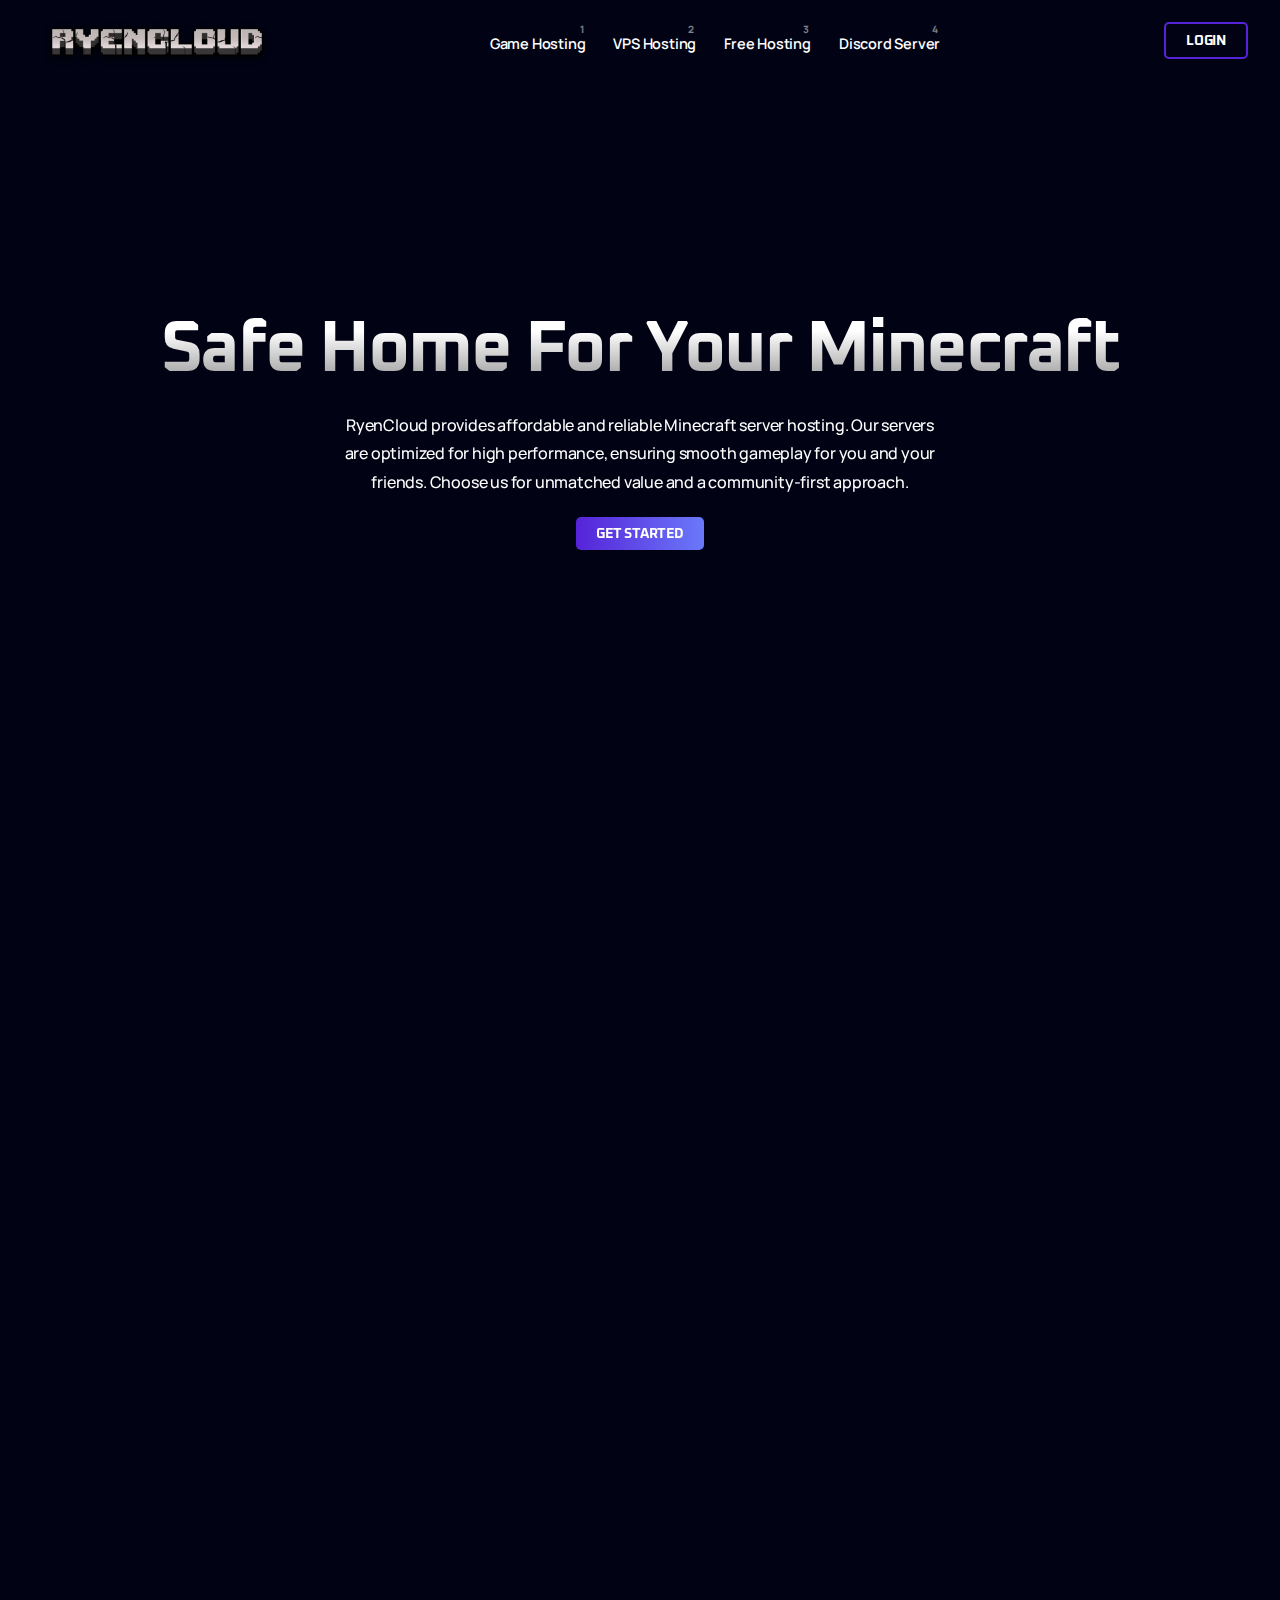
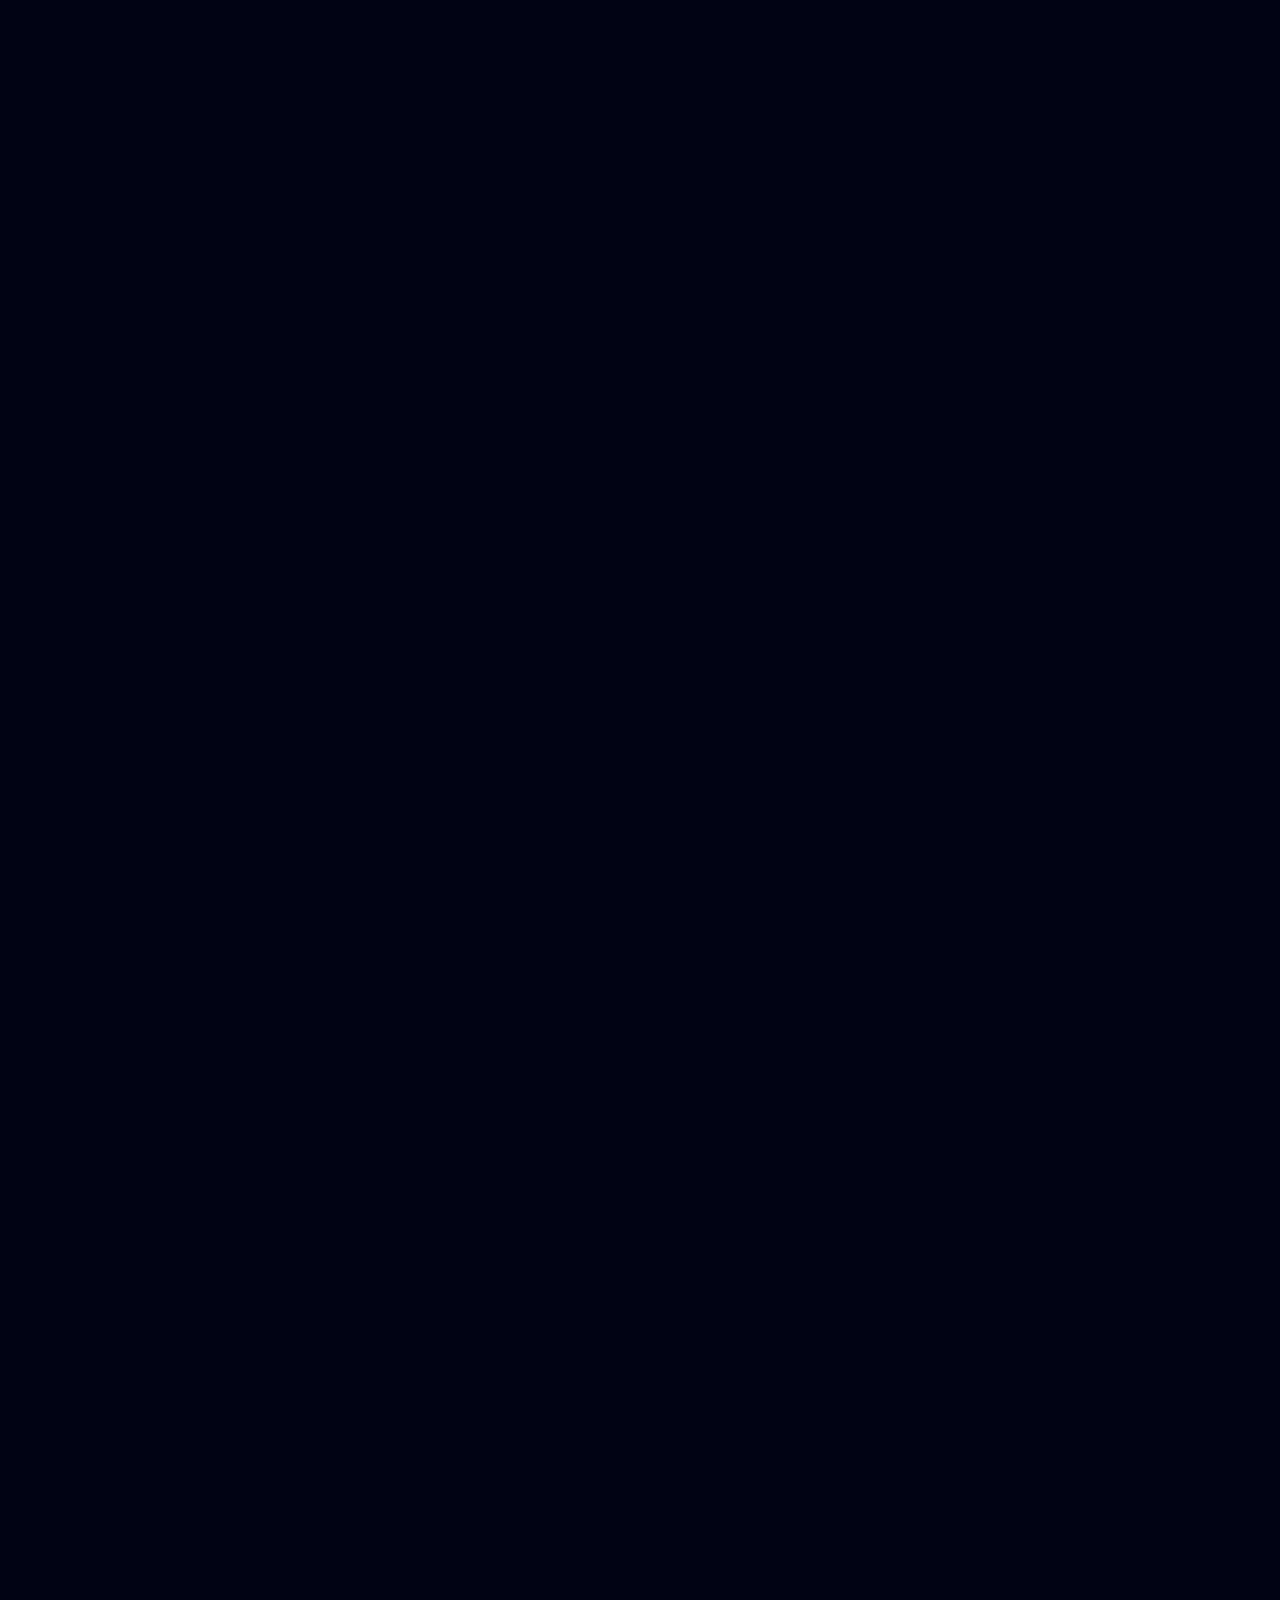
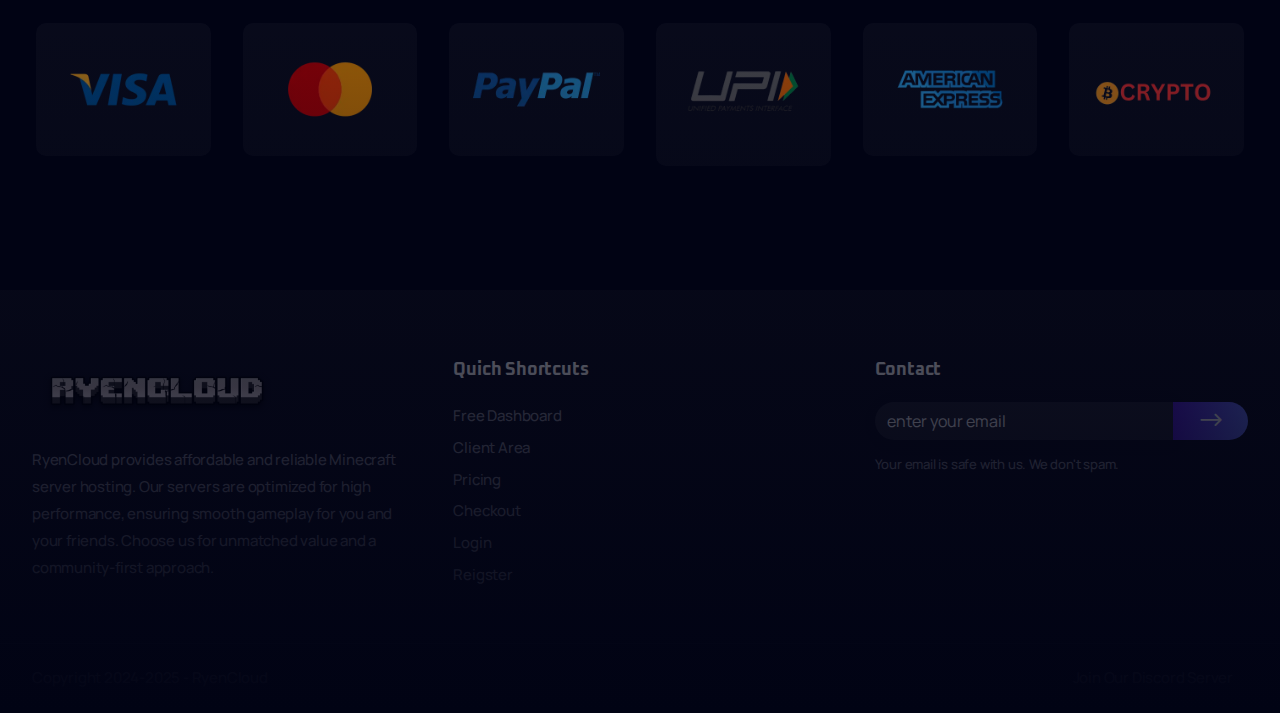
<file: index.html>
<!DOCTYPE html><html lang="en"><head>
    <title>RyenCloud</title>
    <link rel="icon" href="images/icon.png" type="image/gif" sizes="16x16">
    
    <meta content="width=device-width, initial-scale=1.0" name="viewport">
    <meta content="RyenCloud Best Minecraft Hosting" name="description">
    <meta content="" name="keywords">
    <meta content="" name="author">
    <!-- CSS Files
    ================================================== -->
    <link href="css/bootstrap.min.css" rel="stylesheet" type="text/css" id="bootstrap">
    <link href="css/plugins.css" rel="stylesheet" type="text/css">
    <link href="css/swiper.css" rel="stylesheet" type="text/css">
    <link href="css/style.css" rel="stylesheet" type="text/css">
    <link href="css/coloring.css" rel="stylesheet" type="text/css">
    <!-- color scheme -->
    <link id="colors" href="css/scheme-01.css" rel="stylesheet" type="text/css">

</head>

<body class="dark-scheme">
    <div id="wrapper">
        <div class="float-text show-on-scroll">
            <span><a href="#">Scroll to top</a></span>
        </div>
        <div class="scrollbar-v show-on-scroll"></div>
        <!-- page preloader begin -->
        <div id="de-loader"></div>
        <!-- page preloader close -->

        <!-- header begin -->
        <header class="transparent">
            <div class="container">
                <div class="row">
                    <div class="col-md-12">
                        <div class="de-flex sm-pt10">
                            <div class="de-flex-col">
                                <div class="de-flex-col">
                                    <!-- logo begin -->
                                    <div id="logo">
                                        <a href="index.html">
                                            <img class="logo-main" src="images/Ryencloud-5-23-2025 (1).png" alt="">
                                            <img class="logo-mobile" src="images/Ryencloud-5-23-2025 (1).png" alt="">
                                        </a>
                                    </div>
                                    <!-- logo close -->
                                </div>
                            </div>
                            <div class="de-flex-col header-col-mid">
                                <ul id="mainmenu">
                                    <li><a class="menu-item" href="https://store.ryencloud.in/index.php?rp=/store/minecraft-hosting">Game Hosting</a>
                                        
                                    <li><a class="menu-item" href="https://store.ryencloud.in/index.php?rp=/store/vps">VPS Hosting</a></li>
                                        <li><a class="menu-item" href="https://client.ryencloud.in/">Free Hosting</a></li>

                                    </li>
                                    <li><a class="menu-item" href="https://discord.gg/ryencloud">Discord Server</a></li>
                            </div>
                            <div class="de-flex-col">
                                <div class="menu_side_area">
                                    <a href="https://store.ryencloud.in/register.php" class="btn-main btn-line"><span>Login</span></a>
                                    <span id="menu-btn"></span>
                                </div>
                            </div>
                        </div>
                    </div>
                </div>
            </div>
        </header>
        <!-- header close -->
        <script type="text/javascript">window.$crisp=[];window.CRISP_WEBSITE_ID="909d7423-b1f9-4b90-bca6-7d4f68786059";(function(){d=document;s=d.createElement("script");s.src="https://client.crisp.chat/l.js";s.async=1;d.getElementsByTagName("head")[0].appendChild(s);})();</script>

        <!-- content begin -->
        <div class="no-bottom no-top" id="content">

            <div id="top"></div>

            <section class="full-height no-top no-bottom jarallax" data-video-src="https://youtu.be/QB2DfxkaBeU">    
                <div class="de-gradient-edge-top"></div>
                <div class="de-gradient-edge-bottom"></div>
                <div class="overlay-bg t50 no-top no-bottom">
                    <div class="v-center">
                        <div class="container z-1000">
                            <div class="row align-items-center">                        
                                <div class="col-lg-10 offset-lg-1 text-center">
                                    <h1 class="mb-0 wow fadeInUp">Safe Home For Your Minecraft</h1> 
                                    <p></p>               
                                    <p></p>                           
                                </div>
                                <div class="col-lg-6 offset-lg-3 text-center text-white">
                                    <p class="wow fadeInUp">RyenCloud provides affordable and reliable Minecraft server hosting. Our servers are optimized for high performance, ensuring smooth gameplay for you and your friends. Choose us for unmatched value and a community-first approach.</p>
                                    <a class="btn-main wow fadeInUp" href="https://store.ryencloud.in/"><span>Get Started</span></a>

                                    <div class="spacer-single"></div>

                                    <div class="de-rating-ext wow fadeInUp" data-wow-delay=".4s">
                                        <span class="d-stars">
                                        </span>
                                    </div>
                                </div>
                            </div>
                        </div>
                    </div>
                </div>
            </section>

            <section class="pt90 no-bottom">
                <div class="container">
                    <div class="row gx-5">
                        <div class="col-lg-6 offset-lg-3 text-center">
                            <div class="subtitle wow fadeInUp mb-3">Incredibly features</div>
                            <h2 class="wow fadeInUp mb20" data-wow-delay=".2s">Premium Game Server</h2>
                        </div>

                        <div class="clearfix"></div>

                        <div class="col-lg-3 col-md-6 mb-sm-30 wow fadeInRight" data-wow-delay="0s">
                            <div>
                                <img src="images/1.png" class="mb20" alt="">
                                <h4>Super Quick Setup</h4>
                                <p>Get your server up and running in no time! With our streamlined deployment process, your gaming server will be ready within minutes, so you can jump right into the action. </p>
                            </div>
                        </div>

                        <div class="col-lg-3 col-md-6 mb-sm-30 wow fadeInRight" data-wow-delay=".2s">
                            <div>
                                <img src="images/2.png" class="mb20" alt="">
                                <h4>Premium Hardware</h4>
                                <p>Experience unmatched performance and reliability with cutting-edge hardware designed to handle the most demanding gaming needs, ensuring a lag-free and seamless experience. </p>
                            </div>
                        </div>

                        <div class="col-lg-3 col-md-6 mb-sm-30 wow fadeInRight" data-wow-delay=".4s">
                            <div>
                                <img src="images/3.png" class="mb20" alt="">
                                <h4>DDos Protection</h4>
                                <p>Stay safe from online threats with our advanced DDoS protection. Your server is shielded against malicious attacks, ensuring uninterrupted gaming for you and your players. </p>
                            </div>
                        </div>

                        <div class="col-lg-3 col-md-6 mb-sm-30 wow fadeInRight" data-wow-delay=".6s">
                            <div>
                                <img src="images/4.png" class="mb20" alt="">
                                <h4>Fast Support</h4>
                                <p>Our dedicated support team is always here for you. Whether it’s a technical issue or a general question, we provide prompt assistance to keep your gaming experience smooth and hassle-free. </p>
                            </div>
                        </div>
                    </div>
                </div>
            </section>

            
            <p></p>
            <p></p>

            <section class="no-top no-bottom jarallax">
                <div class="container">
                    <div class="row">
                        <div class="col-lg-6 offset-lg-3 text-center">
                            <div class="subtitle wow fadeInUp mb-3">Server locations</div>
                            <h2 class="wow fadeInUp mb20" data-wow-delay=".2s">15 Servers Worldwide</h2>
                        </div>

                        <div class="spacer-10"></div>

                        <div class="col-lg-12 wow fadeInUp">
                            <div class="p-sm-30 pb-sm-0 mb-sm-0">
                                <div class="de-map-hotspot">
                                    <div class="de-spot wow fadeIn" style="top:55%; left:69%">
                                        <span>India</span>
                                        <div class="de-circle-1"></div>
                                        <div class="de-circle-2"></div>
                                    </div>
                                    <div class="de-spot wow fadeIn" style="top:63%; left:78%">
                                        <span>Singapore</span>
                                        <div class="de-circle-1"></div>
                                        <div class="de-circle-2"></div>
                                    </div>
                                    <div class="de-spot wow fadeIn" style="top:42%; left:18%">
                                        <span>USA</span>
                                        <div class="de-circle-1"></div>
                                        <div class="de-circle-2"></div>
                                    </div>
                                    <div class="de-spot wow fadeIn" style="top:41%; left:50%">
                                        <span>Italy</span>
                                        <div class="de-circle-1"></div>
                                        <div class="de-circle-2"></div>
                                    </div>
                                    <div class="de-spot wow fadeIn" style="top:36%; left:48%">
                                        <span>France</span>
                                        <div class="de-circle-1"></div>
                                        <div class="de-circle-2"></div>
                                    </div>
                                    <img src="images/world-map.webp" class="img-fluid" alt="">
                                </div>
                            </div>
                        </div>                        
                    </div>
                </div>

                <div class="no-bottom wow fadeInRight d-flex z-1000">
                  <div class="de-marquee-list wow">
                    <div class="d-item">
                      <span class="d-item-txt">India</span>
                      <span class="d-item-display">
                        <i class="d-item-block"></i>
                      </span>
                      <span class="d-item-txt">Singapore</span>
                      <span class="d-item-display">
                        <i class="d-item-block"></i>
                      </span>
                      <span class="d-item-txt">Italy</span>
                      <span class="d-item-display">
                        <i class="d-item-block"></i>
                      </span>
                      <span class="d-item-txt">Germany</span>
                      <span class="d-item-display">
                        <i class="d-item-block"></i>
                      </span>
                      <span class="d-item-txt">France</span>
                      <span class="d-item-display">
                        <i class="d-item-block"></i>
                      </span>
                      <span class="d-item-txt">USA</span>
                      <span class="d-item-display">
                        <i class="d-item-block"></i>
                      </span>
                     </div>
                  </div>
                </div>
            </section>            

            <section class="no-bottom">
                <div class="container">
                    <div class="row">
                        <div class="col-lg-6 offset-lg-3 text-center">                            
                            <div class="subtitle wow fadeInUp mb-3">Do you have</div>
                            <h2 class="wow fadeInUp mb20" data-wow-delay=".2s">Any questions?</h2>
                        </div>

                        <div class="clearfix"></div>

                        <div class="col-lg-6">
                            <div class="accordion s2 wow fadeInUp">
                                <div class="accordion-section">
                                    <div class="accordion-section-title" data-tab="#accordion-a1">
                                        What is game hosting?
                                    </div>
                                    <div class="accordion-section-content" id="accordion-a1">
                                        <p>Game hosting refers to the process of renting or setting up servers to run multiplayer online games. These servers allow players to connect and play together in the same game world.</p>
                                    </div>
                                    <div class="accordion-section-title" data-tab="#accordion-a2">
                                        Why do I need game hosting?
                                    </div>
                                    <div class="accordion-section-content" id="accordion-a2">
                                        <p>Game hosting is essential for multiplayer gaming. It provides a dedicated server where players can join, ensuring a smooth and lag-free gaming experience. It also allows you to customize game settings and mods.</p>
                                    </div>                                        
                                    <div class="accordion-section-title" data-tab="#accordion-a3">
                                        How do I choose a game hosting provider?
                                    </div>
                                    <div class="accordion-section-content" id="accordion-a3">
                                        <p>Consider factors like server location, performance, scalability, customer support, and price when choosing a game hosting provider. Read reviews and ask for recommendations from fellow gamers.</p>
                                    </div>
                                    <div class="accordion-section-title" data-tab="#accordion-a4">
                                        What types of games can I host?
                                    </div>
                                    <div class="accordion-section-content" id="accordion-a4">
                                        <p>You can host various types of games, including first-person shooters, role-playing games, survival games, strategy games, and more. The type of game hosting you need depends on the game's requirements.</p>
                                    </div>
                                    <div class="accordion-section-title" data-tab="#accordion-a5">
                                        What is server latency or ping?
                                    </div>
                                    <div class="accordion-section-content" id="accordion-a5">
                                        <p>Server latency or ping measures the time it takes for data to travel between your computer and the game server. Lower ping values indicate better responsiveness and less lag.</p>
                                    </div>
                                </div>
                            </div>
                        </div>

                        <div class="col-lg-6">
                            <div class="accordion s2 wow fadeInUp">
                                <div class="accordion-section">
                                    <div class="accordion-section-title" data-tab="#accordion-b1">
                                        How do I manage a game server?
                                    </div>
                                    <div class="accordion-section-content" id="accordion-b1">
                                        <p>Game server management varies depending on the hosting provider and game type. Typically, you'll have access to a control panel or command-line interface to configure settings, mods, and player access.</p>
                                    </div>
                                    <div class="accordion-section-title" data-tab="#accordion-b2">
                                        Can I run mods on my game server?
                                    </div>
                                    <div class="accordion-section-content" id="accordion-b2">
                                        <p>Yes, many game hosting providers support mods. You can install and manage mods to enhance gameplay or customize the game to your liking.</p>
                                    </div>
                                    <div class="accordion-section-title" data-tab="#accordion-b3">
                                        What is DDoS protection, and do I need it?
                                    </div>
                                    <div class="accordion-section-content" id="accordion-b3">
                                        <p>DDoS (Distributed Denial of Service) protection helps defend your game server from malicious attacks that could disrupt gameplay. It's essential for maintaining server stability, especially for popular games.</p>
                                    </div>
                                    <div class="accordion-section-title" data-tab="#accordion-b4">
                                        How much does game hosting cost?
                                    </div>
                                    <div class="accordion-section-content" id="accordion-b4">
                                        <p>Game hosting costs vary depending on the provider, server type, and game. Prices can range from a few dollars per month for small servers to hundreds for high-performance dedicated servers.</p>
                                    </div>
                                    <div class="accordion-section-title" data-tab="#accordion-b5">
                                        Is there 24/7 customer support?
                                    </div>
                                    <div class="accordion-section-content" id="accordion-b5">
                                        <p>Many reputable game hosting providers offer 24/7 customer support to assist with technical issues and server management.</p>
                                    </div>
                                </div>
                            </div>
                        </div>

                    </div>
                </div>
            </section>
            <section>
                <div class="container">
                    <div class="row align-items-center">
                        <div class="col-lg-6 offset-lg-3 text-center">
                            <div class="subtitle wow fadeInUp mb-3">Payment Methods</div>
                            <h2 class="wow fadeInUp" data-wow-delay=".2s">We accept</h2>
                            <div class="spacer-20"></div>
                        </div>
                        <div class="col-lg-12 text-center">
                            <div class="row g-4">
                                <div class="col-sm-2 col-4">
                                    <div class="m-1 p-4 rounded-10" data-bgcolor="rgba(255, 255, 255, .05)">
                                        <img src="images/visa.webp" class="img-fluid" alt="">
                                    </div>
                                </div>
                                <div class="col-sm-2 col-4">
                                    <div class="m-1 p-4 rounded-10" data-bgcolor="rgba(255, 255, 255, .05)">
                                        <img src="images/mastercard.webp" class="img-fluid" alt="">
                                    </div>
                                </div>
                                <div class="col-sm-2 col-4">
                                    <div class="m-1 p-4 rounded-10" data-bgcolor="rgba(255, 255, 255, .05)">
                                        <img src="images/paypal.webp" class="img-fluid" alt="">
                                    </div>
                                </div>
                                <div class="col-sm-2 col-4">
                                    <div class="m-1 p-4 rounded-10" data-bgcolor="rgba(255, 255, 255, .05)">
                                        <img src="images/upi-twitter-Photoroom.png" class="img-fluid" alt="">
                                    </div>
                                </div>
                                <div class="col-sm-2 col-4">
                                    <div class="m-1 p-4 rounded-10" data-bgcolor="rgba(255, 255, 255, .05)">
                                        <img src="images/2sadawadawdwad.webp" class="img-fluid" alt="">
                                    </div>
                                </div>
                                <div class="col-sm-2 col-4">
                                    <div class="m-1 p-4 rounded-10" data-bgcolor="rgba(255, 255, 255, .05)">
                                        <img src="images/american-express.webp" class="img-fluid" alt="">
                                    </div>
                                </div>
                            </div>
                        </div>
                    </div>
                </div>
            </section>


        </div>
        <!-- content close -->
        
        <!-- ` begin -->
        <footer>
            <div class="container">
                <div class="row gx-5">
                    <div class="col-lg-4">
                        <img src="images/Ryencloud-5-23-2025 (1).png" alt="">
                        <div class="spacer-20"></div>
                        <p>RyenCloud provides affordable and reliable Minecraft server hosting. Our servers are optimized for high performance, ensuring smooth gameplay for you and your friends. Choose us for unmatched value and a community-first approach.</p>
                    </div>
                    <div class="col-lg-4">
                        <div class="row">
                            
                            <div class="col-lg-6 col-sm-6">
                                <div class="widget">
                                    <h5>Quich Shortcuts</h5>
                                    <ul>
                                        <li><a href="https://client.ryencloud.in/">Free Dashboard</a></li>
                                        <li><a href="https://store.ryencloud.in/clientarea.php">Client Area</a></li>
                                        <li><a href="https://store.ryencloud.in/index.php?rp=/store/minecraft-hosting">Pricing</a></li>
                                        <li><a href="https://store.ryencloud.in/cart.php?a=checkout">Checkout</a></li>
                                        <li><a href="https://store.ryencloud.in/index.php/login">Login</a></li>
                                        <li><a href="https://store.ryencloud.in/register.php">Reigster</a></li>
                                    </ul>
                                </div>
                            </div>
                        </div>
                    </div>
                    <div class="col-lg-4">
                        <div class="widget">
                            <h5>Contact</h5>
                            <form action="blank.php" class="row form-dark" id="form_subscribe" method="post" name="form_subscribe">
                                <div class="col text-center">
                                    <input class="form-control" id="txt_subscribe" name="txt_subscribe" placeholder="enter your email" type="text"> <a href="https://store.ryencloud.in/contact.php" id="btn-subscribe"><i class="arrow_right bg-color-secondary"></i></a>
                                    <div class="clearfix"></div>
                                </div>
                            </form>
                            <div class="spacer-10"></div>
                            <small>Your email is safe with us. We don't spam.</small>
                            <div class="spacer-30"></div>
                            <div class="widget">
                            </div>
                        </div>
                    </div>
                </div>
            </div>
            <div class="subfooter">
                <div class="container">
                    <div class="row">
                        <div class="col-md-12">
                            <div class="de-flex">
                                <div class="de-flex-col">
                                    <a href="index.html">
                                        Copyright 2024-2025 - RyenCloud
                                    </a>
                                </div>
                                <ul class="menu-simple">
                                    <li><a href="https://discord.gg/ryencloud">Join Our Discord Server</a></li>
                                </ul>
                            </div>
                        </div>
                    </div>
                </div>
            </div>
        </footer>
        <!-- footer close -->
    </div>

    <div id="buy-now" class="show-on-scroll">
            </div>
    
    <!-- Javascript Files
    ================================================== -->
    <script src="js/plugins.js"></script>
    <script src="js/designesia.js"></script>
    <script src="js/swiper.js"></script>
    <script src="js/custom-marquee.js"></script>
    <script src="js/custom-swiper-2.js"></script>



</body></html>
</file>
<file: css/style.css>
/* ================================================== */


/* Playhost
/* created by designesia

@charset "utf-8";

Table of content:

* body
* header
  * subheader
* navigation
* content
* section
* footer
* sidebar
* blog
* products
* contact
* elements
  * address
  * border
  * box icon
  * breadcrumb
  * button and link
  * columns
  * counter
  * divider
  * dropcap
  * heading
  * icon font
  * list
  * map
  * package
  * page heading
  * pagination
  * pricing
  * preloader
  * progress bar
  * social icons
  * spacer
  * tabs
  * team
  * testimonial
* plugins
* media query
*/

/* ================================================== */

@import url('https://fonts.googleapis.com/css2?family=Oxanium:ital,wght@0,200;0,300;0,400;0,500;0,600;0,700;0,800;1,200;1,300;1,400;1,500;1,600;1,700;1,800&display=swap');
@import url('https://fonts.googleapis.com/css2?family=Manrope:ital,wght@0,200;0,300;0,400;0,500;0,600;0,700;0,800;1,200;1,300;1,400;1,500;1,600;1,700;1,800&display=swap');

/* ================================================== */


/* import fonts icon */


/* ================================================== */

@import url("font-awesome.css");
@import url("fontawesome.css");
@import url("brands.css");
@import url("solid.css");
@import url("style_1.css");
@import url("style_2.css");

* {
  --title-font: "Oxanium", Helvetica, Arial, sans-serif;
  --body-font: "Manrope", Helvetica, Arial, sans-serif;
  --body-font-weight: 500;
  --border-default: solid 1px rgba(30, 30, 30, 1);
  --bg-color-even: #E8E8E8;
  --bg-color-odd: #F4F4F4;
  --bg-dark-1: #010314;
  --bg-dark-1-rgb: 1, 3, 20;
  --bg-dark-2: #0F101E;
  --bg-dark-3: #303030;
  --body-font-color: #4C5671;
  --dark-body-font-color: #92939e;
  --gradient-text: 0deg,#888888 0%, #ffffff 75%;
  --swiper-theme-color: var(--secondary-color);
}


.bg-dark-1{background: var(--bg-dark-1) !important;}
.bg-dark-2{background: var(--bg-dark-2) !important;}
.bg-dark-3{background: var(--bg-dark-3) !important;}

.g-custom {
  --bs-gutter-x: 30px;
  --bs-gutter-y: 30px;
}

.g-custom-x {
  --bs-gutter-x: 30px;
}

/* ================================================== */


/* body */


/* ================================================== */

html {
  overflow-x: hidden;
  padding: 0;
  margin: 0;
  background: var(--bg-dark-1);
}

body {
  font-family: var(--body-font);
  font-size: 16px;
  font-weight: var(--body-font-weight);
  color: var(--body-font-color);
  padding: 0;
  line-height: 1.8em;
  word-spacing: 0px;
  letter-spacing: -0.2px;
}

.dark-scheme {
  color: var(--dark-body-font-color);
}

body.dark-scheme {
  background: var(--bg-dark-1);
}

body.boxed {
  margin: 30px;
  overflow: hidden;
  border: solid 1px #eee;
}

body .owl-stage .owl-item {
  margin-bottom: 15px;

}

#wrapper {
  position: relative;
  overflow: hidden;
}

.de-navbar-left #wrapper {
  overflow: visible;
}

a,
a:hover {
  text-decoration: none;
}

a.a-underline {
  display: inline-block;
  position: relative;
  overflow: hidden;
}

a.a-underline span {
  display: block;
  position: relative;
  left: 0;
  bottom: 0;
  border-bottom: solid 1px #333;
  width: 0;
}

a.a-underline:hover span {
  width: 100%;
}

/* ================================================== */


/*  header  */


/* ================================================== */

header {
  width: 100%;
  position: absolute;
  left: 0;
  z-index: 1001;
  background: #2b313f;
  margin: 0;
  border-bottom: solid 1px rgba(255, 255, 255, 0);
}

header.header-s1 {
  top: 0;
}

header .info {
  display: none;
  color: #fff;
  padding: 10px 0 10px 0;
  width: 100%;
  z-index: 100;
  background: #242424;
}

header .info .col {
  display: inline-block;
  font-size: 12px;
}

header .info .col {
  padding-right: 30px;
}

header .info .col:last-child {
  padding-right: 0px;
}

header .info i {
  font-size: 14px;
  margin-right: 15px;
}

header .info .social.col {
  border: none;
}

header .info .social i {
  color: #fff;
  font-size: 14px;
  display: inline-block;
  float: none;
  padding: 0 10px 0 10px;
  margin: 0;
}

header .info strong {
  font-size: 12px;
}

header.header-bg {
  background: rgba(0, 0, 0, 0.5);
}

header.transparent {
  background: none;
}

body:not(.side-layout) header:not(.smaller):not(.header-mobile).header-light.transparent {
  background: rgba(255, 255, 255, 0.0);
}

header.autoshow {
  top: -120px;
  height: 70px !important;
}

header.autoshow.scrollOn,
header.autoshow.scrollOff {
  -o-transition: .5s;
  -ms-transition: .5s;
  -moz-transition: .5s;
  -webkit-transition: .5s;
  transition: .5s;
  outline: none;
}

header.autoshow.scrollOn {
  top: 0;
}

header.autoshow.scrollOff {
  top: -120px;
}

header div#logo {
  color: white;
  -webkit-transition: all 0.3s;
  -moz-transition: all 0.3s;
  -ms-transition: all 0.3s;
  -o-transition: all 0.3s;
  transition: all 0.3s;
}

header .logo-2 {
  display: none;
}

header .logo-scroll {
  display: none;
}

header .logo,
header .logo-2 {
  font-family: var(--body-font);
  color: #fff;
  font-size: 40px;
  font-weight: 300;
}

header .logo-2 {
  color: #333;
}

header.header-full nav {
  float: left;
}

header nav a {
  -webkit-transition: all 0.3s;
  -moz-transition: all 0.3s;
  -ms-transition: all 0.3s;
  -o-transition: all 0.3s;
  transition: all 0.3s;
}

header nav a:hover {
  color: #555;
}

header.smaller #mainmenu ul ul {
  top: 0px;
}

header.smaller {
  position: fixed;
  top: 0px;
  background: rgba(var(--bg-dark-1-rgb), .9);
}

.scroll-down {
    margin-top: -90px;
}

.scroll-up {
    margin-top: 0;
}

header.header-center.scroll-down{
  margin-top: -175px;
}

header.header-center #logo-center{
  display: inline-block;
  padding-top: 40px;
}

header.header-center #mainmenu{
  display: inline-block;
}

header.header-center{
  text-align: center;
}

header.header-center #logo{
  display: none;
}

header.smaller .btn-main{
  margin-top: 8px;
}

header.smaller .btn-rsvp {
  height: 100px;
  padding-top: 55px;
}

.boxed header.smaller {
  margin-top: 0px;
}

header.smaller div#logo,
header.s2 div#logo {}

header.smaller .logo-init {
  display: none;
}

header.smaller #topbar.topbar-dark {
  background: rgba(34, 34, 34, .05);
}

header.smaller #topbar.topbar-dark a {
  color: #333333;
}

header .logo-mobile {
  display: none;
}

header.smaller.scroll-dark {
  background: var(--bg-color-even);
}

header.header-light .h-phone,
header.smaller.scroll-light .h-phone {
  color: #202020;
}

header:not(.header-light).smaller.scroll-light div#logo .logo {
  display: none;
}

header.smaller.scroll-light div#logo .logo-2 {
  display: inline-block;
}

header.smaller.scroll-light div#logo .logo-scroll {
  display: inline-block;
}

header.smaller.header-light div#logo .logo {
  display: none;
}

header.smaller.scroll-light .social-icons i {
  color: #333;
}

header.smaller.scroll-light #mainmenu li a,
header.smaller.scroll-light #mainmenu li.has-child:after {
  color: #333333;
}

header.smaller.scroll-light #mainmenu li li a:hover {
  color: #ffffff;
}

.logo-smaller div#logo {
  width: 150px;
  height: 30px;
  line-height: 65px;
  font-size: 30px;
}

.logo-smaller div#logo img {
  font-size: 30px;
}

header.smaller div#logo .logo-1 {
  display: none;
}

header.smaller div#logo .logo-2 {
  display: inline-block;
}

.logo-small {
  margin-bottom: 20px;
}

header.de_header_2 {
  height: 125px;
}

header.de_header_2.smaller {
  height: 70px;
}

header.de_header_2.smaller .info {
  position: absolute;
  opacity: 0;
  z-index: -1;
}

header.header-full {
  padding-left: 40px;
  padding-right: 40px;
}

header .header-row {
  text-align: center;
}

header .header-col {
  position: relative;
  height: 100%;
}

/* left col header */
header .header-col.left {
  float: left;
  padding: 0 30px 0 0;
  /* border-right:solid 1px rgba(255,255,255,.2); */
}

/* middle col header */
header .header-col.mid {
  float: right;
}

header .header-col.mid .social-icons {
  float: right;
  /* border-left:solid 1px rgba(255,255,255,.2); */
  padding: 0 30px 0 30px;
}


.header-col-right {
  text-align: right;
}


.de-navbar-left {
  background: #151618;
}

.de-navbar-left #logo {
  padding: 40px;
  text-align: center;
  width: 100%;
}

.de-navbar-left header {
  position: relative;
  display: block;
  width: 100%;
  height: 100%;
  left: 0;
  background: none;
  padding: 30px;
  padding-right: 20px;
}

.de-navbar-left header #mainmenu {
  float: none;
  margin: 0;
  padding: 0;
}

.de-navbar-left header #mainmenu>li {
  display: block;
  margin: 0;
  float: none;
  text-align: center;
  font-family: var(--body-font);
  letter-spacing: 5px;
  font-size: 14px;
  padding: 0;
  padding-top: 10px;
  padding-bottom: 10px;
  border-bottom: solid 1px rgba(255, 255, 255, .1);
}

.de_light.de-navbar-left header #mainmenu>li {
  border-bottom: solid 1px rgba(0, 0, 0, .05);
}

.de-navbar-left header #mainmenu>li>a {
  padding: 0;
  opacity: .5;
}

.de_light.de-navbar-left header #mainmenu>li>a {
  color: #222;
}

.de-navbar-left header #mainmenu>li a:hover {
  opacity: 1;
}

.de-navbar-left header #mainmenu>li>a:after {
  content: none;
}

.de-navbar-left header nav {
  float: none;
}

/* subheader */

#subheader {
  overflow: hidden;
  position: relative;
}

#subheader h2 {
  margin-bottom: 0;
}

#subheader.dark {
  background-color: #1A1C26;
}

#subheader.dark h1 {
  color: #fff;
}

.de-navbar-left #subheader {
  padding-bottom: 120px;
}

#subheader .crumb {
  font-size: 14px;
  letter-spacing: 3px;
}

#subheader.text-light .crumb {
  color: #fff;
}

#subheader .small-border-deco {
  display: block;
  margin: 0 auto;
  margin-top: 20px;
  width: 100%;
  height: 1px;
  background: rgba(255, 255, 255, .1);
}

#subheader .small-border-deco span {
  display: block;
  margin: 0 auto;
  height: 2px;
  width: 100px;
}

#subheader.dark h2,
#subheader.dark h4 {
  color: #fff;
}

#subheader.dark h2 {
  font-size: 48px;
}

#subheader.s2 {
  text-align: left;
  padding: 120px 0 20px;
  border: solid 1px #ddd;
  border-left: none;
  border-right: none;
}

.rtl #subheader.s2 {
  text-align: right;
}


#subheader.s2 h1,
#subheader.s2 .crumb {
  margin: 0;
  padding: 0;
}

#subheader.s2 .crumb {
  float: right;
  margin-top: 10px;
}

.rtl #subheader.s2 .crumb {
  float: left;
}

#subheader.sh-plain {
  padding: 100px 0 60px 0;
}

.de-navbar-left.de_light #subheader h1 {
  color: #222;
}

#profile_banner {
  min-height: 360px;
}

/* ================================================== */


/* navigation */


/* ================================================== */

#mainmenu {
  font-size: 14.5px;
  margin: 0 auto;
  float: none;
  counter-reset: my-awesome-counter;
}

#mainmenu.s2{
  font-family: var(--body-font);
}

#mainmenu ul {
  margin: 0px 0px;
  padding: 0px;
  height: 30px;
  background: #ffffff;
  color: var(--body-font-color);
}

#mainmenu ul:not(.mega) {
  border: solid 1px #dddddd;
}

.dark-scheme #mainmenu ul {
  background: var(--bg-dark-1);
  border: solid 1px rgba(255, 255, 255, .1);
}

.dark-scheme #mainmenu ul.mega {
  border:none;
}

#mainmenu li {
  margin: 0px 0px;
  padding: 0px 0px;
  float: left;
  display: inline;
  list-style: none;
  position: relative;
}

#mainmenu>li {
  margin-right: 22px;
}

#mainmenu>li {
  counter-increment: my-awesome-counter;
}
#mainmenu>li::before {
  content: counter(my-awesome-counter) "";
  position: absolute;
  right: 8px;
  top: 15px;
  font-weight: bold;
  font-size: 10px;
  color:rgba(255, 255, 255, .5);
}

header.smaller #mainmenu>li::before{
  transform: scale(0);
}

#mainmenu>li.has-child:after {
  font-family: FontAwesome;
  content: "\f078";
  padding-left: 5px;
  font-size: 8px;
  position: relative;
  top: -2px;
}

.rtl #mainmenu li.has-child:after {
  padding-left: 15px;
}

.header-light #mainmenu li.has-child:after {
  color: rgba(0, 0, 0, .5);
}

#mainmenu li>a {
  padding-right: 6px;
  font-weight:600;
}

#mainmenu.s2 li>a{
  letter-spacing: 0;
}

#mainmenu li.has-child>a {
  padding-right: 0px;
}

#mainmenu a {
  position: relative;
  display: inline-block;
  padding: 30px 0;
  text-decoration: none;
  color: #ffffff;
  text-align: center;
  outline: none;
}

header.smaller #mainmenu > li > a{
  padding: 15px 0;
}

#mainmenu p {
  line-height: 1.8em;
  margin-bottom: 0;
}

header.header-light #mainmenu a {
  color: #35404e;
}

#mainmenu a span:not(.badge) {
  position: relative;
  width: 0%;
  color: #ffffff;
  display: block;
  font-size: 10px;
  text-transform: uppercase;
  line-height: 14px;
  border-bottom: solid 2px #ffffff;
}

#mainmenu li:hover a span:not(.badge) {
  width: 100%;
}

#mainmenu li li a span:not(.badge) {
  float: right;
  margin-top: 5px;
}

#mainmenu a.active span:not(.badge) {
  width: 100%;
  margin-left: 0%;
}

.header-light {
  border-bottom: solid 1px rgba(255, 255, 255, 0);
}

.header-light #mainmenu>li>a {
  color: #222;
}

#mainmenu li li {
  font-family: var(--body-font);
  font-size: 14px;
}

#mainmenu li li:last-child {
  border-bottom: none;
}

#mainmenu li li a {
  padding: 5px 15px;
  border-top: none;
  color: #606060;
  width: 100%;
  border-left: none;
  text-align: left;
  font-weight: normal;
  border-bottom: solid 1px rgba(255, 255, 255, .1);
  letter-spacing: 0;
}

#mainmenu li:last-child>a {
  border-bottom: none;
}

.dark-scheme #mainmenu li li a {
  color: #ffffff;
}

.rtl #mainmenu li li a {
  text-align: right;
}

#mainmenu li li a:hover {
  color: #111;
}

#mainmenu li li a:after {
  content: none;
}

#mainmenu li li a:hover,
#mainmenu ul li:hover>a {
  color: #fff;
}

#mainmenu li a.active{
  color:var(--secondary-color) !important;
}

#mainmenu li ul {
  width: 190px;
  height: auto;
  position: absolute;
  left: 0px;
  z-index: 10;
  visibility: hidden;
  opacity: 0;
  border-radius: 3px;
}

#mainmenu li a.new:before{
  content: "New";
  text-transform: uppercase;  
  padding: 2px 5px;
  background: var(--primary-color);
  font-size: 12px;
  border-radius:3px;
  -moz-border-radius:3px;
  -webkit-border-radius:3px;
  margin-right: 5px;
}

#mainmenu ul li b {
  background: #333;
  color: #ffffff;
  padding: 0 3px;
  padding-bottom: 3px;
  font-size: 10px;
  margin-right: 3px;
  border-radius: 2px;
  -moz-border-radius: 2px;
  -webkit-border-radius: 2px;
}

#mainmenu li li {
  font-size: 14px;
  display: block;
  float: none;
  text-transform: none;
}

#mainmenu li:hover>ul {
  visibility: visible;
  opacity: 1;
  margin-top: 0px;
}

/* before edited 
#mainmenu li ul ul {
    left: 100%;
    top: 0px;
}
*/

#mainmenu li ul ul {
  top: 0px;
  margin-left: 188px;
}

#mainmenu select {
  padding: 10px;
  height: 36px;
  font-size: 14px;
  border: none;
  background: #ff4200;
  color: #eceff3;
}

#mainmenu select option {
  padding: 10px;
}

#mainmenu .btn-type {
  padding: 0;
  margin: 0;
}

#mainmenu .btn-type a {
  background: #eee;
  padding: 0;
  margin: 0;
}

#mainmenu>li ul.mega {
  position: fixed;
  left: 0;
  height: 0%;
  width: 100%;
  visibility: hidden;
  opacity: 0;
  overflow: hidden;
  padding: 0;
  -webkit-box-shadow: none;
  -moz-box-shadow: none;
  box-shadow: none;
  background: none;
}

#mainmenu>li ul.mega .sb-menu {
  background: #fff;
  border-radius: 6px;
  -moz-border-radius: 6px;
  -webkit-border-radius: 6px;
  border: solid 1px #dddddd;
}

.dark-scheme #mainmenu>li ul.mega .sb-menu {
  background: var(--bg-dark-1);
  border-color: rgba(255, 255, 255, .1);
  border-radius:10px;
  -moz-border-radius:10px;
  -webkit-border-radius:10px;
}

#mainmenu li:hover ul.mega {
  visibility: visible;
  opacity: 1;
}

#mainmenu li ul.mega>li,
#mainmenu li ul.mega>li a {
  width: 100%;
}

#mainmenu li ul.mega li.title {
  padding: 0px 10px 15px 10px;
  text-align: left;
  color: #fff;
  font-weight: bold;
}

#mainmenu li ul.mega>li ul {
  position: static;
  visibility: visible;
  opacity: 1;
  left: 0;
  float: none;
  width: 100%;
}

#mainmenu ul.mega>li ul li {
  margin: 0;
  padding: 0;
}

#mainmenu ul.mega>li ul li:last-child {
  border-bottom: none;
}

#mainmenu li ul.mega .menu-content {
  background: #171A21;
  padding: 30px;
}

#mainmenu li ul.mega li.title {
  font-family: var(--main-font);
  padding: 0px;
  text-align: left;
  font-weight: bold;
  color: #586383;
}

#mainmenu ul.mega>li ul {
  border: none;
}

#mainmenu li ul.mega ul li a {
  background: none;
  padding: 2px 0;
}

#mainmenu li ul.mega ul li a:hover {
  color: #35404e;
}

#mainmenu .box-icon {
  margin-bottom: 10px;
  line-height: 1.6em;
  background: rgba(var(--primary-color-rgb), .1);
  padding: 15px;
  margin: 0;
  height: 100%;
}

#mainmenu .box-icon:hover {
  background: rgba(var(--secondary-color-rgb), .2);
}


.menu-col {
  list-style: none;
  margin: 0;
  padding: 0;
  font-weight: 500;
  font-size: 16px;
}

.menu-col i {
  margin-right: 10px;
  text-align: center;
  min-width: 20px;
}

.menu-col li {
  margin-bottom: 10px;
}

.menu-col li a {
  padding: 10px 16px;
  display: block;
  color: #333333;
  border-radius: 6px;
  -moz-border-radius: 6px;
  -webkit-border-radius: 6px;
}

.menu-col li a.active,
.menu-col li a.active i {
  color: #ffffff;
}



header.header-mobile #mainmenu>li ul.mega {
  visibility: visible;
  opacity: 1;
}

header:not(.header-mobile) #mainmenu>li:hover ul.mega {
  height: auto;
}

/* menu toggle for mobile */

#menu-btn {
  display: none;
  float: right;
  width: 32px;
  height: 32px;
  padding: 4px;
  text-align: center;
  cursor: poInter;
  color: #fff;
  margin-top: 0px;
  margin-left: 20px;
}

#menu-btn:before {
  font-family: FontAwesome;
  content: "\f0c9";
  font-size: 20px;
}


#menu-btn.menu-open:before{
  content: "\f068";
}


.rtl #menu-btn {
  float: left;
}

header.header-mobile.header-light,
header.header-mobile.header-light #menu-btn,
header.header-mobile.header-light #menu-btn:hover {
  background: none;
}

header.header-mobile.header-light #menu-btn {
  color: #222;
}


header.header-mobile.header-center #logo{
  display: block;
}

header.header-mobile.header-center #logo-center{
  display: none;
}

/* user account menu */

.de-login-menu {
  position: relative;
}

.de-menu-profile {
  cursor: pointer;
}

.de-menu-profile img {
  width: 38px;
  border-radius: 30px;
  -moz-border-radius: 30px;
  -webkit-border-radius: 30px;
  margin-left: 5px;
  margin-bottom: 2px;
}

#de-click-menu-notification {
  position: relative;
}

#de-click-menu-notification .d-count {
  display: inline-block;
  position: absolute;
  z-index: 100;
  background: #333;
  line-height: 1em;
  padding: 6px;
  width: 22px;
  border-radius: 30px;
  -moz-border-radius: 30px;
  -webkit-border-radius: 30px;
  top: -10px;
  right: -10px;
  color: #ffffff;
  font-weight: bold;
  font-size: 10px;
}

.de-menu-notification {
  cursor: pointer;
  display: inline-block;
  width: 38px;
  height: 38px;
  background: #eeeeee;
  text-align: center;
  line-height: 32px;
  border-radius: 30px;
  padding-top: 3px;
  margin-left: 5px;
}

.dark-scheme .de-menu-notification {
  background: rgba(255, 255, 255, .2);
  color: #ffffff;
}

.rtl .de-menu-notification {
  margin-right: 5px;
}

.de-submenu {
  text-align: left;
  opacity: 0;
  position: absolute;
  right: 0;
  background: #ffffff;
  padding: 15px 20px;
  margin: 0;
  margin-top: 10px;
  width: 250px;
  border-radius: 6px;
  -moz-border-radius: 6px;
  -webkit-border-radius: 6px;
  z-index: 1000;
  border: solid 1px #eeeeee;
  box-shadow: 0 0 6px rgba(0, 0, 0, 0.05);
}

.dark-scheme .de-submenu {
  background: var(--dark-scheme-color);
  border: solid 1px rgba(255, 255, 255, .1);
}

.rtl .de-submenu {
  right: auto;
  left: 0;
}

.de-submenu.open {
  opacity: 1;
}

.de-submenu .d-balance {
  font-size: 14px;
}

.de-submenu h4 {
  font-weight: bold;
  display: block;
  margin: 0;
  padding: 0;
  font-size: 16px;
  margin-top: 5px;
}

.d-name h4 {
  line-height: 1.2em;
  margin-bottom: 0;
}

.d-name span {
  font-size: 15px;
}

.rtl .de-submenu h4,
.rtl .d-name,
.rtl .d-balance {
  text-align: right;
}

.de-submenu-profile {
  list-style: none;
  margin: 0;
  padding: 0;
}

.rtl .de-submenu-profile {
  text-align: right;
}

.de-submenu-profile a {
  color: #0d0c22;
  font-weight: bold;
  font-size: 14px;
  display: block;
  background: #fff;
}

.dark-scheme .de-submenu-profile a {
  color: #fff;
}

.de-submenu-profile li {
  padding: 5px 0;
}

.de-submenu-profile li.de-line {
  border-top: solid 1px #bbbbbb;
  margin: 10px 0 8px 0;
  padding: 0;
}

.de-submenu-profile i {
  text-align: center;
  padding: 7px;
  background: #eee;
  color: #ffffff;
  border-radius: 30px;
  width: 28px;
  margin-right: 5px;
}

.dark-scheme .de-submenu-profile i {
  background: rgba(255, 255, 255, .1);
}

.de-submenu .d-wallet {
  position: relative;
}

.de-submenu .d-wallet .d-wallet-address {
  margin: 0;
  padding: 0;
  display: block;
  max-width: 69%;
  overflow: hidden;
  position: relative;
}

.de-submenu .d-wallet #btn_copy {
  right: 0;
  bottom: 4px;
}

.rtl .de-submenu .d-wallet #btn_copy {
  right: auto;
  left: 0;
}


#de-submenu-notification ul {
  margin: 0;
  margin-top: 10px;
  padding: 0;
  list-style: none;
}

#de-submenu-notification li {
  line-height: 20px;
  margin-bottom: 15px;
}

#de-submenu-notification li .d-time {
  display: block;
  font-size: 14px;
  color: #727272;
}

.dark-scheme #de-submenu-notification li .d-time {
  color: #999999;
}

#de-submenu-notification li a {
  color: #0d0c22;
}

.dark-scheme #de-submenu-notification li a {
  color: #ffffff;
}

#de-submenu-notification li .d-desc {
  margin-left: 45px;
}

.rtl #de-submenu-notification li .d-desc {
  text-align: right;
  margin-left: 0;
  margin-right: 45px;
}

#de-submenu-notification li img {
  width: 32px;
  height: 32px;
  position: absolute;
  border-radius: 30px;
  -moz-border-radius: 30px;
  -webkit-border-radius: 30px;
}

.rtl #de-submenu-notification li img {
  right: 20px;
}

#de-submenu-notification li:last-child {
  margin-bottom: 0;
}

.de-submenu .d-line {
  margin: 15px 0 15px 0;
  border-top: solid 1px #bbbbbb;
}

.dark-scheme .de-submenu .d-line {
  border-top-color: rgba(255, 255, 255, .1);
}

/* user account menu close */

/* ================================================== */


/* content */


/* ================================================== */

#content {
  width: 100%;
  background: #ffffff;
  padding: 90px 0 90px 0;
  z-index: 100;
}

.dark-scheme #content {
  background: var(--bg-dark-1);
}

.dark-scheme #content {
  background: var(--bg-dark-1);
}

/* ================================================== */


/* section */


/* ================================================== */

section {
  padding: 120px 0 120px 0;
}

#content.zebra section:nth-child(even) {
  background: #fcfcfc;
}

section:not(.relative) {}

section.no-bg,
#content.no-bg {
  background: none !important;
}

.dark-scheme section {
  background: var(--bg-dark-1);
}

.no-bg {
  background: none !important;
}

.bgcolor-variation {
  background: #f6f6f6;
}

.overlay-gradient {
  width: 100%;
  height: 100%;
  z-index: 100;
  top: 0;
  padding: 90px 0 90px 0;
}

.de-navbar-left .container-fluid .container {
  width: 100%;
}

.de-navbar-left section {
  padding: 70px;
}

.de_light section {
  background: #ffffff;
}

.section-fixed {
  position: fixed;
  width: 100%;
  min-height: 100%;
  height: auto;
}

.full-height {
  overflow: hidden;
}

#particles-js {
  width: 100%;
  height: 100%;
  position: absolute;
  z-index: 0;
}

.text_top {
  position: relative;
  z-index: 1000;
}

/* ================================================== */


/* footer */


/* ================================================== */

footer {
  background:var(--bg-dark-2);
  padding: 70px 0 0 0;
  font-size: 15px;
}

footer.footer-light {
  background: #ffffff;
}

footer.footer-light a {
  color: #5d6371;
}

footer p {
  line-height: 1.8em;
}

.dark-scheme footer a {
  color: var(--dark-body-font-color);
}

footer.footer-black {
  background: #222222;
}

footer h5,
.de_light footer h5 {
  color: #fff;
  font-size: 18px;
  text-transform: none;
}

footer a {
  color: #ffffff;
  text-decoration: none !important;
}

.de-navbar-left footer {
  padding: 70px 70px 0 70px;
}

.subfooter {
  margin-top: 20px;
  border-top: solid 1px rgba(255, 255, 255, .1);
  padding: 20px 0 20px 0;
}

.footer-light .subfooter {
  border-top: solid 1px rgba(0, 0, 0, .1);
}

.de-navbar-left .subfooter {
  background: none;
}

header.side-header {
  border-bottom: none;
  margin: 0;
}

header.side-header .social-icons-2 {
  margin: 0 auto;
  margin-top: 50px;
  float: none;
  text-align: center;
}

header.side-header .social-icons-2 a {
  display: inline-block;
  margin: 0 2px 0 2px;
  background: #555;
  width: 36px;
  height: 36px;
  padding-top: 5px;
  display: inline-block;
  text-align: center;
  border-radius: 20px;
  -moz-border-radius: 20px;
  -webkit-border-radius: 20px;
  opacity: .2;
}

.de_light header.side-header .social-icons-2 a {
  background: #fff;
  color: #333;
}

header.side-header .social-icons-2 a:hover {
  opacity: 1;
}

.de-navbar-left.de_light header,
.de-navbar-left.de_light {
  background: rgba(var(--secondary-color-rgb), .1);
}

header.header-light-transparent {
  background: rgba(255, 255, 255, .5);
}

header.header-solid.header-light #mainmenu>li>a {
  color: #555;
}

header.header-solid.header-light .info {
  background: #eee;
  color: #555;
}

header.header-solid.header-light .info .social i {
  color: #222;
}

header.header-solid {
  background: #fff;
}

header.smaller.header-dark {
  background: #222222;
  border: none;
}

header.smaller.header-dark #mainmenu a {
  color: #fff;
}

header.s2 {
  background: #ffffff !important;
  border-bottom: solid 1px #eee;
  top: 0;
}

header.s2 #mainmenu>li>a {
  padding-top: 18px;
  padding-bottom: 18px;
}

.side-layout header.smaller.header-dark #mainmenu>li {
  border-bottom: solid 1px rgba(255, 255, 255, .1);
}

.side-layout header.smaller.header-dark #mainmenu>li:last-child {
  border-bottom: none;
}

header.header-mobile {
  position: fixed !important;
  top: 0;
  padding-bottom: 10px;
}

header.header-mobile.menu-open {
  background: var(--bg-dark-1);
}

header.header-mobile .container {
  max-width: 100% !important;
  padding-left: 20px;
  padding-right: 20px;
}

.dark-scheme header.header-mobile {
  background: var(--bg-dark-1);
}

header.header-mobile.has-topbar .header-row,
header.header-mobile.has-topbar .header-col {
  margin-top: 10px;
}

header.header-mobile nav {
  float: none;
}

header.header-mobile .logo {
  display: none;
}

header.header-mobile .btn-rsvp {
  padding-top: 40px;
  height: 90px;
}

header.header-mobile .logo-2 {
  display: inline-block;
}

header.header-mobile.header-light {
  background: #fff;
}

header.header-mobile #mainmenu ul {
  padding: 0;
}


header.header-mobile .btn-main{
  display: none;
}


header.header-solid.header-light {
  background: #fff;
}

header.header-light .logo {
  display: none;
}

header.header-light .logo-2 {
  display: inline-block;
}

/* topbar start here */

#topbar {
  z-index: 1000;
  width: 100%;
  overflow: hidden;
  top: 0;
  background: rgba(0, 0, 0, .05);
}

#topbar.topbar-dark {
  background: rgba(34, 34, 34, .2);
}

#topbar a {
  color: #35404E;
  font-weight: 500;
  text-decoration: none;
}

#topbar.text-light a {
  color: #ffffff;
}

.topbar-left,
.topbar-right {
  display: flex;
}

.topbar-right {
  float: right;
}

.topbar-solid {
  background: #ffffff;
}

.tb-light {
  background: #ffffff;
}

#topbar:not(.topbar-noborder) .topbar-right .topbar-widget {
  border-left: solid 1px rgba(255, 255, 255, .1);
}

#topbar:not(.topbar-noborder) .topbar-right span:last-child {
  border-right: solid 1px rgba(255, 255, 255, .1);
}

#topbar:not(.topbar-noborder) .topbar-light .topbar-right .topbar-widget {
  border-left: solid 1px #eee;
}

#topbar:not(.topbar-noborder) .topbar-light .topbar-right span:last-child {
  border-right: solid 1px #eee;
}

#topbar:not(.topbar-noborder) .tb-light .topbar-right .topbar-widget {
  border-left: solid 1px rgba(0, 0, 0, .1);
}

#topbar:not(.topbar-noborder) .tb-light .topbar-right span:last-child {
  border-right: solid 1px rgba(0, 0, 0, .1);
}

/* topbar left content */
.topbar-left {
  float: left;
}

#topbar:not(.topbar-noborder) .topbar-left .topbar-widget {
  border-right: solid 1px rgba(255, 255, 255, .1);
}

#topbar:not(.topbar-noborder) .topbar-light .topbar-left .topbar-widget {
  border-right: solid 1px #eee;
}

#topbar:not(.topbar-noborder) .topbar-left span:first-child {
  border-left: solid 1px rgba(255, 255, 255, .1);
}

#topbar:not(.topbar-noborder) .tb-light .topbar-left .topbar-widget {
  border-right: solid 1px rgba(0, 0, 0, .1);
}

#topbar:not(.topbar-noborder) .tb-light .topbar-left span:first-child {
  border-left: solid 1px rgba(0, 0, 0, .1);
}

.h-phone {
  position: relative;
  font-weight: bold;
  color: var(--bg-dark-1);
  font-family: var(--title-font);
  padding-left: 40px;
  font-size: 20px;
  padding-top: 22px;
}

.h-phone span {
  display: inline-block;
  position: absolute;
  left: 40px;
  top: 0;
  font-size: 14px;
  font-weight: 500;
}

.h-phone i {
  display: inline-block;
  position: absolute;
  font-size: 40px;
  left: 0;
  top: 12px
}

/* topbar widget */
.topbar-widget {
  font-size: 14px;
  display: flex;
  padding: 3px 15px;
  font-weight: 400;
  height: 40px;
}

.topbar-widget.widget-text {
  padding-top: 6px;
}

.topbar-widget i {
  font-size: 16px;
  margin-top: 8px;
  margin-right: 10px;
}

.h-sub .topbar-widget {
  padding: 12px;
}

.topbar-widget:before {
  float: left;
  position: relative;
  font-family: "FontAwesome";
  font-size: 16px;
  margin-right: 10px;
}

.topbar-widget.tb-phone:before {
  content: "\f095";
}

.topbar-widget.tb-email:before {
  content: "\f003";
}

.topbar-widget.tb-opening-hours:before {
  content: "\f017";
}

.topbar-widget.tb-social {
  padding: 0;
}

.topbar-widget.tb-social a {
  font-size: 14px;
  display: flex;
  padding: 5px;
  padding-left: 15px;
  display: inline-block;
  text-align: center;
}

.topbar-widget a span {
  font-weight: bold;
  margin-right: 10px;
  border-radius: 30px;
  -moz-border-radius: 30px;
  -webkit-border-radius: 30px;
}

#topbar:not(.topbar-noborder) .topbar-light .topbar-widget.tb-social a,
#topbar:not(.topbar-noborder) .topbar-light .topbar-widget.tb-social a:first-child {
  border-left: solid 1px rgba(0, 0, 0, .1);
}

#topbar:not(.topbar-noborder) .topbar-widget.tb-social a {
  border-left: solid 1px rgba(255, 255, 255, .1);
}

.tb-light .topbar-widget.tb-social a {
  border-left: solid 1px rgba(0, 0, 0, .1);
}

.topbar-widget.tb-social a:first-child {
  border: none;
}

/* topbar end here */

#de-sidebar {
  padding: 0px;
}

/* ================================================== */


/* blog */


/* ================================================== */

.blog-list {
  margin: 0;
  padding: 0;
}

/* blog list */

.blog-list>div {
  list-style: none;
  line-height: 1.7em;
  margin-top: 0px;
  border-bottom: solid 1px rgba(255, 255, 255, .1);
  margin-bottom: 20px;
}

.blog-list img {
  margin-bottom: 20px;
}

.de_light .blog-list li {
  border-bottom: solid 1px #ddd;
}

.blog-list h4 {
  margin-top: 20px;
}

.blog-list h4 a {
  color: #fff;
}

.de_light .blog-list h4 a {
  color: #222222;
}

.de_light .text-light .blog-list h4 a {
  color: #fff;
}

.blog-list .btn-more {
  padding: 3px 25px 3px 25px;
  color: #111;
  text-transform: uppercase;
  text-decoration: none;
  font-weight: 700;
  float: right;
}

.blog-list .btn-more:hover {
  background: #fff;
}

.de_light .blog-list .btn-more:hover {
  background: #222;
  color: #fff;
}

.blog-list .post-text {
  padding-left: 80px;
}

.bloglist .post-text a.btn-main {
  display: inline-block;
  margin-top: 0px;
  padding: 5px 25px;
}

.blog-list .blog-slider {
  margin-bottom: -60px;
}

.blog-list .date-box {
  position: absolute;
  text-align: center;
  text-shadow: none;
}

.blog-list .date-box .day,
.blog-list .date-box .month {
  display: block;
  color: #fff;
  text-align: center;
  width: 40px;
  z-index: 100;
}

.de_light .blog-list .date-box .month {
  color: #222222;
}

.blog-list .date-box {
  text-align: center;
  background: #f6f6f6;
  padding: 10px;
}

.blog-list .date-box .month {
  font-size: 14px;
}

.blog-list .date-box .day {
  font-family: var(--body-font);
  color: #222222;
  font-weight: bold;
  font-size: 28px;
}

.blog-list .date-box .month {
  font-family: var(--body-font);
  color: #fff;
  font-size: 13px;
  letter-spacing: 3px;
}

.de_light .blog-list .date-box .month {
  border-bottom-color: #ddd;
}

.de_light .text-light .blog-list .date-box .month {
  color: #fff;
}

/* de-bloglist-type-1 */
.de-bloglist-type-1 .d-content {
  display: block;
  border-bottom: solid 1px rgba(0, 0, 0, .1);
  padding-bottom: 15px;
  margin-bottom: 10px;
}

.de-bloglist-type-1 .d-image {
  position: absolute;
  overflow: hidden;
  width: 80px;
  border-radius: 3px;
  -moz-border-radius: 3px;
  -webkit-border-radius: 3px;
}

.de-bloglist-type-1 .d-image img {
  width: 100%;
}

.de-bloglist-type-1 .d-content {
  padding-left: 100px;
}

.de-bloglist-type-1 .d-content h4 {
  font-size: 16px;
  margin-bottom: 2px;
}

.de-bloglist-type-1 .d-date {
  position: relative;
  font-size: 12px;
  font-weight: 500;
  padding-left: 18px;
}

.de-bloglist-type-1 .d-date:before {
  font-family: "FontAwesome";
  font-weight: 300;
  color: var(--primary-color);
  content: "\f073";
  left: 0;
  position: absolute;
}


/* de-post-type-1 */
.de-post-type-1 {
  margin-bottom: 40px;
}

.de-post-type-1 .d-image {
  position: relative;
  overflow: hidden;
  border-radius: 8px;
  -moz-border-radius: 8px;
  -webkit-border-radius: 8px;
  margin-bottom: 20px;
}

.de-post-type-1 .d-image img {
  width: 100%;
}

.de-post-type-1 .d-meta {
  font-size: 12px;
  margin-bottom: 10px;
}

.de-post-type-1 .d-meta span {
  display: inline-block;
  font-weight: 600;
  margin-right: 30px;
  padding-left: 30px;
  position: relative;
}

.de-post-type-1 h4 {
  margin-bottom: 10px;
}

.de-post-type-1 h4 a {
  font-size: 20px;
  color: #333333;
  margin-bottom: 0px;
}

.de-post-type-1 .d-meta span:before {
  font-family: "FontAwesome";
  font-size: 20px;
  font-weight: 300;
  color: var(--primary-color);
  content: "";
  left: 0;
  position: absolute;
}

.de-post-type-1 .d-meta span.d-by:before {
  content: "\f007";
}

.de-post-type-1 .d-meta span.d-date:before {
  content: "\f073";
}

.de-post-type-1 .d-meta span.d-tags:before {
  content: "\f02c";
}

.blog-snippet li {
  border-bottom: none;
  margin-bottom: 0;
}

#blog-carousel .item.item {
  width: 100%;
}

.de-blog-c1{
  position: relative;
  margin-bottom: 60px;
}

.de-blog-c1 h4{
  font-size: 28px;
  letter-spacing: 0;
  font-weight: 600;
  line-height: 1.3em;
}

.de-blog-c1 .d-date{
  position: absolute;
  left: 0;
  text-align: center;
  color:#ffffff;
  text-align: center;
}

.de-blog-c1 .d-date .d-month{
  text-transform: uppercase;
  background: var(--primary-color);
  font-size: 16px;
  font-family: var(--title-font);
  margin-left: .5rem;
  margin-bottom: 10px;
  font-weight:bold;
  line-height: 1em;
  padding: 2px 0;  
  letter-spacing: 2px;
}

.de-blog-c1 .d-date .d-day{
  font-size: 52px;
  font-family: var(--title-font);
  padding-left: .3rem;
  font-weight: bold;
}

.de-blog-c1 .d-image{
  padding-left: 100px;
}

.de-blog-c1 .d-image img{
  width:100%;
  -webkit-box-shadow: 8px 8px 0 0px var(--primary-color);
  -moz-box-shadow: 8px 8px 0 0px var(--primary-color);
  box-shadow: 8px 8px 0 0px var(--primary-color);
}

/* blog comment */

#blog-comment {
  margin-top: 40px;
}

#blog-comment h5 {
  margin-bottom: 10px;
}

#blog-comment ul,
#blog-comment li {
  list-style: none;
  margin-left: -40px;
  padding-left: 0;
}

.rtl #blog-comment li {
  margin-right: -30px;
}

.rtl #blog-comment li li {
  margin-right: 40px;
}

#blog-comment li {
  min-height: 70px;
  margin-bottom: 20px;
  padding-bottom: 20px;
  border-bottom: solid 1px #eee;
}

.dark-scheme #blog-comment li {
  border-bottom-color: rgba(255, 255, 255, .1);
}

#blog-comment li .avatar {
  position: absolute;
  margin-top: 5px;
}

#blog-comment li .avatar img{
  width: 70px;
}

#blog-comment .comment {
  margin-left: 85px;
}

.rtl #blog-comment .comment {
  margin-left: 0;
  margin-right: 85px;
}

#blog-comment li {
  min-height: 70px;
  font-size: 14px;
  line-height: 1.6em;
}

#blog-comment li li {
  margin-left: 55px;
  padding-bottom: 0px;
  margin-top: 20px;
  padding-top: 10px;
  border-top: solid 1px #eee;
  border-bottom: none;
}

.dark-scheme #blog-comment li li {
  border-top-color: rgba(255, 255, 255, .1);
}

#blog-comment li li .avatar {
  position: absolute;
}

#blog-comment li li .comment {}

.comment-info {
  margin-left: 85px;
  margin-bottom: 5px;
}

.rtl .comment-info {
  margin-left: 0;
  margin-right: 85px;
}

.comment-info span {}

.comment-info .c_name {
  display: block;
  font-weight: 700;
  color: #555555;
}

.dark-scheme .comment-info .c_name {
  color: #ffffff;
}

.comment-info .c_reply {
  padding-left: 20px;
  margin-left: 20px;
  border-left: solid 1px #ddd;
  font-size: 12px;
}

.dark-scheme .comment-info .c_reply {
  border-left-color: rgba(255, 255, 255, .2);
}

.comment-info .c_date {
  font-size: 12px;
}

.blog-list h4 {
  color: #333;
}

.blog-list .post-wrapper {}

.blog-read h4 {
  color: #333;
  letter-spacing: normal;
  font-size: 24px;
  text-transform: none;
}

.blog-carousel ul,
.blog-carousel li {
  margin: 0;
  list-style: none;
}

.blog-carousel h4 {
  margin-bottom: 0px;
}

.blog-carousel p {
  margin-bottom: 10px;
}

.blog-carousel .post-date {
  text-transform: uppercase;
  letter-spacing: 3px;
  font-size: 11px;
  color: #888;
}

.bloglist {
  position: relative;
  overflow: hidden;
  margin-bottom: 15px;
}

.post-content {
  position: relative;
}

.post-content p {
  margin-bottom: 0px;
  font-size: 15px;
}

.post-text .d-date{
  font-size: 14px;
}

.post-text h4 {
  margin-top: 10px;
  margin-bottom: 10px;
}

.post-text h4 a {
  font-weight: bold;
  font-family: var(--body-font);
  color: #1A1C26;
  text-decoration: none;
  line-height: 1.5em;
  letter-spacing: 0;
}

.dark-scheme .post-text h4 a {
  color: #ffffff;
}

.post-text .tags {
  font-size: 10px;
  text-transform: uppercase;
}

.p-tagline {
  position: absolute;
  z-index: 1;
  top: 20px;
  left: 20px;
}

.p-tagline {
  left: auto;
  right: 20px;
}

.p-tagline,
.p-title {
  font-family: var(--body-font);
  background: rgba(var(--primary-color-rgb), .2);
  border-radius: 3px;
  display: inline-block;
  font-size: 10px;
  font-weight: bold;
  letter-spacing: 2px;
  line-height: 10px;
  padding: 7px 10px 6px 10px;
  text-transform: uppercase;
  margin-bottom: 5px;
}

.p-tagline,
.p-title.invert {
  background: var(--secondary-color);
}

.p-title {
  font-size: 12px;
  margin-bottom: 20px;
}

.post-text .p-date {
  text-transform: uppercase;
  letter-spacing: 2px;
  font-size: 10px;
  font-weight: 500;
  color: #888888;
  padding: 5px 10px;
  background: rgba(0, 0, 0, .05);
  border-radius: 5px;
  -moz-border-radius: 5px;
  -webkit-border-radius: 5px;
}

.post-info {
  border-top: solid 1px rgba(0, 0, 0, .1);
  padding-top: 15px;
}

.blog-read img {
  margin-bottom: 20px;
}

.blog-read .post-text {
  padding: 0;
}

.post-date,
.post-comment,
.post-like,
.post-by,
.post-author {
  margin-right: 20px;
  font-size: 13px;
  font-family: var(--body-font);
}

.dark-scheme .post-date,
.dark-scheme .post-comment,
.dark-scheme .post-like,
.dark-scheme .post-by,
.dark-scheme .post-author {
  color: #ffffff;
}

.post-date {
  color: #35404E;
}

.post-author {
  margin-top: 20px;
}

.post-author img {
  width: 46px;
  border-radius: 100%;
  -moz-border-radius: 100%;
  -webkit-border-radius: 100%;
}

.post-author img {
  position: absolute;
}

.post-author .d-name {
  line-height: 1.7em;
  padding-left: 60px;
  font-size: 15px;
}

.post-author .d-name span {
  display: block;
  font-size: 15px;
  font-weight: 600;
}


.post-date:before,
.post-comment:before,
.post-like:before,
.post-by:before {
  font-family: FontAwesome;
  padding-right: 10px;
  font-size: 11px;
}

.post-comment:before {
  content: "\f0e5";
}

.post-like:before {
  content: "\f08a";
}

/* blog comment form */

#commentform label {
  display: block;
}

#commentform input {
  width: 290px;
}

#commentform input:focus {
  border: solid 1px #999;
  background: #fff;
}

#commentform textarea {
  width: 97%;
  padding: 5px;
  height: 150px;
  color: #333;
}

#commentform textarea:focus {
  border: solid 1px #999;
  background: #fff;
}

#commentform input.btn {
  width: auto;
}


.post-meta {
  margin: 0px 0 10px 0px;
  border: solid 1px #eee;
  border-left: none;
  border-right: none;
  border-left: none;
  font-size: 11px;
  display: table;
  width: 100%;
  table-layout: fixed;
}

.post-meta a {
  color: #888;
}

.post-meta span {
  display: table-cell;
  padding: 10px 0 10px 0;
  text-align: center;
}

.post-meta span i {
  float: none;
}

.post-image{
  border-radius:10px;
  -moz-border-radius:10px;
  -webkit-border-radius:10px;
  overflow: hidden;
  margin-bottom: 20px;
}
.post-image img {
  width: 100%;
  margin-bottom: 0px;
}
.post-image .d-tagline{
  position: absolute;
  top:20px;
  right: 20px;
  line-height: 1em;
}

.post-image .d-tagline span{
  font-size: 12px;
  color:#ffffff;
  text-transform: uppercase;
  display: inline-block;
  background: rgba(0, 0, 0, .25);
  margin-left: 5px;
  padding: 4px 10px 4px 10px;
  border-radius:30px;
  -moz-border-radius:30px;
  -webkit-border-radius:30px;
}


.blog-slide {
  padding: 0;
  margin: 0;
}

.blog-item {
  margin-bottom: 60px;
}

.blog-item img.preview {
  width: 100%;
  margin-bottom: 30px;
}

.post-image {
  position: relative;
}

.post-image .post-info {
  position: absolute;
  bottom: 0;
  padding: 0;
  border: none;
  width: 100%;
}

.post-image .post-info .inner {
  margin: 0 30px 0 30px;
  padding: 3px 20px;
  border-radius: 0px 10px 0 0;
}

.post-image .post-date,
.post-image .post-author {
  color: #ffffff;
}

/* ================================================== */

/* products */


/* ================================================== */

.products {
  padding: 0;
  list-style: none;
  text-align: center;
}

.products li {
  margin-bottom: 40px;
}

.product .price {
  margin-bottom: 10px;
  font-size: 20px;
  color: #222;
}

.de_light .product h4 {
  font-size: 16px;
  margin: 0;
  margin-top: 20px;
}

.product img {
  padding: 2px;
  background: #333;
  border: solid 1px #fff;
}

.de_light .product img {
  padding: 0;
  border: solid 1px #eee;
}

.ratings {
  color: #F86E4E;
}

.de-card .de-rating {
  margin-bottom: 0;
}

.de-card .p-rating i {
  color: rgba(0, 0, 0, .2);
}

.p-rating i {
  color: #cccccc;
}

.p-rating i.checked {
  color: #FFD337;
}

.d-rating i {
  font-size: 15px;
  color: #F86E4E;
  margin-right: 3px;
}

.product .ratings {
  margin: 5px 0 5px 0;
}

/* ================================================== */


/* contact form */


/* ================================================== */

.error {
  display: none;
  margin-top: 30px;
  color: #e7505a;
  clear: both;
  padding-top: 20px;
  padding: 20px;
  background: rgba(231, 80, 90, .1);
  border: solid 1px #e7505a;
}

.success {
  display: none;
  color: #96c346;
  margin-top: 30px;
  clear: both;
  padding-top: 20px;
  padding: 20px;
  background: rgba(150, 195, 70, .1);
  border: solid 1px #96c346;
}

.error img {
  vertical-align: top;
}

.full {
  width: 98%;
}

#contact_form.s2 textarea {
  height: 180px;
}

#contact_form .radio-img input[type="radio"] + label, 
#contact_form .radio-img input[type="checkbox"] + label{
  padding: 0px;
  position: relative;
  background: none;
  width: 20%;
  float: left;
  text-align: center;
  margin-right: 5%;
}

#contact_form .radio-img input[type="radio"] + label:before, 
#contact_form .radio-img input[type="checkbox"] + label:before {
  position: absolute;
  top: 10px;
  left: 15px;
  display: none;
}

#contact_form .radio-img input[type="radio"] + label img, 
#contact_form .radio-img input[type="checkbox"] + label img{
  width: 100%;
  margin-bottom: 10px;
  opacity: .5;
}

#contact_form .radio-img input[type="radio"]:checked + label img, 
#contact_form .radio-img input[type="checkbox"]:checked + label img{
  width: 100%;
  padding: 3px;
  opacity: 1;
  background: var(--primary-color);
}

#contact_form input[type=checkbox] {
  position: relative;
  border: solid 1px var(--primary-color);
  background: none;
  cursor: pointer;
  line-height: 0;
  margin: 4px .6em 0 0;
  outline: 0;
  padding: 0 !important;
  vertical-align: text-top;
  height: 15px;
  width: 15px;
  -webkit-appearance: none;
  opacity: .5;
}

#contact_form input[type="text"],
#contact_form textarea,
#contact_form input[type="email"],
#contact_form input[type="number"],
#contact_form input[type="date"],
#search,
#contact_form select {
  padding: 10px;
  margin-bottom: 20px;
  color: #fff;
  border: solid 2px rgba(255, 255, 255, 0.2);
  height: auto;
  background: rgba(34,34,34,0);
  border-radius:6px;
  -moz-border-radius:6px;
  -webkit-border-radius:6px;
}

#contact_form textarea{
  height: 262px;
}

.form-border input[type="text"],
.form-border textarea,
.form-border input[type="email"],
.form-border input[type="number"],
.form-border input[type="date"],
.form-border select {
  border: solid 1px #ffffff;
}


.radio-opt{
  float: left;
}


.radio-opt input[type="radio"]{
  display: none;
}

.radio-opt label {
  min-width: 62px;
  font-size: 12px;
  vertical-align: middle;
  text-align: center;
  cursor: pointer;
  background-color: rgba(var(--primary-color-rgb),.2);
  color: white;
  padding: 0px;
  margin: 0 8px 8px 0;
  opacity: .5;
}
.radio-opt input[type="radio"]:checked + label{
  background-color: var(--primary-color);
  opacity: 1;
}



#contact_form input[type=checkbox]:checked{
  background: var(--primary-color);
  opacity: 1;
}


#contact_form.s2 .radio-img input[type="radio"] + label, 
#contact_form.s2 .radio-img input[type="checkbox"] + label,
#contact_form .radio-img input[type="radio"] + label img, 
#contact_form .radio-img input[type="checkbox"] + label img{
  width: 100%;
  float: none;
}



.form-underline input[type=text],
.form-underline textarea,
.form-underline input[type=email],
.form-underline select {
  padding: 10px 0 10px 0;
  margin-bottom: 20px;
  border: none;
  border-bottom: solid 2px #bbbbbb;
  background: none;
  border-radius: 0;
  height: auto;
  box-shadow: none;
  -moz-box-shadow: none;
  -webkit-box-shadow: none;
}

.form-underline select {
  -webkit-appearance: none;
  -webkit-border-radius: 0px;
  -moz-appearance: none;
  appearance: none;
  background: url('../images/ui/arrow-down-form.png') no-repeat 98% 60%;
}

.form-underline select:focus {
  background: url('../images/ui/arrow-down-form-hover.png') no-repeat 98% 60%;
}

.form-underline input[type=text],
.form-underline textarea,
.form-underline input[type=email],
.form-underline select {
  color: #333;
  border-bottom: solid 1px #bbb;
}

.form-default input[type=text],
.form-default textarea,
.form-default input[type=email],
.form-default select {
  padding: 10px;
  margin-bottom: 20px;
  background: rgba(255, 255, 255, .5);
  border-radius: 0px;
  -moz-border-radius: 0px;
  -webkit-border-radius: 0px;
  height: auto;
  box-shadow: none;
  -moz-box-shadow: none;
  -webkit-box-shadow: none;
  font-weight: 400;
  font-size: 18px;
}

.form-border select {
  background: url("data:image/svg+xml;utf8,<svg fill='black' height='24' viewBox='0 0 24 24' width='24' xmlns='http://www.w3.org/2000/svg'><path d='M7 10l5 5 5-5z'><path d='M0 0h24v24H0z' fill='none'></svg>") right 5px center no-repeat !important;
}

.rtl .form-border select {
  background: none !important;
  padding-left: 20px;
}

#contact_form.form-default textarea {
  padding: 10px;
  height: 170px;
  border-radius: 0px;
  -moz-border-radius: 0px;
  -webkit-border-radius: 0px;
}

#form_subscribe input[type=text] {
  padding: 7px 12px 7px 12px;
  width: 80%;
  float: left;
  display: table-cell;
  border-radius: 30px 0 0 30px;
  -moz-border-radius: 30px 0 0 30px;
  -webkit-border-radius: 30px 0 0 30px;
  border: none;
  border-right: none;
  background: rgba(255, 255, 255, .7);
  -webkit-box-shadow: 2px 2px 20px 0px rgba(20, 20, 20, 0.05);
  -moz-box-shadow: 2px 2px 20px 0px rgba(20, 20, 20, 0.05);
  box-shadow: 2px 2px 20px 0px rgba(20, 20, 20, 0.05);
}

.d-create-file {
  padding: 50px;
  border-radius: 0px;
  border: dashed 3px #dddddd;
  text-align: center;
}

.dark-scheme .d-create-file {
  border-color: rgba(255, 255, 255, .2);
}

.dark-scheme .d-create-file p {
  color: #ffffff;
}

#form_sb input[type=text] {
  font-size: 20px;
  padding: 25px 20px 25px 20px;
  width: 85%;
  height: 30px;
  float: left;
  display: table-cell;
  border-radius: 30px 0 0 30px;
  -moz-border-radius: 30px 0 0 30px;
  -webkit-border-radius: 30px 0 0 30px;
  border: none;
  background: #ffffff;
  border: none;
}

.dark-scheme #form_sb input[type=text] {
  color: #ffffff;
  background: rgba(255, 255, 255, .1);
}

#form_sb #btn-submit i {
  text-align: center;
  font-size: 30px;
  float: left;
  width: 15%;
  background: #171A21;
  color: #ffffff;
  display: table-cell;
  padding: 10px 0 10px 0;
  border-radius: 0 30px 30px 0;
  -moz-border-radius: 0 30px 30px 0;
  -webkit-border-radius: 0 30px 30px 0;
}

.form-dark input[type=text]::-webkit-input-placeholder {
  color: #ffffff;
}

footer:not(.footer-light) #form_subscribe input[type=text]::-moz-input-placeholder {
  color: #ffffff;
}

footer:not(.footer-light) #form_subscribe input[type=text]::-webkit-input-placeholder {
  color: #ffffff;
}


footer:not(.footer-light) #form_subscribe.form-dark input[type=text] {
  color: #ffffff;
  background: rgba(255, 255, 255, .1);
}

.footer-light #form_subscribe input[type=text] {
  border: none;
  border-right: none;
  padding: 6px 12px;
  background: #ffffff;
}

#form_subscribe input[type=text]:focus {
  background: rgba(255, 255, 255, .2);
}

#form_subscribe #btn-subscribe i {
  text-align: center;
  font-size: 28px;
  float: left;
  width: 20%;
  background: #171A21;
  color: #ffffff;
  display: table-cell;
  padding: 5px 0 5px 0;
  border-radius: 0 30px 30px 0;
  -moz-border-radius: 0 30px 30px 0;
  -webkit-border-radius: 0 30px 30px 0;
}

#form_quick_search {
  font-family: var(--body-font);
  display: inline-block;
  margin-right: 0px;
  margin-bottom: -16px;
}

#form_quick_search input[type=text] {
  padding: 8px 12px;
  width: 200px;
  float: left;
  display: table-cell;
  border-radius: 0px 0 0 5px;
  -moz-border-radius: 0px 0 0 5px;
  -webkit-border-radius: 0px 0 0 5px;
  border: solid 1px #ddd;
  border-right: none;
  background: rgba(255, 255, 255, .7);
  -webkit-box-shadow: 2px 2px 20px 0px rgba(20, 20, 20, 0.05);
  -moz-box-shadow: 2px 2px 20px 0px rgba(20, 20, 20, 0.05);
  box-shadow: 2px 2px 20px 0px rgba(20, 20, 20, 0.05);
  font-size: 16px;
}

.dark-scheme #form_quick_search input[type=text] {
  color: #ffffff;
  background: none;
  border-color: rgba(255, 255, 255, .2);
}

#form_quick_search #btn-submit i {
  text-align: center;
  font-size: 16px;
  float: left;
  width: 60px;
  background: #171A21;
  color: #ffffff;
  display: table-cell;
  padding: 13px 0;
  border-radius: 0 5px 5px 0;
  -moz-border-radius: 0 5px 5px 0;
  -webkit-border-radius: 0 5px 5px 0;
}

#quick_form {
  border: solid 1px #d2d2d2;
  padding: 35px;
  padding-bottom: 25px;
}

.text-light #form_quick_search input[type=text] {
  color: #ffffff;
  background: none;
  border: solid 1px rgba(255, 255, 255, .1);
}

.text-light #form_quick_search input[type=text] {
  color: #ffffff;
}

.text-light #form_quick_search input[type=text]::-moz-input-placeholder {
  color: #ffffff;
}

.text-light #form_quick_search input[type=text]::-webkit-input-placeholder {
  color: #ffffff;
}

.form-default input[type=text]:focus,
.form-default textarea:focus,
.form-default input[type=email]:focus,
.form-default select:focus {
  background: #f6f6f6;
}

.error_input {
  border-bottom: solid 1px #ff0000 !important;
}


/* ================================================== */


/* coming soon page */


/* ================================================== */

.coming-soon .logo {
  margin: 0;
  padding: 0;
}

.coming-soon h2 {
  margin-top: 0;
  color: rgba(255, 255, 255, .8);
  font-weight: 400;
}

.coming-soon .social-icons i {
  font-size: 20px;
  margin-left: 10px;
  margin-right: 10px;
}

.coming-soon .social-icons i:hover {
  background: none;
  color: rgba(255, 255, 255, .2);
}

.arrow-up,
.arrow-down {
  width: 0;
  height: 0;
  border-left: 40px solid transparent;
  border-right: 40px solid transparent;
  border-bottom: 40px solid #fff;
  position: fixed;
  margin-left: auto;
  margin-right: auto;
  left: 0;
  right: 0;
  bottom: 0;
  cursor: poInter;
  z-index: 101;
}

.arrow-down {
  border-top: 40px solid #fff;
  border-bottom: none;
  position: fixed;
  z-index: 102;
  top: -40px;
}

.arrow-up:before {
  font-family: "FontAwesome";
  font-size: 20px;
  content: "\f067";
  color: #222;
  position: relative;
  top: 12px;
  margin: 0 0 0 -8px;
}

.arrow-down:before {
  font-family: "FontAwesome";
  font-size: 20px;
  content: "\f068";
  color: #222;
  position: relative;
  top: -35px;
  margin: 0 0 0 -8px;
}

/* ================================================== */


/* elements */


/* ================================================== */


/* address */


/* ------------------------------ */


address span {
  display: block;
  font-size: 18px;
  padding: 5px;
  background: #ffffff;
  border-radius: 5px;
}

.dark-scheme address span {
  background: none;
}

address span i {
  margin-top: 5px;
  margin-left: 5px;
  margin-right: 15px;
}

.rtl address span i {
  margin-left: 15px;
  margin-right: 5px;
}

.text-light address span a {
  color: #ffffff;
}

.text-white address span a,
.text-white address span a:hover {
  color: #fff;
}


address.s1 span {
  background: none;
  margin: 0;
  padding: 0;
  font-size: 15px;
  line-height: 1.7em;
  margin-bottom: 5px;
}

address.s1 span i {
  font-size: 15px;
}

address span strong {
  display: inline-block;
}

.de_light #sidebar .widget address span {
  border-bottom: solid 1px #ddd;
}

.de_light #sidebar .widget address a {
  color: #333;
}

/* border */


/* ------------------------------ */

.small-border {
  width: 50px;
  height: 2px;
  background: rgba(0, 0, 0, .5);
  border-left: none;
  border-right: none;
  display: block;
  margin: 0 auto;
  margin-bottom: 30px;
}


.small-border.sm-left {
  margin-left: 0;
}

.rtl .small-border.sm-left {
  margin-right: 0;
}

.tiny-border {
  height: 1px;
  background: #333;
  width: 40px;
  margin: 20px 0 20px 0;
  display: block;
}

.tiny-border.center {
  margin-left: auto;
  margin-right: auto;
}

.small-border.white {
  border-top: solid 2px #ffffff;
}

/* breadcrumb */


/* ------------------------------ */

.crumb {
  color: #777;
  margin: 0;
  padding: 0;
  font-weight: 500;
}

.de-navbar-left.de_light #subheader .crumb {
  color: #333;
}

.crumb a {
  color: #35404e;
}

.crumb li {
  display: inline;
  text-decoration: none;
  letter-spacing: 0;
}

.crumb li:after {
  font-family: "FontAwesome";
  content: "\f054";
  font-size: 10px;
  margin: 0 10px 0 10px;
  opacity: .5;
}

.crumb li:last-child:after {
  display: none;
}

.crumb a {
  text-decoration: none;
}

.crumb li .active {
  font-weight: bold;
}

.de_light .crumb a:hover {
  color: #fff;
}

/* box icon */

.icon_box .icon_wrapper {
  margin-bottom: 20px;
}

.icon_box .icon_wrapper i {
  font-size: 60px;
}

.icon_box.icon_left .icon_wrapper {
  position: absolute;
  width: 80px;
}

.icon_box.icon_left .desc_wrapper {
  margin-left: 80px;
}

.icon_box.icon_right .icon_wrapper {
  position: absolute;
  right: 0;
  width: 80px;
}

.icon_box.icon_right .desc_wrapper {
  margin-right: 80px;
  text-align: right;
}

.icon-big {
  border-radius: 100%;
  text-align: center;
  font-size: 56px;
  display: inline-block;
  padding: 16px 0;
  width: 96px;
  height: 96px;
  -webkit-box-shadow: 5px 5px 30px 0px rgba(var(--primary-color-rgb), .3);
  -moz-box-shadow: 5px 5px 30px 0px rgba(var(--primary-color-rgb), .3);
  box-shadow: 5px 5px 30px 0px rgba(var(--primary-color-rgb), .3);
}

.icon-box {
  display: block;
  text-align: center;
  border: solid 1px #d2d2d2;
  padding: 20px 0 20px 0;
}

.icon-box.s2 {
  margin: 1%;
}

.icon-box.style-2 {
  border: none;
  background: rgba(var(--secondary-color-rgb), .1);
}

.text-light .icon-box {
  border: solid 2px rgba(255, 255, 255, .1);
}

.icon-box i {
  display: block;
  font-size: 40px;
  margin-bottom: 10px;
}

.icon-box span {
  display: block;
  color: #606060;
  font-weight: bold;
  font-size: 14px;
  margin-top: 5px;
  line-height: 1.4em;
}

.dark-scheme .icon-box span {
  color: #ffffff;
}

.text-light .icon-box span {
  color: #ffffff;
}

.icon-box:hover {
  color: #ffffff;
  -webkit-box-shadow: 5px 5px 30px 0px rgba(var(--primary-color-rgb), .3);
  -moz-box-shadow: 5px 5px 30px 0px rgba(var(--primary-color-rgb), .3);
  box-shadow: 5px 5px 30px 0px rgba(var(--primary-color-rgb), .3);
}

.icon-box:hover i,
.icon-box:hover span {
  color: #ffffff;
}

/* button and link */


/* ------------------------------ */

a {
  text-decoration: none;
}

.de_light a {
  color: #888;
}

.de_light a:hover {
  color: #555;
}

a.btn-text {
  text-decoration: none;
  display: inline-block;
  color: #111;
  font-weight: 600;
  padding: 0;
}

a.btn-text:after {
  font-family: FontAwesome;
  content: "\f054";
  padding-left: 10px;
}

a.btn-text {
  color: #fff;
}

a.btn-big {
  font-size: 14px;
  color: #eceff3;
  letter-spacing: 1px;
  line-height: normal;
  font-weight: bold;
  text-transform: uppercase;
  border: solid 1px #fff;
  padding: 10px 30px 10px 30px;
}

a.btn-big:after {
  font-family: FontAwesome;
  content: "\f054";
  margin-left: 20px;
}

a.btn,
.btn {
  position: relative;
  z-index: 1;
  overflow: hidden;
}

a.btn:before {
  content: "";
  background: rgba(0, 0, 0, 0);
  width: 0;
  height: 100%;
  position: absolute;
  z-index: -1;
}

a.btn-fx:after {
  font-family: FontAwesome;
  content: "\f178";
  margin-left: 15px;
  position: absolute;
  right: -20px;
  margin-top: 0px;
}

a.btn-fx {
  font-size: 14px;
  color: #eceff3;
  letter-spacing: 1px;
  line-height: normal;
  font-weight: bold;
  text-transform: uppercase;
  border: solid 1px #fff;
  padding: 10px 30px 10px 30px;
}

a.btn-fx:hover {
  padding-left: 20px;
  padding-right: 40px;
}

a.btn-fx:before {
  width: 0;
  height: 100%;
  left: 0;
  top: 0;
  position: absolute;
}

a.btn-fx:hover:after {
  right: 15px;
}

a.btn-fx:hover:before {
  width: 100%;
  background: rgba(0, 0, 0, 1);
}

a.btn-fx.light:hover:before {
  width: 100%;
  background: rgba(255, 255, 255, 1);
}

.btn-fullwidth {
  display: block;
  width: 100%;
}

a.btn-slider {
  font-size: 14px;
  font-weight: bold;
  color: #fff;
  line-height: normal;
  text-decoration: none;
  text-transform: uppercase;
  border: solid 2px #fff;
  padding: 10px 30px 10px 30px;
  border-radius: 60px;
}

a.btn-slider:hover {
  color: #222;
  background: #fff;
  border-color: #000;
  border: solid 2px #fff;
}

a.btn-main:hover,
.btn-main:hover {
  color: #fff;
  -webkit-box-shadow: 2px 2px 20px 0px rgba(var(--primary-color-rgb), 0.5);
  -moz-box-shadow: 2px 2px 20px 0px rgba(var(--primary-color-rgb), 0.5);
  box-shadow: 2px 2px 20px 0px rgba(var(--primary-color-rgb), 0.5);
}

a.btn-slider:hover:after {
  color: #222;
}

a.btn-id,
a.btn-id:hover {
  border: none;
}

a.btn-light.btn-id {
  color: #222;
}

a.btn-dark.btn-id {
  color: #fff;
}

.btn-main.btn-small {
  padding: 5px 20px 5px 20px;
  font-weight: bold;
  text-transform: uppercase;
}

.btn-fx.btn-main {
  text-transform: normal;
}

a.btn-bg-dark {
  background: #222;
}

a.btn-text-light {
  color: #fff;
}

.btn-icon-left i {
  margin-right: 12px;
  color: #fff;
}

.btn-add_to_cart,
a.btn-add_to_cart {
  border: solid 1px #bbb;
  font-size: 12px;
  border-radius: 0;
  -moz-border-radius: 0;
  -webkit-border-radius: 0;
  padding: 3px;
  padding-left: 40px;
  padding-right: 20px;
  display: inline-block;
  text-align: center;
  text-decoration: none;
  color: #555;
}

.btn-add_to_cart:before,
a.btn-add_to_cart:before {
  font-family: "FontAwesome";
  content: "\f07a";
  position: absolute;
  left: 20px;
}

a.btn-main,
a.btn-main:active,
a.btn-main:focus,
a.btn-main:visited,
.btn-main,
input[type=button].btn-main,
a.btn-line,
#mainmenu li ul.mega a.btn-main {
  display: inline-block;
  font-family: var(--title-font);
  text-align: center;
  color: #fff;
  outline: 0;
  font-weight: bold;
  text-decoration: none;
  padding: 3px 20px 2px 20px;
  font-size: 14px;
  border: none;
  text-transform: uppercase;
  border-radius:5px;
  -moz-border-radius:5px;
  -webkit-border-radius:5px;
  overflow: hidden;
}

a.btn-main{
  position: relative;
  height: 33px;
  overflow: hidden;
}

a.btn-main.btn-lg{
  height: 54px;
}

a.btn-main span{
  display: block;
  position: relative;
  transition: all .3s ease-in-out;
}

a.btn-main:hover span{
  opacity: 0;
  margin-top: 50px;
}

a.btn-main:hover:before {
  opacity: 1;
  transform: translate(0, 0);
}

a.btn-main:before {
  content: attr(data-hover);
  position: absolute;
  left: 0;
  width: 100%;
  opacity: 0;
  transform: translate(0, -100%);
  transition: all 0.3s ease-in-out;
}


a.btn-main img {
  width: 24px;
  margin-right: 10px;
  margin-top: -2px;
}

a.btn-main.big{
  font-size: 30px;
  padding: 20px 30px;
}

a.btn-sc {
  display: inline-block;
  font-family: var(--title-font);
  font-weight: bold;
  padding: 5px 20px 3px 20px;
  font-size: 14px;
  color: #ffffff;
  border-radius: 5px;
  -moz-border-radius: 5px;
  -webkit-border-radius: 5px;
  background: var(--bg-dark-3);
}

a.btn-sc:hover{
  color: #ffffff;
  background: var(--primary-color);
}

a.btn-sc img {
  width: 20px;
  margin-top: -4px;
  margin-right: 8px;
}

a.btn-line,
a.btn-line:hover {
  background: none !important;
  height: 37px;
  color: #35404e;
  border: solid 2px var(--primary-color) !important;
}

a.btn-line:hover {
  color: #ffffff;
  background: var(--primary-color) !important;
}

header:not(.header-light) a.btn-line,
.dark-scheme a.btn-line,
.dark-schem a.btn-line:hover {
  color: #ffffff;
}

a.btn-main.btn-white {
  background: #ffffff;
}

header a.btn-main i {
  display: none;
}

.col-right a.btn-main {
  font-size: 14px;
  text-transform: none;
}

a.btn-border {
  border: solid 2px rgba(255, 255, 255, .3);
  border-radius: 0px;
  -moz-border-radius: 0px;
  -webkit-border-radius: 0px;
  min-width: 120px;
  outline: 0;
  font-weight: bold;
  text-decoration: none;
  padding: 10px 30px;
  min-width: 120px;
  text-transform: uppercase;
  font-size: 12px;
  letter-spacing: 2px;
}

a.btn-border:hover {
  color: #ffffff;
  border-color: rgba(255, 255, 255, 0);
  margin-top: -2px;
  margin-bottom: 2px;
  box-sizing: border-box
}

a.btn-border.light {
  border: solid 1px #ffffff;
  color: #ffffff;
}

a.btn-border.light:hover {
  background: #ffffff;
}

a.btn-border:hover a {
  color: #ffffff !important;
}

.d-btn-close {
  color: #ffffff;
  cursor: poInter;
  text-align: center;
  display: block;
  text-align: center;
  width: 60px;
  height: 60px;
  background: #333;
  font-size: 32px;
  font-weight: bold;
  text-decoration: none;
  margin: 0 auto;
  padding-top: 12px;
  position: absolute;
  left: 0;
  right: 0;
}

a.btn-link {
  display: block;
  text-decoration: none;
  margin-top: 10px;
}

a.btn-lg{
  font-size: 24px;
  padding: 15px 30px 10px 30px;
}

.cover a.btn-link:hover {
  color: #fff;
}

.play-button {
  border-radius: 60px;
  -moz-border-radius: 60px;
  -webkit-border-radius: 60px;
  color: #fff;
  text-decoration: none;
  border: solid 5px rgba(255, 255, 255, .3);
  display: inline-block;
  text-align: center;
  width: 80px;
  height: 80px;
  padding-top: 22px;
  padding-left: 5px;
}

.play-button:before {
  font-family: "FontAwesome";
  font-size: 20px;
  content: "\f04b";
  position: relative;
  color: #fff;
}

.play-button:hover {
  border: solid 5px rgba(255, 255, 255, 1);
}

.play-button.dark {
  color: #222;
  border: solid 5px rgba(0, 0, 0, .1);
}

.play-button.dark:before {
  color: #222;
}

.play-button.dark:hover {
  border: solid 5px rgba(0, 0, 0, .5);
}

.text-light .play-button {
  border-radius: 60px;
  -moz-border-radius: 60px;
  -webkit-border-radius: 60px;
  color: #fff;
  text-decoration: none;
  border: solid 5px rgba(255, 255, 255, .3);
  display: inline-block;
  text-align: center;
  width: 80px;
  height: 80px;
  padding-top: 22px;
  padding-left: 5px;
}

.text-light .play-button:before {
  font-family: "FontAwesome";
  font-size: 20px;
  content: "\f04b";
  position: relative;
  color: #fff;
}

.text-light .play-button.dark {
  color: #fff;
  border: solid 5px rgba(255, 255, 255, .3);
}

.text-light .play-button.dark:before {
  color: #fff;
}

.text-light .play-button.dark:hover {
  border: solid 5px rgba(255, 255, 255, 1);
}


/* counter */


/* ------------------------------ */

.de_count {
  padding: 0px 0 10px 0;
  background: none;
}

.de_count h3 {
  font-size: 72px;
  letter-spacing: .1px;
  margin: 0;
  padding: 0;
  margin-bottom: 10px;
  line-height: 1em;
}

.de_count h5 {
  font-size: 14px;
  font-weight: 500;
}

.de_count p.d-small {
  margin-top: 5px;
  opacity: .5;
}

.rtl .de_count h3,
.rtl .de_count h5 {
  text-align: right;
}

.de_count h3 span {
  font-size: 36px;
}

.de_count.big h3 {
  font-size: 120px;
}

.de_count span {
  font-size: 12px;
  text-transform: uppercase;
}

.de_count i {
  display: block;
  font-size: 30px;
  margin: 0 auto;
  margin-bottom: 0px;
  width: 100%;
  font-weight: lighter;
}

.de_count.small h4 {
  font-size: 28px;
  margin-bottom: 0;
}

.de_count {
  font-size: 16px;
  padding: 30px 20px 20px 30px;
  color: #35404e;
  font-weight: 500;
}



/* divider */


/* ------------------------------ */

.spacer-single {
  width: 100%;
  height: 30px;
  display: block;
  clear: both;
}

.spacer-double {
  width: 100%;
  height: 60px;
  display: block;
  clear: both;
}

.spacer-triple {
  width: 100%;
  height: 90px;
  display: block;
  clear: both;
}

.spacer-half {
  width: 100%;
  height: 15px;
  display: block;
  clear: both;
}


.spacer-5 {
  width: 100%;
  height: 5px;
  display: block;
  clear: both;
}

.spacer-10 {
  width: 100%;
  height: 10px;
  display: block;
  clear: both;
}

.spacer-20 {
  width: 100%;
  height: 20px;
  display: block;
  clear: both;
}

.spacer-30 {
  width: 100%;
  height: 30px;
  display: block;
  clear: both;
}

.spacer-40 {
  width: 100%;
  height: 40px;
  display: block;
  clear: both;
}

.spacer-50 {
  width: 100%;
  height: 50px;
  display: block;
  clear: both;
}

.spacer-60 {
  width: 100%;
  height: 60px;
  display: block;
  clear: both;
}

hr {
  display: block;
  clear: both;
  border-top: solid 1px #ddd;
  margin: 40px 0 40px 0;
}

/* dropcap */


/* ------------------------------ */

.dropcap {
  display: inline-block;
  font-size: 48px;
  float: left;
  margin: 10px 15px 15px 0;
  color: #eceff3;
  padding: 20px 10px 20px 10px;
}

/* form */


/* ------------------------------ */

.form-transparent input[type=text],
.form-transparent textarea,
.form-transparent input[type=email] {
  padding: 10px;
  margin-bottom: 20px;
  color: #fff;
  border: solid 1px rgba(0, 0, 0, .3);
  background: rgba(0, 0, 0, .2);
  border-radius: 0;
  height: auto;
}

.form-border input[type=text],
.form-border textarea,
.form-border input[type=email],
.form-border input[type=password],
.form-border input[type=date],
.form-border select {
  padding: 8px;
  margin-bottom: 10px;
  border: none;
  border: solid 2px #eeeeee;
  background: rgba(0, 0, 0, .025);
  border-radius: 2px;
  -moz-border-radius: 2px;
  -webkit-border-radius: 2px;
  height: auto;
  box-shadow: none;
  -moz-box-shadow: none;
  -webkit-box-shadow: none;
  color: #333;
}

.dark-scheme .form-border input[type=text],
.dark-scheme .form-border textarea,
.dark-scheme .form-border input[type=email],
.dark-scheme .form-border input[type=password],
.dark-scheme .form-border input[type=date],
.dark-scheme .form-border select {
  color: #ffffff;
  border: solid 2px rgba(255, 255, 255, .1);
}

.dark-scheme ::-webkit-calendar-picker-indicator {
  filter: invert(1);
}

.dark-scheme .form-border input::-moz-input-placeholder,
.dark-scheme .form-border textarea::-moz-input-placeholder {
  color: rgba(255, 255, 255, .5);
}

.dark-scheme .form-border input::-webkit-input-placeholder,
.dark-scheme .form-border textarea::-webkit-input-placeholder {
  color: rgba(255, 255, 255, .5);
}

.form-border input[type=text]:focus,
.form-border textarea:focus,
.form-underline input[type=email]:focus,
.form-border input[type=date]:focus,
.form-border select:focus {
  background: rgba(var(--secondary-color-rgb), .1);
}

.form-subscribe {
  display: table;
  margin: 0 auto;
}

.form-subscribe input[type=text] {
  display: table-cell;
  border: solid 1px rgba(255, 255, 255, .3);
  border-right: none;
  background: rgba(255, 255, 255, .1);
  padding: 6px 20px 6px 20px;
  border-radius: 60px 0 0 60px;
  height: 40px;
  vertical-align: middle;
}

.form-subscribe .btn-main {
  display: table-cell;
  border-radius: 0 60px 60px 0;
  height: 40px;
  vertical-align: middle;
}

.form-subscribe input[type=text]:hover {
  background: rgba(255, 255, 255, .3);
}

.field-set label {
  color: #606060;
}

.field-set .d-label{
  display: inline-block;
  color:#ffffff;
  font-weight: 500;
  margin-bottom: 10px;
}

.dark-scheme .field-set label {
  color: #ffffff;
}

#upload_file {
  display: none;
}

#form-create-item textarea {
  height: 45px;
}

.de_form input[type="radio"],
.de_form input[type="checkbox"] {
  display: none;
}

.de_form input[type="radio"]+label:before {
  content: "\f111";
  font-family: "FontAwesome";
  margin-right: 10px;
  border: solid 1px #d2d2d2;
}

.de_form input[type="checkbox"]+label:before {
  position: absolute;
  content: '';
  display: inline-block;
  font-family: "FontAwesome";
  margin-right: 10px;
  border: solid 2px rgba(0, 0, 0, .2);
  width: 16px;
  height: 16px;
  margin-top: 5px;
  left: 0;
  font-size: 11px;
  padding: 1px 3px 0 3px;
  line-height: 15px;
  border-radius: 4px;
}

.dark-scheme .de_form input[type="checkbox"]+label:before {
  border: solid 2px rgba(255, 255, 255, .2);
}

.de_checkbox {
  position: relative;
  display: block;
  padding-left: 25px;
}

.de_form input[type="radio"]+label,
.de_form input[type="checkbox"]+label {
  cursor: pointer;
  border: none;
  border-radius: 3px;
}

.no-bg input[type="radio"]+label,
.de_form.no-bg input[type="checkbox"]+label {
  padding: 4px 0px;
  border: none;
  background: none;
}

.de_form input[type="radio"]:checked+label,
.de_form input[type="checkbox"]:checked+label {
  border: none;
}

.de_form input[type="checkbox"]:checked+label:before {
  content: "\f00c";
  color: #ffffff;
  border: rgba(0, 0, 0, 0);
}

.item_filter_group {
  border: solid 1px rgba(0, 0, 0, .15);
  margin-bottom: 25px;
  padding: 30px;
  border-radius: 12px;
  -moz-border-radius: 12px;
  -webkit-border-radius: 12px;
}

.dark-scheme .item_filter_group {
  border: solid 1px rgba(255, 255, 255, .075);
}

.item_filter_group h4 {
  font-size: 18px;
}

.de-filter-group {}

/* heading */


/* ------------------------------ */

h1,
h2,
h4,
h3,
h5,
h6,
.h1_big,
.h1,
.h2,
.h3,
.h4,
.h5,
.h6,
footer.footer-light h5 {
  margin-top: 0;
  font-family: var(--title-font);
  font-weight: bold;
  color: #35404E;
}

.dark-scheme h1,
.dark-scheme h2,
.dark-scheme h4,
.dark-scheme h3,
.dark-scheme h5,
.dark-scheme h6,
.dark-scheme .h1_big,
.dark-scheme .h1,
.dark-scheme .h2,
.dark-scheme .h3,
.dark-scheme .h4,
.dark-scheme .h5,
.dark-scheme .h6 {
  color: #ffffff;
}

.dark-scheme h1,
.dark-scheme h2,
.de-item.s2 h4{
  background: -webkit-linear-gradient(var(--gradient-text));
  background: -moz-linear-gradient(var(--gradient-text));
  background: linear-gradient(var(--gradient-text));
  -webkit-background-clip: text;
  -webkit-text-fill-color: transparent;
}

footer h1,
footer h2,
footer h4,
footer h4,
footer h5,
footer h6 {
  color: #fff;
}

h2.text-light,
footer h4,
footer h4,
footer h5,
footer h6 {
  color: #fff;
}

h1,
.h1 {
  font-size: 72px;
  margin-bottom: 20px;
  line-height: 1.1em;  
  letter-spacing: -.035em;
}

h1.slider-title{
  letter-spacing: 0;
}


h1.slider-title.s2{
  font-size: 64px;
  letter-spacing: -2px;
  text-transform: none !important;
}

h1 .label {
  display: inline-block;
  font-size: 36px;
  padding: 0 6px;
  margin-left: 10px;
  border-radius: 3px;
  -moz-border-radius: 3px;
  -webkit-border-radius: 3px;
}

h1 span{
  display: inline-block;
}

.text-line{
   color: transparent !important;
  -webkit-text-stroke: 1px #ffffff;
}

h1.s1 {
  letter-spacing: 30px;
  font-size: 26px;
}

h1.s2 {
  display: inline-block;
  letter-spacing: 2px;
  text-transform: uppercase;
}

h1.s2 .c1 {
  font-size: 240px;
  letter-spacing: -20px;
  line-height: .85em;
  position: relative;
}

h1.s2 .c1 span {
  position: absolute;
  top: 0;
  right: 0;
  color: #ffffff;
  display: block;
  font-size: 40px;
  line-height: 1em;
  background: #fff;
  width: 60px;
  height: 60px;
  border-radius: 100%;
  -moz-border-radius: 100%;
  -webkit-border-radius: 100%;
  padding: 10px 20px 10px 0;
}

h1.s2 .c2 {
  color: rgba(255, 255, 255, 0);
  -webkit-text-stroke: 1px rgba(255, 255, 255, .5);
  font-size: 140px;
  padding-bottom: 10px;
  margin-top: 10px;
  text-transform: uppercase;
  font-weight: bold;
}

h1.s2 .c3 {
  font-size: 20px;
  font-weight: 500;
}

h1 .small-border {
  margin-top: 30px;
}

h1.big,
.h1_big {
  font-size: 64px;
  margin: 0;
  line-height: 70px;
}

h1.very-big,
.h1.very-big {
  font-size: 72px;
  line-height: 86px;
  letter-spacing: -3px;
}

h1.ultra-big,
h1.ultra-big .text-line {
  display: inline-block;
  font-size: 120px;
  line-height: 1em;
  margin-bottom: 0;
}


h1.ultra-big-2,
h1.ultra-big-2 .text-line {
  display: inline-block;
  font-size: 240px;
  line-height: .9em;
  margin-bottom: 0;
}

h1.ultra-big-2 span{
  display: inline-block;
}

h1.ultra-big span {
  padding-right: 5px;
  letter-spacing: -.025em;
}


h1.ultra-big.s3 span {
  letter-spacing: -.35em;
}


h1.ultra-big span.underline span {
  display: block;
  border-bottom: solid 12px #fff;
  position: relative;
  margin-top: -5px;
}

h1.ultra-big span.text-line{
  -webkit-text-stroke: 2px #ffffff;
}

h1.very-big-2 {
  font-size: 90px;
  letter-spacing: 25px;
  text-transform: uppercase;
  font-weight: bold;
}

.h2_title {
  font-size: 28px;
  display: block;
  margin-top: 0;
  line-height: 1.2em;
}

h2 .small-border {
  margin-left: 0;
  margin-bottom: 15px;
  width: 40px;
}

h2 {
  margin-top: 0;
  font-size: 52px;
  margin-bottom: 5px;
  line-height: 1.1em;
  letter-spacing: -.025em;
  padding-bottom: 5px;
}

h2.style-2 {
  font-size: 30px;
  margin-bottom: 20px;
}

h2.big {
  font-size: 48px;
  line-height: 1.3em;
  margin-bottom: 0;
}

h2.blog-title{
  font-size: 46px;
}

h2 .uptitle {
  font-family: var(--body-font);
  display: block;
  font-size: 20px;
  line-height: 28px;
  letter-spacing: 1px;
}

h2.s1,
.h2_s1 {
  font-size: 24px;
}

h2.deco-text span {
  font-family: "Parisienne";
  display: block;
  line-height: .85em;
  font-weight: lighter;
  -webkit-transform: rotate(-5deg);
  -moz-transform: rotate(-5deg);
  -o-transform: rotate(-5deg);
  transform: rotate(-5deg);
}

h2.deco-text .md {
  font-size: 80px;
}

h2.deco-text .lg {
  font-size: 120px;
}

h2.deco-text .xl {
  font-size: 150px;
}

h3 {
  font-size: 26px;
  line-height: 1.4em;
  margin-bottom: 10px;
}

h3.s2{
  position: relative;
  font-size: 22px;
}

h3.s2:after{
  content: "";
  position: absolute;
  border-bottom: 1px solid var(--primary-color);
  top: 14px;
  margin-left: 10px;
  width: 30px;
}

h4 {
  font-size: 20px;
  margin-top: 0;
  margin-bottom: 10px;
  line-height: 26px;
}

h4.teaser {
  font-weight: 300;
  font-size: 22px;
}

h5.title {
  display: inline-block;
  color: #ffffff;
  padding: 2px 10px;
  border-radius: 5px;
  -moz-border-radius: 5px;
  -webkit-border-radius: 5px;

}

h6.new:before{
  content: "New";
  text-transform: uppercase;  
  padding: 4px 5px 2px 5px;
  background: var(--primary-color);
  font-size: 12px;
  border-radius:3px;
  -moz-border-radius:3px;
  -webkit-border-radius:3px;
  margin-right: 5px;
}

.subtitle.s2 {
  font-size: 20px;
  font-weight: 500;
  line-height: 32px;
}

.subtitle.s2 span {
  margin-right: 20px;
  padding-left: 20px;
}

.subtitle.s2 i {
  margin-right: 10px;
}

.subtitle.s2 span:first-child {
  padding-left: 0;
}

h4.s1 {
  letter-spacing: 10px;
  font-weight: 400;
  font-size: 16px;
}

h4.s2 {
  font-family: var(--body-font);
  font-weight: bold;
  letter-spacing: 0;
  line-height: 1.8em;
}

h4.s2 span{
  display: inline-block;
  margin-right: 30px;
}

h4.s2 span i{
  display: inline-block;
  margin-right: 10px;
}

h4.s3 {
  font-family: "Parisienne";
  font-size: 60px;
  font-weight: lighter;
}

h4.s3 {
  font-family: var(--body-font);
  font-weight: 400;
  font-size: 12px;
  letter-spacing: 15px;
}

.sc-group h5{
  background: rgba(var(--primary-color-rgb), .5);
  padding: 5px 15px 2px 15px;
}

.call-to-action h4 {
  text-transform: none;
  font-size: 20px;
}

h1.slogan_big {
  font-weight: 400;
  font-size: 64px;
  line-height: 64px;
  letter-spacing: -2px;
  padding: 0;
  margin: 0px 0 30px 0;
}

h1.title {
  font-size: 64px;
  letter-spacing: 10px;
}

h1.title strong {
  text-transform: none;
  letter-spacing: 0;
  font-weight: normal;
}

h1.hs1 {
  font-family: "Parisienne";
  font-size: 96px;
  display: inline-block;
  -webkit-transform: rotate(-5deg);
  -moz-transform: rotate(-5deg);
  -o-transform: rotate(-5deg);
  transform: rotate(-5deg);
}

h1.hs2 {
  font-family: "Parisienne";
  font-size: 72px;
  display: inline-block;
  font-weight: lighter;
}

h2.subtitle {
  margin-top: 0;
}

h2.name {
  font-family: var(--body-font);
  color: #fff;
  font-size: 84px;
  line-height: 50px;
}

h2.name span {
  display: block;
  font-size: 32px;
}

h2.name-s1 {
  font-family: var(--body-font);
  color: #fff;
  font-size: 84px;
  font-weight: 700;
  line-height: 50px;
}

h2.name-s1 span {
  display: block;
  font-size: 32px;
}

h2.hw {
  display: block;
  font-family: "Parisienne";
  font-size: 48px;
  text-transform: none;
  font-weight: lighter;
}

h2.deco {
  font-family: var(--body-font);
  text-align: center;
  font-weight: 600;
  font-size: 20px;
}

h2.deco span {
  display: inline-block;
  position: relative;
}

h2.deco span:before,
h2.deco span:after {
  content: "";
  position: absolute;
  border-top: 1px solid #bbb;
  top: 10px;
  width: 100px;
}

h2.deco span:before {
  right: 100%;
  margin-right: 15px;
}

h2.deco span:after {
  left: 100%;
  margin-left: 15px;
}

h2.hs1 {
  font-family: var(--body-font);
  font-size: 40px;
}

h2.hs1 i {
  font-size: 48px;
  position: relative;
  top: 10px;
  color: #ff0042;
  margin: 0 10px 0 10px;
}

h2.hs1 span {
  font-size: 48px;
  position: relative;
  top: 10px;
  font-family: "Miama";
  margin: 0 15px 0 10px;
  font-weight: normal;
}

h2 .de_light .text-light h2 {
  color: #fff;
}

.text-light h2.deco span:before,
.text-light h2.deco span:after {
  border-top: 1px solid rgba(255, 255, 255, .5);
}

h2.s2 {
  font-family: var(--body-font);
  font-weight: 400;
}

h2.s3 {
  font-size: 36px;
  margin-bottom: 20px;
}

h4.title {
  border-bottom: solid 1px #ddd;
  margin-bottom: 20px;
}

h4.style-2 {
  font-size: 18px;
}

h4.title {
  border-bottom: solid 1px #ddd;
  padding-bottom: 10px;
  margin-bottom: 20px;
}

h5.s2 {
  font-family: var(--body-font);
  letter-spacing: 0;
  display: inline-block;
  font-size: 16px;
  padding: 6px 12px;
  border-radius: 30px;
  -moz-border-radius: 30px;
  -webkit-border-radius: 30px;
  line-height: 1.5em;
  font-weight: bold;
}

h5.s2 span{
  padding: 0 10px 2px 10px;
  margin-right: 5px;
  background: var(--tertiary-color);
  border-radius:5px;
  -moz-border-radius:5px;
  -webkit-border-radius:5px;
}

h5.s2 span i{
  margin-right: 10px;
}

h5.s3 {
  font-size: 18px;
  -moz-border-radius: 30px;
  -webkit-border-radius: 30px;
  line-height: 1.5em;
  font-weight: bold;
  margin-bottom: 0;
}

h5.s3 span{
  padding: 4px 10px 2px 10px;
  margin-right: 5px;
  background: var(--tertiary-color);
  border-radius:5px;
  -moz-border-radius:5px;
  -webkit-border-radius:5px;
}


h5 span.label {
  display: inline-block;
  margin-right: 10px;
  background: #222222;
  color: #ffffff;
  padding: 0 5px;
  border-radius: 3px;
  -moz-border-radius: 3px;
  -webkit-border-radius: 3px;
}

h6 {
  font-size: 14px;
}

h4.s1 {
  font-size: 12px;
  letter-spacing: 20px;
  text-transform: uppercase;
  font-weight: 500;
}

span.teaser {
  font-family: "Georgia";
  font-style: italic;
  font-size: 18px;
}

.wm {
  width:1920px;
  color: transparent;
  -webkit-text-stroke: 1px var(--primary-color);
  font-size: 300px;
  position: absolute;
  left: 0;
  z-index: 0;
  text-align: center;
  font-family: var(--title-font);
  line-height: 70px;
  letter-spacing: .15em;
  margin-left:0;
  top: 50%;
  transform: translate(-50%, -50%);
}

.wm .s1{
   -webkit-text-stroke: 0;
   color: rgba(var(--primary-color-rgb),.3);
}

.wm.invert{
  color:rgba(0,0,0,.1);
}

.top-center {
  color: rgba(255, 255, 255, .5);
  position: absolute;
  width:100%;
  left: 0;
  z-index: 1;
  text-align: center;
  font-family: var(--title-font);
  line-height: 70px;
  letter-spacing: -.05em;
  top: 50%;
  left: 50%;
  transform: translate(-50%, -50%);
}

.text-light {
  color: #ffffff;
}

.text-dark {
  color: #223044;
}

.pricing-s2.bg.text-light .top p {
  color: #fff;
}

.text-white,
.de_light .text-white {
  color: #fff;
}

.text-light h1,
.text-light h2,
.text-light h3,
.text-light h4,
.text-light h5,
.text-light h6 {
  color: #fff;
}

.de_light .text-light h1,
.de_light .text-light h2,
.de_light .text-light h4,
.de_light .text-light h4,
.de_light .text-light h5,
.de_light .text-light h6 {
  color: #fff;
}

.text-white h1,
.text-white h2,
.text-white h4,
.text-white h4,
.text-white h5,
.text-white h6 {
  color: #fff;
}

.de_light .text-white h1,
.de_light .text-white h2,
.de_light .text-white h4,
.de_light .text-white h4,
.de_light .text-white h5,
.de_light .text-white h6 {
  color: #fff;
}

.de_light h1,
.de_light h2,
.de_light h4,
.de_light h4,
.de_light h5,
.de_light h6 {
  color: #202020;
}

/* feature box style 1 */


.feature-box .inner {
  position: relative;
  overflow: hidden;
  padding: 40px;
  border-radius: 3px;
  -moz-border-radius: 3px;
  -webkit-border-radius: 3px;
}

.feature-box.s1 .inner {
  background: #ffffff;
}


.feature-box.s1:hover .inner i {
  background: none;
  color: #303030;
}


.text-light .feature-box .inner {
  color: #fff;
}

.feature-box i {
  font-size: 40px;
  margin-bottom: 20px;
}

.feature-box.left i {
  position: absolute;
}

.feature-box.left .text {
  padding-left: 70px;
}

.feature-box.center {
  text-align: center;
}

.feature-box i.circle,
.feature-box i.square {
  display: inline-block;
  padding: 20px;
  font-size: 40px;
  font-weight: 500;
  color: #fff;
  width: 80px;
  height: 80px;
  border-radius: 60px;
  -moz-border-radius: 60px;
  -webkit-border-radius: 60px;
  position: relative;
  z-index: 2;
}

.feature-box i.square {
  border-radius: 0px;
  -moz-border-radius: 0px;
  -webkit-border-radius: 0px;
}

.feature-box i.circle {
  display: inline-block;
  padding: 20px;
  font-size: 40px;
  font-weight: 500;
  color: #fff;
  width: 80px;
  height: 80px;
  border-radius: 60px;
  -moz-border-radius: 60px;
  -webkit-border-radius: 60px;
  position: relative;
  z-index: 2;
}

i.font60 {
  font-size: 60px;
}


.feature-box i.wm {
  font-size: 800px;
  position: absolute;
  top: 0%;
  width: 100%;
  left: 50%;
}

.feature-box:hover .inner i.wm {
  transform: scale(1.2);
  color: rgba(0, 0, 0, .05);
  z-index: 0;
}

.feature-box:hover .inner i.circle {
  -webkit-box-shadow: 5px 5px 40px 0px rgba(0, 0, 0, 0.3);
  -moz-box-shadow: 5px 5px 40px 0px rgba(0, 0, 0, 0.3);
  box-shadow: 5px 5px 40px 0px rgba(0, 0, 0, 0.3);
}

.feature-box.style-3 {
  position: relative;
  overflow: hidden !important;
}

.feature-box.style-3 i {
  text-align: center;
  font-size: 28px;
  color: #ffffff;
  padding: 14px 0;
  width: 56px;
  height: 56px;
  border-radius: 3px;
  -moz-border-radius: 3px;
  -webkit-border-radius: 3px;
}

.feature-box.style-3 i.wm {
  position: absolute;
  font-size: 240px;
  background: none;
  width: auto;
  height: auto;
  color: rgba(var(--primary-color-rgb), .5);
  right: 0;
  top: 30%;
}

.feature-box.style-3:hover i.wm {
  -webkit-transform: rotate(-25deg);
  -moz-transform: rotate(-25deg);
  -o-transform: rotate(-25deg);
  transform: rotate(-25deg);
}

.feature-box.style-4 i {
  position: relative;
  z-index: 2;
  padding: 10px;
  min-width: 60px;
}

.feature-box.style-4 .wm {
  display: block;
  position: absolute;
  font-size: 160px;
  background: none;
  width: 100%;
  height: auto;
  right: 0;
  top: 120px;
  z-index: 2;
  font-weight: bold;
}

.feature-box.style-4 .text {
  margin-top: -50px;
  position: relative;
  z-index: 1;
  background: #ffffff;
  padding: 30px;
  padding-top: 50px;
}

.feature-box.f-boxed {
  overflow: none;
  padding: 50px;
  background: rgba(var(--primary-color-rgb), .1);
  border-radius: 0px;
  -moz-border-radius: 0px;
  -webkit-border-radius: 0px;
}

.text-light .feature-box.f-boxed {
  background: rgba(0, 0, 0, .1);
}

.feature-box.f-boxed:hover {
  color: #ffffff;
  -webkit-box-shadow: 2px 2px 20px 0px rgba(0, 0, 0, 0.05);
  -moz-box-shadow: 2px 2px 20px 0px rgba(0, 0, 0, 0.05);
  box-shadow: 2px 2px 20px 0px rgba(0, 0, 0, 0.05);
}

.feature-box.f-boxed:hover h4 {
  color: #ffffff;
}

.feature-box i.i-circle {
  border-radius: 60px;
}

.feature-box i.i-boxed {
  border-radius: 0px;
}

.feature-box-small-icon.center {
  text-align: center;
}

.dark .feature-box-small-icon .inner:hover>i {
  color: #fff;
}

.feature-box-small-icon .text {
  padding-left: 80px;
}

.feature-box-small-icon.center .text {
  padding-left: 0;
  display: block;
}

.feature-box-small-icon i {
  text-shadow: none;
  font-size: 40px;
  width: 68px;
  height: 68px;
  text-align: center;
  position: absolute;
  text-align: center;
}

.feature-box-small-icon i.hover {
  color: #333;
}

.feature-box-small-icon .border {
  height: 2px;
  width: 30px;
  background: #ccc;
  display: block;
  margin-top: 20px;
  margin-left: 85px;
}

.feature-box-small-icon .btn {
  margin-top: 10px;
}

.feature-box-small-icon.center i {
  position: inherit;
  float: none;
  display: inline-block;
  margin-bottom: 20px;
  border: none;
  font-size: 60px;
  background: none;
  padding: 0px;
}

.feature-box-small-icon.center .fs1 {
  position: inherit;
  float: none;
  display: inline-block;
  margin-bottom: 20px;
  border: none;
  font-size: 60px;
  background: none;
  padding: 0px;
}

.feature-box-small-icon i.dark {
  background-color: #1A1C26;
}

.feature-box-small-icon h4 {
  line-height: normal;
  margin-bottom: 5px;
}

.feature-box-small-icon.no-bg h2 {
  padding-top: 12px;
}

.feature-box-small-icon .number {
  font-size: 40px;
  text-align: center;
  position: absolute;
  width: 70px;
  margin-top: -5px;
}

.feature-box-small-icon .number.circle {
  border-bottom: solid 2px rgba(255, 255, 255, .3);
  padding: 20px;
  width: 70px;
  height: 70px;
}

.feature-box-small-icon.style-2 .number {
  font-size: 32px;
  color: #fff;
  padding-top: 22px;
  background: #253545;
  width: 70px;
  height: 70px;
}

.feature-box-small-icon.no-bg .inner,
.feature-box-small-icon.no-bg .inner:hover {
  padding: 0;
  background: none;
}

.f-hover {
  -o-transition: .5s;
  -ms-transition: .5s;
  -moz-transition: .5s;
  -webkit-transition: .5s;
  transition: .5s;
  outline: none;
}

/* feature-box style 2 */

.feature-box-small-icon-2 {
  margin-bottom: 30px;
}

.feature-box-small-icon-2 .text {
  padding-left: 48px;
}

.feature-box-small-icon-2 i {
  text-shadow: none;
  color: #eceff3;
  font-size: 24px;
  text-align: center;
  position: absolute;
}

.feature-box-small-icon-2 i.dark {
  background-color: #1A1C26;
}

.feature-box-small-icon-2 h4 {
  line-height: normal;
  margin-bottom: 5px;
}

.feature-box-small-icon-2.no-bg h2 {
  padding-top: 12px;
}

.feature-box-small-icon-2.no-bg .inner,
.feature-box-small-icon-2.no-bg .inner:hover {
  padding: 0;
  background: none;
}

/* feature-box image style 3 */

.feature-box-image-2 {
  margin-bottom: 30px;
}

.feature-box-image-2 .text {
  padding-left: 100px;
}

.feature-box-image-2 img {
  position: absolute;
}

.feature-box-image-2 i {
  background-color: #1A1C26;
}

.feature-box-image-2 h4 {
  line-height: normal;
  margin-bottom: 5px;
}

.feature-box-image-2.no-bg h2 {
  padding-top: 12px;
}

.feature-box-image-2.no-bg {}

.feature-box-image-2.no-bg .inner,
.feature-box-image-2.no-bg .inner:hover {
  padding: 0;
  background: none;
}

/* with image */

.feature-box-image img {
  width: 100%;
  margin-bottom: 10px;
  height: auto;
}

.feature-box-image h4 {
  line-height: normal;
  margin-bottom: 5px;
  font-size: 20px;
  font-weight: bold;
}

/* feature-box image style 4 */

.feature-box-big-icon {
  text-align: center;
}

.feature-box-big-icon .text {}

.feature-box-big-icon i {
  float: none;
  display: inline-block;
  text-shadow: none;
  color: #eceff3;
  font-size: 40px;
  padding: 40px;
  width: 120x;
  height: 120x;
  text-align: center;
  border: none;
  border-radius: 0px;
  -moz-border-radius: 0px;
  -web-kit-border-radius: 0px;
  background: #333;
  margin-bottom: 40px;
  cursor: default;
}

.feature-box-big-icon i:after {
  content: "";
  position: absolute;
  margin: 75px 0 0 -40px;
  border-width: 20px 20px 0 20px;
  border-style: solid;
}

.feature-box-big-icon:hover i,
.feature-box-big-icon:hover i:after {
  -o-transition: .5s;
  -ms-transition: .5s;
  -moz-transition: .5s;
  -webkit-transition: .5s;
  transition: .5s;
}

.feature-box-big-icon:hover i {
  background: #333;
}

.feature-box-big-icon:hover i:after {
  border-color: #333 transparent;
}

.d-card {
  position: relative;
  overflow: hidden;
  background: #ffffff;
  border-radius: 8px;
  -moz-border-radius: 8px;
  -webkit-border-radius: 8px;
  border: solid 1px #dddddd;
}

.d-card.s2 {
  border: solid 1px rgba(0, 0, 0, .1);
  -webkit-box-shadow: 2px 2px 10px 0px rgba(0, 0, 0, 0.05);
  -moz-box-shadow: 2px 2px 10px 0px rgba(0, 0, 0, 0.05);
  box-shadow: 2px 2px 10px 0px rgba(0, 0, 0, 0.05);
}

.d-card i {
  text-align: center;
  position: absolute;
  width: 64px;
  height: 100%;
  font-size: 36px;
  color: #ffffff;
  padding: 12px;
  border-radius: 0px;
  -moz-border-radius: 0px;
  -webkit-border-radius: 0px;
}

.d-card.s2 i,
.d-card.s2:hover i {
  background: rgba(var(--secondary-color-rgb), .1);
  color: #111111;
}

.d-card .text {
  font-size: 15px;
  padding: 25px;
  padding-left: 90px;
}

.d-card h4 {
  font-size: 18px;
  margin-bottom: 10px;
}

.feature-box-type-2 {
  padding: 40px;
  padding-bottom: 30px;
  border-radius: 3px;
  background: #ffffff;
  position: relative;
  overflow: hidden;
}

.dark-scheme .feature-box-type-2 {
  background: var(--bg-dark-1);
}

.feature-box-type-2 i {
  color: #ffffff;
  font-size: 48px;
  margin-bottom: 20px;
  width: 70px;
  height: 70px;
  padding-top: 10px;
  text-align: center;
  border-radius: 8px;
  -moz-border-radius: 8px;
  -webkit-border-radius: 8px;
}

.feature-box-type-2:hover i {
  text-shadow: 0px 0px 0px #ffffff;
}

.feature-box-type-2 .wm {
  color: rgba(255, 255, 255, .3);
  font-size: 400px;
  bottom: 11.5%;
  left: 12.5%;
  position: absolute;
  text-align: center;
  font-weight: bold;
}

.f-box i {
  color: #ffffff;
  font-size: 36px;
}

.f-box.f-icon-rounded i {
  display: block;
  text-align: center;
  padding: 22px;
  width: 80px;
  height: 80px;
  border-radius: 3px;
}

.f-box.f-border i {
  border: solid 10px rgba(255, 255, 255, .1);
  padding: 12px;
}

.f-box.f-icon-rounded:hover i {
  border-radius: 3px;
  -webkit-box-shadow: 5px 5px 30px 0px rgba(20, 20, 20, 0.2);
  -moz-box-shadow: 5px 5px 30px 0px rgba(20, 20, 20, 0.2);
  box-shadow: 5px 5px 30px 0px rgba(20, 20, 20, 0.2);
}


.f-box.f-icon-shadow i {
  -webkit-box-shadow: 5px 5px 10px 0px rgba(var(--primary-color-rgb), .3);
  -moz-box-shadow: 5px 5px 10px 0px rgba(var(--primary-color-rgb), .3);
  box-shadow: 5px 5px 10px 0px rgba(var(--primary-color-rgb), .3);
}

.f-box.f-icon-circle i {
  display: block;
  text-align: center;
  padding: 22px 0;
  padding-top: 20px;
  min-width: 80px;
  height: 80px;
  border-radius: 60px;
  -moz-border-radius: 60px;
  -webkit-border-radius: 60px;
}

.f-box.f-icon-left {
  display: flex;
}

.f-box.f-icon-left i {
  margin-right: 30px;
}

.f-box.f-box-s1 {
  padding: 40px;
  padding-left: 0;
  margin-left: 20px;
  background: rgba(var(--primary-color-rgb), .1);
}

.f-box.f-box-s2 {
  background: rgba(255, 255, 255, .1);
}

.f-box.f-box-s1 i {
  margin-left: -20px;
}

.f-box.f-box-s1 p {
  margin: 0;
}

.rtl .f-box.f-icon-left i {
  margin-right: -60px;
  margin-left: 30px;
}

.sm-icon i {
  position: absolute;
  font-size: 21px;
  min-width: 44px;
  min-height: 44px;
  color: #fff;
  text-align: center;
  padding-top: 12px;
  border-radius: 3px;
}

.sm-icon h5 {
  margin-bottom: 2px;
}

.sm-icon .si-inner {
  padding-left: 60px;
}

.rtl .sm-icon .si-inner {
  padding-left: 0px;
  padding-right: 60px;
}

.d-gallery-item {
  overflow: hidden;
  position: relative;
  color: #ffffff;
}

.d-gallery-item img {
  width: 100%;
  height: 100%;
}

.d-gallery-item .dgi-1 {
  position: absolute;
  z-index: 1;
  width: 100%;
  height: 100%;
  opacity: 0;
}

.d-gallery-item .dgi-2 {
  display: table;
  width: 100%;
  height: 100%;
  position: absolute;
}

.d-gallery-item .dgi-3 {
  display: table-cell;
  vertical-align: middle;
  text-align: center;
  color: #fff;
  font-size: 18px;
  font-weight: bold;
}

.d-gallery-item:hover .dgi-1 {
  opacity: .8;
}

.d-gallery-item:hover img {
  transform: scale(1.2);
}


.exp-box {
  border-bottom: solid 1px rgba(255, 255, 255, .1);
  margin-bottom: 30px;
  padding-bottom: 10px;
}

.exp-box h5 {
  border: solid 2px rgba(255, 255, 255, .5);
  display: inline-block;
  padding: 6px 10px 5px 10px;
  margin-bottom: 20px;
  border-radius: 3px;
  -moz-border-radius: 3px;
  -webkit-border-radius: 3px;
}

.box-fx .inner {
  position: relative;
  overflow: hidden;
  border-bottom: solid 2px;
}

.box-fx .inner {
  border-bottom: solid 2px;
}

.box-fx .front {
  padding: 60px 0 60px 0;
}

.box-fx .front span {
  font-size: 14px;
}

.box-fx .info {
  position: absolute;
  padding: 60px 30px 60px 30px;
  background: #fff;
  color: #fff;
}

.box-fx i {
  font-size: 72px;
  margin-bottom: 20px;
}

.box-fx .btn-line,
.box-fx .btn-line a.btn-line {
  border: solid 1px rgba(255, 255, 255, 0.5);
  color: #fff;
}

.box-fx .btn-line:hover,
.box-fx a.btn-line:hover {
  background: #fff;
  color: #111;
  border-color: #fff;
}

.box-fx .btn-line:after,
.box-fx a.btn-line:after {
  color: #fff;
}

.box-fx .btn-line:hover:after,
.box-fx a.btn-line:hover:after,
.box-fx a.btn-line.hover:after {
  color: #111;
}

.box-fx .bg-icon {
  left: 50%;
  bottom: 50px;
  color: #f6f6f6;
  position: absolute;
  font-size: 190px;
  z-index: -1;
}

.box-icon-simple i {
  color: #222;
}

.box-icon-simple.right {
  margin-right: 70px;
  text-align: right;
}

.box-icon-simple.right i {
  font-size: 42px;
  right: 0;
  position: absolute;
}

.box-icon-simple .num {
  display: block;
  font-size: 20px;
  color: #ffffff;
  background: #333333;
  width: 48px;
  height: 48px;
  padding: 12px 12px;
  position: absolute;
  text-align: center;
  font-weight: bold;
  border-radius: 30px;
}

.box-icon-simple.right .num {
  right: 10px;
}

.box-icon-simple.left .text {
  margin-left: 70px;
}

.box-icon-simple.left i {
  font-size: 42px;
  position: absolute;
}

.box-number .number {
  display: block;
  font-size: 48px;
  color: #222;
  width: 80px;
  height: 80px;
  text-align: center;
  padding: 25px;
  border-radius: 60px;
  position: absolute;
}

.box-number .text {
  margin-left: 100px;
}

.box-border {
  border: solid 2px #333;
}

/* list */

.activity-list,
.activity-list li {
  list-style: none;
  padding: 0;
  margin: 0;
}

.activity-list li {
  padding: 20px;
  border-radius: 0px;
  margin-bottom: 20px;
  position: relative;
  padding-right: 100px;
}

.activity-list li:after {
  font-family: "FontAwesome";
  margin-right: 15px;
  float: right;
  position: absolute;
  right: 20px;
  top: 30%;
  font-size: 26px;
  background: #fff;
  height: 48px;
  width: 48px;
  padding: 12px 0;
  text-align: center;
  border-radius: 100%;
  -moz-border-radius: 100%;
  -webkit-border-radius: 100%;
  -webkit-box-shadow: 2px 2px 20px 0px rgba(0, 0, 0, 0.1);
  -moz-box-shadow: 2px 2px 20px 0px rgba(0, 0, 0, 0.1);
  box-shadow: 2px 2px 20px 0px rgba(0, 0, 0, 0.1);
}

.activity-list li.act_follow:after {
  content: "\f00c";
}

.activity-list li.act_like:after {
  content: "\f004";
}

.activity-list li.act_sale:after {
  content: "\f291";
}

.activity-list li.act_offer:after {
  content: "\f0e3";
}

.activity-filter,
.activity-filter li {
  margin: 0;
  padding: 0;
  list-style: none;
}

.activity-filter li {
  display: inline-block;
  padding: 8px 10px;
  border: solid 1px #d2d2d2;
  border-radius: 0px;
  -moz-border-radius: 0px;
  -webkit-border-radius: 0px;
  margin-right: 5px;
  margin-bottom: 10px;
  width: 48%;
  font-weight: bold;
  cursor: pointer;
  font-family: var(--title-font);
  ;
}

.dark-scheme .activity-filter li {
  border-color: rgba(255, 255, 255, .2);
}

.activity-filter li:nth-child(2) {
  margin-right: 0;
}

.activity-filter i {
  height: 32px;
  width: 32px;
  padding: 9px 0;
  text-align: center;
  border-radius: 100%;
  -moz-border-radius: 100%;
  -webkit-border-radius: 100%;
  background: #eee;
  margin-right: 10px;
}

.activity-filter li.active {
  color: #fff;
}

.activity-filter li.active i {
  background: #ffffff;
}

.activity-list img {
  width: 80px;
  position: absolute;
  border-radius: 100%;
  -moz-border-radius: 100%;
  -webkit-border-radius: 100%;
}

.activity-list .act_like img,
.activity-list .act_sale img,
.activity-list .act_offer img {
  border-radius: 0px;
  -moz-border-radius: 0px;
  -webkit-border-radius: 0px;
}

.act_list_text {
  padding-left: 100px;
}

.dark-scheme .act_list_text a {
  color: #ffffff;
}

.act_list_text h4 {
  margin-bottom: 5px;
  font-size: 16px;
}

.act_list_date {
  display: block;
}

.ul-style-2 {
  padding: 0;
  list-style: none;
}

.ul-style-2 li {
  margin: 5px 0 5px 0;
}

.ul-style-2 li:before {
  font-family: "FontAwesome";
  content: "\f00c";
  margin-right: 15px;
}


.ul-style-4 {
  padding: 0;
  list-style: none;
  font-size: 14px;
}

.ul-style-4 li {
  margin: 2px 0 2px 0;
  display: ;
  font-weight: 500;
}

.ul-style-4 li:before {
  color: #ffffff;
  font-family: "FontAwesome";
  content: "\f00c";
  margin-right: 15px;
  padding: 3px;
  font-size: 12px;
  border-radius: 5px;
  -moz-border-radius: 5px;
  -webkit-border-radius: 5px;
}

.ol-style-1 {
  font-size: 16px;
  font-weight: bold;
}

.ol-style-1 h4 {
  font-size: 16px;
}

.ol-style-1 p {
  font-weight: normal;
}

.ol-style-1 {
  list-style-type: none;
  counter-reset: item;
  margin: 0;
  padding: 0;
}

.ol-style-1 li {
  display: table;
  counter-increment: item;
  margin-bottom: 0.6em;
}

.ol-style-1 li:before {
  content: counters(item, ".") ". ";
  display: table-cell;
  padding-right: 0.6em;
}

.ol-style-1 li li {
  margin: 0;
}

.ol-style-1 li li:before {
  content: counters(item, ".") " ";
}

.de-server{
  list-style: none;
  padding: 0;
}

.de-server li{
  font-size: 16px;
  font-family: var(--title-font);
  display: inline-block;
  border: solid 2px var(--primary-color);
  padding: 2px 15px 0 15px;
  margin: 0 8px 10px 0;
  border-radius:30px;
  -moz-border-radius:30px;
  -webkit-border-radius:30px;
}

.de-server.s2 li{
  font-size: 12px;
  padding: 8px 12px;
  border: solid 2px rgba(0, 0, 0, .1);
  line-height: 1em;
  margin: 0 6px 8px 0;
}


.dark-scheme .de-server.s2 li{
  border: solid 2px rgba(255, 255, 255, .2);
}




.dark-scheme .de-server li{
  color:#ffffff;
}

/* pagination */


/* ======================================== */

.pagination a {
    color: #ffffff;
    float: left;
    padding: 8px 16px;
    text-decoration: none;
    transition: background-color .5s;
    border: 1px solid rgba(255, 255, 255, .3);
    margin: 0 4px;
    font-size: 15px;
}

.pagination a.active {
    background-color: var(--primary-color);
    color: #FFFFFF;
    border: 1px solid var(--primary-color);
}

.pagination a:hover:not(.active) {
    background-color: #DDD;
}

.dark-scheme .pagination li:not(.active) a {
  border-color: rgba(255, 255, 255, .1);
  background: none;
  color: #ffffff;
}

.pagination li:last-child a {
  border-right: solid 1px #d2d2d2;
}

.dark-scheme .pagination li:last-child a {
  border-right-color: rgba(255, 255, 255, .1);
}

.pagination>.active>a {
  color: #ffffff;
}

/* pricing table */


/* ================================================== */

.pricing-box {
  color: #888;
}

.pricing-2-col {
  border-right: solid 1px #eee;
}

.pricing-2-col .pricing-box {
  width: 49%;
}

.pricing-3-col {}

.pricing-3-col .pricing-box {
  width: 32.33%;
}

.pricing-4-col {}

.pricing-4-col .pricing-box {
  width: 24%;
}

.pricing-5-col {}

.pricing-5-col .pricing-box {
  width: 19%;
}

.pricing-2-col,
.pricing-3-col,
.pricing-4-col,
.pricing-5-col {}

.pricing-box {
  float: left;
  text-align: center;
  margin: 5px;
  padding: 0;
  opacity: .8;
}

.pricing-box ul {
  margin: 0;
  padding: 0;
}

.pricing-box li {
  list-style: none;
  margin: 0;
  padding: 15px 0 15px 0;
  background: #eee;
}

.pricing-box li h4 {
  font-size: 22px;
  margin: 0;
  padding: 0;
  font-weight: 400;
  color: #888;
}

.pricing-box li h1 {
  font-size: 48px;
  margin: 0;
  margin-bottom: 5px;
  letter-spacing: 0px;
}

.pricing-box li.title-row {
  padding: 15px 0 15px 0;
}

.pricing-box li.title-row h4 {}

.pricing-box li.price-row {
  padding: 15px 0 15px 0;
  background: rgba(var(--secondary-color-rgb), .1);
}

.pricing-box li.deco {
  background: #f6f6f6;
}

.pricing-box a.btn {
  color: #eceff3;
}

.pricing-box li.price-row span {
  display: block;
  font-weight: 600;
}

.pricing-box li.btn-row {
  background: #ddd;
}

.pricing.pricing-box {}

.pricing.pricing-box ul {
  margin: 0;
  padding: 0;
}

.pricing.pricing-box li {
  background: #3b3b3b;
  color: #bbb;
  list-style: none;
  margin: 0;
  padding: 15px 0 15px 0;
}

.pricing.pricing-box li.deco {
  background: #333;
}

.pricing.pricing-box li h4 {
  font-size: 22px;
  margin: 0;
  padding: 0;
  font-weight: 400;
  color: #eceff3;
}

.pricing.pricing-box li h1 {
  font-size: 48px;
  margin: 0;
  margin-bottom: 5px;
  font-weight: 600;
  color: #eceff3;
}

.pricing.pricing-box li.title-row {
  background: #35404E;
  padding: 15px 0 15px 0;
}

.pricing.pricing-box li.price-row {
  background: #2b2b2b;
  padding: 15px 0 15px 0;
}

.pricing.pricing-box li.price-row h1 {
  font-weight: 400;
}

.pricing.pricing-box li.price-row h1 span {
  display: inline-block;
  font-weight: 600;
}

.pricing.pricing-box li.price-row span {
  display: block;
  font-weight: 600;
}

.pricing.pricing-box li.btn-row {
  background: #202220;
}

.pricing-featured {
  position: relative;
}

.pricing-featured li {
  padding-top: 17px;
  padding-bottom: 17px;
}

.pricing-table {
  overflow: hidden;
  position: relative;
  background: #ffffff;
}

.pricing-table.table-featured {
  position: relative;
  z-index: 1;
}

.dark-scheme .pricing-table {
  background: var(--bg-dark-1);
}

.text-light .pricing-table {
  background: rgba(0, 0, 0, .1);
}

.pricing-table .top {
  padding: 40px;
}

.pricing-table .top h2 {
  font-size: 32px;
  line-height: 1.2em;
  margin-bottom: 0;
}

.dark-scheme .pricing-table .top h2 {
  color: #ffffff;
}

.pricing-table .top p.plan-tagline {
  font-size: 16px;
  margin: 0;
  padding: 0;
}

.top .num {
  color: #35404e;
  font-family: var(--title-font);
  font-size: 40px;
  font-weight: 500;
}

.pricing-table .top>* {
  margin: 0px;
}

.pricing-table .top .price {
  margin-top: 40px;
  margin-bottom: 30px;
}

.pricing-table .top .price .currency {
  font-size: 24px;
  vertical-align: top;
  display: inline-block;
}

.pricing-table .top .price b {
  color: #fff;
  font-family: var(--body-font);
  font-weight: 500;
}

.pricing-table .mid .price .period {
  color: #fff;
  font-size: 14px;

}

.pricing-table .top .price .txt {
  display: block;
  margin-bottom: 10px;
  font-size: 13px;
  color: rgba(255, 255, 255, .5);
}

.pricing-table .m,
.pricing-table .y {
  font-weight: 500;
  font-family: var(--title-font);
  font-size: 48px;
  letter-spacing: -2px;
}

.pricing-table .top .y {
  display: none;
}

.pricing-table .mid {
  padding: 40px;
  padding-bottom: 1px;
  border-left: none;
  border-right: none;
  background: var(--primary-color);
  color: #ffffff;
}

.pricing-table .bottom {
  border-top: 0px;
  text-align: center;
}

.pricing-table .bottom ul {
  display: block;
  list-style: none;
  list-style-type: none;
  margin: 0;
  padding: 20px 0 0 0;
  text-align: left;
  overflow: hidden;
  margin: 0 15px;
}

.rtl .pricing-table .bottom ul {
  text-align: right;
}

.pricing-table .bottom ul li {
  padding: 6px;
  font-size: 15px;
  color: #35404E;
  opacity: .75;
  border-bottom: solid 1px rgba(255, 255, 255, .2);
  margin: 0 30px;
}

.dark-scheme .pricing-table .bottom ul li {
  color: #ffffff;
}

.text-light .pricing-table .bottom ul li {
  color: #ffffff;
}

.pricing-table .bottom ul li>span {
  color: #16A085;
  font-size: 20px;
  margin-right: 20px;
}

.pricing-table.zebra .bottom ul li:nth-child(odd) {
  background: #ffffff;
}

.pricing-table.zebra .bottom ul li:nth-child(even) {
  background: rgba(var(--secondary-color-rgb), .1);
}

.pricing-table .bottom>a {
  margin: 40px;
  width: auto;
}

.pricing-table .bottom i {
  margin-right: 15px;
  font-size: 12px;
  padding: 5px;
  border-radius: 6px;
  -moz-border-radius: 6px;
  -webkit-border-radius: 6px;
}

.rtl .pricing-table .bottom i {
  margin-right: 0px;
  margin-left: 10px;
}

.pricing-table .ribbon {
  width: 200px;
  position: absolute;
  top: 25px;
  left: -55px;
  text-align: center;
  line-height: 40px;
  letter-spacing: 1px;
  color: #ffffff;
  font-weight: bold;
  transform: rotate(-45deg);
  -webkit-transform: rotate(-45deg);
  -moz-transform: rotate(-45deg);
}

.pricing-table.light {
  color: #222;
}

.pricing-table.light .top {
  background: rgba(var(--secondary-color-rgb), .1);
  color: #222;
}

.pricing-table.light .top h2 {
  color: #222;
}

.pricing-table.light .top .price b,
.pricing-table.light .top .price .txt {
  color: #222;
}

.pricing-table.light .top .price .txt {
  color: #555;
}

.pricing-table.light .top .price .month {
  color: #555;
}

.pricing-table.light .top .price .currency {
  color: #555;
}

.pricing-table.light .bottom {
  background: #eee;
}

.pricing-table.light .bottom ul li>span {
  color: #16A085;
}

.pricing-table.light .bottom ul li:nth-child(odd) {
  background: #ffffff;
}

.pricing-table.light .bottom ul li:nth-child(even) {
  background: rgba(var(--secondary-color-rgb), .1);
}

.pricing-table .ribbon {
  color: #fff;
}

.pricing-table.rec {
  -webkit-box-shadow: 8px 8px 40px 0px rgba(0, 0, 0, 0.2);
  -moz-box-shadow: 8px 8px 40px 0px rgba(0, 0, 0, 0.2);
  box-shadow: 0px 0px 60px 0px rgba(0, 0, 0, 0.2);
}

.pricing-table .action {
  padding: 40px;
}

.pricing-table .action .btn-main {
  display: block;
  width: 100%;
}

.text-light .pricing-table .action {
  border-top: none;
}

.pricing-s2 {
  color: var(--dark-body-font-color);
  overflow: hidden;
  position: relative;
  border-radius: 10px;
  -moz-border-radius: 10px;
  -webkit-border-radius: 10px;
  background: rgba(255, 255, 255, .05);
}

.pricing-s2 .top {
  padding: 30px;
  padding-bottom: 20px;
  text-align: center;
}

.pricing-s2 .top h2 {
  font-size: 22px;
  margin-bottom: 5px;
  letter-spacing: normal;
}

.pricing-s2 .top p {
  margin-bottom: 30px;
}

.pricing-s2 .top>* {
  margin: 0px;
}

.pricing-s2 .top .price {
  margin-bottom: 30px;
}

.pricing-s2.text-light .top .price,
.pricing-s2.text-white .top .price,
  {
  color: #ffffff;
}

.pricing-s2 .top .price .currency {
  font-size: 24px;
  vertical-align: top;
  display: inline-block;
}

.pricing-s2 .top .price b {
  font-size: 40px;
  font-family: var(--body-font);
  font-weight: 500;
}

.pricing-s2 .top .price .month {
  color: #333;
  font-size: 14px;
}

.pricing-s2 .top .price .txt {
  color: #35404e;
  display: block;
  margin-bottom: 10px;
  font-size: 13px;
}

.pricing-s2 .top a.btn-main {
  display: block;
  width: 100%;
  padding: 6px 10px;
}

.pricing-s2 .bottom {
  border-top: 0px;
  text-align: center;
}


.pricing-s2 a.btn-main {
  border-top: 0px;
  text-align: center !important;
  font-weight: bold;
}


.pricing-s2 .bottom ul {
  display: block;
  list-style: none;
  list-style-type: none;
  margin: 0;
  padding: 0px;
  text-align: left;
  overflow: hidden;
}

.pricing-s2 .bottom ul li {
  padding: 15px 30px;
  color: #505050;
}

.pricing-s2 .bottom ul li>span {
  color: #16A085;
  font-size: 20px;
  margin-right: 20px;
}

.pricing-s2 .bottom ul li:nth-child(odd) {
  background: #ffffff;
}

.pricing-s2 .bottom ul li:nth-child(even) {
  background: rgba(var(--secondary-color-rgb), .1);
}

.pricing-s2 .bottom>a {
  margin: 40px;
  width: auto;
}

.pricing-s2 .bottom i {
  margin-right: 10px;
}

.pricing-s2 .ribbon {
  width: 200px;
  position: absolute;
  top: 25px;
  left: -55px;
  text-align: center;
  line-height: 40px;
  letter-spacing: 1px;
  color: #ffffff;
  font-weight: bold;
  transform: rotate(-45deg);
  -webkit-transform: rotate(-45deg);
  -moz-transform: rotate(-45deg);
}

.pricing-s2 .inner {
  padding-bottom: 10px;
}

.pricing-s2.bg .inner {
  background: rgba(var(--primary-color-rgb), .8);
}

.pricing-s2.bg-2 .inner {
  background: rgba(255, 88, 55, .8);
}

.pricing-s2.bg .top p {
  color: #cccccc;
}

.pricing-s2.bg .top h2,
.pricing-s2.bg .top .price,
.pricing-s2.bg .top .price .currency,
.pricing-s2.bg .top .month,

.pricing-s2.bg-2 .top h2,
.pricing-s2.bg-2 .top .price,
.pricing-s2.bg-2 .top .price .currency,
.pricing-s2.bg-2 .top .month {
  color: #ffffff;
}

/* de_pricing-table begin */
.de_pricing-table {
  position: relative;
  height: 100%;
  padding: 40px;
  padding-bottom: 10px;
}

.de_pricing-table.type-2.rec{
  border-color:var(--tertiary-color) !important;
}


.de_pricing-table .d-head,
.de_pricing-table .d-group,
.de_pricing-table .d-action {
  margin-bottom: 30px;
}

.de_pricing-table .d-head h3,
.de_pricing-table .d-head p {
  margin-bottom: 0px;
}

.de_pricing-table .d-head h3 {
  margin-top: 10px;
  text-align: center;
  min-width: 100%;
  font-size: 22px;
  margin-bottom: 10px;
  display: inline-block;
  background: rgba(255, 255, 255, .1);
  padding: 5px 20px 0 20px;
  border-radius:6px;
  -moz-border-radius:6px;
  -webkit-border-radius:6px;
}

.de_pricing-table .d-head p {
  line-height: 1.4em;
  min-height: 50px;
}

.de_pricing-table .d-price h4 {
  font-size: 40px;
  margin-bottom: 5px;
  letter-spacing: -1px;
}

.de_pricing-table .d-price h4 span {
  font-size: 20px;
  color:var(--secondary-color);
}

.de_pricing-table h4 {
  font-size: 16px;
  margin-bottom: 5px;
}

.de_pricing-table .d-action p {
  font-size: 12px;
}

.de_pricing-table .d-list {
  margin: 0;
  padding: 0;
  list-style: none;
  position: relative;
  font-size: 15px;
}

.de_pricing-table .d-list li {
  padding-left: 25px;
}

.de_pricing-table .d-list li:before {
  position: absolute;
  left: 0;
  font-family: "FontAwesome";
  content: "\f00c";
  color: #ffffff;
  margin-right: 12px;
  margin-top: 7px;
  width: 16px;
  height: 16px;
  line-height: 1.2em;
  padding: 2px 0;
  font-size: 10px;
  display: inline-block;
  text-align: center;
  border-radius: 100%;
  -moz-border-radius: 100%;
  -webkit-border-radius: 100%;
}

.de_pricing-table .d-list li.no {
  opacity: .5;
}

.de_pricing-table .d-list li.no:before {
  content: "\f00d";
  background: #aaa;
}


.de_pricing-table .d-recommend {
  position: absolute;
  top: 0;
  width: 100%;
  background: var(--tertiary-color);
  left: 0;
  text-align: center;
  color: #fff;
  font-weight: bold;
}

.de_pricing-tables {
  border: solid 1px #dddddd;
  border-bottom: none;
}

.de_pricing-table.type-2 {
  background: #ffffff;
  border: solid 3px rgba(var(--primary-color-rgb), 0.2);
  overflow: hidden;
  border-radius: 20px;
  -moz-border-radius: 20px;
  -webkit-border-radius: 20px;
}

.de_pricing-table.type-2.table-rec {
  border: solid 3px rgba(var(--secondary-color-rgb), 1);
}

.dark-scheme .de_pricing-tables {
  border: solid 1px rgba(255, 255, 255, .05);
  border-bottom: none;
}

.dark-scheme .de_pricing-table.type-2 {
  background: rgba(255, 255, 255, .025);
  border: solid 2px rgba(255, 255, 255, .1);
}

.de_pricing-tables div:last-child .de_pricing-table.type-2 {
  border-right: none;
}

/* de_pricing-table end */

.de-price {
  background: rgba(255, 255, 255, .1);
  display: inline-block;
  padding: 4px 12px;
  font-weight: 600;
  font-size: 18px;
}

.spinner {
  display: table-cell;
  vertical-align: middle;
  margin: 100px auto 0;
  width: 70px;
  text-align: center;
}

.spinner>div {
  width: 18px;
  height: 18px;
  background-color: #fff;

  border-radius: 100%;
  display: inline-block;
  -webkit-animation: sk-bouncedelay 1.4s infinite ease-in-out both;
  animation: sk-bouncedelay 1.4s infinite ease-in-out both;
}

.spinner .bounce1 {
  -webkit-animation-delay: -0.32s;
  animation-delay: -0.32s;
}

.spinner .bounce2 {
  -webkit-animation-delay: -0.16s;
  animation-delay: -0.16s;
}

@-webkit-keyframes sk-bouncedelay {

  0%,
  80%,
  100% {
    -webkit-transform: scale(0)
  }

  40% {
    -webkit-transform: scale(1.0)
  }
}

@keyframes sk-bouncedelay {

  0%,
  80%,
  100% {
    -webkit-transform: scale(0);
    transform: scale(0);
  }

  40% {
    -webkit-transform: scale(1.0);
    transform: scale(1.0);
  }
}

/* ================================================== */

/* preloader */

/* ================================================== */

#de-loader {
  position: fixed;
  z-index: 20000;
  top: 0;
  left: 0;
  width: 100%;
  height: 100%;
  background: #ffffff;
  text-align: center;
  display: flex;
  justify-content: center;
  align-items: center;
}

.dark-scheme #de-loader{
  background: var(--bg-dark-1);
}

.lds-roller {
  display: inline-block;
  position: relative;
  width: 80px;
  height: 80px;
}

.lds-roller div {
  animation: lds-roller 1.2s cubic-bezier(0.5, 0, 0.5, 1) infinite;
  transform-origin: 40px 40px;
}

.lds-roller div:after {
  content: " ";
  display: block;
  position: absolute;
  width: 5px;
  height: 5px;
  border-radius: 50%;
  background: var(--primary-color);
  margin: -2px 0 0 -2px;
}

.lds-roller div:nth-child(1) {
  animation-delay: -0.036s;
}

.lds-roller div:nth-child(1):after {
  top: 63px;
  left: 63px;
}

.lds-roller div:nth-child(2) {
  animation-delay: -0.072s;
}

.lds-roller div:nth-child(2):after {
  top: 68px;
  left: 56px;
}

.lds-roller div:nth-child(3) {
  animation-delay: -0.108s;
}

.lds-roller div:nth-child(3):after {
  top: 71px;
  left: 48px;
}

.lds-roller div:nth-child(4) {
  animation-delay: -0.144s;
}

.lds-roller div:nth-child(4):after {
  top: 72px;
  left: 40px;
}

.lds-roller div:nth-child(5) {
  animation-delay: -0.18s;
}

.lds-roller div:nth-child(5):after {
  top: 71px;
  left: 32px;
}

.lds-roller div:nth-child(6) {
  animation-delay: -0.216s;
}

.lds-roller div:nth-child(6):after {
  top: 68px;
  left: 24px;
}

.lds-roller div:nth-child(7) {
  animation-delay: -0.252s;
}

.lds-roller div:nth-child(7):after {
  top: 63px;
  left: 17px;
}

.lds-roller div:nth-child(8) {
  animation-delay: -0.288s;
}

.lds-roller div:nth-child(8):after {
  top: 56px;
  left: 12px;
}

@keyframes lds-roller {
  0% {
    transform: rotate(0deg);
  }

  100% {
    transform: rotate(360deg);
  }
}

/* progress bar */


/* ================================================== */

.de-progress {
  width: 100%;
  height: 8px;
  background: #ddd;
  margin-top: 20px;
  margin-bottom: 20px;
  border-radius: 8px;
  -moz-border-radius: 8px;
  -webkit-border-radius: 8px;
  overflow: hidden;
}

.de-progress .progress-bar {
  background: #333;
  height: 8px;
  box-shadow: none;
}

.de-progress {
  background: #ffffff;
}

.skill-bar {
  margin-bottom: 40px;
}

.skill-bar.style-2 .de-progress {
  background: rgba(0, 0, 0, .1);
}

.skill-bar .value {
  color: #ccc;
  font-size: 12px;
  font-weight: bold;
  float: right;
  margin-top: -40px;
}

.rtl .skill-bar .value {
  float: left;
}

.skill-bar h4 {
  font-size: 16px;
}


/* social-icons */


/* ================================================== */

.social-icons {
  display: inline-block;
}

.social-icons i {
  text-shadow: none;
  color: #fff;
  padding: 10px 5px;
  width: 36px;
  height: 36px;
  text-align: center;
  font-size: 16px;
  margin: 0 3px 0 3px;
  background: #ffffff;
  border-radius:6px;
  -moz-border-radius:6px;
  -webkit-border-radius:6px;
}

.dark-scheme .social-icons i {
  background: rgba(255, 255, 255, .1);
}

.social-icons i.fa-google-plus {
  padding: 12px 14px 10px 6px;
}

.social-icons i:hover {
  background: #fff;
  border-color: #eceff3;
  color: #333;
}

.social-icons.big a{
  padding: 0;
  display: inline-block;
}
.social-icons.big i {
  font-size: 26px;
  width: auto;
  height: auto;
  color:#ffffff;
  background: var(--primary-color);
  border-radius:0px;
  -moz-border-radius:0px;
  -webkit-border-radius:0px;
  width: 48px;
  padding: 14px 0;
}

.social-icons.big i:hover {
  background: none;
}

#topbar .social-icons i{
  font-size: 14px;
  background: rgba(255, 255, 255, .5);
  margin-bottom: 0;
  margin-right: 1px;
  padding: 10px 5px;
  height: 30px;
  width: 30px;
  margin-top: 5px;
}

.de-color-icons i {
  text-shadow: none;
  color: #fff;
  padding: 12px 10px 8px 10px;
  width: 34px;
  height: 34px;
  text-align: center;
  font-size: 16px;
  margin: 0 1px 10px 1px;
  padding-top: 16px;
  border-radius:6px;
  -moz-border-radius:6px;
  -webkit-border-radius:6px;
}


.de-color-icons .fa-twitter {
  background: #3ea1ec;
}

.de-color-icons .fa-facebook {
  background: #344e86;
}

.de-color-icons .fa-google-plus {
  background: #d73925;
}

.de-color-icons .fa-reddit {
  background: #c23321;
}

.de-color-icons .fa-linkedin {
  background: #0976b4;
}

.de-color-icons .fa-pinterest {
  background: #cc2127;
}

.de-color-icons .fa-stumbleupon {
  background: #eb4924;
}

.de-color-icons .fa-delicious {
  background: #198cff;
}

.de-color-icons span {
  cursor: poInter;
  display: inline-block;
}

.de-color-icons span:hover {
  transform: scale(1.1);
}

.social-icons.big i {
  margin: 0 15px 0 15px;
}

.social-icons.big i:hover {
  background: none;
}

.social-icons.s1 i {
  border: none;
  font-size: 16px;
  margin: 3px;
}

.social-icons.s1:hover i {
  background: none;
}

.social-icons.s1 {
  line-height: 0.5;
  text-align: center;
}

.social-icons.s1 .inner {
  display: inline-block;
  position: relative;
}

.social-icons.s1 .inner:before,
.social-icons.s1 .inner:after {
  content: "";
  position: absolute;
  height: 5px;
  border-bottom: 1px solid rgba(255, 255, 255, .2);
  top: 0;
  width: 100%;
}

.social-icons.s1 .inner:before {
  right: 100%;
  margin-right: 15px;
  margin-top: 20px;
}

.social-icons.s1 .inner:after {
  left: 100%;
  margin-left: 15px;
  margin-top: 20px;
}

.col-right {
  display: inline-block;
  float: right;
  margin-top: 22px;
}

/* ================================================== */

/* accordion

/* ================================================== */


.accordion-section-title {
  color: #35404e;
  width: 100%;
  padding: 15px 0;
  cursor: poInter;
  font-family: var(--body-font);
  width: 100%;
  display: inline-block;
  font-size: 17px;
  transition: all linear 0.5s;
  text-decoration: none;
  font-weight: 600;
  overflow: none;
  border-bottom: solid 1px #dddddd;
}

.dark-scheme .accordion-section-title {
  color:#ffffff;
  border-bottom: solid 1px rgba(255, 255, 255,.25);
}

.accordion-section-title:before {
  font-family: "FontAwesome";
  content: "\f107";
  float: right;
  color: #fff;
  text-align: center;
  padding: 0 8px 0 8px;
  font-size: 15px;
  border-radius: 8px;
  -moz-border-radius: 8px;
  -webkit-border-radius: 8px;
  width: 30px;
}

.accordion-section-title.s2:before{
  background: none;
  font-size: 22px;
}



.rtl .accordion-section-title:before {
  float: left;
}

.accordion-section-title.active:before {
  content: "\f106";
}

.accordion-section-title.active {
  margin-bottom: 0px;
  text-decoration: none;
}

.accordion-section-title:hover {
  text-decoration: none;
}

.accordion-section-content {
  padding-top: 15px;
  padding-bottom: 5px;
  display: none;
  margin-bottom: 10px;
}

.accordion.s2 .accordion-section-title{
  background: rgba(0, 0, 0, .05);
  border:none;
  margin-bottom: 10px;
  border-radius:10px;
  -moz-border-radius:10px;
  -webkit-border-radius:10px;
  padding: 10px 10px 10px 20px;
}

.dark-scheme .accordion.s2 .accordion-section-title{
  background: rgba(255, 255, 255, .05);
}

/* bs */

.accordion-item h2 {
  line-height: 24px;
  display: block;
}

.expand-custom {
  background: #ffffff;
  padding: 30px;
  margin-bottom: 30px;
  border-radius: 3px;
  border: solid 1px #dddddd;
}

.dark-scheme .expand-custom {
  background: var(--bg-color-odd);
  border: var(--border-default);
}

.expand-custom h4 {
  margin: 0;
  margin-bottom: 5px;
}

.expand-custom p {
  margin: 0;
}

.expand-custom .table {
  display: table;
}

.expand-custom .toggle {
  display: block;
  margin-top: 10px;
  float: right;
  cursor: poInter;
}

.rtl .expand-custom .toggle {
  float: left;
}

.expand-custom .toggle:before {
  font-family: "FontAwesome";
  content: "\f107";
  font-size: 32px;
}

.expand-custom .toggle.clicked:before {
  content: "\f106";
}

.expand-custom .c1,
.expand-custom .c2,
.expand-custom .c3 {
  display: table-cell;
  vertical-align: middle;
}

.expand-custom .c1,
.expand-custom .c2 {
  padding-right: 30px;
}

.rtl .expand-custom .c1,
.rtl .expand-custom .c2 {
  padding-right: 0;
  padding-left: 30px;
}

.expand-custom .c1 img {
  width: 80px;
}

.expand-custom .c1 {
  width: 10%;
}

.expand-custom .c2 {
  width: 80%;
}

.expand-custom .c3 {
  width: 10%;
}

.expand-custom .details {
  display: none;
  margin-top: 30px;
}

.expand-custom .box-custom {
  border-radius: 3px;
  -moz-border-radius: 3px;
  -webkit-border-radius: 3px;
}

.de_tab .de_nav {
  overflow: hidden;
  padding-left: 0;
  margin: 0;
  padding: 0;
  font-weight: bold;
}

.de_tab .de_nav li {
  float: left;
  list-style: none;
  margin-right: 10px;
  border-radius: 0px;
  -moz-border-radius: 0px;
  -webkit-border-radius: 0px;
}

.rtl .de_tab .de_nav li {
  float: right;
  margin-right: 0;
  margin-left: 0;
}

.d_coll .de_tab .de_nav {
  text-align: center;
}

.d_coll .de_tab .de_nav li {
  float: none;
  display: inline-block;
  margin-right: 5px;
}

.de_tab .de_nav li span {
  border: solid 1px rgba(0, 0, 0, .2);
  display: block;
  text-decoration: none;
  color: #646464;
  font-size: 15px;
  cursor: poInter;
}

.dark-scheme .de_tab .de_nav li span {
  color: rgba(255, 255, 255, .3);
  background: #292F45;
}

.de_tab.tab_methods .de_nav li span {
  border: solid 2px rgba(0, 0, 0, .1);
}

.de_tab.tab_methods .de_nav li {
  background: none;
  display: inline-block;
  float: none;
  margin: 0 10px 0 0;
}

.de_tab.tab_methods .de_nav li span {
  padding: 35px 10px;
  color: rgba(0, 0, 0, .6);
  font-family: var(--body-font);
  font-size: 14px;
  line-height: 20px;
  text-align: center;
  display: table-cell;
  vertical-align: middle;
  border-radius: 12px;
  min-width: 140px;
}

.dark-scheme .de_tab.tab_methods .de_nav li span {
  color: rgba(255, 255, 255, .6);
}

.dark-scheme .de_tab.tab_methods .de_nav li.active span {
  color: #ffffff;
}


.de_tab.tab_methods .de_nav li span i {
  display: block;
  font-size: 30px;
  margin-bottom: 10px;
}

.de_tab.tab_methods.style-2 .de_nav li span {
  background: none;
  border-radius: 0px;
  border: solid 1px rgba(255, 255, 255, .5);
  font-size: 16px;
  color: #fff;
}

.de_tab.tab_methods.style-2.light .de_nav li span {
  background: #eee;
  color: #707070;
}

.de_tab.tab_methods.style-2 .de_nav li.active span {
  border: solid 2px rgba(255, 255, 255, .8);
  color: #222;
}

.de_tab.tab_methods .de_nav li .v-border {
  height: 60px;
  border-left: solid 1px rgba(255, 255, 255, .3);
  display: inline-block;
  margin-bottom: -5px;
}

.de_tab.tab_methods.dark .de_nav li .v-border {
  border-left: solid 1px rgba(0, 0, 0, .3);
}

.de_tab .de_nav li span {
  border-radius: 3px;
  -moz-border-radius: 3px;
  -webkit-border-radius: 3px;
}

.de_tab .de_tab_content {
  padding-top: 30px;
}

.de_tab.tab_methods .de_tab_content {
  background: 0;
  padding: 0;
  border: none;
  padding-top: 30px;
}

.de_tab.tab_methods.dark .de_tab_content {
  border-top: solid 1px rgba(0, 0, 0, .4);
}

.de_tab .de_nav li.active span {
  background: #FFF;
  color: #222;
}

.de_tab .de_nav li.active span .v-border {
  display: none;
}

.de_tab .de_nav li.active span {
  background: #27282b;
}

.de_tab.tab_methods .de_nav li.active span {
  background: none;
}

.de_tab.tab_methods.dark .de_nav li.active span {
  background: none;
  color: #333;
  border: solid 1px rgba(0, 0, 0, .8);
}

/* new added */

.de_tab.tab_methods.tab_6 .de_nav li span {
  padding: 20px 0 20px 0;
  font-size: 14px;
  line-height: 70px;
  width: 120px;
  height: 120px;
}

.de_tab.tab_methods.style-2 .de_nav li .arrow {
  width: 0;
  height: 0;
  border-left: 0px solid transparent;
  border-right: 0px solid transparent;
  border-top: 0px solid transparent;
  margin: 0 auto;
  margin-bottom: 20px;
}

.de_tab.tab_methods.style-2 .de_nav li.active .arrow {
  width: 0;
  height: 0;
  border-left: 20px solid transparent;
  border-right: 20px solid transparent;
  border-top: 20px solid;
  margin: 0 auto;
}

.de_tab.tab_methods.style-2 .de_nav li {
  margin: 5px;
  display: inline-block;
}

.de_tab.tab_methods.style-2 .de_nav li span {
  font-family: var(--body-font);
  background: rgba(255, 255, 255, .1);
  border-radius: 0px;
  font-size: 16px;
  font-weight: lighter;
  color: #fff;
  opacity: .8;
  width: 120px;
  height: 100px;
  border: none;
  padding: 20px;
  border-radius: 300px;
  -moz-border-radius: 300px;
  -webkit-border-radius: 300px;
  -webkit-border-radius: 300px;
}

.de_tab.tab_methods.style-2 .de_nav li i {
  display: block;
  font-size: 36px;
  margin-bottom: 10px;
}

.de_tab.tab_methods.style-2.sub-style-2 .de_nav li span {
  background: rgba(0, 0, 0, .1);
  color: #000;
  opacity: .8;
}

.de_tab.tab_methods.style-2 .de_nav li.active span {
  color: #222;
  opacity: 1;
  border: none;
}

.de_tab.tab_methods.style-2 .de_nav li span:hover {
  border: none;
}

.de_tab.tab_methods.style-2 .de_tab_content {
  border: none;
}

.de_tab.tab_simple .de_nav li {
  min-width: 80px;
  text-align: center;
}

.de_tab.tab_simple .de_nav li span {
  font-size: 16px;
  font-weight: 600;
  padding: 2px 0px;
  margin-right: 30px;
  border: none;
  border-radius: 0;
  background: none;
  border-bottom: solid 2px rgba(255, 255, 255, 0);
  color: rgba(0, 0, 0, .5);
}

.dark-scheme .de_tab.tab_simple .de_nav li span {
  color: rgba(255, 255, 255, .5);
}

.rtl .de_tab.tab_simple .de_nav li span {
  margin-right: 0px;
  margin-left: 30px;
}

.de_tab.tab_simple .de_nav li.active span {
  color: rgba(0, 0, 0, 1);
}

.dark-scheme .de_tab.tab_simple .de_nav li.active span {
  color: rgba(255, 255, 255, 1);
}



/* tab de_light */

.de_light .de_tab.tab_style_2 .de_tab_content {
  border: none;
  background: none;
  padding: 40px 0 0 0;
  border-top: solid 1px #ddd;
}

.text-light .de_tab.tab_style_2 .de_tab_content {
  border-top: solid 1px rgba(255, 255, 255, .1);
}

.de_light .de_tab.tab_style_2 .de_nav {}

.de_light .de_tab.tab_style_2 .de_nav li {
  float: none;
  list-style: none;
  background: none;
  margin: 0 5px 0 5px;
  text-align: center;
  display: inline-block;
}

.de_light .de_tab.tab_style_2 .de_nav li img {
  width: auto;
  -webkit-filter: grayscale(100%);
  -moz-filter: grayscale(100%);
  -o-filter: grayscale(100%);
  -ms-filter: grayscale(100%);
  filter: grayscale(100%);
  opacity: .7;
}

.de_light .de_tab.tab_style_2 .de_nav li.active img {
  width: auto;
  -webkit-filter: grayscale(0%);
  -moz-filter: grayscale(0%);
  -o-filter: grayscale(0%);
  -ms-filter: grayscale(0%);
  filter: grayscale(0%);
  opacity: 1;
}

.de_light .de_tab.tab_style_2 .de_nav li span {
  background: none;
  display: block;
  text-decoration: none;
  font-size: 14px;
  cursor: poInter;
  border: none;
}

.de_light .de_tab.tab_style_2 .de_nav li.active span {
  border-bottom: solid 6px;
  color: #333;
  background: none;
}

.text-light .de_tab.tab_style_2 .de_nav li.active span {
  color: #fff;
}

/* tab de_light */

.de_light .de_tab.tab_style_3 .de_tab_content {
  border: none;
  background: none;
  padding: 40px 0 0 0;
  border-top: solid 1px #ddd;
}

.text-light .de_tab.tab_style_3 .de_tab_content {
  border-top: solid 1px rgba(255, 255, 255, .1);
}

.de_light .de_tab.tab_style_3 .de_nav {
  text-align: center;
  background: #eee;
  display: inline-block;
  border-radius: 60px;
  margin-bottom: 30px;
  padding: 0;
}

.de_light .de_tab.tab_style_3 .de_nav li {
  float: none;
  list-style: none;
  background: none;
  text-align: center;
  display: inline-block;
  margin: 0;
  padding: 0;
}

.de_light .de_tab.tab_style_3 .de_nav li img {
  width: auto;
  -webkit-filter: grayscale(100%);
  -moz-filter: grayscale(100%);
  -o-filter: grayscale(100%);
  -ms-filter: grayscale(100%);
  filter: grayscale(100%);
  opacity: .7;
}

.de_light .de_tab.tab_style_3 .de_nav li.active img {
  width: auto;
  -webkit-filter: grayscale(0%);
  -moz-filter: grayscale(0%);
  -o-filter: grayscale(0%);
  -ms-filter: grayscale(0%);
  filter: grayscale(0%);
  opacity: 1;
}

.de_light .de_tab.tab_style_3 .de_nav li span {
  background: none;
  display: block;
  text-decoration: none;
  font-size: 14px;
  cursor: poInter;
  border: none;
  padding: 5px 30px 5px 30px;
  min-width: 150px;
}

.de_light .de_tab.tab_style_3 .de_nav li:last-child span {
  border-radius: 0 60px 60px 0;
}

.de_light .de_tab.tab_style_3 .de_nav li:first-child span {
  border-radius: 60px 0 0 60px;
}

.de_light .de_tab.tab_style_3 .de_nav li span:hover {
  background: #ddd;
}

.de_light .de_tab.tab_style_3 .de_nav li.active span {
  background: #eee;
  color: #fff;
}

.text-light .de_tab.tab_style_3 .de_nav li.active span {
  color: #fff;
}

.de_tab h3{
  font-size: 18px;
  margin-bottom: 10px;
}

.de_tab h3 span{
  font-size:40px ;
}

.de_tab p{
  margin-bottom: 0;
}

.de_nav h3{
  text-transform: uppercase;
  font-size: 24px;
  line-height: 1em;
  margin-bottom: 0;
}


/* tab de_light */

.de_tab.tab_style_4 .de_tab_content {
  border: none;
  background: none;
  padding: 0;
  border-top: none;
}

.text-light .de_tab.tab_style_4 .de_tab_content {
  border-top: none;
}

.de_tab.tab_style_4 .de_nav {
  text-align: center;
  display: inline-block;
  border-radius: 60px;
  margin-bottom: 30px;
  padding: 0;
  border: solid 1px rgba(255, 255, 255, .5);
}

.de_tab.tab_style_4 .de_nav li img {
  width: auto;
  -webkit-filter: grayscale(100%);
  -moz-filter: grayscale(100%);
  -o-filter: grayscale(100%);
  -ms-filter: grayscale(100%);
  filter: grayscale(100%);
  opacity: .7;
}

.de_tab.tab_style_4 .de_nav li.active img {
  width: auto;
  -webkit-filter: grayscale(0%);
  -moz-filter: grayscale(0%);
  -o-filter: grayscale(0%);
  -ms-filter: grayscale(0%);
  filter: grayscale(0%);
  opacity: 1;
}

.de_tab.tab_style_4 .de_nav li {
  display: inline-block;
  text-decoration: none;
  font-size: 14px;
  cursor: poInter;
  border: none;
  padding: 15px 30px 15px 30px;
  min-width: 150px;
  margin: 0;
  border-right: solid 1px rgba(255, 255, 255, .5);
}

.de_tab.tab_style_4 .de_nav li span {
  margin: 0;
  padding: 0;
  background: none;
  border: none;
  width: auto;
  display: inline-block;
}

.de_tab.tab_style_4 .de_nav li:last-child {
  border-radius: 0 60px 60px 0;
  border-right: none;
}

.de_tab.tab_style_4 .de_nav li:first-child {
  border-radius: 60px 0 0 60px;
}

.de_tab.tab_style_4 .de_nav li.active,
.de_tab.tab_style_4 .de_nav li.active span {
  background: #333;
  color: #fff;
}

.text-light .de_tab.tab_style_4 .de_nav li.active {
  color: #fff;
}

.de_tab.tab_style_4 .de_nav li.active h4,
.de_tab.tab_style_4 .de_nav li.active h4,
.de_tab.tab_style_4 .de_nav li.active h4 span {
  color: #fff;
}

.tab_style_4 h4,
.de_tab.tab_style_4 .de_nav li span {
  margin: 0;
  font-size: 22px;
  font-weight: 600;
}

.tab_style_4 h4 {
  margin: 0;
  font-size: 12px;
}

.de_tab .de_tab_content.tc_style-1 {
  background: none;
  padding: 0;
  padding-top: 30px;
}

.tab-small-post ul {
  list-style: none;
  margin: 0;
  padding: 0;
}

.tab-small-post ul li {
  min-height: 60px;
  margin-bottom: 15px;
  padding-bottom: 10px;
  border-bottom: solid 1px rgba(0, 0, 0, .1);
}

.tab-small-post ul li {
  border-bottom: solid 1px #202220;
}

.tab-small-post ul li:last-child {
  border-bottom: none;
  margin-bottom: 0;
  padding-bottom: 0;
}

.tab-small-post ul li img {
  position: absolute;
}

.tab-small-post ul li span {
  display: block;
  padding-left: 64px;
}

.tab-small-post ul li span.post-date {
  font-size: 11px;
}

.de_tab.timeline.nav_4 li {
  display: inline-block;
  text-align: center;
  background: none;
  width: 24%;
}

.de_tab.timeline.nav_4 li span {
  background: none;
  border: none;
  margin-top: 20px;
  font-family: var(--body-font);
  font-size: 14px;
  text-transform: uppercase;
  letter-spacing: 2px;
}

.de_tab.timeline.nav_4 .dot {
  display: block;
  width: 8px;
  height: 8px;
  background: #fff;
  opacity: 1;
  margin: 0 auto;
  border-radius: 8px;
  margin-top: 1px;
}

.de_tab.timeline.nav_4 .dot:before,
.de_tab.timeline.nav_4 .dot:after {
  content: "";
  position: absolute;
  height: 5px;
  border-bottom: 1px solid rgba(255, 255, 255, .1);
  top: 0;
  width: 24%;
}

.de_tab.timeline.nav_4 li:last-child .dot:before,
.de_tab.timeline.nav_4 li:last-child .dot:after {
  border-bottom: none;
}

.de_tab.timeline li .num {
  font-size: 20px;
}

.de_tab.timeline .de_tab_content {
  background: none;
  border: none;
  padding-top: 30px;
}

.de_tab .navigation_arrow {
  text-align: center;
}

.btn-left,
.btn-right {
  background: none;
  border: solid 1px rgba(255, 255, 255, .2);
  padding: 10px 20px 10px 20px;
  margin: 5px;
  font-family: var(--body-font);
  text-transform: uppercase;
  letter-spacing: 5px;
}

.btn-right:after {
  font-family: FontAwesome;
  content: "\f054";
  padding-left: 10px;
}

.btn-left:before {
  font-family: FontAwesome;
  content: "\f053";
  padding-right: 10px;
}

a.btn-left,
a.btn-right {
  text-decoration: none;
}

/* team
    /* ================================================== */

.team {
  margin-bottom: 30px;
  text-align: center;
}

.team h5 {
  margin-bottom: 0;
}

.team_photo {
  margin-bottom: 10px;
}

.team img.team-pic {
  width: 100%;
  height: auto;
}

.pic-team img {
  width: 100%;
  height: auto;
  width: 150px;
  height: 150px;
  position: absolute;
}

.pic-team img.pic-hover {
  z-index: 100;
  display: none;
}

.team .team_desc {
  font-style: italic;
  margin-bottom: 10px;
}

.team .sb-icons {
  padding: 10px 0 0 0;
}

.team .sb-icons img {
  margin-right: 5px;
}

.team .columns {
  margin-bottom: 30px;
}

.team-list {
  min-height: 180px;
  margin-bottom: 40px;
}

.team-list .team-pic {
  width: 150px;
  height: 150px;
  position: absolute;
}

.team-list h5 {
  margin-top: 0;
  margin-bottom: 10px;
  font-size: 14px;
}

.team-list.team_desc {
  font-style: italic;
  margin-bottom: 10px;
}

.team-list .small-border {
  float: none;
  margin: 15px 0 15px 0;
  background: #ddd;
  width: 50px;
}

.team-list .social {
  width: 150px;
  margin-top: 170px;
  text-align: center;
  position: absolute;
}

.team-list .social a {
  display: inline-block;
}

.team-list .info {
  padding-left: 170px;
}

.de-team-list {
  overflow: hidden;
}

.de-team-list .team-desc {
  padding: 20px;
  padding-bottom: 0;
  position: absolute;
  z-index: 100;
  top: 0;
  background: #111;
  color: #ccc;
}

.de-team-list .team-desc h4 {
  color: #fff;
}

.de-team-list .social {}

.de-team-list .social a {
  display: inline-block;
  padding: 0 5px 0 5px;
}

.de-team-list p.lead {
  font-size: 14px;
}

.de-team-list .small-border {
  float: none;
  margin: 15px 0 15px 0;
  background: #ddd;
  width: 50px;
}

.de-team-list .social a:hover {
  color: #fff;
}

/* testimonial
    /* ================================================== */

.de_testi {
  display: block;
  margin-bottom: 10px;
}

.de_testi blockquote p {
  margin-top: 10px;
}

/*
.de_testi blockquote:before {
  font-family: FontAwesome;
  content: "\f10d";
  padding-bottom: 10px;
  font-size: 20px;
  display: inline-block;
  padding: 10px 20px 10px 20px;
  font-style: normal;
  background: #000;
  position: absolute;
  left: 15px;
  font-weight: normal;
}
*/

.de_testi blockquote,
.de_testi blockquote p {
  font-size: 16px;
  line-height: 1.7em;
  font-weight: normal;
}

.de_testi_by {
  font-style: normal;
  font-size: 12px;
  display: flex;
  margin-top: -20px;
}

.de_testi_by span {
  display: flex;
  justify-content: center;
  align-items: center;
  font-weight: bold;
}

.de_testi_by img {
  width: 50px !important;
  height: 50px !important;
  margin-right: 10px;
  margin-top: 20px;
  border-radius: 100%;
  -moz-border-radius: 100%;
  -webkit-border-radius: 100%;
}

.de_testi_pic {
  float: left;
  padding-right: 15px;
}

.de_testi_company {
  padding-top: 20px;
}

.de_testi blockquote {
  position: relative;
  display: block;
  font-family: var(--body-font);
  border: none;
  font-weight: 300;
  padding: 30px 40px 30px 40px;
  background: var(--bg-dark-2);
}

.de_testi.no-bg blockquote {
  background: none;
}

.de_testi blockquote:before {
  position: absolute;
  font-family: "FontAwesome";
  content: "\f10e";
  color: rgba(255,255,255,.05);
  z-index: 100;
  font-size: 84px;
  background: none;
  top:20px;
  right:0;
  padding: 20px;
  z-index:-1;
}


.de_testi.type-2.review blockquote {
  padding: 50px;
}

.de_testi.type-2.review blockquote:before {
  display: none;
}

.de_testi.type-2.review p {
  padding-top: 0;
}

.de_testi.type-2.review h3 {
  margin-top: 10px;
  margin-bottom: 10px;
  font-size: 18px;
}

.text-light .de_testi.type-2 blockquote {
  color: #fff;
  background: var(--bg-color-odd);
  border: var(--border-default);
}

.de_testi.type-2 blockquote p {
  font-family: var(--body-font);
  font-size: 16px;
  font-weight: 400;
  line-height: 1.7em;
  letter-spacing: -.1px;
}

.de_testi.type-2 .de_testi_by {
  font-size: 14px;
  font-weight: normal;
}

.de_testi.opt-3 blockquote {
  background: none;
  color: #555;
  padding-top: 0;
  font-weight: 400;
}

.de_testi.opt-3 blockquote p {
  font-size: 14px;
}

.de_testi.opt-3 blockquote:before {
  color: #fff;
}

.de_testi.opt-3 .de_testi_by {
  font-size: 14px;
  color: #000;
}

.de_testi.de-border blockquote {
  border: solid 5px rgba(0, 0, 0, .05);
}

.de_testi.light blockquote{
  background: #ffffff;
  border: solid 1px #dddddd;
}


#testimonial-masonry .item {
  margin-bottom: 30px;
}

.testimonial-list p {
  font-style: italic;
}

.testimonial-list,
.testimonial-list li {
  list-style: none;
  padding: 0px;
  font-size: 16px;
  line-height: 1.7em;
  padding-left: 30px;
}

.testimonial-list span {
  font-weight: bold;
  display: block;
  margin-top: 20px;
  font-size: 14px;
}

.testimonial-list.big-font li {
  font-size: 28px;
}

.testimonial-list:before {
  font-family: FontAwesome;
  content: "\f10d";
  font-size: 40px;
  color: rgba(0, 0, 0, .1);
  position: absolute;
  margin-left: -30px;
}

.testimonial-list.style-2,
.testimonial-list.style-2 li {
  padding-left: 0px;
}

.testimonial-list.style-2 {
  text-align: center;
}

.testimonial-list.style-2:before {
  margin: 0;
  position: static;
}

.testimonial-list.style-2 span {
  margin-top: 10px;
  font-weight: 600;
  font-size: 14px;
}

/* timeline */

.timeline {
  position: relative;
  padding: 10px
}

.timeline:before {
  content: '';
  position: absolute;
  top: 0;
  left: 127px;
  height: 100%;
  width: 1px;
  background: #eee;
}

.text-light .timeline:before {
  background: rgba(255, 255, 255, .1);
}

.timeline .tl-block {
  position: relative;
  margin-top: 10px;
}

.timeline .tl-block:after {
  content: ' ';
  clear: both;
  display: block;
}

.timeline .tl-block .tl-time {
  float: left;
  padding: 10px 20px 0px 20px;
  margin-top: -15px;
  border: solid 1px #ddd;
}

.timeline .tl-block .tl-time:after {
  width: 50px;
  height: 1px;
  background: #ddd;
}

.timeline .tl-block .tl-bar {
  float: left;
  width: 5%;
  position: absolute;
  margin-left: 114px;
}

.timeline .tl-block .tl-line {
  background: #333;
  margin-left: 10px;
  border-radius: 0px;
  width: 8px;
  height: 8px;
  font-size: 10px;
  text-align: center;
  line-height: 15px;
}

.timeline .tl-message {
  border-radius: 3px;
  float: left;
  margin-left: 150px;
  top: 0;
  margin-top: -50px;
  margin-bottom: 30px;
}

.timeline .tl-block .tl-message:after {
  display: block;
  content: ' ';
  clear: both;
}

.timeline .tl-block .tl-message .tl-main {
  float: left;
}

.timeline .tl-block .tl-message .tl-main .tl-title {}

.timeline .tl-block .tl-message .tl-main .tl-content {}

.timeline .tl-block .tl-message .tl-main .tl-content label {
  font-weight: bold;
  display: inline-block;
  width: 80px;
}

.timeline .tl-block .tl-message .tl-main .tl-content span {}

.timeline .tl-block .tl-message h4 {
  text-transform: none;
}

.timeline .tl-block .tl-time h4 {
  margin: 0 0 10px 0;
}

.timeline .tl-block .tl-main h4 {
  margin-top: -24px;
}

.timeline.exp:before {
  left: 214px;
}

.timeline.exp .tl-message {
  margin-left: 250px;
}

.timeline.exp .tl-block .tl-bar {
  margin-left: 200px;
}

/* timeline */

.timeline {
  list-style: none;
  padding: 20px 0 20px;
  position: relative;
}

.timeline:before {
  top: 0;
  bottom: 0;
  position: absolute;
  content: " ";
  width: 1px;
  background-color: #ddd;
  left: 50%;
}

.timeline>li {
  position: relative;
  margin-top: -50px;
}

.timeline>li:first-child {
  position: relative;
  margin-top: 0px;
}

.timeline>li:before,
.timeline>li:after {
  content: " ";
  display: table;
}

.timeline>li:after {
  clear: both;
}

.timeline>li:before,
.timeline>li:after {
  content: " ";
  display: table;
}

.timeline>li:after {
  clear: both;
}

.timeline>li>.timeline-panel {
  width: 46%;
  float: left;
  border-radius: 2px;
  position: relative;
  background: rgba(var(--secondary-color-rgb), .1);
  overflow: hidden;
  border-radius: 3px;
  -moz-border-radius: 3px;
  -webkit-border-radius: 3px;

}

.timeline>li>.timeline-panel:before {
  position: absolute;
  top: 26px;
  right: -14px;
  display: inline-block;
  border-top: 15px solid transparent;
  border-bottom: 15px solid transparent;
  content: " ";
}

.timeline>li>.timeline-panel:after {
  position: absolute;
  top: 43%;
  right: -14px;
  display: inline-block;
  border-top: 14px solid transparent;
  border-left: 14px solid #ffffff;
  border-right: 0 solid #ffffff;
  border-bottom: 14px solid transparent;
  content: " ";
}

.timeline>li>.timeline-badge {
  color: #fff;
  width: 16px;
  height: 16px;
  line-height: 40px;
  font-size: 1.4em;
  text-align: center;
  position: absolute;
  top: 45%;
  left: 50%;
  margin-left: -7px;
  background-color: #fff;
  z-index: 100;
  border-top-right-radius: 50%;
  border-top-left-radius: 50%;
  border-bottom-right-radius: 50%;
  border-bottom-left-radius: 50%;
}

.timeline>li.timeline-inverted>.timeline-panel {
  float: right;
}

.timeline>li.timeline-inverted>.timeline-panel:before {
  border-left-width: 0;
  border-right-width: 15px;
  left: -15px;
  right: auto;
}

.timeline>li.timeline-inverted>.timeline-panel:after {
  border-left-width: 0;
  border-right-width: 15px;
  left: -14px;
  right: auto;
}

.timeline-badge.primary {
  background-color: #2e6da4 !important;
}

.timeline-badge.success {
  background-color: #3f903f !important;
}

.timeline-badge.warning {
  background-color: #f0ad4e !important;
}

.timeline-badge.danger {
  background-color: #d9534f !important;
}

.timeline-badge.info {
  background-color: #5bc0de !important;
}

.timeline-title {
  margin-top: 0;
  color: inherit;
}

.timeline-body>p,
.timeline-body>ul {
  margin-bottom: 0;
}

.timeline-body>p+p {
  margin-top: 5px;
}

.timeline-heading img {
  float: right;
  position: absolute;
  top: 30px;
  right: 30px;
}

.timeline .timeline-story {
  position: relative;
  padding: 40px;
}

.timeline-inverted .timeline-story {
  position: relative;
  padding: 40px;
  padding-left: 50px;
}

.timeline .wm {
  font-size: 200px;
  position: absolute;
  bottom: 20px;
  color: rgba(0, 0, 0, .3);
  font-weight: bold;
  width: 100%;
  text-align: center;
}

.timeline h5 {
  background: #bbb;
  color: #ffffff;
  padding: 5px 20px 3px 20px;
  display: inline-block;
  border-radius: 30px;
  -moz-border-radius: 30px;
  -webkit-border-radius: 30px;
  margin-bottom: 15px;
  float: right;
}

.timeline-inverted h5 {
  float: left;
}

/* Timeline */
.container-timeline {
  position: relative;
}

.container-timeline ul {
  margin: 0;
  padding: 0;
  padding-left: 20px;
  display: inline-block;
  counter-reset: wa-process-counter;
}

.container-timeline ul li {
  list-style: none;
  margin: 0;
  border-left: 1px solid green;
  padding: 0 0 30px 40px;
  position: relative;
  counter-increment: wa-process-counter;
}

.container-timeline ul li:last-child {
  border: 0;
}

.container-timeline ul li::before {
  position: absolute;
  left: -21px;
  top: 0;
  content: counter(wa-process-counter);
  border: 1px solid green;
  border-radius: 0px;
  background: white;
  height: 45px;
  width: 45px;
  text-align: center;
  line-height: 41px;
  color: #ffffff;
  border-radius: 8px;
  -moz-border-radius: 8px;
  -webkit-border-radius: 8px;
  display: block;
  font-weight: bold;
}

.container-timeline ul li:hover::before {
  background: var(--primary-color);
  border-color: var(--primary-color);
}

.container-timeline p {
  font-size: 15px;
  line-height: 1.8em;
}

.timelines h2 {
  text-align: center;
  color: #fff;
  font-weight: 600;
  margin-bottom: 40px;
  font-size: 32px;
}


.v-center {
  min-height: 100%;
  min-height: 100vh;
  display: flex;
  align-items: center;
}


.d-flex-2 {
  display: flex;
  align-items: center;
}

.timeline-area {
  padding: 80px 0;
}

.all-timelines {
  position: relative;
}

.timelines h2 {
  text-align: center;
  color: #fff;
  font-weight: 600;
  margin-bottom: 40px;
}

.all-timelines::before {
  content: "";
  position: absolute;
  left: 0;
  right: 0;
  margin: auto;
  height: 100%;
  width: 2px;
  background: #efa22f;
  top: 20px;
}

.single-timeline {
  margin-bottom: 22px;
}

.timeline-blank {
  width: 50%;
}

.timeline-text {
  width: 50%;
  padding-left: 30px;
  -webkit-box-sizing: border-box;
  box-sizing: border-box;
  position: relative;
}

.timeline-text h6 {
  color: #f0f1f2;
  font-weight: 900;
  display: inline-block;
  font-size: 1rem;
}

.timeline-text span {
  color: #f0f1f2;
  display: block;
  width: 100%;
}

.single-timeline:nth-child(even) .timeline-text span {
  text-align: right;
}

.t-circle {
  content: "";
  position: absolute;
  width: 12px;
  height: 12px;
  left: -6px;
  background: #efa22f;
  border-radius: 100%;
  -moz-border-radius: 100%;
  -webkit-border-radius: 100%;
}

.single-timeline:nth-child(even) {
  -webkit-box-orient: horizontal;
  -webkit-box-direction: reverse;
  -ms-flex-direction: row-reverse;
  flex-direction: row-reverse;
}

.single-timeline:nth-child(even) .t-circle {
  right: -6px;
  left: unset;
}

.single-timeline:nth-child(even) .timeline-text {
  padding-left: 0;
  padding-right: 30px;
  text-align: right;
}

@media all and (max-width: 768px) {
  .all-timelines::before {
    right: unset;
    top: 0;
  }

  .single-timeline:nth-child(2n) .timeline-text {
    padding-left: 30px;
    padding-right: 0;
    text-align: left;
  }

  .single-timeline:nth-child(2n) .t-circle {
    left: -6px;
    right: unset;
  }

  .timeline-blank {
    display: none;
  }

  .timeline-text {
    width: 100%;
  }

  .single-timeline:nth-child(even) .timeline-text span {
    text-align: left !important;
  }
}

@media all and (max-width: 360px) {
  .all-timelines::before {
    top: 32px;
  }
}



/* css attributes */


/* margin top */

.mt0 {
  margin-top: 0;
}

.mt10 {
  margin-top: 10px;
}

.mt20 {
  margin-top: 20px;
}

.mt30 {
  margin-top: 30px;
}

.mt40 {
  margin-top: 40px;
}

.mt50 {
  margin-top: 50px;
}

.mt60 {
  margin-top: 60px;
}

.mt70 {
  margin-top: 70px;
}

.mt80 {
  margin-top: 80px;
}

.mt90 {
  margin-top: 90px;
}

.mt100 {
  margin-top: 100px;
}

/* margin bottom */

.mb0 {
  margin-bottom: 0;
}

.mb10 {
  margin-bottom: 10px;
}

.mb20 {
  margin-bottom: 20px;
}

.mb25 {
  margin-bottom: 25px;
}

.mb30 {
  margin-bottom: 30px;
}

.mb40 {
  margin-bottom: 40px;
}

.mb50 {
  margin-bottom: 50px;
}

.mb60 {
  margin-bottom: 60px;
}

.mb70 {
  margin-bottom: 70px;
}

.mb80 {
  margin-bottom: 80px;
}

.mb90 {
  margin-bottom: 90px;
}

.mb100 {
  margin-bottom: 100px;
}

.mb0 {
  margin-bottom: 0;
}

.mb10 {
  margin-bottom: 10px;
}

.mb20 {
  margin-bottom: 20px;
}

.mb30 {
  margin-bottom: 30px;
}

.mb40 {
  margin-bottom: 40px;
}

.mb50 {
  margin-bottom: 50px;
}

.mb60 {
  margin-bottom: 60px;
}

.mb70 {
  margin-bottom: 70px;
}

.mb80 {
  margin-bottom: 80px;
}

.mb90 {
  margin-bottom: 90px;
}

.mb100 {
  margin-bottom: 100px;
}

.ml0 {
  margin-left: 0;
}

.ml10 {
  margin-left: 10px;
}

.ml20 {
  margin-left: 20px;
}

.ml30 {
  margin-left: 30px;
}

.ml40 {
  margin-left: 40px;
}

.ml50 {
  margin-left: 50px;
}

.ml60 {
  margin-left: 60px;
}

.ml70 {
  margin-left: 70px;
}

.ml80 {
  margin-left: 80px;
}

.ml90 {
  margin-left: 90px;
}

.ml100 {
  margin-left: 100px;
}

.mr0 {
  margin-right: 0;
}

.mr10 {
  margin-right: 10px;
}

.mr20 {
  margin-right: 20px;
}

.mr30 {
  margin-right: 30px;
}

.mr40 {
  margin-right: 40px;
}

.mr50 {
  margin-right: 50px;
}

.mr60 {
  margin-right: 60px;
}

.mr70 {
  margin-right: 70px;
}

.mr80 {
  margin-right: 80px;
}

.mr90 {
  margin-right: 90px;
}

.mr100 {
  margin-right: 100px;
}

.mb-100 {
  margin-bottom: -100px;
}


.mb-200 {
    margin-bottom: -200px;
}


.padding10 {
  padding: 10px;
}

.padding20 {
  padding: 20px;
}

.padding30 {
  padding: 30px;
}

.padding40 {
  padding: 40px;
}

.padding50 {
  padding: 50px;
}

.padding60 {
  padding: 60px;
}

.padding70 {
  padding: 70px;
}

.padding80 {
  padding: 80px;
}

.padding100 {
  padding: 100px;
}

.pt0 {
  padding-top: 0;
}

.pt10 {
  padding-top: 10px;
}

.pt20 {
  padding-top: 20px;
}

.pt30 {
  padding-top: 30px;
}

.pt40 {
  padding-top: 40px;
}

.pt50 {
  padding-top: 50px;
}

.pt60 {
  padding-top: 60px;
}

.pt70 {
  padding-top: 70px;
}

.pt80 {
  padding-top: 80px;
}


.pt90 {
  padding-top: 90px !important;
}

.pb0 {
  padding-bottom: 0;
}

.pb10 {
  padding-bottom: 10px;
}

.pb20 {
  padding-bottom: 20px;
}

.pb30 {
  padding-bottom: 30px;
}

.pb40 {
  padding-bottom: 40px;
}

.pb50 {
  padding-bottom: 50px;
}

.pb60 {
  padding-bottom: 60px;
}

.pb80 {
  padding-bottom: 80px;
}

.pl130 {
  padding-left: 130px;
}

.pl30 {
  padding-left: 30px;
}

.pl40 {
  padding-left: 40px;
}

.pr20 {
  padding-right: 20px;
}

.pr30 {
  padding-right: 30px;
}

.pr40 {
  padding-right: 40px;
}

/* margin top */

.mt-10 {
  margin-top: -10px;
}

.mt-20 {
  margin-top: -20px;
}

.mt-30 {
  margin-top: -30px;
}

.mt-40 {
  margin-top: -40px;
}

.mt-50 {
  margin-top: -50px;
}

.mt-60 {
  margin-top: -60px;
}

.mt-70 {
  margin-top: -70px;
}

.mt-80 {
  margin-top: -80px;
}

.mt-90 {
  margin-top: -90px;
}

.mt-100 {
  margin-top: -100px;
}

.w-100px{
  width: 100px;
}


.w-200px{
  width: 200px;
}


.absolute {
  position: absolute;
  z-index: 1;
}

.relative {
  position: relative;
  z-index: 1;
}

.z-1000 {
  position: relative !important;
  z-index: 1000;
}

.overflow-hidden {
  overflow: hidden;
}

.width100 {
  width: 100%;
}

.border1 {
  border-width: 1px;
}

.bordertop {
  border-top: solid 1px #eee;
}

.borderbottom {
  border-bottom: solid 1px #eee;
}

.pos-top {
  position: relative;
  z-index: 1000;
}


.op-4{
  opacity: .4;
}

.op-5{
  opacity: .5;
}


/* ================================================== */


/* anim */


/* ================================================== */

header,
.de_tab .de_nav li span,
.feature-box-small-icon i,
a.btn-line:after,
.de_count,
.social-icons a i,
.de_tab.tab_methods .de_nav li span,
.de_tab.tab_methods .de_nav li span:hover,
.de-gallery .overlay .icon i,
.de-gallery .overlay .icon i:hover,
.product img,
.product img:hover,
.mfp-close,
.mfp-close:hover,
.pic-hover .bg-overlay,
.pic-hover:hover>.bg-overlay,
i.btn-action-hide,
.pic-hover.hover-scale img,
.text-rotate-wrap,
.text-rotate-wrap .text-item,
.overlay-v,
.carousel-item .pf_text .title,
.carousel-item:hover .pf_text .title,
.carousel-item .pf_text .title .type,
.carousel-item:hover .pf_text .title .type,
.owl-slider-nav .next,
.owl-slider-nav .prev,
#back-to-top.show,
#back-to-top.hide,
.social-icons-sm i,
.social-icons-sm i:hover,
.overlay-v i,
.overlay-v i:hover,
.de_tab .de_nav li span,
#popup-box.popup-show,
#popup-box.popup-hide,
.form-underline input[type=text],
.form-underline textarea,
.form-underline input[type=email],
.form-underline select,
.btn-rsvp,
.d-btn-close,
.btn-main,
.overlay-v span,
.de_tab.tab_style_4 .de_nav li,
.form-subscribe input[type=text],
#mainmenu a span,
#mainmenu a.active span,
.feature-box .inner,
.feature-box:hover .inner,
.feature-box .inner i,
.feature-box:hover .inner i,
.error_input,
.de_tab.tab_methods.style-2 .de_nav li.active .arrow,
.owl-item.active.center div blockquote,
.mask *,
.mask .cover,
.mask:hover .cover,
.mask img,
.mask:hover img,
.accordion .content,
a.btn-border,
.f_box span,
.f_box img,
.f_box.s2:hover img,
.mask .cover p,
.d-card:hover i,
.feature-box-type-2 i,
#contact_form input,
#form_subscribe input[type=text],
.table-pricing tbody tr,
#selector .dark-mode,
#selector .dark-mode:hover,
.feature-box.f-boxed,
.feature-box.f-boxed:hover,
.fp-wrap,
.fp-wrap div,
.fp-wrap img,
.feature-box-type-2,
.feature-box.style-3 i,
.feature-box.style-3 h4,
.logo-carousel img,
.f-box,
.f-box *,
.fp-wrap *,
.d-gallery-item *,
.de-box-image *,
.de-image-hover *,
#selector *,
a.a-underline *,
.activity-filter *,
.dropdown *,
.icon-box.style-2 *,
#quick_search,
.form-border *,
.d-carousel *,
.de-card *,
.de-image-text *,
.image-container *,
.de-country,
.de-country *,
#slider-carousel *,
.de-event-item *,
.de-color-icons *,
.container-timeline *,
.d_demo_img *,
.carousel-control-next-icon,
.carousel-control-prev-icon,
.de-icon,
.de-icon-image,
.de-img-cap-1 *,
.de-item,
.de-item *,
.grayscale,
.hover-color,
.show-on-scroll,
#mainmenu>li::before,
.de-box-cat *,
.radio-img-btn *,
.d-list-small,
.d-list-small * {
  -o-transition: .5s;
  -ms-transition: .5s;
  -moz-transition: .5s;
  -webkit-transition: .5s;
  transition: .5s;
  outline: none;
}

a.btn-fx:after,
a.btn-fx:hover:after,
a.btn-fx:before,
a.btn-fx:hover:before,
#mainmenu li,
#mainmenu li ul,
.widget-post li .post-date,
.author_list_pp img,
.items_filter *,
.owl-prev,
.owl-next {
  -o-transition: .2s ease;
  -ms-transition: .2s ease;
  -moz-transition: .2s ease;
  -webkit-transition: .2s ease;
  transition: .2s ease;
  outline: none;
}

.feature-box:hover i.wm {
  -o-transition: 2s ease;
  -ms-transition: 2s ease;
  -moz-transition: 2s ease;
  -webkit-transition: 2s ease;
  transition: 2s ease;
  outline: none;
}

header.header-mobile #mainmenu>li>span {
  -o-transition: none;
  -ms-transition: none;
  -moz-transition: none;
  -webkit-transition: none;
  transition: none;
  outline: none;
}

@-webkit-keyframes scaleIn {
  from {
    opacity: 1;
    -webkit-transform: scale3d(1.5, 1.5, 1.5);
    transform: scale3d(1.5, 1.5, 1.5);
  }

  100% {
    opacity: 1;
    -webkit-transform: scale3d(var(--primary-color-rgb));
    transform: scale3d(var(--primary-color-rgb));
  }
}

@keyframes scaleIn {
  from {
    opacity: 1;
    -webkit-transform: scale3d(1.5, 1.5, 1.5);
    transform: scale3d(1.5, 1.5, 1.5);
  }

  100% {
    opacity: 1;
    -webkit-transform: scale3d(var(--primary-color-rgb));
    transform: scale3d(var(--primary-color-rgb));
  }
}

.scaleIn {
  -webkit-animation-name: scaleIn;
  animation-name: scaleIn;
}

@-webkit-keyframes scaleInFade {
  from {
    opacity: 0;
    -webkit-transform: scale3d(1.5, 1.5, 1.5);
    transform: scale3d(1.5, 1.5, 1.5);
  }

  100% {
    opacity: 1;
    -webkit-transform: scale3d(var(--primary-color-rgb));
    transform: scale3d(var(--primary-color-rgb));
  }
}

@keyframes scaleInFade {
  from {
    opacity: 0;
    -webkit-transform: scale3d(1.5, 1.5, 1.5);
    transform: scale3d(1.5, 1.5, 1.5);
  }

  100% {
    opacity: 1;
    -webkit-transform: scale3d(var(--primary-color-rgb));
    transform: scale3d(var(--primary-color-rgb));
  }
}

.scaleInFade {
  -webkit-animation-name: scaleInFade;
  animation-name: scaleInFade;
}

@-webkit-keyframes scaleOutFade {
  from {
    opacity: 0;
    -webkit-transform: scale3d(.75, .75, .75);
    transform: scale3d(.75, .75, .75);
  }

  100% {
    opacity: 1;
    -webkit-transform: scale3d(var(--primary-color-rgb));
    transform: scale3d(var(--primary-color-rgb));
  }
}

@keyframes scaleOutFade {
  from {
    opacity: 0;
    -webkit-transform: scale3d(.75, .75, .75);
    transform: scale3d(.75, .75, .75);
  }

  100% {
    opacity: 1;
    -webkit-transform: scale3d(var(--primary-color-rgb));
    transform: scale3d(var(--primary-color-rgb));
  }
}

.scaleOutFade {
  -webkit-animation-name: scaleOutFade;
  animation-name: scaleOutFade;
}

@-webkit-keyframes widthInFade {
  from {
    opacity: 0;
    width: 1px;
  }

  100% {
    opacity: 1;
    width: 100px;
  }
}

@keyframes widthInFade {
  from {
    opacity: 0;
    width: 1px;
  }

  100% {
    opacity: 1;
    width: 100px;
  }
}

.widthInFade {
  -webkit-animation-name: widthInFade;
  animation-name: widthInFade;
}

/* ================================================== */


/* video */


/* ================================================== */

video,
object {
  display: inline-block;
  vertical-align: baseline;
  min-width: 100%;
  min-height: 100%;
}

.de-video-container {
  top: 0%;
  left: 0%;
  height: 500px;
  width: 100%;
  overflow: hidden;
}

.de-video-content {
  width: 100%;
  position: absolute;
  z-index: 10;
}

.de-video-overlay {
  position: absolute;
  width: 100%;
  min-height: 100%;
  background: rgba(20, 20, 20, .5);
}

.de-video-overlay.dotted {
  background: url(../images_02/dotted.webp);
}

.video-fixed {
  width: 100%;
  position: fixed;
  top: 0;
}

/* youtube, vimeo */

.video-container {
  position: relative;
  padding-bottom: 56.25%;
  padding-top: 30px;
  height: 0;
  overflow: hidden;
}

.video-container iframe,
.video-container object,
.video-container embed {
  position: absolute;
  top: 0;
  left: 0;
  width: 100%;
  height: 100%;
}

.de-video-container .btn-line:hover:after,
.de-video-container a.btn-line:hover:after,
.de-video-container a.btn-line.hover:after {
  color: #eceff3;
}

/* ================================================== */


/* map */


/* ================================================== */


/* --------------- map --------------- */

#map {
  width: 100%;
  height: 500px;
}

.map iframe {
  width: 100%;
  border: solid 1px #ccc;
  padding: 2px;
  background: #fff;
}

.map-container {
  width: 100%;
  height: 380px;
  overflow: hidden;
}

.map-container iframe {
  width: 100%;
}

.de-map-hotspot {
  position: relative;
}

.de-map-hotspot img {
  width: 100%;
}

.de-spot {
  padding: 0;
  margin: 0;
  position: absolute;
  vertical-align: center;
  text-align: center;
}


.de-spot span {
  position: absolute;
  display: inline-block;
  background: #ffffff;
  padding: 0 10px;
  font-size: 12px;
  font-weight: bold;
  left: 30px;
  line-height: 1.8em;
  color: #35404e;
  border-radius: 30px;
  -moz-border-radius: 30px;
  -webkit-border-radius: 30px;
}
.dark-scheme .de-spot span{
  background: none;
  color:#ffffff;
  border: solid 2px rgba(255, 255, 255, .25);
}
.de-circle-1 {
  width: 15px;
  height: 15px;
  background-color: var(--tertiary-color);
  border-radius: 50%;
  position: absolute;
  margin: 5px 0 0 5px;
  left: 31%;
}

.de-circle-2 {
  border: 4px solid var(--tertiary-color);
  -webkit-border-radius: 30px;
  height: 25px;
  width: 25px;
  position: absolute;
  -webkit-animation: pulsate 1s ease-out;
  -webkit-animation-iteration-count: infinite;
  opacity: 0.0;
  left: 31%;
}

@-webkit-keyframes pulsate {
  0% {
    -webkit-transform: scale(0.1, 0.1);
    opacity: 0.0;
  }

  50% {
    opacity: 1.0;
  }

  100% {
    -webkit-transform: scale(1.2, 1.2);
    opacity: 0.0;
  }
}

/* ================================================== */


/* call to action */


/* ================================================== */

.call-to-action-box {
  background: #f6f6f6;
  border: solid 1px #ddd;
  background: rgb(255, 255, 255);
  background: -moz-linear-gradient(top, rgba(255, 255, 255, 1) 0%, rgba(242, 242, 242, 1) 100%);
  background: -webkit-gradient(linear, left top, left bottom, color-stop(0%, rgba(255, 255, 255, 1)), color-stop(100%, rgba(242, 242, 242, 1)));
  background: -webkit-linear-gradient(top, rgba(255, 255, 255, 1) 0%, rgba(242, 242, 242, 1) 100%);
  background: -o-linear-gradient(top, rgba(255, 255, 255, 1) 0%, rgba(242, 242, 242, 1) 100%);
  background: -ms-linear-gradient(top, rgba(255, 255, 255, 1) 0%, rgba(242, 242, 242, 1) 100%);
  background: linear-gradient(to bottom, rgba(255, 255, 255, 1) 0%, rgba(242, 242, 242, 1) 100%);
  filter: progid: DXImageTransform.Microsoft.gradient(startColorstr='#ffffff', endColorstr='#f2f2f2', GradientType=0);
}

.call-to-action-box {
  background: #27282B;
  border: solid 1px #202220;
}

.call-to-action-box .inner {
  padding: 20px 20px 20px 20px;
}

.call-to-action-box .text {
  margin-right: 20px;
  float: left;
}

.call-to-action-box .act {
  float: right;
}

.call-to-action-box h4 {
  margin: 0;
  margin-top: 10px;
}

.call-to-action-box .btn {
  color: #eceff3;
}

.call-to-action-box {
  background: #202220;
  color: #eceff3;
}

.call-to-action-boxh4 {
  color: #eceff3;
}

/* ================================================== */


/* overide bootstrap */


/* ================================================== */

.dark-scheme .modal-header,
.nav-tabs {
  border-bottom-color: rgba(255, 255, 255, .2);
}

.dark-scheme .modal-content {
  background: var(--bg-dark-1);
}

.dark-scheme .modal-footer {
  border-top-color: rgba(255, 255, 255, .2);
}

.dark-scheme .accordion-body {
  background: var(--bg-dark-1);
  border-color: #292F45;
}

.nav-tabs .nav-link {
  font-weight: 600;
}

.tab-default .tab-content {
  margin-top: 20px;
}

.container-fluid {
  padding: 0px;
  margin: 0px;
}

.btn-primary {
  text-shadow: none;
  border: none;
}

.btn.btn-primary:hover {
  background: #555;
}

.img-responsive {
  display: inline-block;
}

.img-shadow {
  -webkit-box-shadow: 8px 8px 40px 0px rgba(0, 0, 0, 0.1);
  -moz-box-shadow: 8px 8px 40px 0px rgba(0, 0, 0, 0.1);
  box-shadow: 8px 8px 40px 0px rgba(0, 0, 0, 0.1);
}

.img-circle{
  border-radius:100%;
  -moz-border-radius:100%;
  -webkit-border-radius:100%;
}

img.img-auto {
  width: auto;
  height: auto;
}

img.img-rounded {
  border-radius: 3px;
  -moz-border-radius: 3px;
  -webkit-border-radius: 3px;
}

.images-group-s1 img {
  width: 31.5%;
  margin-right: 2.5%;
  float: left;
  padding: 5px;
}

.images-group-s1 img:nth-child(2) {
  padding-top: 25%;
}

.images-group-s1 img:nth-child(3) {
  padding-top: 12.5%;
  margin-right: 0;
}

.box-rounded {
  border-radius: 3px;
  -moz-border-radius: 3px;
  -webkit-border-radius: 3px;
}

.img-profile {
  border: solid 3px #fff;
}

.img-card-sm {
  width: 72px;
  background: #ffffff;
  margin: 3px;
  padding: 5px 0;
}

.label {
  font-family: "Inter", Arial, Helvetica, sans-serif;
}

table thead {
  font-weight: bold;
}

p{
  margin-top: 0;
}

p.lead {
  font-size: 18px;
  line-height: 1.7em;
  margin-top: 0;
  font-weight: 400;
  letter-spacing: -0.2px;
}

p.lead.big{
  font-size: 32px !important;
}

.dark-scheme p.lead {
  color: rgba(255, 255, 255, .75);
}

.dark-scheme strong{
  color:#ffffff;
}

p.lead.big {
  font-size: 18px;
}

p.sub {
  font-size: 14px;
}

p.p-info {
  font-size: 14px;
  margin: 0;
  padding: 0 0 10px 0;
}

p.d-small {
  font-size: 14px;
  line-height: 1.8em;
}

p.d-smaller {
  font-size: 12px;
  line-height: 1.5em;
}

.panel-group {
  opacity: .8;
}

.panel-heading,
.panel-body {
  background: #27282B;
  border: solid 1px #202220;
  border-radius: 0;
}

.panel-body {
  border-top: none;
}

.progress {
  background: #27282B;
}

.panel-heading h4 a {
  display: block;
}

.panel-heading h4 a:hover {
  color: #eceff3;
}

.panel-default,
.panel-collapse,
.panel-collapse,
.panel-group .panel {
  border: none;
  border-radius: 0;
}

.panel-heading {
  background: #222;
}

.table-bordered,
.table-bordered td {
  border: solid 1px #202220;
}

blockquote {
  font-family: var(--body-font);
  font-size: 24px;
  font-style: normal;
  font-weight: 500;
  line-height: 1.4em;
  border: none;
  border-left: solid 3px #333333;
  padding-left: 30px;
}

.rtl blockquote {
  border-left: none;
  border-right: solid 3px #333333;
  padding-left: 0px;
  padding-right: 30px;
}

.dark-scheme blockquote {
  color: #ffffff;
}

blockquote span {
  font-family: var(--body-font);
  display: block;
  font-size: 14px;
  font-style: normal;
  font-weight: normal;
  margin-top: 20px;
  color: #35404E;
  opacity: .8;
}

.dark-scheme blockquote span {
  color: #ffffff;
}

blockquote.s2 {
  border: none;
  text-align: left;
  background: #f2f2f2;
  padding: 30px 30px 30px 60px;
  margin-top: 20px;
  border-radius: 0px;
  -moz-border-radius: 0px;
  -webkit-border-radius: 0px;
}

blockquote.s2:before {
  font-family: "FontAwesome";
  content: "\f10e";
  font-style: normal;
  position: absolute;
  margin-left: -30px;
}

blockquote.s1 {
  padding: 0px;
}

blockquote.s1:before {
  font-family: "FontAwesome";
  content: "\f10d";
  display: block;
  color: rgba(0, 0, 0, .1);
  z-index: -1;
  font-size: 40px;
  top: 0;
  left: 0;
}


.collapsible-link::before {
  content: '';
  width: 14px;
  height: 2px;
  background: #333;
  position: absolute;
  top: calc(50% - 1px);
  right: 1rem;
  display: block;
  transition: all 0.3s;
}

/* Vertical line */
.collapsible-link::after {
  content: '';
  width: 2px;
  height: 14px;
  background: #333;
  position: absolute;
  top: calc(50% - 7px);
  right: calc(1rem + 6px);
  display: block;
  transition: all 0.3s;
}

.text-light .collapsible-link:before,
.text-light .collapsible-link:after {
  background: #ffffff;
}



.rtl .collapsible-link::before {
  right: auto;
  left: 0px;
}

.rtl .collapsible-link::after {
  right: auto;
  left: 6px;
}

.rtl .rtl-show {
  display: block
}

.rtl .rtl-hide {
  display: none;
}

.collapsible-link[aria-expanded='true']::after {
  transform: rotate(90deg) translateX(-1px);
}

.collapsible-link[aria-expanded='true']::before {
  transform: rotate(180deg);
}

.collapsible-link.text-white {
  color: #ffffff;
}

.collapsible-link.text-white::after,
.collapsible-link.text-white::before {
  background: #ffffff;
}

.card h6 {
  font-weight: 500;
}

.card-header.text-light h6 {
  color: #ffffff;
}

.de-card {
  display: block;
  position: relative;
  overflow: hidden;
  background: #ffffff;
}

.de-card .de-image {
  position: relative;
  overflow: hidden;
}

.de-card img {
  position: relative;
}

.de-card:hover img {
  transform: scale(1.05);
}

.de-card .text {
  border: solid 1px #d2d2d2;
  padding: 35px;
  padding-bottom: 25px;
  position: relative;
}

.de-card .de-price span {
  display: inline-block;
  font-weight: bold;
  color: #ffffff;
  padding: 0 10px;
  position: absolute;
  top: 32px;
  right: 35px;
}

.domain-card {
  text-align: center;
  padding: 30px;
  border: solid 1px #eeeeee;
  position: relative;
  height: 100%;
  border-radius: 8px;
  -moz-border-radius: 8px;
  -webkit-border-radius: 8px;
}

.domain-card p {
  min-height: 60px;
  margin-bottom: 10px;
  font-size: 14px;
  line-height: 1.5em;
}

.domain-card .d-price-before {
  text-decoration-line: line-through;
  margin-bottom: 10px;
}

.domain-card .d-price {
  font-weight: bold;
  font-size: 48px;
  margin-bottom: 30px;
  color: #35404E;
  letter-spacing: -3px;
}

.domain-card .d-price .d-atr-1,
.domain-card .d-price .d-atr-2 {
  font-size: 16px;
  letter-spacing: 0;
}

.domain-card img {
  width: 120px;
}

.box-icon {
  padding: 0;
  border-radius: 10px;
  -moz-border-radius: 10px;
  -webkit-border-radius: 10px;
  line-height: 1.6em;
}

a.box-icon:hover {
  color: var(--body-font-color) !important;
}

.box-icon .d-inner {
  padding-left: 56px;
}

.rtl .box-icon .d-inner {
  padding-left: 0;
  padding-right: 56px;
}


.box-icon h4 {
  font-size: 16px;
  margin-bottom: 3px;
}

.box-icon img {
  width: 42px;
  position: absolute;
}

.dark-scheme .box-icon.s2 {
  color: var(--dark-body-font-color);
}

.rtl .de-card .de-price span {
  right: auto;
  left: 35px;
}


a.de-card,
a.de-card:hover {
  color: #404040;
}

.de-card.s2 .d-price span {
  font-weight: bold;
  font-size: 20px;
}

.de-card.s2 h4 {
  margin-bottom: 20px;
}


.de-image-text {
  border-radius: 5px;
  -moz-border-radius: 5px;
  -webkit-border-radius: 5px;
  position: relative;
  overflow: hidden;
}

.de-image-text img {
  width: 100%;
  position: relative;
}

.de-image-text:hover img {
  transform: scale(1.05);
}

.de-image-text .d-text {
  color: #ffffff;
  position: absolute;
  z-index: 1;
  width: 100%;
  height: 100%;
  padding: 40px;
  background: linear-gradient(0deg, rgba(30, 30, 30, 0) 30%, rgba(30, 30, 30, 1) 100%);
}

.de-image-text .d-text h4 {
  color: #ffffff;
}


.de-image-text .d-text blockquote {
  border: none;
  font-size: 14px;
  color: rgba(255, 255, 255, .7);
  padding: 0;
  line-height: 1.6em;
}

.de-image-text .d-text blockquote .by {
  color: #ffffff;
  font-weight: 600;
  margin-top: 10px;
  padding-left: 30px;
}

.de-image-text .d-text blockquote .by:before {
  content: "";
  display: block;
  position: absolute;
  left: 40px;
  margin-top: 10px;
  width: 20px;
  height: 1px;
  background: #ffffff;
}


.accordion-style-1 {
  overflow: visible;
}

.accordion-style-1 .card {
  margin-bottom: 20px;
  border: none;
  -webkit-box-shadow: 8px 8px 50px 0px rgba(0, 0, 0, 0.1);
  -moz-box-shadow: 8px 8px 50px 0px rgba(0, 0, 0, 0.1);
  box-shadow: 8px 8px 50px 0px rgba(0, 0, 0, 0.1);
  border-radius: 3px;
  -moz-border-radius: 3px;
  -webkit-border-radius: 3px;
  overflow: hidden;
}

.phone-num-big i {
  font-size: 48px;
  display: block;
}

.pnb-text {
  display: block;
  font-size: 12px;
  font-weight: bold;
  text-transform: uppercase;
  letter-spacing: 5px;
}

.pnb-num {
  display: block;
  font-size: 36px;
  font-weight: bold;
  margin: 10px 0 20px 0;
}

/* ======================================== */


/* toggle */


/* ======================================== */

.toggle-list {
  list-style: none;
  margin: 0;
  padding: 0;
}

.toggle-list li {
  margin-bottom: 10px;
  background: #fff;
  border: solid 1px #ddd;
  border-bottom: solid 3px #ddd;
}

.toggle-list li h2 {
  -moz-user-select: none;
  -html-user-select: none;
  user-select: none;
  color: #555;
  font-size: 16px;
  line-height: 20px;
  font-family: "Inter", Arial, Helvetica, sans-serifr;
  padding: 10px 20px 0px 60px;
  font-weight: 700;
  display: block;
  letter-spacing: normal;
}

.toggle-list li .acc_active:hover {
  color: #777;
  background: url(../images_02/icon-slide-plus.png) 20px center no-repeat;
  padding-left: 80px;
  -o-transition: .5s;
  -ms-transition: .5s;
  -moz-transition: .5s;
  -webkit-transition: .5s;
  transition: .5s;
}

.toggle-list li .acc_noactive:hover {
  color: #777;
  background: url(../images_02/icon-slide-min.png) 20px center no-repeat;
  -o-transition: .5s;
  -ms-transition: .5s;
  -moz-transition: .5s;
  -webkit-transition: .5s;
  transition: .5s;
}

.toggle-list .ac-content {
  display: none;
  padding: 20px;
  border-top: solid 1px #e5e5e5;
}

.acc_active {
  background: url(../images_02/icon-slide-plus.png) 20px center no-repeat;
  -o-transition: .5s;
  -ms-transition: .5s;
  -moz-transition: .5s;
  -webkit-transition: .5s;
  transition: .5s;
  height: 32px;
}

.acc_noactive {
  background: url(../images_02/icon-slide-min.png) 20px center no-repeat;
}

/* ================================================== */


/* image position */


/* ================================================== */

.img-left {
  float: left;
  margin: 5px 15px 15px 0;
}

.img-right {
  float: right;
  margin: 5px 0 15px 15px;
}

hr {
  border-top: solid 1px #555;
}

hr.blank {
  border: none;
  margin: 20px 0 20px 0;
}

/* ================================================== */


/* font awesome icons */


/* ================================================== */

i {
  display: inline-block;
}

i.large {
  font-size: 72px;
  text-align: center;
  display: inline-block;
  float: none;
}

i.medium {
  font-size: 20px;
  padding: 10px;
  text-align: center;
  display: inline-block;
  float: none;
}

i.small {
  font-size: 12px;
  padding: 4px;
  text-align: center;
  display: inline-block;
  float: none;
}

i.circle-icon {
  border-radius: 75px;
  -moz-border-radius: 75px;
  -webkit-border-radius: 75px;
}

.fa-android {
  color: #469159;
}

.fa-apple {
  color: #0EC3F7;
}

/* extra ^ */

.de_center p {
  width: 100%;
}

.de_center .de_icon {
  float: none;
  margin: 0 auto;
}

/* ================================================== */


/* transition */


/* ================================================== */

a,
a:hover,
.test-column,
.test-column:hover {
  -o-transition: .3s;
  -ms-transition: .3s;
  -moz-transition: .3s;
  -webkit-transition: .3s;
  transition: .3s;
}

.de_contact_info {
  font-size: 40px;
  font-weight: bold;
}

.de_contact_info i {
  float: none;
  margin-right: 20px;
}

.center-div {
  margin: 0 auto;
}

/* ================================================== */


/* gallery */


/* ================================================== */

#gallery-carousel .item {
  text-align: center;
  font-size: 12px;
  width: 100%;
  cursor: e-resize;
}

.de_carousel .item {
  width: 100%;
  display: block;
}

#gallery-carousel .item img {
  width: 100%;
  height: auto;
}

#gallery-carousel .item h4 {
  margin-bottom: 0;
  font-size: 14px;
}

.carousel-item {
  width: 100%;
}

.carousel-item img {
  width: 100%;
  height: auto;
}

.overlay-v {
  text-align: center;
  width: 100px;
  position: absolute;
  width: 100%;
  height: 100%;
  overflow: hidden;
}

.overlay-v i {
  background: #333;
  padding: 10px;
  width: 48px;
  height: 48px;
  font-weight: normal;
  font-size: 32px;
  border-radius: 60px;
  -moz-border-radius: 60px;
  -webkit-border-radius: 60px;
  margin-top: 100%;
  color: #222;
  opacity: 0;
}

.overlay-v:hover i {
  margin-top: 25%;
  opacity: 1;
}

.overlay-v span {
  background: #1A1C26;
  padding: 40px;
  width: 100%;
  height: 100%;
  font-weight: normal;
  margin-top: 100%;
  color: #222;
  opacity: 0;
  position: absolute;
  left: 0;
}

.overlay-v:hover span {
  margin-top: 0px;
  opacity: .9;
}

.carousel-item .pf_text .title {
  display: block;
  position: absolute;
  width: 100%;
  top: 80%;
  font-size: 20px;
  font-weight: 700;
  height: 0;
  color: rgba(255, 255, 255, 0);
  letter-spacing: 0;
}

.overlay-v:hover {
  background: rgba(30, 30, 30, .5);
}

.carousel-item:hover .pf_text .title {
  color: rgba(255, 255, 255, 1);
  top: 75%;
}

.carousel-item .pf_text .title .type {
  display: block;
  color: rgba(255, 255, 255, 0);
  font-size: 12px;
  font-weight: 400;
}

.carousel-item:hover .pf_text .title .type {
  color: rgba(255, 255, 255, 1);
}

.pf_text {
  color: #eceff3;
  letter-spacing: 5px;
}

.pf_text h4 {
  color: #eceff3;
  margin-bottom: 0;
  font-size: 14px;
}

.project-info {
  color: #ccc;
  margin-left: 20px;
}

.de_light .project-info {
  color: #606060;
}

.project-info h2 {
  margin-top: 0;
  font-size: 18px;
  letter-spacing: 3px;
  text-transform: uppercase;
}

.project-info h4 {
  font-weight: bold;
}

.project-info .details {
  padding: 20px;
  border: solid 1px rgba(255, 255, 255, .2);
  background: rgba(0, 0, 0, .5);
  margin-bottom: 30px;
}

.de_light .project-info .details {
  background: #eee;
  border-color: #ddd;
}

.project-infoproject-info span {
  display: block;
}

.project-info span.title {
  display: inline-block;
  min-width: 80px;
}

.project-info span.val {
  margin-bottom: 15px;
  font-weight: bold;
}

.project-view {
  padding: 120px 0 80px 0;
}

.project-images img {
  width: 100%;
}

.picframe {
  position: relative;
  overflow: hidden;
}

.picframe img {
  width: 100%;
}



#d-btn-close-x {
  width: 100px;
  height: 100px;
  display: block;
  background: url(../images_02/close.png) center no-repeat;
  margin: 0 auto;
  margin-bottom: 80px;
  cursor: poInter;
  padding: 20px;
}

#d-btn-close-x {
  background: url(../images_02/close-2.png) center no-repeat;
}

.project-name {
  font-size: 12px;
  font-weight: bold;
  display: block;
}

.info-details .info-text {
  margin-bottom: 20px;
}

.info-details .title {
  display: block;
  font-weight: bold;
}

span.overlay {
  font-family: var(--body-font);
  text-align: center;
  display: block;
  width: 100px;
  background: rgba(var(--primary-color-rgb), .8);
  position: absolute;
  opacity: .75;
  z-index: 500;
}

span.icon {
  cursor: poInter;
}

.f_box {
  display: block;
  position: relative;
  float: left;
  font-size: 16px;
  overflow: hidden;
  z-index: 1;
}

.f_box:hover .f_bg {
  opacity: .3;
}

.grid-item .f_box img {
  -webkit-filter: grayscale(100%);
  -moz-filter: grayscale(100%);
  -o-filter: grayscale(100%);
  -ms-filter: grayscale(100%);
  filter: grayscale(100%);
  opacity: .8;
}

.f_box:hover img {
  -webkit-filter: grayscale(0%);
  -moz-filter: grayscale(0%);
  -o-filter: grayscale(0%);
  -ms-filter: grayscale(0%);
  filter: grayscale(0%);
  transform: scale(1.2);
  opacity: 1;
}

.f_box .f_bg {
  background: #111111;
  display: block;
  position: absolute;
  z-index: 1;
  width: 100%;
  height: 100%;
  opacity: .5;
}

.f_box .f_bg.s1 {
  opacity: 0;
}

.f_box:hover .f_bg.s1 {
  opacity: .2;
}

.f_box .f_cap_wrap {
  display: table;
  width: 100%;
  height: 100%;
  position: absolute;
  color: #fff;
  z-index: 2;
  text-align: center;
  font-weight: bold;
}

.f_box .f_cap_wrap .f_cap {
  vertical-align: middle;
  display: table-cell;
}

.f_box:hover .f_cap {
  transform: scale(1.05);
}


.f_box .f_text {
  height: 0;
  overflow: hidden;
  font-family: Helvetica, Arial;
  font-weight: normal;
  display: inline-block;
  width: 70%;
  font-size: 14px;
}

.f_box:hover .f_text {
  height: auto;
}

.f_box img {
  width: 100%;
}

.f_box.s2:hover .f_bg {
  opacity: .4;
}

.f_box.s2 .f_bg {
  opacity: 0;
}

.f_box.s2:hover img {
  transform: scale(1.2);
}

.f_box.s2 {
  position: static;
}

.f_box.s2 .f_cap_wrap {
  opacity: 0;
}

.f_box.s2:hover .f_cap_wrap {
  opacity: 1;
  margin-top: 0;
}

.f_box .f_cap h1,
.f_box .f_cap h4 {
  color: #ffffff;
}

.f_box.s2 .f_cap {
  font-size: 20px;
  transform: scale(1.2);
}

.f_box.s2:hover .f_cap {
  transform: scale(1);
}

.f_box:hover h2 span.underline {
  width: 100%;
}

.overlay .info-area {
  display: block;
  margin-top: 10%;
}

.overlay .sb-icons {
  display: block;
  margin-top: 200px;
}

.de-gallery .overlay {
  text-align: center;
}

.de-gallery .overlay .pf_text {
  display: inline-block;
  opacity: 0;
}

.de-gallery .project-name {
  font-size: 16px;
  letter-spacing: 0;
}

.de-gallery .overlay .icon {
  display: inline-block;
  margin-top: 200px;
  text-align: center;
}

.de-gallery .overlay .icon i {
  text-shadow: none;
  color: #fff;
  border: solid 1px rgba(255, 255, 255, .1);
  font-size: 22px;
  padding: 20px;
  width: 60px;
  height: 60px;
  text-align: center;
  margin-left: 10px;
}

.de-gallery .overlay .icon i.icon-info {
  margin-left: 0px;
}

.de-gallery .overlay .icon i:hover {
  color: #222;
  background: #fff;
}

.grid_gallery .item {
  margin-bottom: 30px;
}

a.img-icon-url,
a.img-icon-zoom {
  display: inline-block;
  width: 36px;
  height: 36px;
  background: url(../images_02/icon-url.png) center no-repeat;
  margin: 0 auto;
  margin: 0 2px 0 2px;
}

a.img-icon-zoom {
  background: url(../images_02/icon-zoom.png) center no-repeat;
}

.pf_full_width {
  width: 100%;
}

.pf_full_width .item {
  float: left;
  width: 24.99%;
}

.pf_4_cols {
  width: 101%;
}

.pf_full_width.pf_3_cols .item {
  width: 33.3%;
}

.pf_full_width.pf_2_cols .item {
  width: 49.9%;
}

.gallery_border {}

.pf_full_width.gallery_border .item,
.pf_full_width.gallery_border.pf_2_cols .item,
.pf_full_width.gallery_border.pf_3_cols .item {
  float: left;
  width: 23.9%;
  margin-right: 1%;
  margin-bottom: 1%;
}

.pf_full_width.gallery_border.pf_3_cols .item {
  width: 32.3%;
}

.pf_full_width.gallery_border.pf_2_cols .item {
  width: 48.9%;
}

.pf_full_width img {
  float: left;
  width: 100%;
}

.pf_full_width.grid {
  padding: .75%;
  padding-bottom: 0;
}

.pf_full_width.grid .item {
  margin: 0 .75% .75% 0;
  width: 32%;
}

.pf_full_width.grid.pf_4_cols .item {
  margin: 0 .75% .75% 0;
  width: 23.9%;
}

.pf_full_width.grid.pf_2_cols .item {
  margin: 0 .75% .75% 0;
  width: 48.5%;
}

.gallery-cols .item {
  margin-bottom: 30px;
}

.pic-grey {
  -webkit-filter: grayscale(100%);
  -moz-filter: grayscale(100%);
  -o-filter: grayscale(100%);
  -ms-filter: grayscale(100%);
  filter: grayscale(100%);
}

/* ---- grid ---- */

.grid {
  width: 100%;
}

/* clear fix */
.grid:after {
  content: '';
  display: block;
  clear: both;
}

/* ---- .element-item ---- */

/* 5 columns, percentage width */

.grid-sizer {
  width: 5%;
}

.grid-item {
  position: relative;
  float: left;
  border: none;
  overflow: hidden;
  margin: 0;
  padding: 0;
}

/* ================================================== */


/* widget */


/* ================================================== */

#sidebar {
  padding-left: 30px;
  position: relative;
}

.rtl #sidebar {
  padding-left: 0px;
  padding-right: 30px;
}

#sidebar.fixed {
  position: fixed;
  top: 0;
}

#sidebar.post-left {
  padding-left: 0px;
  padding-right: 30px;
}

.widget {
  margin-bottom: 30px;
  padding-bottom: 30px;
}

footer .widget{
  margin-bottom: 0;
}


.widget ul {
  list-style: none;
  margin: 0;
  padding: 0;
}

.widget ul li {
  margin: 3px 0;
}

.widget .small-border {
  height: 2px;
  width: 30px;
  background: #fff;
  margin: 0px 0 20px 0;
  display: block;
}

.widget_category li {
  padding: 8px 20px 8px 20px;
  margin-bottom: 8px;
  background: #111;
}

.widget_category li:before {
  font-family: "FontAwesome";
  content: "\f07b";
  margin-right: 10px;
}

.de_light .widget_category li {
  background: none;
  border: solid 1px #eee;
}

.widget_category li a {
  color: #606060;
}

.widget_recent_post li {
  padding-left: 20px;
  background: url(../images_02/list-arrow.png) left 2px no-repeat;
  border-bottom: solid 1px #222;
  padding-bottom: 7px;
  margin-bottom: 5px;
}

.widget_recent_post li a {
  color: #555;
}

.widget-post li {
  padding-bottom: 8px;
  margin-bottom: 8px;
}

.widget-post li a {
  font-weight: 600;
  display: block;
  text-decoration: none;
  color: #606060;
}


.dark-scheme .widget-post li a {
  color: #ffffff;
}

.widget-post .post-date {
  position: absolute;
  color: #222;
  margin-right: 10px;
  text-align: center;
  width: 50px;
  font-size: 10px;
  text-transform: uppercase;
}

.widget-post li:hover>.post-date {
  background: #222;
  color: #fff;
}

.widget-post .date {
  margin-top: 5px;
  margin-right: 10px;
  float: left;
  background: #333;
  color: #fff;
  display: inline-block;
  padding: 2px 3px 2px 3px;
  line-height: 1.4em;
  font-size: 12px;
  width: 60px;
  font-weight: bold;
  text-align: center;
}

.rtl .widget-post .date {
  float: right;
}

.widget .comments li {
  padding-left: 20px;
  background: url(../images_02/list-arrow.png) left 2px no-repeat;
  border-bottom: solid 1px #eee;
  padding-bottom: 7px;
  margin-bottom: 5px;
}

.widget .tiny-border {
  width: 100%;
  background: rgba(255, 255, 255, .1);
}

.footer-light .widget .tiny-border {
  background: rgba(0, 0, 0, .1);
}

.widget_tags li {
  text-shadow: none;
  display: inline-block;
  margin-right: 3px;
  margin-bottom: 16px;
}

.widget_tags li a {
  font-size: 12px;
  text-decoration: none;
  color: #fff !important;
  padding: 5px 10px 7px 10px;
  margin: 0 2px;
}

.de_light .widget_tags li a {
  color: #606060;
  border: solid 1px rgba(0, 0, 0, .2);
}

.widget_tags li a:hover {
  color: #555;
  border-color: #555;
}

.de_light .widget_tags li a:hover {
  color: #111;
  border-color: #111;
}

.widget_top_rated_product ul {
  padding: 0;
}

.widget_top_rated_product li {
  min-height: 80px;
}

.widget_top_rated_product li .text {
  padding-top: 5px;
  padding-left: 75px;
}

.widget_top_rated_product li img {
  position: absolute;
  width: 60px;
  height: 60px;
}

.widget_tags li a {
  border-color: #555;
}

.widget_tags li a:hover border-color: #eceff3;
}

footer .widget {
  border: none;
  margin-bottom: 0;
}

.widget_tags ul {
  margin-top: 30px;
}

footer .widget.widget_tags li a {
  border-color: #222;
}

footer .widget_recent_post li {
  padding: 0 0 10px 0;
  margin: 0;
  margin-bottom: 10px;
  background: none;
  border-bottom-color: rgba(255, 255, 255, .1);
}

footer .widget_recent_post li a {
  color: #ccc;
}

footer .widget h5 {
  margin-bottom: 20px;
}

footer .widget_list li {
  padding: 0 0 10px 0;
  margin: 0;
  margin-bottom: 10px;
  background: none;
  border-bottom-color: rgba(255, 255, 255, .1);
}

footer .widget_list li a {
  color: #ccc;
}

footer .tiny-border span {
  background: #ffffff;
  display: block;
  height: 1px;
  width: 30px;
}


.side-layout header {
  width: 20%;
  height: 100%;
  background: #222;
  position: fixed;
  padding: 30px;
  top: 0;
}

.side-layout header.header-light {
  background: #fff;
  border-right: solid 1px #eee;
}

.side-layout #content {
  width: 80%;
  float: right;
}

.side-layout footer {
  width: 80%;
  float: right;
}

.side-layout .container {
  width: 90%;
}

.side-layout section {
  width: 100%;
  float: right;
}


.side-layout header .info {
  display: none;
}

.side-layout #mainmenu {
  padding: 0;
  margin-top: 40px;
}

.side-layout #mainmenu>li {
  display: block;
  width: 100%;
  border-bottom: solid 1px rgba(255, 255, 255, .1);
  margin-bottom: 5px;
  padding-bottom: 5px;
}

.side-layout header.smaller #mainmenu>li {
  border-bottom: solid 1px rgba(0, 0, 0, .1);
}

.side-layout header.smaller {
  border-right: solid 1px #f6f6f6;
}

.side-layout header.header-dark.smaller {
  border-right: none;
}

.side-layout #mainmenu>li:last-child {
  border-bottom: none;
}

.side-layout #mainmenu>li>a {
  padding: 0;
  margin: 0;
}

.side-layout #mainmenu>li>a span {
  display: none;
}

.side-layout #mainmenu>li>ul {
  top: 0;
  margin-left: 120%;
}

.side-layout #mainmenu li ul {
  border: solid 1px #888;
}

.side-layout header div#logo {
  display: block;
  float: none;
  text-align: center;
}

.side-layout header div#logo img {
  width: 100%;
}

.side-layout #subheader {
  width: 80%;
  float: right;
  text-align: left;
}

.side-layout #subheader h1 {
  margin-top: 0;
  font-size: 24px;
}

.side-layout #subheader .small-border-deco span {
  margin: 0;
}

.side-layout.side-custom-bg header {
  background: url(../images/background/bg-header.jpg) top left;
  background-size: cover;
}

.bg-color-secondary h1,
.bg-color-secondary h2,
.bg-color-secondary h3,
.bg-color-secondary h4,
.bg-color-secondary h5,
.bg-color-secondary h6,
.p-title.invert,
.p-tagline,
i.bg-color-secondary {
  color: #ffffff;
}


.d_wrap{
    position: relative;
}
.d_wrap img{
    position: relative;
}
.d_wrap_sm-box{
    font-size: 15px;
    font-family: var(--title-font);
    font-weight: bold;
    display: inline-block;
    position: absolute;
    background: #ffffff;
    padding: 10px 15px;
    height: 62px;
    padding-left: 60px;
    box-shadow: 5px 25px 20px 5px rgba(0,0,0,0.1);
    -webkit-box-shadow: 5px 25px 20px 5px rgba(0,0,0,0.1);
    -moz-box-shadow: 5px 25px 20px 5px rgba(0,0,0,0.1);
    border-radius: 8px;
    -moz-border-radius: 8px;
    -webkit-border-radius: 8px;
}
.dark-scheme .d_wrap_sm-box{
    background: var(--bg-dark-2);
}

.d_wrap_sm-box i{
    position: absolute;
    left: 10px;
    margin-right: 10px;
    background: var(--primary-color);
    padding: 8px;
    width: 42px;
    height: 42px;
    border-radius:10px;
    -moz-border-radius:10px;
    -webkit-border-radius:10px;
    text-align: center;
    color: #fff;
    font-size: 24px;
}

.d_wrap_sm-box h3{
    font-size: 24px;
    margin-bottom: 0px;
}

.d_wrap_sm-box h6{
    font-weight: 500;
    font-size: 12px;
}

.dark-scheme .d_wrap_sm-box h6{
    color:rgba(255, 255, 255, .6);
}

.d_wrap_sm-box.b1{
    left: 0;
    top: 20%;
}

.d_wrap_sm-box.b2{
    right: 0;
    top: 25%;
}

.d_wrap_sm-box.b3{
    right: 50%;
    top: 65%;
}


#cookit {
  position: fixed;
  width: 100%;
  bottom: 0;
  padding: 1rem 2rem;
  display: flex;
  z-index: 1022;
  background: rgba(20, 20, 20, 1) !important;
}

.dark-scheme #cookit {
  border-top: solid 1px rgba(255, 255, 255, .15);
}

#cookit.hidden {
  display: none;
}

#cookit #cookit-container {
  margin: auto;
  width: 1300px;
  display: flex;
  align-items: center;
  flex-wrap: wrap;
}

#cookit #cookit-container>* {
  margin: .4rem;
}

#cookit #cookit-container p {
  line-height: 1.4rem;
}

#cookit #cookit-container a {
  text-decoration: none;
}

#cookit #cookit-container a:hover {
  opacity: .9;
}

#cookit #cookit-container #cookit-button {
  color: #ffffff !important;
  font-size: 14px;
  font-weight: bold;
  padding: .25rem 2rem;
  margin-left: auto;
  border-radius: 30px;
  -moz-border-radius: 30px;
  -webkit-border-radius: 30px;
}

/* marquee */


.d-flex {
  display: flex;
  white-space: nowrap;
}

.de-marquee-list {
  display: flex;
  align-items: top;
  -webkit-animation: loop 40s infinite linear;
  animation: loop 40s infinite linear;
}

.de-marquee-list .d-item-txt {
  font-size: 100px;
  line-height: 100px;
  padding-right: 8px;
  font-style: normal;
  font-weight: bold;
  font-family: var(--title-font);
  color: var(--primary-color);
  user-select: none;
  text-transform:uppercase;
   color: transparent;
  -webkit-text-stroke: 1px rgba(255, 255, 255, .75);
}

.de-marquee-list.s2 .d-item-txt{
   background: -webkit-linear-gradient(0deg,rgba(255, 255, 255, 0) 0%, rgba(255, 255, 255, .5) 100%);
  background: -moz-linear-gradient(0deg,rgba(255, 255, 255, 0) 0%, rgba(255, 255, 255, .5) 100%);
  background: linear-gradient(0deg,rgba(255, 255, 255, 0) 0%, rgba(255, 255, 255, .5) 100%);
  -webkit-background-clip: text;
  -webkit-text-fill-color: transparent;
  -webkit-text-stroke: 0;
}

.de-marquee-list .d-item-txt img{
  width: 80px;
  margin-top: -15px;
  margin-right: 20px;
}

.de-marquee-list .d-item-display {
  display: inline;
}

.de-marquee-list .d-item-block {
  width: 80px;
  height: 2px;
  margin: 0 20px;
  margin-right: 40px;
  padding: 0px;
  border-radius: 50%;
  display: inline-block;
  transform: translateY(-30px);
  background: var(--primary-color);
}

.de-marquee-list.s2 .d-item-block{
  height: 5px;
  background: -webkit-linear-gradient(90deg,rgba(255, 255, 255, 0) 0%, rgba(255, 255, 255, .5) 100%);
  background: -moz-linear-gradient(90deg,rgba(255, 255, 255, 0) 0%, rgba(255, 255, 255, .5) 100%);
  background: linear-gradient(90deg,rgba(255, 255, 255, 0) 0%, rgba(255, 255, 255, .5) 100%);
}

.de-marquee-list .d-item-block{
  border-radius: 0;
}

.text-light .de-marquee-list .d-item-dot {
  background: rgba(255, 255, 255, .3);
}

.de-marquee-list.style-2 .d-item-txt {
  font-size: 160px;
  background: rgba(255, 255, 255, .2);
  -webkit-background-clip: text;
  -webkit-text-fill-color: transparent;
}

.de-marquee-list.style-2 .d-item-dot {
  transform: translateY(-0px);
  background: rgba(255, 255, 255, .2);
}

/* marquee */


.de-step-s1 {
  overflow: ;
  position: relative;
  padding: 45px;
  border-radius: 20px;
  -moz-border-radius: 20px;
  -webkit-border-radius: 20px;
  height: 100%;
  background: -moz-linear-gradient(45deg, rgba(var(--primary-color-rgb), 0.1) 0%, rgba(var(--secondary-color-rgb), 0.3) 100%);
  background: -webkit-linear-gradient(45deg, rgba(var(--primary-color-rgb), 0.1) 0%, rgba(var(--secondary-color-rgb), 0.3) 100%);
  background: linear-gradient(45deg, rgba(var(--primary-color-rgb), 0.1) 0%, rgba(var(--secondary-color-rgb), 0.3) 100%);
}

.de-step-s1 p {
  position: relative;
  z-index: 1;
  margin-bottom: 0;
}

.de-step-s1 h4 {
  position: relative;
  z-index: 1;
}

.de-step-s1 .d-number {
  font-size: 150px;
  font-weight: bold;
  position: absolute;
  right: 20px;
  top: 70px;
  color: rgba(var(--secondary-color-rgb), 0.5);
}

.border-gray {
  border: solid 1px #ddd;
}

.bg-white-50 {
  background: rgba(255, 255, 255, .5);
}

.bg-white-60 {
  background: rgba(255, 255, 255, .6);
}

.bg-white-75 {
  background: rgba(255, 255, 255, .75);
}

.bg-white-85 {
  background: rgba(255, 255, 255, .85);
}

.bg-blur {
  background: rgba(255, 255, 255, .1);  
  -webkit-backdrop-filter: blur(20px);
  -o-backdrop-filter: blur(20px);
  -moz-backdrop-filter: blur(20px);
  backdrop-filter: blur(20px);
}

/* marquee plugin */

.testimonials-marquee {
  display: block;
  background: #333333;
  height: 100%;
}

.testimonials-marquee .item {
  width: 360px;
  height: 100%;
  display: block;
  float: left;
  box-sizing: border-box;
  margin: 0 15px;
  top: 0;
}

.testimonials-marquee .item .de_testi blockquote {
  position: relative;
  height: 100%;
}

.testimonials-marquee .item .de_testi blockquote:before {
  top: 30px;
  color: var(--secondary-color);
}

/* marquee plugin close */

.de-gradient-edge-top {
  z-index: 1;
  position: absolute;
  top: 0;
  width: 100%;
  height: 30%;
  background: linear-gradient(180deg, rgba(255, 255, 255, 1) 0%, rgba(255, 255, 255, 0) 100%);
}

.dark-scheme .de-gradient-edge-top {
  background: linear-gradient(180deg, rgba(var(--bg-dark-1-rgb), 1) 0%, rgba(var(--bg-dark-1-rgb), 0) 100%);
}

.de-gradient-edge-bottom {
  z-index: 1;
  position: absolute;
  bottom: 0;
  width: 100%;
  height: 30%;
  background: linear-gradient(0deg, rgba(255, 255, 255, 1) 0%, rgba(255, 255, 255, 0) 100%);
}

.dark-scheme .de-gradient-edge-bottom {
  background: linear-gradient(0deg, rgba(var(--bg-dark-1-rgb), 1) 0%, rgba(var(--bg-dark-1-rgb), 0) 100%);
}


.no-border {
  border: none !important;
}


.owl-carousel.no-hide .owl-stage-outer{
  overflow: visible; !important;
}

.c-item{
  position: relative;
}

.c-item_title{
  z-index: 1;
  width: 90%;
  margin-left:5%;
  margin-bottom: 5%;
  font-size: 16px;
  position: absolute;
  text-align: center;
  bottom: 0px;
  color: #ffffff;
  font-family: var(--title-font);
  font-weight:bold;
  text-transform: uppercase;
  background: var(--primary-color);
  border-radius:5px;
  -moz-border-radius:5px;
  -webkit-border-radius:5px;
}

.c-item_wm{
  width: 100%;
  font-size: 100px;
  letter-spacing: .15em;
  position: absolute;
  text-align: center;
  bottom: -15px;
  color: #ffffff;
  font-family: var(--title-font);
  color: transparent;
  -webkit-text-stroke: 1px var(--primary-color);
}

.de-pricing-s1{
  position: relative;
}

.de-pricing-s1 .d-inner{
  position: relative;
  background: #ccc;
}

.de-pricing-s1 h3{
  text-transform: uppercase;
  display: block;
  font-size: 36px;
  text-align: center;
  line-height: 1.1em;
}

.de-pricing-s1 h3 span{
  font-size: 20px;
  display: block;
  color:var(--primary-color);
}

.de-pricing-s1 .d-deco-top{
  position: absolute;
  top:0;
  width: 250px;
  height: 250px;
   background: -moz-linear-gradient(135deg, rgba(var(--primary-color-rgb), 1) 0%, rgba(var(--primary-color-rgb), 0) 50%);
    background: -webkit-linear-gradient(135deg, rgba(var(--primary-color-rgb), 1) 0%, rgba(var(--primary-color-rgb), 0) 50%);
    background: linear-gradient(135deg, rgba(var(--primary-color-rgb), 1) 0%, rgba(var(--primary-color-rgb), 0) 50%);
}

.de-pricing-s1 .d-deco-bottom{
  position: absolute;
  width: 250px;
  height: 250px;
  bottom: 0;
  right: 0;
   background: -moz-linear-gradient(-45deg, rgba(var(--secondary-color-rgb), 1) 0%, rgba(var(--secondary-color-rgb), 0) 50%);
    background: -webkit-linear-gradient(-45deg, rgba(var(--secondary-color-rgb), 1) 0%, rgba(var(--secondary-color-rgb), 0) 50%);
    background: linear-gradient(-45deg, rgba(var(--secondary-color-rgb), 1) 0%, rgba(var(--secondary-color-rgb), 0) 50%);
}

.de-pricing-s1 img.d-image-deco{
  position: absolute;
  left: 0;
  bottom: 0;
  width:60px;
}

.de-pricing-s1 .d-content{
  position: relative;
  width: 100%;
  padding: 40px;
  z-index: 5;
}

.de-pricing-s1 .d-price{
  position: relative;
  font-size: 80px;
  letter-spacing: -.08em;
  line-height: 1em;
  padding-right: 20px;
  color:#ffffff;
  text-align: center;
  font-weight: bold;
}

.de-pricing-s1 .d-price:before{
  content: '$';
  font-size: 20px;
}

.de-pricing-s1 .d-list{
  list-style: none;
  padding: 0;
  color:#ffffff;
}

.de-pricing-s1 .d-list li.no{
  text-decoration: line-through;
  opacity: .75;
}

.de-pricing-s1 .d-list li:before{
  color: var(--primary-color);
  font-family: "FontAwesome";
  content: "\f00c";
  margin-right: 10px;
  list-style: none;
}

.de-pricing-s1 .d-list li.no:before{
  content: "\f00d";
  color:#ffffff;
}

.de-pricing-plan{
  padding: 50px 30px 30px 30px;
  text-align: center;
  position: relative;
  overflow: hidden;
}

.de-pricing-plan.d-feature{
  border:solid 5px var(--primary-color);
}

.dark-scheme .de-pricing-plan{
  border-radius:12px;
  -moz-border-radius:12px;
  -webkit-border-radius:12px;
  color:#ffffff;
  background: rgba(var(--bg-dark-1-rgb), .75);
}
.de-pricing-plan .d-title{
  font-family: var(--title-font);
  font-weight: bold;
  font-size: 40px;
}

.de-pricing-plan .d-subtitle{
  font-weight: bold;
  color:var(--secondary-color);
  margin-bottom: 30px;
}

.de-pricing-plan .d-item{
  border:solid 2px rgba(255, 255, 255, .25);
  border-radius:10px;
  -moz-border-radius:10px;
  -webkit-border-radius:10px;
}

.de-pricing-plan .d-item{
  font-size: 26px;
  font-weight: bold;
  padding: 15px 0 10px 0;
}

.de-pricing-plan .d-item span{
  font-size: 14px;
  display: block;
  color:rgba(255, 255, 255, .5);
}

.de-pricing-plan .d-value{
  font-size: 40px;
  letter-spacing: -2px;
  font-weight: bold;
}

.de-pricing-plan .d-cur{
  color:var(--secondary-color);
  font-weight: bold;
  font-size: 14px;
}

.de-pricing-plan .d-period{
  color:var(--secondary-color);
  font-weight: bold;
  font-size: 14px;
}

.de-pricing-plan .d-sub-price{
  color:rgba(255, 255, 255, .5);
}

.de-pricing-plan .d-badge{
  position:absolute;
  width: 100%;
  top:0;
  left: 0;
  padding: 2px 0;
  background: var(--primary-color);
  font-weight: bold;
}

.de-pricing-plan .d-stars i{
  margin: 0 3px;
  font-size: 12px;
  color:#FF5000;
}

.grayscale{
  filter: grayscale(1);
}

.hover-color:hover{
  filter:grayscale(0);
}

.show-on-scroll{
  opacity: 0;
}

.show-on-scroll.show{
  opacity: 1;
}

.show-on-scroll.hide{
  opacity: 0;
}


/* year-card */
.year-card{
    display: flex;
    align-items: center;
    color: #262626;
}
.dark-scheme .year-card{
    color: #ffffff;
}
.year-card h1{
    margin: 0;
    margin-right:20px;
    font-size: 140px;
    float: left;
    position: relative;
    line-height: 1em;
    font-weight: 500;
    /*background: -webkit-linear-gradient(rgba(0, 0, 0, .75), rgba(0, 0, 0, .25));
    -webkit-background-clip: text;
    -webkit-text-fill-color: transparent;*/
}

.dark-scheme .year-card h1{
   /*background: -webkit-linear-gradient(rgba(255, 255, 255, .75), rgba(255, 255, 255, .25));
    -webkit-background-clip: text;
    -webkit-text-fill-color: transparent;*/
}

.year-card .atr-desc{
  margin-top: -20px;
}


.de-images-stack{
    position: relative;
}

.de-images-stack img{
     -webkit-box-shadow: 2px 10px 50px 0px rgba(0, 0, 0, 0.3);
    -moz-box-shadow: 2px 10px 50px 0px rgba(0, 0, 0, 0.3);
    box-shadow: 2px 10px 50px 0px rgba(0, 0, 0, 0.3);
}

.de-images-stack .di-1,
.de-images-stack .di-2,
.de-images-stack .di-3{
  border-radius:12px;
  -moz-border-radius:12px;
  -webkit-border-radius:12px;
  overflow: hidden;
}

.de-images-stack .di-1{
    width: 70%;
    position: relative;
    z-index: 10;
    left: 50%;
    transform: translateX(-50%);
}
.de-images-stack .di-2{
    width: 55%;
    position: absolute;
    z-index: 9;
    right: 5%;
    top: -35%;
}
.de-images-stack .di-3{
    width: 55%;
    position: absolute;
    z-index: 8;
    left: 5%;
    top:55%;
}

.de-images-stack .d_wrap_sm-box{
  padding-left: 20px;
  z-index: 10;
}

.de-images-stack .d_wrap_sm-box h6{
  margin-bottom: 0;
}

.de-images-stack .d_wrap_sm-box.b1{
  top: 15%;

}

.de-images-stack .d_wrap_sm-box.b2{
   top: 65%;
}



.d_wrap{
    position: relative;
}
.d_wrap img{
    position: relative;
}
.d_wrap_sm-box{
    font-size: 15px;
    font-family: var(--title-font);
    font-weight: bold;
    display: inline-block;
    position: absolute;
    background: rgba(var(--bg-dark-1-rgb), .5);    
    -webkit-backdrop-filter: blur(10px);
    -o-backdrop-filter: blur(10px);
    -moz-backdrop-filter: blur(10px);
    backdrop-filter: blur(10px);
    padding: 10px 15px;
    color: #2f394b;
    box-shadow: 0px 0px 25px 0px rgba(var(--primary-color-rgb),.5);
    -webkit-box-shadow: 0px 0px 25px 0px rgba(var(--primary-color-rgb),.5);
    -moz-box-shadow: 0px 0px 25px 0px rgba(var(--primary-color-rgb),.5);
    border-radius: 8px;
    -moz-border-radius: 8px;
    -webkit-border-radius: 8px;
    padding-left: 60px;
}

.de-rating-ext .d-val{
  color:#fff;
  margin-right: 10px;
}

.de-rating-ext i{
  color:#F2B827;
  font-size: 14px;
}

.de-box-cat{
  padding: 30px;
  background: rgba(255, 255, 255, .05);
  border-radius:12px;
  -moz-border-radius:12px;
  -webkit-border-radius:12px;
}

.de-box-cat h3{
  font-size: 24px;
  margin-bottom: 0px;
}

.de-box-cat span{
  color:var(--secondary-color);
}

.de-box-cat i{
  color:rgba(255, 255, 255, .25);
  font-size: 40px;
  margin-bottom: 15px;
}

.de-box-cat:hover i{
  color: #ffffff;
}

/* select2 begin */
.select2-container--default .select2-selection--single {
  border-color: #fff;
  height: 60px;
  padding: 2.5px 0;
  border-radius: 0;
}
.select2-container--default .select2-selection--single .select2-selection__arrow {
  height: 48px;
}

.select2-dropdown {
  border-radius: 0;
  box-shadow: #444 0px 3px 5px;
  border: 0;
}


.select2-container--default{
    margin-bottom: 20px;
}
.select2-container--default img{
    width: 30px;
    margin-left: 5px;
    margin-right:10px;
    padding: 7px 0;
}
.select2-container--default .select2-selection--single{
    background: none;
    height: 50px;
    border: solid 1px rgba(255, 255, 255, .2);
    border-radius:10px;
    -moz-border-radius:10px;
    -webkit-border-radius:10px;
}
.select2-container--default .select2-selection--single .select2-selection__rendered{
    color:#ffffff;
}
.select2-container--default .select2-results__option--selectable{
    background: #333;
}
.select2-container--default .select2-results__option--highlighted.select2-results__option--selectable{
    background: var(--primary-color);
}

/* select2 end */


/* v-marquee */

.v-marquee-wrapper{
  position: relative;
  text-align:center;
  overflow: hidden;
}
.v-marquee-wrapper .v-marquee-container{
  overflow:hidden;
  margin:0 auto !important;
  text-align:center;
}
.v-marquee-inner span{
  height:50%;
}
.v-marquee-wrapper .v-marquee-block{
  width: 100%;
  height: 750px;
  overflow: hidden;
  box-sizing: border-box;
  position: relative;
  float:left;
}
.v-marquee-inner{
  display: block;
  height: 200%;
  width:100%;
  position: absolute;
}
.v-marquee-item p{
  font-weight: 800;
  font-size: 30px;
  padding:100px;
  font-family: cursive;
}
.v-marquee-inner.to-left{
  animation: v-marqueeTop 60s linear infinite;
}
.v-marquee-inner.to-right{
  animation: v-marqueeBottom 60s linear infinite;
}
.v-marquee-item{
  display: block;
  transition: all .1s ease-out;
  margin:20px 10px;
  box-shadow: rgba(0, 0, 0, 0.08) 0px 0px 14px 0px;
  border-radius:5px;
  -moz-border-radius:5px;
  -webkit-border-radius:5px;
  overflow: hidden;
}
.v-marquee-item img{
    width: 100%;
}

@keyframes v-marqueeTop{
  0% {
    top: 0;
  }
  100% {
    top: -500%;
  }
}
@keyframes v-marqueeBottom{
  0% { 
    top: -500%; 
  }
  100% {
   top: 0; 
  }
}


.w-10{width: 10%}
.w-20{width: 20%}
.w-30{width: 30%}
.w-40{width: 40%}
.w-50{width: 50%}
.w-60{width: 60%}
.w-70{width: 70%}
.w-80{width: 80%}
.w-90{width: 90%}
.w-100{width: 100%}

.h-10{height: 10%}
.h-20{height: 20%}
.h-30{height: 30%}
.h-40{height: 40%}
.h-50{height: 50%}
.h-60{height: 60%}
.h-70{height: 70%}
.h-80{height: 80%}
.h-90{height: 90%}
.h-100{height: 100%}

.top-10{top: 10%}
.top-20{top: 20%}
.top-30{top: 30%}
.top-40{top: 40%}
.top-50{top: 50%}
.top-60{top: 60%}
.top-70{top: 70%}
.top-80{top: 80%}
.top-90{top: 90%}
.top-100{top: 100%}

.bottom-10{bottom: 10%}
.bottom-20{bottom: 20%}
.bottom-30{bottom: 30%}
.bottom-40{bottom: 40%}
.bottom-50{bottom: 50%}
.bottom-60{bottom: 60%}
.bottom-70{bottom: 70%}
.bottom-80{bottom: 80%}
.bottom-90{bottom: 90%}
.bottom-100{bottom: 100%}

.start-10{left: 10%}
.start-20{left: 20%}
.start-30{left: 30%}
.start-40{left: 40%}
.start-50{left: 50%}
.start-60{left: 60%}
.start-70{left: 70%}
.start-80{left: 80%}
.start-90{left: 90%}
.start-100{left: 100%}

.end-10{right: 10%}
.end-20{right: 20%}
.end-30{right: 30%}
.end-40{right: 40%}
.end-50{right: 50%}
.end-60{right: 60%}
.end-70{right: 70%}
.end-80{right: 80%}
.end-90{right: 90%}
.end-100{right: 100%}

.fs-24{font-size: 24px}
.fs-32{font-size: 32px}
.fs-36{font-size: 36px}
.fs-40{font-size: 40px}
.fs-48{font-size: 48px}
.fs-56{font-size: 56px}
.fs-64{font-size: 64px}
.fs-72{font-size: 72px}
.fs-96{font-size: 96px}


.ml-10{margin-left: 10px}
.ml-20{margin-left: 20px}
.ml-30{margin-left: 30px}
.ml-40{margin-left: 40px}
.ml-50{margin-left: 50px}
.ml-60{margin-left: 60px}
.ml-70{margin-left: 70px}
.ml-80{margin-left: 80px}
.ml-90{margin-left: 90px}
.ml-100{margin-left: 100px}

.de-testi-a{
  position: relative;
}
.de-testi-a .d-quote{
  padding: 40px;
  padding-bottom: 90px;
  width:70%;
  position: relative;
  z-index: 1;
}
.de-testi-a .d-img{
  position: absolute;
  max-height: 100%;
  right: -10%;
  bottom: -20px;
}
.de-testi-a .d-quote p{
  font-weight: 500;
  color:white;
}
.de-testi-a .d-by{
  position: absolute;
  bottom: 40px;
  left:40px;
}
.de-testi-a .d-by .d-name{
  font-weight: bold;
}
.de-testi-a .d-by .d-info{
  font-size: 14px;
}
.de-testi-a:before{
  position: absolute;
  font-family:FontAwesome;
  content: "\f10d";
  font-size: 120px;
  top:60px;
  left:20px;
  color: rgba(255, 255, 255, .1);
}

/* v-marquee end */

.d-img-preview{
  padding: 10px !important;
  background: rgba(255,255,255,.2);
  border-radius:10px;
  -moz-border-radius:10px;
  -webkit-border-radius:10px;

}

.d-img-preview img{
  border-radius:5px;
  -moz-border-radius:5px;
  -webkit-border-radius:5px;
}

.d-img-preview:hover{
    padding: 5px !important;
    background: rgba(var(--primary-color-rgb), 1);
}

/* ================================================== */


/* misc */


/* ================================================== */

.abs{ position:absolute; }

/* border-radius */
.rounded-5px{ border-radius:5px; -moz-border-radius:5px; -webkit-border-radius:5px; }
.rounded-10px{ border-radius:10px; -moz-border-radius:10px; -webkit-border-radius:10px; }
.rounded-20px{ border-radius:20px; -moz-border-radius:20px; -webkit-border-radius:20px; }
.rounded-30px{ border-radius:30px; -moz-border-radius:30px; -webkit-border-radius:30px; }

/* height */
.h-10{height: 10%}
.h-20{height: 20%}
.h-30{height: 30%}
.h-40{height: 40%}
.h-50{height: 50%}
.h-60{height: 60%}
.h-70{height: 70%}
.h-80{height: 80%}
.h-90{height: 90%}
.h-100{height: 100%}

/* width */
.w-10{width: 10%}
.w-20{width: 20%}
.w-30{width: 30%}
.w-40{width: 40%}
.w-50{width: 50%}
.w-60{width: 60%}
.w-70{width: 70%}
.w-80{width: 80%}
.w-90{width: 90%}
.w-100{width: 100%}

/* position top % */
.top-10{top: 10%}
.top-20{top: 20%}
.top-30{top: 30%}
.top-40{top: 40%}
.top-50{top: 50%}
.top-60{top: 60%}
.top-70{top: 70%}
.top-80{top: 80%}
.top-90{top: 90%}
.top-100{top: 100%}

/* position top px */
.top-10px{top: 10px}
.top-20px{top: 20px}
.top-30px{top: 30px}
.top-40px{top: 40px}
.top-50px{top: 50px}
.top-60px{top: 60px}
.top-70px{top: 70px}
.top-80px{top: 80px}
.top-90px{top: 90px}
.top-100px{top: 100px}

/* position top px */
.bottom-10px{bottom: 10px}
.bottom-20px{bottom: 20px}
.bottom-30px{bottom: 30px}
.bottom-40px{bottom: 40px}
.bottom-50px{bottom: 50px}
.bottom-60px{bottom: 60px}
.bottom-70px{bottom: 70px}
.bottom-80px{bottom: 80px}
.bottom-90px{bottom: 90px}
.bottom-100px{bottom: 100px}

/* position bottom % */
.bottom-10{bottom: 10%}
.bottom-20{bottom: 20%}
.bottom-30{bottom: 30%}
.bottom-40{bottom: 40%}
.bottom-50{bottom: 50%}
.bottom-60{bottom: 60%}
.bottom-70{bottom: 70%}
.bottom-80{bottom: 80%}
.bottom-90{bottom: 90%}
.bottom-100{bottom: 100%}

/* position left % */
.start-10{left: 10%}
.start-20{left: 20%}
.start-30{left: 30%}
.start-40{left: 40%}
.start-50{left: 50%}
.start-60{left: 60%}
.start-70{left: 70%}
.start-80{left: 80%}
.start-90{left: 90%}
.start-100{left: 100%}

/* position left px */
.start-10px{left: 10px}
.start-20px{left: 20px}
.start-30px{left: 30px}
.start-40px{left: 40px}
.start-50px{left: 50px}
.start-60px{left: 60px}
.start-70px{left: 70px}
.start-80px{left: 80px}
.start-90px{left: 90px}
.start-100px{left: 100px}

/* position right % */
.end-10{right: 10%}
.end-20{right: 20%}
.end-30{right: 30%}
.end-40{right: 40%}
.end-50{right: 50%}
.end-60{right: 60%}
.end-70{right: 70%}
.end-80{right: 80%}
.end-90{right: 90%}
.end-100{right: 100%}

/* position right px */
.end-10px{right: 10px}
.end-20px{right: 20px}
.end-30px{right: 30px}
.end-40px{right: 40px}
.end-50px{right: 50px}
.end-60px{right: 60px}
.end-70px{right: 70px}
.end-80px{right: 80px}
.end-90px{right: 90px}
.end-100px{right: 100px}

/* font-size px */
.fs-12{font-size: 12px}
.fs-14{font-size: 14px}
.fs-15{font-size: 15px}
.fs-16{font-size: 16px}
.fs-18{font-size: 18px}
.fs-20{font-size: 20px}
.fs-24{font-size: 24px}
.fs-28{font-size: 28px}
.fs-30{font-size: 30px}
.fs-32{font-size: 32px}
.fs-36{font-size: 36px}
.fs-40{font-size: 40px}
.fs-42{font-size: 42px}
.fs-48{font-size: 48px}
.fs-56{font-size: 56px}
.fs-60{font-size: 60px}
.fs-64{font-size: 64px}
.fs-72{font-size: 72px}
.fs-84{font-size: 84px}
.fs-96{font-size: 96px}
.fs-120{font-size: 120px}
.fs-150{font-size: 150px}
.fs-200{font-size: 200px}
.fs-250{font-size: 250px}
.fs-300{font-size: 300px}
.fs-350{font-size: 350px}
.fs-400{font-size: 400px}
.fs-450{font-size: 450px}
.fs-500{font-size: 500px}

/* font-weight */
.fw-100{font-weight: 100;}
.fw-200{font-weight: 200;}
.fw-400{font-weight: 300;}
.fw-400{font-weight: 400;}
.fw-500{font-weight: 500;}
.fw-600{font-weight: 600;}
.fw-700{font-weight: 700;}
.fw-800{font-weight: 800;}
.fw-bold{font-weight: bold;}

/* margin left px */
.ml-10{margin-left: 10px}
.ml-20{margin-left: 20px}
.ml-30{margin-left: 30px}
.ml-40{margin-left: 40px}
.ml-50{margin-left: 50px}
.ml-60{margin-left: 60px}
.ml-70{margin-left: 70px}
.ml-80{margin-left: 80px}
.ml-90{margin-left: 90px}
.ml-100{margin-left: 100px}

/* padding left px */
.pl-10{padding-left: 10px}
.pl-20{padding-left: 20px}
.pl-30{padding-left: 30px}
.pl-40{padding-left: 40px}
.pl-50{padding-left: 50px}
.pl-60{padding-left: 60px}
.pl-70{padding-left: 70px}
.pl-80{padding-left: 80px}
.pl-90{padding-left: 90px}
.pl-100{padding-left: 100px}
.pl-110{padding-left: 110px}
.pl-120{padding-left: 120px}

/* padding right px */
.pr-10{padding-right: 10px}
.pr-20{padding-right: 20px}
.pr-30{padding-right: 30px}
.pr-40{padding-right: 40px}
.pr-50{padding-right: 50px}
.pr-60{padding-right: 60px}
.pr-70{padding-right: 70px}
.pr-80{padding-right: 80px}
.pr-90{padding-right: 90px}
.pr-100{padding-right: 100px}

/* opacity */
.op-1{ opacity:.1; }
.op-2{ opacity:.2; }
.op-3{ opacity:.3; }
.op-4{ opacity:.4; }
.op-5{ opacity:.5; }
.op-6{ opacity:.6; }
.op-7{ opacity:.7; }
.op-8{ opacity:.8; }
.op-9{ opacity:.9; }

/* line height em */
.lh-1{line-height: 1em;}
.lh-1-1{line-height: 1.1em;}
.lh-1-2{line-height: 1.2em;}
.lh-1-3{line-height: 1.3em;}
.lh-1-4{line-height: 1.4em;}
.lh-1-5{line-height: 1.5em;}


.mw-100{min-width: 100px}
.mw-200{min-width: 200px}

.mh-300{min-height: 300px}
.mh-400{min-height: 400px}
.mh-500{min-height: 500px}

/* margin right negative px */
.mr-min-20{margin-right: -20px;}
.mr-min-30{margin-right: -30px;}
.mr-min-40{margin-right: -40px;}
.mr-min-50{margin-right: -50px;}
.mr-min-60{margin-right: -60px;}
.mr-min-70{margin-right: -70px;}
.mr-min-80{margin-right: -80px;}

/* border white px */
.border-white-1{border: solid 1px white;}
.border-white-2{border: solid 2px white;}
.border-white-3{border: solid 3px white;}
.border-white-4{border: solid 4px white;}
.border-white-5{border: solid 5px white;}
.border-white-6{border: solid 6px white;}

.border-white-op2-1{border: solid 1px rgba(255, 255, 255, .2);}
.border-white-op3-1{border: solid 1px rgba(255, 255, 255, .3);}
.border-white-op5-1{border: solid 1px rgba(255, 255, 255, .5);}

.w-20px{width: 20px}
.w-24px{width: 24px}
.w-30px{width: 30px}
.w-180px{width: 180px}
.w-200px{width: 200px}

.text-gradient-up-down-1{
  background-image: -webkit-linear-gradient(0deg,rgba(255, 255, 255, 1.0) 0%, rgba(255, 255, 255, 0) 70%);
  background-image: -moz-linear-gradient(0deg,rgba(255, 255, 255, 1.0) 0%, rgba(255, 255, 255, 0) 70%);
  background-image: linear-gradient(0deg,rgba(255, 255, 255, 1.0) 0%, rgba(255, 255, 255, 0) 70%);
  background-clip: text;
  -webkit-background-clip: text;
  text-fill-color: transparent;
  -webkit-text-fill-color: transparent;
}

.text-gradient-up-down-2{
  background-image: -webkit-linear-gradient(0deg,rgba(0,0,0, 0) 0%, rgba(0,0,0, .1) 70%);
  background-image: -moz-linear-gradient(0deg,rgba(0,0,0, 0) 0%, rgba(0,0,0, .1) 70%);
  background-image: linear-gradient(0deg,rgba(0,0,0, 0) 0%, rgba(0,0,0, .1) 70%);
  background-clip: text;
  -webkit-background-clip: text;
  text-fill-color: transparent;
  -webkit-text-fill-color: transparent;
}

.hover-op-0{ opacity:1 }
.hover:hover .hover-op-0{ opacity:0 }
.hover-op-1{ opacity:0 }
.hover:hover .hover-op-1{ opacity:1 }
.hover:hover .hover-scale-1-1{transform: scale(1.1);}
.hover:hover .hover-scale-1-2{transform: scale(1.2);}
.hover-scale-in-3{transform: scale(3); opacity: 0}
.hover:hover .hover-scale-in-3{transform: scale(1); opacity: 1}
.hover:hover .hover-bg-color{background: var(--primary-color)}
.hover:hover .hover-bg-dark{background: var(--title-font-color)}
.hover-mh-100{max-height: 0px; overflow: hidden;}
.hover:hover .hover-mh-100{max-height: 500px;}
.hover:hover .hover-top-0{top:0;}
.hover:hover .hover-pb-40{padding-bottom: 40px;}
.hover-mt-40{margin-top: 40px;}
.hover:hover .hover-mt-40{margin-top: 0px;}
.hover:hover .hover-mt-0{margin-top: 0;}

.inline-block{
    display: inline-block;
}

.gradient-trans-white-bottom{ background: linear-gradient(180deg, rgba(255,255,255,0) 0%, rgba(255,255,255,1) 100%); }
.gradient-trans-color-bottom{ background: linear-gradient(180deg, rgba(var(--primary-color-rgb),0) 0%, rgba(var(--primary-color-rgb),1) 100%); }

/* z-index */
.z-1{z-index: 1}
.z-2{z-index: 2}
.z-3{z-index: 3}
.z-4{z-index: 4}
.z-5{z-index: 5}
.z-1000 { z-index: 1000; }

.deco-text{ font-family: var(--deco-font) !important; }

/* misc */

/* range sdlier begin */


.rangeslider-wrap {
  padding-top: 70px;
}

.rangeslider {
  position: relative;
  height: 4px;
  border-radius: 5px;
  width: 100%;
  background-color: gray;
}
.rangeslider__handle {
  transition: background-color 0.2s;
  box-sizing: border-box;
  width: 20px;
  height: 20px;
  border-radius: 100%;
  background-color: var(--primary-color);
  touch-action: pan-y;
  cursor: pointer;
  display: inline-block;
  position: absolute;
  z-index: 3;
  top: -8px;
  box-shadow: 0 1px 3px rgba(0, 0, 0, 0.5), inset 0 0 0 2px white;
}
.rangeslider__handle__value {
  transition: background-color 0.2s, box-shadow 0.1s, transform 0.1s;
  box-sizing: border-box;
  width: 90px;
  text-align: center;
  padding: 10px;
  background-color: var(--primary-color);
  border-radius: 5px;
  color: white;
  left: -35px;
  top: -55px;
  position: absolute;
  white-space: nowrap;
  box-shadow: 0 -4px 1px rgba(0, 0, 0, 0.07), 0 -5px 20px rgba(0, 0, 0, 0.3);
}
.rangeslider__handle__value:before {
  transition: border-top-color 0.2s;
  position: absolute;
  bottom: -10px;
  left: calc(50% - 10px);
  content: "";
  width: 0;
  height: 0;
  border-left: 10px solid transparent;
  border-right: 10px solid transparent;
  border-top: 10px solid;
  border-top-color: var(--primary-color);
}
.rangeslider__handle__value:after {
  content: " slots";
}
.rangeslider__fill {
  position: absolute;
  top: 0;
  z-index: 1;
  height: 100%;
  background-color: var(--primary-color);
  border-radius: 5px;
}
.rangeslider__labels {
  position: absolute;
  width: 100%;
  z-index: 2;
  display: flex;
  justify-content: space-between;
}
.rangeslider__labels__label {
  font-size: 0.75em;
  position: relative;
  padding-top: 15px;
  color: white;
  cursor: pointer;
}
.rangeslider__labels__label:before {
  position: absolute;
  top: 0;
  left: 50%;
  transform: translateX(-50%);
  content: "";
  width: 1px;
  height: 9px;
  border-radius: 1px;
  background-color: rgba(128, 128, 128, 0.5);
}
.rangeslider__labels__label:first-child:before, .rangeslider__labels__label:last-child:before {
  height: 12px;
  width: 2px;
}
.rangeslider__labels__label:first-child:before {
  background-color: var(--primary-color);
}
.rangeslider__labels__label:last-child:before {
  background-color: gray;
}
.rangeslider__labels__label:first-child {
  transform: translateX(-48%);
}
.rangeslider__labels__label:last-child {
  transform: translateX(48%);
}
.rangeslider.rangeslider--active .rangeslider__handle, .rangeslider.rangeslider--active .rangeslider__handle * {
  background-color: var(--secondary-color);
}
.rangeslider.rangeslider--active .rangeslider__handle *:before {
  border-top-color: var(--secondary-color);
}
.rangeslider.rangeslider--active .rangeslider__handle__value {
  transform: translateY(-5px);
  box-shadow: 0 -3px 2px rgba(0, 0, 0, 0.04), 0 -9px 25px rgba(0, 0, 0, 0.15);
}

/* range slider end */

/* radio img button begin */

.radio-img-btn{
  float: left;
}

.radio-img-btn img{
  width:30px;
  height:30px;
}

.radio-img-btn > input{
  display:none
}
.radio-img-btn h5{
  font-size: 12px;
  margin-top: 10px;
  margin-bottom: 0;
  opacity: .75;
}

.radio-img-btn h3{
  margin-bottom: 0;
  opacity: .75;
}
.radio-img-btn > input + label{  
  width: 100%;
  padding: 20px;
  border-radius:10px;
  -moz-border-radius:10px;
  -webkit-border-radius:10px;
  height: 100%;
  border: solid 2px rgba(255, 255, 255, .1);
}
.radio-img-btn > img{
  cursor:pointer;
}
.radio-img-btn > input:checked + label{
  background: var(--primary-color);
  border-color: var(--primary-color);;
}
.radio-img-btn > input:checked + label h3,
.radio-img-btn > input:checked + label h5{
  opacity: 1;
}

/* radio img button end */

/* swiperjs */

.swiper,
.sw-overlay{
    position: absolute;
    width: 100%;
    height: 100% !important;
}

.swiper-slide{
    position: relative;
    background: var(--bg-dark-1);
}

.sw-caption{
    z-index: 1;
    position: absolute;
    width: 100%;
    top: 50%;
    transform: translateY(-50%);
}

.sw-overlay{
    background: rgba(var(--bg-dark-1-rgb), .25);
}

.swiper-scrollbar,
.swiper-scrollbar-horizontal,
.swiper-scrollbar-drag{
    display: none;
}

.swiper-inner{
  display: block;
  position: absolute;
  top:0;
  width: 100%;
  height: 100%;
}

.slider-text{
  color:rgba(255, 255, 255, .75);
}

.swiper-slide-active .subtitle {
  animation-delay: 0s;
  animation: fadeInUp 1.5s;
}


.swiper-slide-active .slider-title {
  animation-delay: 1s;
  animation: fadeInUp 1.5s;
}

.swiper-slide-active .slider-text {
  animation-delay: 1.2s;
  animation: fadeInUp 1.5s;
}

.swiper-slide-active .btn-main {
  animation-delay: 1.4s;
  animation: fadeInUp 1.5s;
}

.swiper-slide .sw-image {
  animation-delay: 0s;
  animation: flipOutY .75s;
}


.swiper-slide-active .sw-image {
  animation-delay: 8s;
  animation: flipInY 2s;
}


.swiper-pagination{
  width: 100px;
  font-size: 20px;
  text-align: right;
  position: absolute;
  left: auto;
  right: 40px;
  bottom: 40px;
  font-weight: 400;
}

.swiper-pagination-current{
  color:#ffffff;
  font-size: 40px;
}

.swiper-button-next{
  right: 20px;
}

.swiper-button-prev{
  left: 20px;
}

.sw-price{
  color:#ffffff;
}
.sw-price .d-starting{
  font-size: 14px;
}
.sw-price .d-starting,
.sw-price .d-title{
  margin-bottom: 20px;
  color:rgba(255, 255, 255, .75);
}
.sw-price .d-price{
  font-size: 56px;
  font-family: var(--title-font);
  font-weight: bold;
  margin-bottom: 10px;
}
.sw-price .d-val{
  background: -webkit-linear-gradient(0deg,#888888 0%, #ffffff 75%);
  background: -moz-linear-gradient(0deg,#888888 0%, #ffffff 75%);
  background: linear-gradient(0deg,#888888 0%, #ffffff 75%);
  -webkit-background-clip: text;
  -webkit-text-fill-color: transparent;
}
.sw-price .d-cur, .sw-price .d-period{
  font-size: 16px;
  font-family: var(--body-font);
  color:var(--secondary-color);
}
.sw-price .d-cur{
  font-weight: bold;
}

.de-flag-small img{
  width: 32px;
  height: 32px;
  padding: 4px;
}


/* swiper end */


/* swiper #2 begin */

.swiper-container {
  overflow: hidden;
  width: 100%;
  margin-left: auto;
  margin-right: auto;
}
@media (min-width: 480px) {
  .swiper-container {
    min-height: 320px;
  }
}
.swiper-container-wrapper {
  display: flex;
  flex-flow: column nowrap;
  height: 100vh;
  width: 100vw;
}
@media (min-width: 480px) {
  .swiper-container-wrapper {
    flex-flow: row nowrap;
  }
}

#swiper-s2 .swiper-slide {
  text-align: center;
  background-size: cover;
  background-position: center;
  background-color: var(--bg-dark-1);
  /* Center slide text vertically */
  display: flex;
  flex-flow: column nowrap;
  justify-content: center;
  align-items: center;
  /* Slide content */
}
.swiper-slide .description,
.swiper-slide .title {
  display: block;
  opacity: 0;
  transition: 0.5s ease 0.5s;
}
.swiper-slide-active .description,
.swiper-slide-active .title {
  opacity: 1;
}
.swiper-slide-active .title {
  margin-bottom: 0.5rem;
  font-size: 24px;
  color: #000;
  transition: opacity 0.5s ease 0.5s;
}
.swiper-slide-active .description {
  font-size: 16px;
  color: #777;
  transition: opacity 0.5s ease 0.75s;
}

.gallery-top {
  position: relative;
  width: 100%;
  height: 75vh;
}
@media (min-width: 480px) {
  .gallery-top {
    width: 80%;
    height: 100vh;
    margin-right: 10px;
  }
}

.gallery-thumbs {
  width: 100%;
  height: 25vh;
  padding-top: 10px;
}
@media (min-width: 480px) {
  .gallery-thumbs {
    width: 20%;
    height: 100vh;
    padding: 0;
  }
}
.gallery-thumbs .swiper-wrapper {
  flex-direction: row;
}
@media (min-width: 480px) {
  .gallery-thumbs .swiper-wrapper {
    flex-direction: column;
  }
}
.gallery-thumbs .swiper-slide {
  width: 25%;
  flex-flow: row nowrap;
  height: 100%;
  opacity: 0.75;
  cursor: pointer;
}
@media (min-width: 480px) {
  .gallery-thumbs .swiper-slide {
    flex-flow: column nowrap;
    width: 100%;
  }
}
.gallery-thumbs .swiper-slide-thumb-active {
  opacity: 1;
}

.sw-caption-thumb h3{
  font-size: 22px
}

.sw-caption-thumb .d-tag{
  color:#ffffff;
  font-size: 12px;
  font-weight: bold;
  background: var(--primary-color);
  padding: 2px 10px;
  border-radius:30px;
  -moz-border-radius:30px;
  -webkit-border-radius:30px;
}

/* swiper #2 end */


.subtitle{
  position: relative;
  display: inline-block;
  font-weight: bold;
  color: #ffffff;  
  background: var(--bg-dark-3);
  padding: 0 15px 2px 15px;
  border-radius:30px;
  -moz-border-radius:30px;
  -webkit-border-radius:30px;
}

.dark-scheme .subtitle{
  color:#ffffff;
  border: solid 2px rgba(255, 255, 255, .25);
  background: none;
}

.subtitle.blink{
  padding-left: 35px;
}

.subtitle.blink:before{
  animation: blinkingText 1s infinite;
  content:'';
  position: absolute;
  width: 16px;
  height: 16px;
  background: var(--primary-color);
  border-radius:20px;
  -moz-border-radius:20px;
  -webkit-border-radius:20px;
  top: 7.5px;
  left: 10px;
  -webkit-box-shadow: 0 0 10px 0px rgba(var(--primary-color-rgb), 1);
  -moz-box-shadow: 0 0 10px 0px rgba(var(--primary-color-rgb), 1);
  box-shadow: 0 0 10px 0px rgba(var(--primary-color-rgb), 1);
}


@keyframes blinkingText{
  0%    { background: var(--primary-color);}
  50%   { background: rgba(255, 255, 255, 1.0); }
  100%    { background: var(--primary-color);}
}

body::-webkit-scrollbar,
#de_modal::-webkit-scrollbar {
  width: 5px;
}

body::-webkit-scrollbar-track,
#de_modal::-webkit-scrollbar-track {
  background: #dddddd;
}

body::-webkit-scrollbar-thumb,
#de_modal::-webkit-scrollbar-thumb {
  background-color: #ffffff;
  border-radius: 5px;
  -moz-border-radius: 5px;
  -webkit-border-radius: 5px;
}

body.dark-scheme::-webkit-scrollbar-track,
#de_modal::-webkit-scrollbar-track {
  background: var(--bg-dark-1);
}


.de-item{
  border: solid 0px rgba(var(--primary-color-rgb), 0);
  position: relative;
  border-radius:12px;
  -moz-border-radius:12px;
  -webkit-border-radius:12px;
  overflow: hidden;
}

.de-item .d-overlay{
  position: absolute;
  width: 100%;
  height: 100%;
  z-index: 1;
  background: -moz-linear-gradient(0deg, rgba(0, 0, 0, .75) 0%, rgba(0, 0, 0, 0) 50%);
  background: -webkit-linear-gradient(0deg, rgba(0, 0, 0, .75) 0%, rgba(0, 0, 0, 0) 50%);
  background: linear-gradient(0deg, rgba(0, 0, 0, .75) 0%, rgba(0, 0, 0, 0) 50%);
}

.de-item .d-overlay .d-text{
  position: absolute;
  bottom: -50px;
  padding: 30px;
  width: 100%;
}

.de-item .d-overlay .d-text .btn-main{
  margin-top: 10px;
  opacity: 0;
}

.de-item:hover {
  border: solid 5px var(--primary-color);
}

.de-item:hover .d-overlay .d-text{
  bottom:0;
}

.de-item:hover .d-overlay .d-text .btn-main{
  opacity: 1;
}

.de-item .price{
  color:#ffffff;
  font-weight: bold;
  background: rgba(var(--primary-color-rgb), .5);
  margin-left: 5px;
  border-radius: 5px;
  -moz-border-radius: 5px;
  -webkit-border-radius: 5px;
  padding: 0 5px;
}

.de-item .d-overlay .d-text h4{
  margin-bottom: 5px;
}

.de-item .d-overlay .d-text p{
  margin-bottom: 0;
}

.de-item .d-overlay .d-label{
  position: absolute;
  font-size: 14px;
  top: 20px;
  right: 20px;
  padding: 0px 12px;
  color: #ffffff;
  font-weight: 800;
  border-radius:6px;
  -moz-border-radius:6px;
  -webkit-border-radius:6px;
  background-color: var(--tertiary-color);
}

.de-item:hover img{
  transform: scale(1.05);
}

.de-item.s2 h4{
  font-size: 32px;
  border-bottom: solid 1px rgba(255, 255, 255, .5);
  padding-bottom: 15px;
}

.d-list-small{
  padding: 7px 7px 7px 0;
}

.d-list-small:hover{
  background: var(--primary-color);
  border-radius:6px;
  -moz-border-radius:6px;
  -webkit-border-radius:6px;  
}

.d-list-small a{
  border: none !important;
}


.d-list-small img{
  width: 40px;
  margin-right: 10px;
  border-radius:6px;
  -moz-border-radius:6px;
  -webkit-border-radius:6px;
  display:inline-block;
  vertical-align:middle;

}

.d-list-small h5{
  font-family: var(--body-font);
  font-size: 15px;
  display:inline-block;
  vertical-align:middle;
  margin-top: .5em;
  opacity: .65;
}

.d-list-small:hover h5{
  opacity: 1;
}

/* glow fx */

a.btn-main:hover,
#filters a.selected{
  -webkit-box-shadow: 0 0 40px 0px rgba(var(--primary-color-rgb), 1);
  -moz-box-shadow: 0 0 40px 0px rgba(var(--primary-color-rgb), 1);
  box-shadow: 0 0 40px 0px rgba(var(--primary-color-rgb), 1);
}

.de-item:hover{
  -webkit-box-shadow: 0 0 50px 0px rgba(0,0,0, 1);
  -moz-box-shadow: 0 0 50px 0px rgba(0,0,0, 1);
  box-shadow: 0 0 50px 0px rgba(0,0,0, 1);
}

.scrollbar {
  position: fixed;
  bottom: 0;
  left: 0;
  height: 4px;
  transition: all linear 0.1s;
  min-width: 0%;
  z-index:1000;
}

.scrollbar-v {
  background: var(--primary-color);
  position: fixed;
  top: calc(50% + 60px);
  left: 43px;
  width: 2px;
  transition: all linear 0.1s;
  min-height: 0%;
  z-index:1000;
}

.scrollbar-v:before{
  content: "";
  position: absolute;
  left: 0;
  width: 2px;
  min-height: 100px;
  background: rgba(0, 0, 0, .2);
}

.dark-scheme .scrollbar-v:before{
  background: rgba(255, 255, 255, .02);
}

.float-text {
    width: 20px;
    position: fixed;
    z-index: 1002;
    margin-left: 30px;
    text-align: center;
    letter-spacing: 2px;
    font-size: 12px;
    top: 50%;
    left: 15px;
    transform: translate(-50%, -50%);
}

.float-text a{
    color: var(--bg-dark-1);
}

.dark-scheme .float-text a{
    color: #ffffff;
}

.float-text span{
    margin-left: -5px;
    margin-top: 20px;
    writing-mode: vertical-rl;
    letter-spacing: .75px;
    -webkit-transform: rotate(-180deg);
    -ms-transform: rotate(-180deg);
    transform: rotate(-180deg);
    color: #222;
}


.float-text-right {
    width: 20px;
    position: fixed;
    z-index: 1000;
    margin-left: 30px;
    text-align: center;
    letter-spacing: 2px;
    font-size: 12px;
    top: 50%;
    right: 15px;
}

.de_social-icons a{
  color:#ffffff;
  margin:10px 0;
}


.dark-scheme .float-text span{
    color: #ffffff;
}


/* de-number begin */

    .de-number{
      margin-top: 8px;
    }

    .d-minus, .d-plus{
      margin-top: -6px;
      cursor: pointer;
      color: #ffffff;
      font-size: 24px;
      width:36px;
      height:36px;
      padding:3px 5px 3px 5px;
      display: inline-block;
      vertical-align: middle;
      text-align: center;
      -webkit-user-select: none; /* Safari */
      -ms-user-select: none; /* IE 10 and IE 11 */
      user-select: none; /* Standard syntax */
      background: var(--primary-color);
    }
    .d-minus:active, .d-plus:active{
      background: #ffffff;
      color: #000;
    }
    .de-number input{
      width: 40px;
      text-align: center;
      font-size: 20px;
      border:none;
      padding: 3px !important;
      background: none;
      color:#ffffff;
      border:solid 1px var(--primary-color);
      }
/* de-number close */

#recaptcha {
    width: 304px;
    margin: 0 auto;
}


.carousel-indicators [data-mdb-target]{
  background: none !important;
  margin: 0 10px;
}
.carousel-indicators [data-mdb-target] img {
    margin-top: 20px;
}

.img-deco-1{
  border: solid 1px #222222;
  padding: 20px 0;
  background: -moz-linear-gradient(-45deg, rgba(var(--primary-color-rgb), 1) 0%, rgba(var(--primary-color-rgb), 0) 50%);
  background: -webkit-linear-gradient(-45deg, rgba(var(--primary-color-rgb), 1) 0%, rgba(var(--primary-color-rgb), 0) 50%);
  background: linear-gradient(-45deg, rgba(var(--primary-color-rgb), 1) 0%, rgba(var(--primary-color-rgb), 0) 50%);
}

.de-img-cap-1{
  position: relative;
  overflow: hidden;
}

.de-img-cap-1 .d-cap{
  line-height: 1.4em;
  position: absolute;
  left: 0;
  bottom: 0;
  background: var(--primary-color);
  color: #ffffff;
  padding: 5px 20px;
  font-weight: bold;
  width:100%;
  text-align:center;
  font-size: 12px;
  z-index: 1;
}

.de-img-cap-1.s2 .d-cap{
  font-family: var(--title-font);
  font-size: 18px;
  padding: 20px;
  background: -moz-linear-gradient(0deg, rgba(var(--primary-color-rgb), 1) 0%, rgba(var(--primary-color-rgb), 0) 100%);
  background: -webkit-linear-gradient(0deg, rgba(var(--primary-color-rgb), 1) 0%, rgba(var(--primary-color-rgb), 0) 100%);
  background: linear-gradient(0deg, rgba(var(--primary-color-rgb), 1) 0%, rgba(var(--primary-color-rgb), 0) 100%);
}


.de-img-cap-1.s2 .d-cap .d-social{
  position: absolute;
  color:#ffffff;
  opacity: 0;
  width:100%;
  text-align: center;
  left:0;
  bottom: 30px;
}

.de-img-cap-1 .d-cap .d-social a{
  color:#ffffff;
  text-shadow: none;
  color: #fff;
  padding: 12px 10px 8px 10px;
  width: 34px;
  height: 34px;
  text-align: center;
  font-size: 16px;
}

.de-img-cap-1:hover img{
  transform: scale(1.1);
  margin-top: 0px;
}

.de-img-cap-1:hover .d-cap{
  margin-left: -100%;
}

.de-img-cap-1.s2:hover .d-cap{
  margin-left: 0;
}
.de-img-cap-1.s2:hover .d-cap h4{
  opacity: 0;
}
.de-img-cap-1.s2:hover .d-cap .d-social{
  opacity:1;
}


.images-deco-1 .d-img-1{
  position: relative;
  z-index: 1;
  width: 90%;
  margin: 5%;
}
.images-deco-1 .d-img-2{
  width: 30%;
  position: absolute;
  z-index: 2;
  top: 0;
  left: 0;
}
.images-deco-1 .d-img-3{  
  width: 100px;
  height: 100px;
  position: absolute;
  bottom: -12px;
  right: 0;
  margin: 5%;
}

.title-line {
  display: flex;
  align-items: center;
  margin: 20px 0;
  font-size: 14px;
}

.title-line:before,
.title-line:after {
  content: "";
  width: 100%;
  height: 1px;
  background: rgba(0, 0, 0, .2);
}

.title-line:before {
  margin: 0 20px 0 0;
}

.title-line:after {
  margin: 0 0 0 20px;
}

.dark-scheme .title-line:before,
.dark-scheme .title-line:after {
  background: rgba(255, 255, 255, .2);
}


.d_demo_img {
  background: rgba(255, 255, 255, .05);
  position: relative;
  overflow: hidden;
  display: block;
  margin: 5px;
  margin-bottom: 15px;
  border-radius:10px;
  -moz-border-radius:10px;
  -webkit-border-radius:10px;

  box-shadow: 5px 20px 40px 5px rgba(0,0,0,.3);
  -webkit-box-shadow: 5px 20px 40px 5px rgba(0,0,0,.3);
  -moz-box-shadow: 5px 20px 40px 5px rgba(0,0,0,.3);
}

.d_demo_img:hover{
  border-color:rgba(var(--primary-color-rgb),1);
}

.d_demo_img .d-overlay {
  opacity: 0;
  position: absolute;
  z-index: 1;
  width: 100%;
  height: 100%;
  background: rgba(0, 0, 0, .5);
  display: flex;
  justify-content: center;
  align-items: center;
}

.d_demo_img .d-overlay span {
  color: #ffffff;
  background: var(--primary-color);
  padding: 5px 15px;
  font-weight: bold;
  transform: scale(2);
  opacity: 0;
  border-radius:5px;
  -moz-border-radius:5px;
  -webkit-border-radius:5px;
}

.d_demo_img img{
  padding: 5%;
}

.d_demo_img:hover img {
  padding: 0%;
}

.d_demo_img:hover .d-overlay {
  opacity: 1;
}

.d_demo_img:hover .d-overlay span {
  transform: scale(1.0);
  opacity: 1;
}

/* box-url */

.box-url, .box-url:hover {
  position: relative;
  padding: 30px;
  background: #ffffff;
  display: block;
  border-radius: 12px;
  -moz-border-radius: 12px;
  -webkit-border-radius: 12px;
  color:var(--body-font-color);
  line-height: 1.6em;
  border:solid 2px rgba(var(--secondary-color-rgb), .2);
}

.box-url:hover{
    background: rgba(var(--secondary-color-rgb), .2);
    border:solid 2px rgba(var(--secondary-color-rgb), 0);
}

.dark-scheme .box-url {
  background: rgba(255, 255, 255, .05);
}

.box-url img {
  margin-bottom: 10px;
}

.box-url h4{
  font-size: 18px;
}

.box-url p {
  margin-bottom: 0;
  padding: 0;
}

.dark-scheme .box-url p {
  color: var(--dark-body-font-color);
  margin-bottom: 0;
}

.box-url-label {
  font-weight: bold;
  position: absolute;
  right: 30px;
  color: #35404e;
  padding: 2px 10px;
  background: rgba(0, 0, 0, 0.1);
  border-radius: 8px;
  -moz-border-radius: 8px;
  -webkit-border-radius: 8px;
}

.menu-simple {
  display: inline;
  list-style: none;
  margin: 0;
  padding: 0;
  font-weight: 500;
}

.menu-simple li {
  display: inline;
  margin: 0 15px;
}

.menu-simple li:first-child{
  margin-left: 0;
}

.de-icon {
  width: 80px;
  text-align: center;
  font-size: 40px;
  padding: 20px 0;
}

.de-icon-image {
  width: 80px;
  text-align: center;
  font-size: 40px;
  background: rgba(85, 85, 85, .2);
  padding: 15px;
  border-radius: 10px;
  -moz-border-radius: 10px;
  -webkit-border-radius: 10px;
}

.de-icon-image-sm {
  width: 80px;
  text-align: center;
  font-size: 40px;
  background: rgba(85, 85, 85, .2);
  padding: 5px;
  border-radius: 5px;
  -moz-border-radius: 5px;
  -webkit-border-radius: 5px;
}

.de-hover-scale:hover{
  transform: scale(1.2);
  -webkit-box-shadow: 0 10px 30px rgb(0 19 87 / 25%);
  -moz-box-shadow: 0 10px 30px rgb(0 19 87 / 25%);
  box-shadow: 0 10px 30px rgb(0 19 87 / 25%);
}

.dark-scheme .box-url-label {
  color: #ffffff;
  background: rgba(255, 255, 255, 0.1);
}

.box-url.style-2 {
  text-align: center;
}

.box-url.style-2 h4 {
  font-size: 16px;
  margin-bottom: 0;
}

.box-url h3 {
  font-size: 26px;
}

.box-url .tld-domain {
  color: #35404E;
  margin-bottom: 20px;
  font-size: 20px;
  font-weight: bold;
}

.dark-scheme .box-url .tld-domain {
  color: #ffffff;
}

.box-url p.tld-subtitle {
  font-weight: 500;
  text-transform: uppercase;
  line-height: 1em;
  font-size: 10px;
}

.box-url p.tld-price {
  font-size: 14px;
  font-weight: bold;
}

.soft-shadow {
  box-shadow: 0 0.25rem 0.5rem rgb(0 0 0 / 20%), 0 1.5rem 2.2rem rgb(0 0 0 / 20%);
}

.rtl .owl-carousel,
.rtl .bx-wrapper {
  direction: ltr;
}

.rtl .owl-carousel .owl-item {
  direction: rtl;
}

#item-carousel-big {
  padding: 0 25px;
}

.de-flex {
  display: flex;
  justify-content: space-between;
}

.de-flex>.de-flex-col {
  display: flex;
  justify-content: center;
  align-items: center;
}

#loadmore {
  display: inline-block;
  margin-top: 10px;
}

.d-item {
  display: none;
}

.force-text-center * {
  text-align: center !important;
}

.f-logo {
  margin-right: 30px;
}

.rtl .f-logo {
  margin-right: 0px;
  margin-left: 30px;
}

.text-light .card {
  color: #ffffff !important;
  background: rgba(255, 255, 255, .05);
}


.filter__l,
.filter__r {
  font-family: var(--title-font);
}

.filter__l {
  font-weight: bold;
}

.filter__r {
  float: right;
  cursor: pointer;
}

/*Cookie Consent Begin*/
#cookieConsent {
  background-color: rgba(255, 255, 255, 0.8);
  min-height: 26px;
  font-size: 14px;
  line-height: 26px;
  font-weight: 500;
  padding: 10px 30px 10px 30px;
  position: fixed;
  bottom: 0;
  left: 0;
  right: 0;
  display: none;
  z-index: 9999;
}

#cookieConsent a {
  text-decoration: none;
}

#closeCookieConsent {
  float: right;
  display: inline-block;
  cursor: poInter;
  height: 20px;
  width: 20px;
  margin: -15px 0 0 0;
  font-weight: bold;
}

#closeCookieConsent:hover {
  color: #FFF;
}

#cookieConsent a.cookieConsentOK {
  color: #fff;
  display: inline-block;
  border-radius: 3px;
  -moz-border-radius: 3px;
  -webkit-border-radius: 3px;
  padding: 0 20px;
  cursor: poInter;
}

#cookieConsent a.cookieConsentOK:hover {
  opacity: .8;
}

/*Cookie Consent End*/

.vertical-center {
  min-height: 100%;
  /* Fallback for browsers do NOT support vh unit */
  min-height: 100vh;
  /* These two lines are counted as one :-)       */

  display: flex;
  align-items: center;
}

#purchase-now {
  position: fixed;
  bottom: 80px;
  left: 20px;
  z-index: 10000;
}

#purchase-now a {
  color: #ffffff;
  z-index: 1;
  position: absolute;
  border-radius: 60px;
  -moz-border-radius: 60px;
  -webkit-border-radius: 60px;
  background: #78A938;
  display: block;
  font-size: 24px;
  font-weight: bold;
  width: 60px;
  height: 60px;
  padding: 17px;
  text-decoration: none;
  animation: shadow-pulse 1s infinite;
}


#buy-now {
  position: fixed;
  bottom: 60px;
  right: 170px;
  z-index: 10000;

}

#buy-now a {
  color: #ffffff;
  z-index: 1;
  position: absolute;
  background: #333333;
  display: block;
  font-size: 14px;
  font-weight: bold;
  padding: 10px 15px;
  text-align: center;
  width: 150px;
  line-height: 1em;
  text-decoration: none;
  animation: shadow-pulse 1s infinite;
  border-radius:30px;
  -moz-border-radius:30px;
  -webkit-border-radius:30px;
}

#buy-now a img{
  width: 64px;
  margin-left: 3px;
}

@keyframes shadow-pulse {
  0% {
    box-shadow: 0 0 0 0px rgba(120, 169, 56, 0.2);
  }

  100% {
    box-shadow: 0 0 0 20px rgba(120, 169, 56, 0);
  }
}

#purchase-now a span {
  font-size: 14px;
  font-weight: 500;
  left: 8px;
  position: absolute;
  top: 18px;
  width: 100px;
}

#purchase-now .pn-hover {
  position: absolute;
  font-weight: bold;
  font-size: 16px;
  background: #ffffff;
  color: #78A938;
  width: 120px;
  padding: 10px;
  padding-left: 20px;
  text-align: center;
  top: 8px;
  border-radius: 0px;
  left: 30px;
  opacity: 0;
}

#purchase-now:hover .pn-hover {
  opacity: 1;
  left: 40px;
}

.de-images {
  position: relative;
  width: 100%;
}

.de-images img {
  border-radius: 3px;
  -webkit-box-shadow: 2px 20px 30px 0px rgba(20, 20, 20, 0.3);
  -moz-box-shadow: 2px 20px 30px 0px rgba(20, 20, 20, 0.3);
  box-shadow: 2px 20px 30px 0px rgba(20, 20, 20, 0.3);
}

.di-small {
  position: absolute;
  width: 40%;
  z-index: 1;


}

.di-small-2 {
  position: absolute;
  width: 40%;
  right: -0;
  bottom: -15%;
  z-index: 1;
}

.di-big {
  width: 80%;
  height: 80%;
  margin-top: 15%;
  margin-left: 10%;
}

div.round,
.rounded {
  border-radius: 0px !important;
  -moz-border-radius: 0px !important;
  -webkit-border-radius: 0px !important;
}

.opt-1 {
  display: inline-block;
}

.opt-2 {
  display: none;
}

.size96 {
  width: 96px;
  height: auto;
}

.domain-ext {
  margin-top: 15px;
}

.ext {
  font-weight: 600;
  display: inline-block;
  font-size: 12px;
  border-radius: 3px;
  margin: 0 5px 10px 5px;
  padding: 10px;
  padding-bottom: 3px;
  color: #35404E;
}

.dark-scheme .ext {
  color: rgba(255, 255, 255, .75);
}

.domain-ext.pos-left .ext {
  margin: 0 10px 0 0;
}


.ext h4 {
  font-size: 18px;
  line-height: 10px;
  margin-bottom: 0;
}

.border {
  border-color: #EFEFEF !important;
}

.tparrows {
  background: none !important;
}


.fc-header-toolbar {
  font-size: 14px;
}

.fc-content {
  color: #ffffff;
  padding: 3px;
}

.fc-widget-header {}

.fc-view {
  background: #ffffff;
}

.fc-day-number {
  padding: 4px 8px !important;
}

.f-profile {
  margin-bottom: 0px;
}

.f-profile h4 {
  margin-top: 20px;
  margin-bottom: 0px;
}

.fp-wrap {
  position: relative;
  border-radius: 3px;
  -moz-border-radius: 3px;
  -webkit-border-radius: 3px;
  overflow: hidden;
}

.fpw-overlay {
  position: absolute;
  z-index: 2;
  width: 100%;
  height: 100%;
}

.fpw-overlay-btm {
  position: absolute;
  z-index: 1;
  width: 100%;
  height: 100%;
  opacity: .6;
}

.f-invert .fpw-overlay-btm {
  opacity: 0;
}

.fpwo-wrap {
  width: 100%;
  position: absolute;
  bottom: -50px;
  text-align: center;
}

.f-profile:hover .fpwo-wrap {
  bottom: 30px;
}

.fpwow-icons {
  display: inline-block;
  background: #ffffff;
  padding: 5px 10px 7px 10px;
  border-radius: 3px;
  -moz-border-radius: 3px;
  -webkit-border-radius: 3px;
}

.fpwow-icons a {
  color: #ffffff;
  padding: 0 5px;
}

.fpwow-icons i {
  font-size: 15px;
}

.fp-icon {
  margin-top: 20%;
  z-index: 2;
  opacity: 0;
  height: 100%;
  width: 100%;
  text-align: center;
  position: absolute;
  display: table;
  text-align: center;
}

.fp-icon i {
  display: none;
  vertical-align: middle;
  display: table-cell;
  color: #fff;
  font-size: 36px;
  color: #ffffff;
  padding: 13px 0;
  background: rgba(var(--primary-color-rgb), .8);
  border-radius: 3px;
  -moz-border-radius: 3px;
  -webkit-border-radius: 3px;
}

.gray img {
  -webkit-filter: grayscale(100%);
  -moz-filter: grayscale(100%);
  -o-filter: grayscale(100%);
  -ms-filter: grayscale(100%);
  filter: grayscale(100%);
}

.demo-icon-wrap {
  margin-bottom: 30px;
}

.demo-icon-wrap i {
  text-align: center;
  font-size: 20px;
  margin-right: 20px;
  position: relative;
  background: rgba(var(--secondary-color-rgb), .1);
  width: 48px;
  height: 48px;
  border-radius: 0px;
  padding: 15px 0;
}

.rtl .demo-icon-wrap i {
  margin-right: 0;
  margin-left: 20px;
}

.demo-icon-wrap-s2 {
  margin-bottom: 30px;
}

.demo-icon-wrap-s2 span {
  display: inline-block;
  text-align: center;
  font-size: 20px;
  margin-right: 20px;
  position: relative;
  background: rgba(var(--secondary-color-rgb), .1);
  width: 48px;
  height: 48px;
  border-radius: 0px;
  padding: 15px 0;
}

.rtl .demo-icon-wrap-s2 span {
  margin-right: 0px;
  margin-left: 20px;
}

.demo-icon-wrap .text-grey {
  display: none;
}

.fp-wrap {
  border-radius: 20px;
  -moz-border-radius: 20px;
  -webkit-border-radius: 20px;
}

.fp-wrap:hover {
  -webkit-box-shadow: 0 40px 40px 0 rgba(10, 10, 10, 0.1);
  -moz-box-shadow: 0 40px 40px 0 rgba(10, 10, 10, 0.1);
  box-shadow: 0 40px 40px 0 rgba(10, 10, 10, 0.1);
}

.fp-wrap:hover img {
  -webkit-filter: grayscale(0%);
  -moz-filter: grayscale(0%);
  -o-filter: grayscale(0%);
  -ms-filter: grayscale(0%);
  filter: grayscale(0%);

  transform: scale(1.05);
}

.fp-wrap:hover .fpw-overlay-btm {
  opacity: 0;
}

.fp-wrap:hover .fpwow-icons a i {
  color: #fff;
}

.fp-wrap:hover .fp-icon {
  opacity: 1;
  margin-top: 0;
  margin-right: 0;
}

.fp-wrap:hover .fp-icon i {
  transform: scale(1.5);
}

i.big {
  display: inline-block;
  font-size: 48px;
}

.text-light .border {
  border-color: rgba(255, 255, 255, .1) !important;
}

.container-full {
  display: table;
  width: 100%;
  table-layout: fixed;
  border-collapse: collapse;
  padding: 0 !important;
  margin: 0 !important;
  overflow: hidden;
}

.one-fourth {
  width: 24.9%;
  display: table-cell;
  vertical-align: middle;
}

.one-third {
  width: 33.3%;
  float: left;
}

.three-fourth {
  position: relative;
  width: 74.9%;
  height: 100%;
  display: table-cell;
}

.owl-carousel {
  position: relative;
  margin-top: -5px;
  bottom: -5px;
  margin-bottom: -15px;
}

.owl-stage-outer .feature-box-type-2 {
  overflow: none;
  margin: 30px 0 30px 0;
}

.owl-item.active.center .feature-box-type-2,
.owl-item.active.center .feature-box-type-2 h4,
.owl-item.active.center .feature-box-type-2 i {
  color: #ffffff;
}

.owl-thumbs img {
  padding: 3px;
}

#slider-carousel .owl-thumbs {
  padding: 3px;
  margin-bottom: 30px;
  width: auto;
}

#slider-carousel .owl-thumbs button {
  opacity: 1;
  border: none !important;
  padding: 0;
  margin-right: 15px;
  margin-bottom: 20px;
  opacity: 1;
  overflow: hidden;
  opacity: .5;
}

#slider-carousel .owl-thumb-item.active {
  opacity: 1;
}

#slider-carousel button.owl-thumb-item.active {
  -webkit-box-shadow: 5px 5px 20px 0px rgba(0, 0, 0, 0.5);
  -moz-box-shadow: 5px 5px 20px 0px rgba(0, 0, 0, 0.5);
  box-shadow: 5px 5px 20px 0px rgba(0, 0, 0, 0.5);
}

#slider-carousel .owl-thumb-item img {
  background: #fff;
  padding: 0;
  width: 120px;
}

.schedule-item {
  padding: 40px;
}

.schedule-listing:nth-child(even) {
  background: rgba(var(--primary-color-rgb), .5);
}

.schedule-item>div {
  float: left;
}

.schedule-item .sc-time {
  width: 160px;
  padding-top: 25px;
  color: #ffffff;
}

.schedule-item .sc-pic {
  width: 120px;
}

.schedule-item .sc-pic img {
  width: 80px;
  height: auto;
  -webkit-box-shadow: 8px 8px 0 0px var(--primary-color);
  -moz-box-shadow: 8px 8px 0 0px var(--primary-color);
  box-shadow: 8px 8px 0 0px var(--primary-color);
}

.schedule-item .sc-name {
  font-weight: normal;
  font-size: 14px;
  width: 160px;
  padding-top: 15px;
}

.schedule-item .sc-name h4 {
  font-size: 16px;
  font-weight: bold;
  margin: 0;
  line-height: 1.6em;
}

.schedule-item .sc-name span {
  font-weight: normal;
}

.schedule-item .sc-info {
  float: none;
  display: inline-block;
  width: 60%;
}

.schedule-item .sc-info h4 {
  margin-bottom: 10px;
}

.de_tab.tab_style_4 .de_nav {
  -webkit-touch-1A1C26out: none;
  /* iOS Safari */
  -webkit-user-select: none;
  /* Safari */
  -khtml-user-select: none;
  /* Konqueror HTML */
  -moz-user-select: none;
  /* Firefox */
  -ms-user-select: none;
  /* Internet Explorer/Edge */
  user-select: none;
  /* Non-prefixed version, currently
                                  supported by Chrome and Opera */
}

strong {
  font-weight: bold;
}

.text-light strong {
  color: #fff;
}

.bg-white {
  background: #ffffff;
}

.bg-white-10 {
  background: rgba(255, 255, 255, .1);
}

.wh80 {
  width: 80%;
  height: 80%;
}

.border-top {
  border-top: solid 1px #e5e5e5;
}

.border-bottom {
  border-bottom: solid 1px #e5e5e5;
}

.dark-scheme header.border-bottom {
  border-bottom: solid 1px rgba(255, 255, 255, .1) !important;
}

.color-overlay {
  background: rgba(157, 130, 235, .3);
}

section .color-overlay {
  padding: 60px 0 60px 0;
}

.color-overlay-2 {
  background: rgba(26, 37, 48, .85);
}

.fontsize24 {
  font-size: 24px;
}

.fontsize32 {
  font-size: 32px;
}

.fontsize36 {
  font-size: 36px;
}

.fontsize40 {
  font-size: 40px;
}

.fontsize48 {
  font-size: 48px;
}

.overlay50 {
  background: rgba(0, 0, 0, .5)
}

.overlay60 {
  background: rgba(0, 0, 0, .6)
}

.overlay70 {
  background: rgba(0, 0, 0, .7)
}

.overlay80 {
  background: rgba(0, 0, 0, .8)
}

.hidden-xy {
  overflow: hidden;
}

.border-box {
  border: solid 1px #d2d2d2;
}

.display-table {
  display: table;
}

.display-table [class*="col-"] {
  float: none;
  display: table-cell;
  vertical-align: top;
  margin: 0;
  padding: 0;
}

#popup-box {
  position: fixed;
  background: #fff;
  width: 100%;
  height: 100%;
  z-index: 10000;
  top: -100%;
  overflow-y: auto;
}

#popup-box.popup-show {
  top: 0;
}

#popup-box.popup-hide {
  top: -100%;
}

.overlay-s1 {
  background: rgba(217, 42, 224, .5);
}

.overlay-s2 {
  background: rgba(255, 135, 140, .5);
}

.overlay-s3 {
  background: rgba(91, 35, 108, .5);
}

.circle-x {
  background: #333;
  display: inline-block;
  padding: 20px;
  font-size: 40px;
  color: #fff;
  margin-top: 140px;
  width: 70px;
  height: 70px;
  border-radius: 60px;
  -moz-border-radius: 60px;
  -webkit-border-radius: 60px;
  -webkit-box-shadow: 8px 8px 40px 0px rgba(0, 0, 0, 0.6);
  -moz-box-shadow: 8px 8px 40px 0px rgba(0, 0, 0, 0.6);
  box-shadow: 8px 8px 40px 0px rgba(0, 0, 0, 0.6);
}

#services-list {
  padding: 0;
  margin: 0;
}

#services-list li a {
  color: #fff;
}

#services-list li.active a:after {
  font-family: "FontAwesome";
  content: "\f054";
  float: right;
}

.de_light #services-list li a {
  color: #999;
}

#services-list li {
  font-weight: bold;
  list-style: none;
  margin: 0;
  background: rgba(0, 0, 0, .3);
  margin-bottom: 2px;
}

.de_light #services-list li {
  background: #eee;
}

#services-list li a {
  display: block;
  padding: 15px 20px 15px 20px;
  text-decoration: none;
}

#services-list li a:hover {
  color: #111;
}

.pic-services img {
  margin-bottom: 30px;
}

#services-list li.active a,
#services-list li.active a:hover {
  color: #fff;
  background: #333;
}

.project-images img {
  margin-bottom: 60px;
}

.teaser-text {
  font-family: var(--body-font);
  font-size: 18px;
  color: rgba(255, 255, 255, .5);
  line-height: normal;
  font-weight: 400;
}

.teaser-text h2 {}

#navigation {
  position: fixed;
  width: 100%;
  height: 60px;
  top: 0;
  right: 20px;
  text-align: center;
  margin-bottom: 60px;
  z-index: 1000;
}

.nav-prev:before,
.nav-next:before,
.nav-exit:before {
  font-family: "FontAwesome";
  content: '\f177';
  color: #fff;
  padding: 20px;
  font-size: 24px;
  cursor: poInter;
}

.nav-exit:before {
  width: 100%;
  display: block;
}

.nav-next:before {
  content: '\f178';
  width: 100%;
  background: #555;
}

.nav-exit:before {
  content: '\f00d';
}

.de_light .nav-exit:before {
  color: #222;
}

.container-4 .de-team-list {
  width: 24.9%;
  float: left;
  position: relative;
}

.container-3 .de-team-list {
  width: 33.3%;
  float: left;
  position: relative;
}

.no-bottom {
  margin-bottom: 0;
  padding-bottom: 0;
}

p {
  margin-bottom: 20px;
}

p.intro {
  color: #555;
  font-size: 16px;
  line-height: 1.5em;
}

.bg-grey {
  background: #f6f6f6;
}

.bg-gradient-dark{
  background: -moz-linear-gradient(180deg, rgba(var(--bg-dark-1-rgb), 0.75) 0%, rgba(var(--bg-dark-1-rgb), 0) 100%);
  background: -webkit-linear-gradient(180deg, rgba(var(--bg-dark-1-rgb), 0.75) 0%, rgba(var(--bg-dark-1-rgb), 0) 100%);
  background: linear-gradient(180deg, rgba(var(--bg-dark-1-rgb), 0.75) 0%, rgba(var(--bg-dark-1-rgb), 0) 100%);
}

.no-bottom .col-md-12 {}

.no-bottom {
  padding-bottom: 0 !important;
}

.no-top {
  padding-top: 0 !important;
}

.no-margin {
  margin: 0 !important;
}

.nopadding {
  padding: 0;
  margin: 0;
}

#filters i {
  margin-right: 10px;
}

.bg-side {
  position: relative;
  overflow: hidden;
}

.image-container {
  position: absolute;
  padding: 0;
  margin: 0;
  background-size: cover;
}

.image-container.pos-right {
  right: 0;
}

.image-container:hover .background-image {
  transform: scale(1.05);
}

.rtl .image-container.pos-right {
  right: auto;
  left: 0;
}

.image-slider {
  cursor: move;
}

.inner-padding {
  padding: 90px;
}

.inner-padding.pos-left {
  padding: 90px;
  padding-left: 0;
}

.rtl .inner-padding.pos-left {
  padding-left: 90px;
  padding-right: 0;
}

.no-padding,
section.no-padding {
  padding: 0;
}

.float-left {
  float: left;
}

#loader-area {
  display: none;
  background: #fff;
}

#loader-area {
  display: none;
  background: #111;
}

.loader {
  position: fixed;
  left: 0px;
  top: 0px;
  width: 100%;
  height: 100%;
  z-index: 99999;
}

.page-overlay {
  display: none;
  width: 120px;
  height: 120px;
  border-radius: 0px;
  position: fixed;
  top: 0;
  bottom: 0;
  left: 0;
  right: 0;
  z-index: 10000;
  margin: auto;
}

.teaser {
  font-size: 16px;
  line-height: 1.8em;
  font-weight: 400;
}

.teaser.style-2 {
  letter-spacing: 20px;
  text-transform: uppercase;
}

.teaser.style-3 {
  font-size: 14px;
}

.teaser.style-4 {
  letter-spacing: 5px;
  text-transform: uppercase;
  font-size: 14px;
}

.form-control:focus {
  box-shadow: none;
  -moz-box-shadow: none;
  -webkit-box-shadow: none;
}

.d-carousel {
  position: relative;
  display: flex;
  align-items: center;
}

.d-custom-nav {
  position: absolute;
  display: flex;
  width: 100%;
  height: 100px;
  z-index: 100;
}

.d-arrow-left,
.d-arrow-right {
  display: none;
  cursor: pointer;
  position: absolute;
  margin-top: -10px;
  z-index: 100;
  width: 30px;
  height: 60px;
  background-color: rgba(255, 255, 255, 1.0);
}

.d-arrow-left {
  left: 0px;
  border-top-right-radius: 110px;
  border-bottom-right-radius: 110px;
}

.d-arrow-right {
  right: 0px;
  border-top-left-radius: 110px;
  border-bottom-left-radius: 110px;
}

.d-arrow-left i,
.d-arrow-right i {
  position: absolute;
  z-index: 1000;
  top: 20px;
  color: #ffffff;
  font-size: 20px;
  font-weight: bold;
}

.d-arrow-left i {
  left: 8px;
}

.d-arrow-right i {
  right: 8px;
}

#d-coll-carousel {
  position: relative;
  display: flex;
  align-items: center;
}

.owl-nav {
  display: flex;
}

.owl-prev,
.owl-next,
.d-nav-left,
.d-nav-right {
  cursor: pointer;
  position: absolute;
  top: 27.5%;
  z-index: 100;
  width: 40px;
  height: 40px;
  background-color: rgba(255, 255, 255, 1.0);
  border: solid 1px #ccc;
}

.dark-scheme .owl-prev,
.dark-scheme .owl-next {
  background: var(--bg-color-even);
  color: #ffffff;
  border-color: rgba(255, 255, 255, .1);
}

.owl-prev:hover,
.owl-next:hover {
  transform: scale(1.1);
  -webkit-box-shadow: 5px 5px 30px 0px rgba(0, 0, 0, 0.2);
  -moz-box-shadow: 5px 5px 30px 0px rgba(0, 0, 0, 0.2);
  box-shadow: 5px 5px 30px 0px rgba(0, 0, 0, 0.2);
}

.owl-prev,
.d-nav-left {
  left: -12px;
  border-radius: 60px;
  padding-left: 4px;
}

.owl-next,
.d-nav-right {
  right: -12px;
  border-radius: 60px;
  padding-right: 4px;
}

.d-nav-left i,
.d-nav-right i {
  position: absolute;
  top: 20px;
  color: #111111;
  font-size: 20px;
  font-weight: bold;
}

.owl-next i,
.d-nav-left i {
  top: 12px;
  left: 16px;
}

.d-nav-right i {
  top: 12px;
  right: 16px;
}

.owl-arrow {
  z-index: 100;
  background: #fff;
  margin-top: 48%;
  display: none;
  cursor: poInter;
}

.owl-arrow span {
  display: block;
  background: #555;
  position: absolute;
}

.owl-arrow .prev {
  left: 0;
}

.owl-arrow .next {
  right: 0;
}

.owl-arrow .prev:before,
.owl-arrow .next:before {
  font-family: "FontAwesome";
  content: '\f177';
  color: #222222;
  padding: 20px;
  font-size: 32px;
  display: block;
}

.owl-arrow .next:before {
  content: '\f178';
}

.owl-pagination {
  margin-top: 0px;
  height: 40px;
}

.owl-theme .owl-controls .owl-page span {
  display: block;
  margin-top: 20px;
  margin-left: 10px;
  margin-right: 10px;
  width: 6px;
  height: 6px;
  background-color: #555;
  opacity: 1;
}

.owl-theme .owl-controls .owl-page.active span {
  background: none;
}

.owl-theme .owl-controls .owl-page.active span:before {
  content: '';
  display: inline-block;
  width: 12px;
  height: 12px;
  -moz-border-radius: 15px;
  -webkit-border-radius: 15px;
  border-radius: 15px;
  position: relative;
  border: solid 2px #555;
  top: -2px;
  left: -2px;
}

/* new owl */

.owl-theme .owl-nav.disabled+.owl-dots {
  margin-top: 0px;
}

.owl-dots button {
  border: none;
  outline: none;
  padding: 0;
  width: 8px;
  height: 8px;
  margin: 0 5px;
  border-radius: 30px;
}

.owl-theme .owl-dots .owl-dot span {
  display: none;
}

/* new owl close */

.text-light .owl-theme .owl-controls .owl-page span {
  background-color: #fff;
}

.text-light .owl-theme .owl-controls .owl-page.active span {
  background: none;
}

.text-light .owl-theme .owl-controls .owl-page.active span:before {
  border: solid 2px #fff;
}

.text-slider {
  color: #fff;
  display: inline-block;
}

.text-slider.med-text {
  font-size: 72px;
  line-height: 84px;
  font-weight: bold;
}

.text-slider.big-text {
  font-size: 120px;
  line-height: 120px;
  font-weight: bold;
}

.border-deco .text-item {
  display: inline-block;
}

.text-slider.dark {
  color: #222;
}

.text-item i {
  font-size: 60px;
  margin-top: 5px;
}

.text-slider.big-text i {
  font-size: 90px;
  margin-top: 15px;
}

.text-slider h1 {
  font-size: 60px;
}

.text-rotate-wrap {
  display: inline-block;
}

.text-rotate-wrap .text-item {
  display: none;
}

.red {
  color: #ff0000;
}

.teal {
  color: #009999;
}

.purple {
  color: #663366;
}

.green {
  color: #009900;
}

.bg-overlay {
  position: absolute;
  width: 100%;
  height: 100%;
  z-index: 1;
}

.center-y {
  position: relative;
}

.overlay-bg {
  padding: 120px 0;
  width: 100%;
  height: 100%;
  z-index: 100;
}

.overlay-bg.p60 {
  padding-top: 60px;
  padding-bottom: 60px;
}

.overlay-gradient {
  width: 100%;
  height: 100%;
  z-index: 100;
  top: 0;
}

.overlay-solid {
  width: 100%;
  height: 100%;
  z-index: 100;
  top: 0;
}

.overlay-bg.t0 {
  background: rgba(var(--bg-dark-1-rgb), 0);
}

.overlay-bg.t20 {
  background: rgba(var(--bg-dark-1-rgb), .2);
}

.overlay-bg.t30 {
  background: rgba(var(--bg-dark-1-rgb), .3);
}

.overlay-bg.t40 {
  background: rgba(var(--bg-dark-1-rgb), .4);
}

.overlay-bg.t50 {
  background: rgba(var(--bg-dark-1-rgb), .5);
}

.overlay-bg.t60 {
  background: rgba(var(--bg-dark-1-rgb), .6);
}

.overlay-bg.t70 {
  background: rgba(var(--bg-dark-1-rgb), .7);
}

.overlay-bg.t80 {
  background: rgba(var(--bg-dark-1-rgb), .8);
}

.overlay-bg.t90 {
  background: rgba(var(--bg-dark-1-rgb), .9);
}


.overlay-bg.light-5 {
  background: rgba(255, 255, 255, .5);
}

.overlay-bg.light-6 {
  background: rgba(255, 255, 255, .6);
}

.overlay-bg.light-7 {
  background: rgba(255, 255, 255, .7);
}

.overlay-bg.light-8 {
  background: rgba(255, 255, 255, .8);
}

.overlay-bg.c1 {
  background: rgba(var(--primary-color-rgb), .8);
}

.overlay-bg.dark {
  background: rgba(20, 20, 20, .8);
}

.overlay-bg.gradient-blue-aqua {
  background: -moz-linear-gradient(45deg, rgba(2, 68, 129, 0.9) 0%, rgba(52, 176, 188, 1) 100%);
  background: -webkit-linear-gradient(45deg, rgba(2, 68, 129, 0.9) 0%, rgba(52, 176, 188, 1) 100%);
  background: linear-gradient(45deg, rgba(2, 68, 129, 0.9) 0%, rgba(52, 176, 188, 1) 100%);
  filter: progid:DXImageTransform.Microsoft.gradient(startColorstr='#cc024481', endColorstr='#cc34b0bc', GradientType=1);
}

.full-height .overlay-bg {
  display: table;
}

.full-height .overlay-gradient {
  display: table;
}

.full-height .center-y {
  display: table-cell;
  vertical-align: middle;
}

.pic-hover {
  width: 100%;
  position: relative;
  overflow: hidden;
}

i.btn-action-hide {
  opacity: 0;
}

.pic-hover:hover .bg-overlay {
  background: rgba(0, 0, 0, .5);
}

.pic-hover:hover i.btn-action-hide {
  opacity: 1;
}

.pic-hover.hover-scale:hover img {
  -moz-transform: scale(1.1);
  -webkit-transform: scale(1.1);
  transform: scale(1.1);
}

.center-xy {
  position: absolute;
  z-index: 5;
}

.center-xy i.btn-action {
  font-size: 24px;
  border: solid 2px rgba(255, 255, 255, .3);
  padding: 16px;
  width: 60px;
  height: 60px;
  border-radius: 60px;
  text-align: center;
  color: #fff;
}

.center-xy i.btn-action:hover {
  border-color: rgba(255, 255, 255, 0);
  background: rgba(255, 255, 255, .3);
}

.center-xy i.btn-action.btn-play {
  padding-left: 20px;
}

.bg-grey,
section.bg-grey {
  background: rgba(var(--secondary-color-rgb), .1);
}

.wow {
  visibility: hidden;
}

#back-to-top {
  background: #ffffff;
  position: fixed;
  bottom: -40px;
  right: 20px;
  z-index: 1020;
  width: 40px;
  height: 40px;
  text-align: center;
  line-height: 30px;
  cursor: poInter;
  padding-top: 3px;
  border: 0;
  text-decoration: none;
  transition: opacity 0.2s ease-out;
  outline: none;
  opacity: 0;
  border-radius:6px;
  -moz-border-radius:6px;
  -webkit-border-radius:6px;
}

#back-to-top:hover {
  transform: scale(1.1);
}

#back-to-top.show {
  bottom: 20px;
  opacity: 1;
}

#back-to-top.hide {
  bottom: -40px;
}

#back-to-top:before {
  font-family: "FontAwesome";
  font-size: 18px;
  content: "\f106";
  color: #fff !important;
  position: relative;
}

/* mouse scroll icon begin */

.mouse {
  position: absolute;
  width: 22px;
  height: 42px;
  bottom: 40px;
  left: 50%;
  margin-left: -12px;
  border-radius: 15px;
  border: 2px solid #fff;
  -webkit-animation: intro 1s;
  animation: intro 1s;
}

.scroll {
  display: block;
  width: 3px;
  height: 3px;
  margin: 6px auto;
  border-radius: 4px;
  background: #fff;
  -webkit-animation: finger 1s infinite;
  animation: finger 1s infinite;
}

@-webkit-keyframes intro {
  0% {
    opacity: 0;
    -webkit-transform: translateY(40px);
    transform: translateY(40px);
  }

  100% {
    opacity: 1;
    -webkit-transform: translateY(0);
    transform: translateY(0);
  }
}

@keyframes intro {
  0% {
    opacity: 0;
    -webkit-transform: translateY(40px);
    transform: translateY(40px);
  }

  100% {
    opacity: 1;
    -webkit-transform: translateY(0);
    transform: translateY(0);
  }
}

@-webkit-keyframes finger {
  0% {
    opacity: 1;
  }

  100% {
    opacity: 0;
    -webkit-transform: translateY(20px);
    transform: translateY(20px);
  }
}

@keyframes finger {
  0% {
    opacity: 1;
  }

  100% {
    opacity: 0;
    -webkit-transform: translateY(20px);
    transform: translateY(20px);
  }
}

/* mouse scroll icon close */

@-moz-keyframes bounce {

  0%,
  20%,
  50%,
  80%,
  100% {
    -moz-transform: translateY(0);
    transform: translateY(0);
  }

  40% {
    -moz-transform: translateY(-30px);
    transform: translateY(-30px);
  }

  60% {
    -moz-transform: translateY(-15px);
    transform: translateY(-15px);
  }
}

@-webkit-keyframes bounce {

  0%,
  20%,
  50%,
  80%,
  100% {
    -webkit-transform: translateY(0);
    transform: translateY(0);
  }

  40% {
    -webkit-transform: translateY(-30px);
    transform: translateY(-30px);
  }

  60% {
    -webkit-transform: translateY(-15px);
    transform: translateY(-15px);
  }
}

@keyframes bounce {

  0%,
  20%,
  50%,
  80%,
  100% {
    -moz-transform: translateY(0);
    -ms-transform: translateY(0);
    -webkit-transform: translateY(0);
    transform: translateY(0);
  }

  40% {
    -moz-transform: translateY(-30px);
    -ms-transform: translateY(-30px);
    -webkit-transform: translateY(-30px);
    transform: translateY(-30px);
  }

  60% {
    -moz-transform: translateY(-15px);
    -ms-transform: translateY(-15px);
    -webkit-transform: translateY(-15px);
    transform: translateY(-15px);
  }
}

.arrow-anim {
  position: absolute;
  bottom: 0;
  left: 50%;
  margin-left: -20px;
  width: 40px;
  height: 40px;
  background-size: contain;
}

.arrow-anim:before {
  content: "\f107";
  font-family: "FontAwesome";
  font-size: 32px;
}

.bounce {
  -moz-animation: bounce 2s infinite;
  -webkit-animation: bounce 2s infinite;
  animation: bounce 2s infinite;
}

a.read_more {
  display: inline-block;
  font-weight: bold;
  color: #222222;
  text-decoration: none;
}

a.read_more:hover {
  color: #707070;
}

a.read_more i {
  margin-left: 8px;
}

.text-light a.read_more {
  color: #fff;
}

.text-black {
  color: #222;
}


#de-arrow-nav-set {
  text-align: center;
}

#de-arrow-nav-set i {
  color: #222;
  font-size: 32px;
}

#de-arrow-nav-set i.icon_menu {
  display: inline-block;
}

.profile_pic h4 {
  margin-bottom: 0px;
}

.profile_pic .subtitle {
  font-size: 13px;
  display: block;
  margin-bottom: 10px;
  color: #999;
}

.profile_pic .tiny-border {
  margin-bottom: 20px;
}

.profile_pic span {
  color: #fff;
}

.owl-custom-nav {
  position: absolute;
  z-index: 100;
  right: 4px;
  margin-top: 80px;
  width: 100%;
}

.owl-custom-nav .btn-next,
.owl-custom-nav .btn-prev {
  opacity: 0;
}

.owl-custom-nav .btn-next {
  right: -50px;
  position: absolute;
}

.owl-custom-nav .btn-prev {
  left: -50px;
  position: absolute;
}

.pf-hover:hover .btn-next {
  right: 30px;
  opacity: 1;
}

.pf-hover:hover .btn-prev {
  left: 30px;
  opacity: 1;
}

.owl-custom-nav .btn-next:before,
.owl-custom-nav .btn-prev:before {
  font-size: 18px;
}

.owl-custom-nav .btn-next:before {
  font-family: "FontAwesome";
  content: "\f178";
  color: #fff;
  padding: 12px;
}

.owl-custom-nav .btn-prev:before {
  font-family: "FontAwesome";
  content: "\f177";
  color: #fff;
  padding: 12px;
}

.owl-custom-nav a {
  text-decoration: none;
}

.owl-custom-nav .btn-prev:hover:before,
.owl-custom-nav .btn-next:hover:before {
  cursor: poInter;
}

#custom-owl-slider {
  display: block;
  overflow: hidden;
  width: 100%;
  height: 100%;
  position: absolute;
  top: 0;
  z-index: -1;
  background: #fff;
}

#custom-owl-slider .items {
  width: 100%;
  height: 100%;
  overflow: hidden;
  z-index: 20;
  visibility: inherit;
  opacity: 1;
}

#custom-owl-slider .item img {
  display: block;
  width: 100%;
  height: 100%;
}

.owl-slider-nav {
  position: absolute;
  width: 100%;
}

.owl-slider-nav,
.owl-slider-nav div {
  position: absolute;
  z-index: 10;
  cursor: poInter;
}

.owl-slider-nav .next {
  right: -50px;
  width: 0;
  height: 0;
  border-top: 50px solid transparent;
  border-bottom: 50px solid transparent;
  border-right: 50px solid transparent;
}

.owl-slider-nav .prev {
  left: -50px;
  width: 0;
  height: 0;
  border-top: 50px solid transparent;
  border-bottom: 50px solid transparent;
  border-left: 50px solid transparent;
}

.owl-slider-nav .next:before {
  font-family: "FontAwesome";
  font-size: 24px;
  content: "\f0da";
  color: #fff;
  position: absolute;
  right: -40px;
  top: -13px;
}

.owl-slider-nav .prev:before {
  font-family: "FontAwesome";
  font-size: 24px;
  content: "\f0d9";
  color: #fff;
  position: absolute;
  left: -40px;
  top: -13px;
}

.owl-dots {
  text-align: center;
}

.owl-dot {
  background: #ccc;
  border: none;
  margin: 5px;
  width: 6px;
  height: 6px;
  padding: 0;
  border-radius: 60px;
  -moz-border-radius: 60px;
  -webkit-border-radius: 60px;
}

.dark-scheme .owl-dot {
  background: rgba(255, 255, 255, .3);
}

.owl-item.active div blockquote {
  position: relative;
  overflow: hidden;
  border-radius: 16px;
  -moz-border-radius: 16px;
  -webkit-border-radius: 16px;
}

.owl-item.active div blockquote,
.owl-item.active div blockquote .de_testi_by {
  opacity: 1;
}

.owl-stage {
  overflow: none;
}

/* close new table */

.table {
  display: table;
  margin-bottom: 0;
}

.table [class*="col-"] {
  float: none;
  display: table-cell;
  vertical-align: top;
  padding: 0;
  height: 100%;
}

.table-custom-1 {
  position: absolute;
  height: 100%;
}

.table .table {
  background: none;
}

.table-pricing {
  font-size: 16px;
  border-radius: 8px;
  -moz-border-radius: 8px;
  -webkit-border-radius: 8px;
  border-right: none;
  overflow: hidden;
  padding: 5px;
  background: #ddd;
}

.table-pricing.dark-style{
  color:var(--dark-body-font-color);
  background: var(--bg-dark-3);
}

.table-pricing thead {
  color: #ffffff;
  font-size: 18px;
}

.table-pricing thead tr th {
  font-weight: bold;
  padding: 20px 0 20px 0;
}

.table-pricing tbody tr {
  width: 100%;
  background: #ffffff;
}

.table-pricing.dark-style tbody tr{
  background: var(--bg-color-2);
}

.table-pricing tbody tr:nth-child(even) {
  width: 100%;
  background: #f5f5f5;
}

.table-pricing tbody tr:nth-child(even) {
  width: 100%;
  background: #f5f5f5;
}

.table-pricing.dark-style tbody tr:nth-child(even) {
  background: var(--bg-dark-2);
  color:var(--dark-body-font-color);
}

.table-pricing.dark tbody tr:nth-child(even) {
  width: 100%;
  background: #111111;
}

.table-pricing tbody tr th {
  font-weight: bold;
}

.table-pricing tbody tr td,
.table-pricing tbody tr th {
  border: none;
  padding: 30px 0 0 0;
}

.table-pricing tbody tr th .lbl,
.table-pricing tbody tr td .lbl {
  display: none;
}

.table-pricing .num {
  font-weight: bold;
}

.table-pricing .btn-main,
.table-pricing .btn-line {
  display: inline-block;
}

.table-pricing>:not(caption)>*>* {
  border: none;
}

.table-pricing .d-spc{
  width: 200px;
}

.table-pricing .d-spc .select-wrap{
  margin-top: -10px;
}

.table-pricing i{
  position: relative;
  margin-right: 10px;
}

.typed-strings p {
  position: absolute;
}

.typed-cursor {
  opacity: 1;
  -webkit-animation: blink 0.5s infinite;
  -moz-animation: blink 0.5s infinite;
  animation: blink 0.5s infinite;
}

@keyframes blink {
  0% {
    opacity: 1;
  }

  50% {
    opacity: 0;
  }

  100% {
    opacity: 1;
  }
}

@-webkit-keyframes blink {
  0% {
    opacity: 1;
  }

  50% {
    opacity: 0;
  }

  100% {
    opacity: 1;
  }
}

@-moz-keyframes blink {
  0% {
    opacity: 1;
  }

  50% {
    opacity: 0;
  }

  100% {
    opacity: 1;
  }
}

.mask {
  width: 100%;
  position: relative;
  overflow: hidden !important;
  display: inline-block;
}

.mask img {
  width: 100%;
  height: 100%;
}

.mask .cover {
  display: table;
  position: absolute;
  z-index: 100;
  width: 100%;
  height: 70px;
  padding: 25px;
  background: #35404e;
  bottom: 0px;
  top: 100%;
  margin-top: -70px;
}

.mask .cover .c-inner {
  display: table-cell;
  vertical-align: middle;
}

.mask.light .cover {
  background: #ffffff;
}

.mask .cover h3 {
  font-size: 18px;
  color: #fff;
  line-height: 1em;
  padding-left: 30px;
}

.mask.light .cover h3 {
  color: #35404e;
}

.mask .cover p {
  color: #ffffff;
  padding-top: 15px;
  padding-right: 25px;
}

.rtl .mask .cover p {
  padding-right: 0;
}

.mask.light .cover p {
  color: #777777;
}

.mask:hover .cover {
  height: 100%;
  top: 0;
  margin-top: -0px;
  background: rgba(35, 37, 42, .8);
}

.mask:hover .cover p {
  opacity: 1;
}

.mask:hover .cover p {
  padding-top: 0px;
}

.mask .cover h3 span {
  margin-left: 20px;
}

.rtl .mask .cover h3 span {
  margin-right: 50px;
}

.mask .cover h3 i {
  font-size: 32px;
  position: absolute;
  left: 30px;
  margin-top: -8px;
}

.rtl .mask .cover h3 i {
  left: auto;
  right: 30px;
}

.mask.s1 .cover {
  top: 0;
  padding: 30px;
  text-align: center;
  background: rgba(0, 0, 0, .0);
}

.mask.s1 .cover .desc {
  opacity: 0;
}

.mask.s1:hover .cover {
  background: rgba(0, 0, 0, .8);
}

.mask.s1:hover .cover .desc {
  opacity: 1;
}

.mask.s1 h3 {
  font-size: 24px;
}

.mask .cover a.btn-main {
  display: block;
  padding: 5px 10px;
  width: 100%;
  text-align: center;
}

.mask .s-gradient img {
  -webkit-filter: grayscale(100%);
  -moz-filter: grayscale(100%);
  -o-filter: grayscale(100%);
  -ms-filter: grayscale(100%);
  filter: grayscale(100%);
}

.mask .s-gradient {
  position: relative;
}

.mask .s-gradient .gradient-fx {
  position: absolute;
  background: #333;
  width: 100%;
  height: 100%;
  z-index: 1;
  background: -moz-linear-gradient(left, rgba(var(--primary-color-rgb), .75) 0%, rgba(var(--primary-color-rgb), .2) 100%);
  background: -webkit-linear-gradient(left, rgba(var(--primary-color-rgb), .75) 0%, rgba(var(--primary-color-rgb), .2) 100%);
  background: linear-gradient(to right, rgba(var(--primary-color-rgb), .75) 0%, rgba(var(--primary-color-rgb), .2) 100%);
}

.style-2 .date-box {
  text-align: center;
  position: absolute;
  right: 0;
  padding: 15px 5px 5px 5px;
  color: #fff;
}

.style-2 .date-box .d {
  font-weight: 600;
  font-size: 38px;
  margin-bottom: 5px;
}

.style-2 .date-box .m {
  font-family: var(--body-font);
  font-size: 13px;
  text-transform: uppercase;
  letter-spacing: 8px;
  margin-left: 8px;
}

.sitemap {
  margin: 0;
  padding: 0;
}

.sitemap.s1 li {
  list-style: none;
}

.sitemap.s1 li:before {
  font-family: FontAwesome;
  content: "\f016";
  margin-right: 10px;
}

.list {
  margin: 0;
  padding: 0;
}

.list li {
  list-style: none;
}

.rtl .list.s1 li:after,
.list.s1 li:before {
  font-family: FontAwesome;
  content: "\f00c";
  margin-right: 10px;
}

.rtl .list.s1 li:after {
  margin-right: 0;
  margin-left: 10px;
}

.rtl .list.s1 li:before {
  display: none;
}

.list.s2 li:before {
  font-family: FontAwesome;
  content: "\f055";
  margin-right: 10px;
}

.list.s3 {
  display: inline;
  margin: 0;
  padding: 0;
}

.list.s3 li {
  display: inline;
  margin-right: 20px;
}

.list.s3 a {
  font-weight: bold;
}

#owl-logo img:hover {
  opacity: 1;
}

.switch-set {
  font-weight: bold;
  direction: ltr !important;
}

.dark-scheme .switch-set{
  color:#ffffff;
}

.dark-scheme .switch {
  background: rgba(255, 255, 255, .1);
}

.switch-set div {
  display: inline-block;
  padding: 0 5px;
  direction: ltr !important;
}

.switch {
  margin-bottom: -5px;
  -webkit-appearance: none;
  height: 22px;
  width: 42px;
  background-color: #F4F4F4;
  border-radius: 60px;
  position: relative;
  cursor: poInter;
  border: none;
}

.switch::after {
  content: "";
  width: 18px;
  height: 18px;
  background-color: #ffffff;
  position: absolute;
  border-radius: 100%;
  transition: .5s;
  margin: 2px 0 0 2px;
}

.de-switch {
  display: block;
}

.de-switch h3 {
  font-weight: 400;
  padding-bottom: 6px;
}

.de-switch input[type=checkbox] {
  display: none;
}

.de-switch input[type=checkbox]:checked+label {
  background-color: #2f7df9;
}

.de-switch input[type=checkbox]:checked+label:after {
  left: 23px;
}

.de-switch label {
  transition: all 200ms ease-in-out;
  display: inline-block;
  position: relative;
  height: 20px;
  width: 40px;
  border-radius: 40px;
  cursor: pointer;
  background-color: rgba(0, 0, 0, .3);
  color: transparent;
}

.dark-scheme .de-switch label {
  background-color: rgba(255, 255, 255, .1);
}

.de-switch label:after {
  transition: all 200ms ease-in-out;
  content: " ";
  position: absolute;
  height: 14px;
  width: 14px;
  border-radius: 50%;
  background-color: white;
  top: 3px;
  left: 3px;
  right: auto;
}

.de-switch.colored input[type=checkbox]:checked+label {
  background-color: #55c946;
}

.de-switch.colored label {
  background-color: #ff4949;
}

.switch-with-title h5 {
  float: left;
}

.switch-with-title .de-switch {
  float: right;
}

.switch:checked::after {
  transform: translateX(20px);
}

.switch:focus {
  outline-color: transparent;
}

.box-highlight,
.box-highlight .content {
  border-radius: 12px;
  -moz-border-radius: 12px;
  -webkit-border-radius: 12px;
  padding: 1px;
}

.box-highlight .heading {
  padding: 15px 20px;
}

.box-highlight h4 {
  margin-bottom: 0;
}

.box-highlight .content {
  margin: 5px;
  padding: 20px;
  background: #ffffff;
}

.box-highlight .content,
.box-highlight .content strong {
  color: #111111;
}

.box-highlight .content.v1 p {
  font-size: 20px;
}

.box-cc {
  color: #1a1b1e;
  border: solid 1px rgba(0, 0, 0, .15);
  padding: 20px;
  border-radius: 0px;
  -moz-border-radius: 0px;
  -webkit-border-radius: 0px;
  font-weight: 500;
  position: relative;
  background: #ffffff;
  -webkit-box-shadow: 0 30px 30px 0 rgba(10, 10, 10, 0.1);
  -moz-box-shadow: 0 30px 30px 0 rgba(10, 10, 10, 0.1);
  box-shadow: 0 30px 30px 0 rgba(10, 10, 10, 0.1);
}

.box-cc .bc-price span {
  display: inline-block;
  margin-left: 10px;
}

.box-cc img {
  margin-bottom: 10px;
  width: auto !important;
  height: auto !important;
}

.bc-btn {
  display: block;
  position: absolute;
  right: 20px;
  background: rgba(0, 0, 0, .05);
  padding: 0 8px;
  border-radius: 3px;
  -moz-border-radius: 3px;
  -webkit-border-radius: 3px;
}

#selector {
  width: 500px;
  position: fixed;
  right: 5px;
  top: 25%;
  padding: 5px;
  z-index: 1000;
}

#selector .opt {
  margin-top: 10px;
  margin-right: 5px;
  width: 16px;
  height: 16px;
  display: block;
  float: left;
  background: #ffffff;
  border-radius: 3px;
  -moz-border-radius: 3px;
  -webkit-border-radius: 3px;
  cursor: pointer;
  border: solid 1px rgba(255, 255, 255, .5);
}

#selector .opt:hover {
  border-color: #ffffff;
}

#selector .opt.tc1 {
  background: #00927c;
}

#selector .opt.tc2 {
  background: #436fb6;
}

#selector .opt.tc3 {
  background: #71c055;
}

#selector .opt.tc4 {
  background: #fba51a;
}

#selector .opt.tc5 {
  background: #d1499b;
}

#selector .opt.tc6 {
  background: #8750a1;
}

#selector .opt.tc7 {
  background: #40b8ea;
}


#selector #dark-mode,
#selector #related-items {
  font-weight: bold;
  -webkit-user-select: none;
  -moz-user-select: none;
  -ms-user-select: none;
  user-select: none;
  margin-top: 50px;
  right: 15px;
  width: 40px;
  height: 39px;
  position: absolute;
  background: #222222;
  padding: 8px;
  padding-top: 0px;
  cursor: pointer;
  overflow: hidden;
  border-radius: 60px;
  -moz-border-radius: 60px;
  -webkit-border-radius: 60px;
  color: #FDD32A;
  font-size: 16px;
}

#selector #related-items {
  margin-top: 100px;
  background: #82b440;
  color: #ffffff;
}

#selector #dark-mode:hover,
#selector #related-items:hover {
  width: 190px;
}

#selector #dark-mode:before,
#selector #related-items:before {
  font-weight: normal;
  display: inline-block;
  content: '\f186';
  font-family: "FontAwesome";
  font-size: 20px;
  padding: 3px;
  padding-top: 6px;
  margin-right: 10px;
}

#selector #related-items:before {
  content: '\f05a';
}

#selector #dark-mode.active {
  background: #FDD32A;
  color: #222222;
}

.disable-dark #selector .dark-mode {
  display: none;
}

#selector .sc-opt {
  cursor: pointer;
  background: var(--primary-color);
  color: #ffffff;
  font-size: 14px;
  height: 38px;
  overflow: hidden;
  position: absolute;
  text-align: center;
  max-width: 45px;
  padding-right: 20px;
  border-radius: 5px;
  -moz-border-radius: 5px;
  -webkit-border-radius: 5px;
  right: 0px;
  border: solid 1px rgba(0, 0, 0, .2);
  border-right: none;
  font-weight: 500;
}

#selector .sc-opt:hover {
  max-width: 100%;
}

#selector .sc-opt .sc-icon {
  width: 45px;
  height: 38px;
  display: inline-block;
  font-size: 14px;
  font-weight: bold;
  line-height: 14px;
  padding: 12px 10px;
  position: relative;
  float: left;
}

#selector .sc-mt {
  margin-top: 45px;
}

#selector .sc-val {
  display: inline-block;
  margin-top: 5px;
}

.de-box-image {
  padding: 10px;
  text-align: center;
}

.de-box-image img {
  margin-bottom: 20px;
  border-radius: 3px;
  -moz-border-radius: 3px;
  -webkit-border-radius: 3px;
  border: solid 1px rgba(0, 0, 0, .1);
  -webkit-box-shadow: 0 0 40px 0 rgba(10, 10, 10, 0.05);
  -moz-box-shadow: 0 0 40px 0 rgba(10, 10, 10, 0.05);
  box-shadow: 0 0 40px 0 rgba(10, 10, 10, 0.05);
}

.de-box-image:hover img {
  margin-top: -20px;
  -webkit-box-shadow: 0 40px 40px 0 rgba(10, 10, 10, 0.3);
  -moz-box-shadow: 0 40px 40px 0 rgba(10, 10, 10, 0.3);
  box-shadow: 0 40px 40px 0 rgba(10, 10, 10, 0.3);
}

.de-box-image:hover h4 {
  margin-top: 20px;
}


.de-image-hover {
  position: relative;
  overflow: hidden;
}

.dih-overlay {
  z-index: 1;
  position: absolute;
  width: 100%;
  height: 100%;
  background: #eee;
  opacity: 0;
}

.dih-title-wrap {
  z-index: 2;
  display: table;
  position: absolute;
  width: 100%;
  height: 100%;
}

.dih-title {
  font-family: var(--title-font);
  opacity: 0;
  font-size: 16px;
  z-index: 2;
  text-align: center;
  display: table-cell;
  vertical-align: middle;
  color: #fff;
  font-weight: bold;
  text-transform: uppercase;
}

.de-image-hover:hover .dih-overlay {
  opacity: .8;
}

.de-image-hover:hover .dih-title {
  opacity: 1;
  transform: scale(1.2);
}

.de-image-hover:hover img {
  transform: scale(1.1);
}

.de-image-hover:hover {
  -webkit-box-shadow: 5px 25px 15px 0px rgba(0, 0, 0, 0.1);
  -moz-box-shadow: 5px 25px 15px 0px rgba(0, 0, 0, 0.1);
  box-shadow: 5px 25px 15px 0px rgba(0, 0, 0, 0.1);
}

.img-fullwidth {
  width: 100%;
  height: auto;
}

.author_list {
  -moz-column-count: 4;
  -moz-column-gap: 20px;
  -webkit-column-count: 4;
  -webkit-column-gap: 20px;
  column-count: 4;
  column-gap: 20px;
}

.author_list li {
  position: relative;
  margin-bottom: 30px;
}

.author_list_pp {
  margin-top: 2px;
  position: absolute;
  display: inline-block;
  width: 50px;
  height: auto;
  margin-left: 10px;
  z-index: 10;
}

.author_list_pp img {
  width: 100%;
  border-radius: 100% !important;
  -moz-border-radius: 100% !important;
  -webkit-border-radius: 100% !important;
  position: relative;
  z-index: 1;

}

.author_list_pp:hover img {
  padding: 3px;
}

.author_list_pp i {
  color: #ffffff;
  font-size: 10px;
  padding: 3px;
  position: absolute;
  right: 0;
  bottom: 0;
  border-radius: 100%;
  -moz-border-radius: 100%;
  -webkit-border-radius: 100%;
  z-index: 2;
}

.author_list_info {
  font-weight: bold;
  padding-left: 70px;
}

.author_list_info span {
  display: block;
  font-size: 14px;
  font-weight: 400;
  line-height: 1.2em;
}

.author_list_info a {
  color: #1a1b1e;
}

.coll_list_pp {
  position: absolute;
  display: inline-block;
  width: 50px;
  height: auto;
  margin-left: 10px;
  margin-top: -12px;
  z-index: 10;
  left: 0;
}

.coll_list_pp img {
  width: 100%;
  border-radius: 100% !important;
  -moz-border-radius: 100% !important;
  -webkit-border-radius: 100% !important;
  position: relative;
  z-index: 1;

}

.coll_list_pp i {
  color: #ffffff;
  font-size: 10px;
  padding: 3px;
  position: absolute;
  right: 0;
  bottom: 0;
  border-radius: 100%;
  -moz-border-radius: 100%;
  -webkit-border-radius: 100%;
  z-index: 2;
}

.de-table.table-rank th,
.de-table.table-rank tr {
  border-bottom: solid 1px rgba(0, 0, 0, .05) !important;
}

.dark-scheme .de-table.table-rank th,
.dark-scheme .de-table.table-rank tr {
  border-bottom: solid 1px rgba(255, 255, 255, .1) !important;
}

.de-table.table-rank th,
.de-table.table-rank td {
  padding: 30px 0;
}

.de-table.table-rank .d-plus {
  color: #34c77b;
}

.de-table.table-rank .d-min {
  color: #eb5757;
}

.de-table.table-rank tbody th {
  position: relative;
  padding-left: 75px;
}

.de-specs-table .d-atr{
  float: left;
  min-width: 50%;
  color:#ffffff;
  font-weight: bold;
}

.de-specs-table .d-value{
  float: right;
  width: 50%;
}

.dark-scheme .de-table.table-rank {
  color: #ffffff;
}

.dark-scheme .author_list_info a {
  color: #ffffff;
}

.text-light .author_list_info a {
  color: #ffffff;
}

.p_list {
  margin-bottom: 30px;
}

.p_list_pp {
  position: absolute;
  display: inline-block;
  width: 50px;
  height: auto;
  margin-left: 0px;
  margin-top: -3px;
  z-index: 10;
}

.p_list_pp img {
  width: 100%;
  border-radius: 100% !important;
  -moz-border-radius: 100% !important;
  -webkit-border-radius: 100% !important;
}

.p_list_pp i {
  color: #ffffff;
  font-size: 10px;
  padding: 3px;
  position: absolute;
  right: 0;
  bottom: 0;
  border-radius: 100%;
  -moz-border-radius: 100%;
  -webkit-border-radius: 100%;
}

.p_list_info {
  font-weight: 400;
  padding-left: 70px;
}

.dark-scheme .p_list_info b {
  color: #ffffff;
}

.p_list_info span {
  display: block;
  font-size: 14px;
  font-weight: 400;
  line-height: 1.2em;
}

.p_list_info a {
  color: #1a1b1e;
}

.text-light .p_list_info a {
  color: #ffffff;
}

.menu_side_area {
  margin-left: 20px;
}

.rtl .menu_side_area {
  margin-left: 0;
}

.de_countdown {
  text-align: right;
  background: #ffffff;
  border-radius: 30px;
  -moz-border-radius: 30px;
  -webkit-border-radius: 30px;
  z-index: 100;
  padding: 0 0 10px 0;
}

.dark-scheme .de_countdown {
  color: #fff;
  background: none;
}

.countdown-section {
  font-size: 28px;
  margin-left: 8px;
  font-weight: bold;
}


.d_profile {
  margin-bottom: 40px;
}

.profile_avatar {
  text-align: center;
}

.d_coll .profile_avatar {
  display: block;
  text-align: center;
}

.profile_avatar img {
  align-items: center;
  border: solid 3px #f2f2f2;
  padding: 6px;
}

.d_coll .profile_avatar img,
.d_coll .profile_name {
  display: block;
  margin: 0 auto;
  text-align: center;
}

.profile_avatar img {
  border-radius: 100%;
  -moz-border-radius: 100%;
  -webkit-border-radius: 100%;
  width: 150px;
  height: auto;
  margin-bottom: 10px;
}

.d_coll .profile_avatar img {
  display: inline-block;
  margin-top: -100px;
  margin-bottom: 30px;
}

.profile_avatar i {
  color: #ffffff;
  margin: 110px 0 0 110px;
  display: block;
  position: absolute;
  padding: 10px;
  border-radius: 100%;
  -moz-border-radius: 100%;
  -webkit-border-radius: 100%;
}

.profile_name {
  display: block;
}

.profile_name h4 {
  font-size: 20px;
  line-height: 1.3em;
  margin: 0;
}

.profile_follower {
  margin-right: 20px;
  font-weight: 600;
}

.dark-scheme .profile_follower {
  color: #ffffff;
}

.profile_username,
.profile_wallet {
  font-size: 16px;
  font-weight: 500;
}

.profile_username {

  display: block;
}

.profile_wallet {
  display: block;
  white-space: nowrap;
  overflow: hidden;
  text-overflow: ellipsis;
  max-width: 200px;
  overflow: hidden;
  float: left;
  color: #404040;
}

.dark-scheme .profile_wallet {
  color: var(--dark-body-font-color);
}

.d_coll .profile_wallet {
  display: inline-block;
  float: none;
}

#btn_copy {
  position: absolute;
  font-size: 12px;
  padding: 4px 10px;
  line-height: 1em;
  border: solid 1px #d2d2d2;
  display: inline-block;
  border-radius: 3px;
  -moz-border-radius: 3px;
  -webkit-border-radius: 3px;
  outline: none;
}

.dark-scheme #btn_copy {
  color: #ffffff;
  background: rgba(255, 255, 255, .3);
  border: none;
  padding: 6px 12px;
}

#btn_copy.clicked {
  color: #ffffff;
}

.d_coll .d_profile_img {
  position: relative;
  margin: 0 auto;
}

.d_coll .d_profile_img i {
  color: #ffffff;
  margin: 10px 0 0 -40px;
  float: none;
  display: inline-block;

}


.tabs_wrapper {
  margin-top: 40px;
}

.hide-content {
  display: none;
}

.display-none {
  display: none;
}

.ul-style-2 {
  padding: 0;
  list-style: none;
}

.ul-style-2 li {
  position: relative;
  display: block;
  margin-top: 0;
  padding: 0px;
  padding-left: 30px;
  border-radius: 0px;
  -moz-border-radius: 0px;
  -webkit-border-radius: 0px;
  font-size: 15px;
  line-height: 1.6em;
}

.ul-style-2 li h4 {
  font-size: 18px;
  font-weight: 500;
}

.ul-style-2.s2 li h4 {
  font-weight: 600;
}

.ul-style-2.s2 li {
  margin-bottom: 30px;
}

.ul-style-2.s3 li {
  margin-bottom: 5px
}

.ul-style-2 .d-label {
  background: #fdda76;
  font-weight: bold;
  padding: 0 5px;
  border-radius: 5px;
  -moz-border-radius: 5px;
  -webkit-border-radius: 5px;
}

.ul-check-inline{
  margin: 0;
  padding: 0;
}

.ul-check-inline li {
  display: inline-block;
  padding: 0 20px;
  padding-left: 0;
  color: #35404E;
}

.ul-check-inline li:before {
  font-family: "FontAwesome";
  content: "\f00c";
  margin-right: 10px;
  color: var(--primary-color);
  border: solid 1px var(--primary-color);
  border-radius: 30px;
  -moz-border-radius: 30px;
  -webkit-border-radius: 30px;
  padding: 5px;
}

.ul-style-2 li:before {
  position: absolute;
  left: 0;
  font-family: "FontAwesome";
  content: "\f00c";
  margin-right: 12px;
  width: 20px;
  line-height: 1;
  padding: 4px 0;
  font-size: 15px;
  display: inline-block;
  text-align: center;
  border-radius: 0px;
  -moz-border-radius: 0px;
  -webkit-border-radius: 0px;
}

.ul-style-2.color-green li:before{
  color:#3CF702;
}

.rtl .ul-style-2 li:before {
  margin-right: 0;
  margin-left: 12px;
}

.ul-style-3 {
  margin-top: 15px;
  padding: 0;
  list-style: none;
}

.ul-style-3 li {
  display: inline-block;
  margin: 0;
  padding: 0px;
}

.ul-style-3 li:after {
  content: "•";
  margin: 0 5px 0 10px;
}

.ul-style-3 li:last-child:after {
  content: "";
}

.de-review-list {
  list-style: none;
  margin: 0;
  padding: 0;
}

.de-review-list li {
  padding: 30px;
  margin-bottom: 20px;
  border: solid 1px #ddd;
  position: relative;
  overflow: hidden;
}

.de-review-list p {
  margin-bottom: 0px;
}

.de-review-list .d-user {
  font-weight: 500;
}

.de-review-list h5:after {
  font-family: FontAwesome;
  content: "\f10e";
  font-size: 24px;
  position: absolute;
  top: 30px;
  right: 30px;
  color: rgba(0, 0, 0, .5);
  line-height: 1;
}

.rtl .de-review-list h5:after {
  right: auto;
  left: 30px;
}

#carouselExampleIndicators .carousel-indicators {
  margin: 0;
}

.de-country {
  border: solid 1px #dddddd;
  margin-bottom: 25px;
  overflow: hidden;
}

.dark-scheme .de-country {
  border: var(--border-default);
}

.de-country .d-title {
  padding: 20px;
  padding-bottom: 15px;
  cursor: pointer;
}

.de-country .d-title:after {
  font-family: FontAwesome;
  content: "\f078";
  margin-top: 3px;
  float: right;
}

.rtl .de-country .d-title:after {
  float: left;
}

.de-country.expand .d-title:after {
  content: "\f077";
}

.de-country .d-title h4 {
  display: inline-block;
  margin-top: 5px;
  margin-left: 10px;
  font-size: 18px;
}

.de-country img {
  width: 32px;
  height: auto;
  float: left;
}

.rtl .de-country img {
  float: right;
  margin-left: 10px;
}

.de-country .d-content {
  padding: 0px 20px;
  padding-top: 0;
  max-height: 0;
}

.de-country .d-content ul {
  list-style: none;
  padding: 0;
}

.de-country .d-content a {
  color: #202020;
}

.dark-scheme .de-country .d-content a {
  color: #ffffff;
}

.de-country.expand .d-content {
  padding: 20px;
  padding-top: 0;
  max-height: 1000px;
}

.de-country .d-content h5 {
  font-size: 16px;
}

.de-country:hover {
  position: relative;
  margin-top: -5px;
  margin-bottom: 30px;
  -webkit-box-shadow: 0 4px 6px 0 rgba(10, 10, 10, .2);
  -moz-box-shadow: 0 4px 6px 0 rgba(10, 10, 10, .2);
  box-shadow: 0 4px 6px 0 rgba(10, 10, 10, .2);
}

/* shadow */

.shadow-soft,
.de-country,
.de-card,
.de-image-text,
#quick_form,
.de-event-item,
.de-event-item .d-date,
.de-map-wrapper iframe,
.de-box,
.de-review-list li,
.expand-custom,
.sc-opt,
.feature-box-type-2,
.pricing-table:not(.pricing-s1),
.de_count,
#form_sb input,
.container-timeline ul li::before,
.box-url,
.table-pricing,
.pricing-s1,
.pricing-s2 {
  -webkit-box-shadow: 0 10px 30px rgb(0 19 87 / 6%);
  -moz-box-shadow: 0 10px 30px rgb(0 19 87 / 6%);
  box-shadow: 0 10px 30px rgb(0 19 87 / 6%);
}

.shadow-s1 {
  -webkit-box-shadow: 0 2px 10px rgb(0 19 87 / 15%);
  -moz-box-shadow: 0 2px 10px rgb(0 19 87 / 15%);
  box-shadow: 0 2px 10px rgb(0 19 87 / 15%);
}

.no-shadow {
  -webkit-box-shadow: none;
  -moz-box-shadow: none;
  box-shadow: none;
}

.rounded-5 {
  border-radius: 10px;
  -moz-border-radius: 10px;
  -webkit-border-radius: 10px;
  position: relative;
  overflow: hidden;
}


.rounded-10 {
  border-radius: 10px;
  -moz-border-radius: 10px;
  -webkit-border-radius: 10px;
}

.rounded-20 {
  border-radius: 20px;
  -moz-border-radius: 20px;
  -webkit-border-radius: 20px;
  position: relative;
  overflow: hidden;
}


/* border radius */
.pricing-table,
.de_count {
  border-radius: 12px;
  -moz-border-radius: 12px;
  -webkit-border-radius: 12px;
}

.de-country:hover,
.de-card:hover,
.de-image-text:hover,
.dropdown ul {
  -webkit-box-shadow: 0 4px 6px 0 rgba(10, 10, 10, .2);
  -moz-box-shadow: 0 4px 6px 0 rgba(10, 10, 10, .2);
  box-shadow: 0 4px 6px 0 rgba(10, 10, 10, .2);
}

.rtl .carousel-control-next {
  right: 0;
}

.rtl .carousel-control-prev {
  left: 0;
  right: auto;
}

.carousel-control-next-icon,
.carousel-control-prev-icon {
  opacity: 1;
  width: 48px;
  height: 48px;
  padding-top: 10px;
  border-radius:10px;
  -moz-border-radius:10px;
  -webkit-border-radius:10px;
}

.carousel-control-next-icon:after,
.carousel-control-prev-icon:after {
  font-family: FontAwesome;
  content: "\f104";
  font-size: 32px;
  color: var(--primary-color);
}

.carousel-control-next-icon:after {
  content: "\f105";
}

.carousel-control-next-icon:hover,
.carousel-control-prev-icon:hover {
  background: #ffffff;
}

.carousel-indicators [data-mdb-target] {
  background-color: var(--primary-color);
  border-radius: 100%;
  -moz-border-radius: 100%;
  -webkit-border-radius: 100%;
}


.de-event-item {
  position: relative;
  margin-bottom: 20px;
}

.de-event-item .d-image {
  position: relative;
}

.de-event-item .d-image-wrap {
  position: relative;
  overflow: hidden;
  display: block;
  z-index: 2;
}

.de-event-item .d-image img {
  width: 100%;
  position: relative;
}

.de-event-item .d-date {
  position: absolute;
  z-index: 10;
  top: -10px;
  left: 20px;
  color: #ffffff;
  font-weight: bold;
  padding: 15px;
}

.rtl .de-event-item .d-date {
  left: auto;
  right: 20px;
}

.de-event-item .d-date span {
  display: block;
  text-transform: uppercase;
  text-align: center;
  font-size: 20px;
}

.de-event-item .d-date .d-mm {
  margin-bottom: 2px;
}

.de-event-item .d-date .d-dd {
  font-size: 40px;
  margin-bottom: 4px;
}

.de-event-item .d-shadow {
  position: absolute;
  width: 0;
  height: 0;
  border-style: solid;
  border-width: 20px 0 0 20px;
  border-color: transparent transparent transparent #007bff;
  left: 98px;
  top: -10px;
}

.rtl .de-event-item .d-shadow {
  left: auto;
  right: 2px;
}

.de-event-item .d-text {
  padding: 30px;
  border: solid 1px #d2d2d2;
}

.de-event-item:hover .d-date {
  top: -20px;
  left: 10px;
}

.de-event-item:hover .d-shadow {
  top: -20px;
  left: 88px;
}

.rtl .de-event-item:hover .d-date {
  top: -20px;
  left: auto;
  right: 20px;
}

.rtl .de-event-item:hover .d-shadow {
  top: -20px;
  left: auto;
  right: 0;
}

.de-event-item:hover img {
  transform: scale(1.1);
}

.de-event-item .d-location {
  position: absolute;
  bottom: 20px;
  left: 20px;
  z-index: 3;
  background: #ffffff;
  padding: 0 10px;
  font-weight: bold;
  border-radius: 30px;
}

.rtl .de-event-item .d-location {
  left: auto;
  right: 20px;
}

.de-map-wrapper iframe {
  width: 100%;
  height: 450px;
  border: solid 1px #cccccc;
}

.de-location-address {
  font-weight: 400;
}

.de-box {
  padding: 30px;
  border: solid 1px #d2d2d2;
}


/* image effect */


img.anim-up-down {
  -webkit-animation: move-up-down 1s infinite alternate;
  animation: move-up-down 1s infinite alternate;
}

img.anim-up-down {
  -webkit-animation: move-up-down 1s infinite alternate;
  animation: move-up-down 1s infinite alternate;
}

@-webkit-keyframes move-up-down {
  0% {
    transform: translateY(0);
  }

  100% {
    transform: translateY(-10px);
  }
}

@keyframes move-up-down {
  0% {
    transform: translateY(0);
  }

  100% {
    transform: translateY(-10px);
  }
}

.slider-text-wrap {
  background: rgba(255, 255, 255, .75);
  padding: 30px;
  padding-top: 20px;
  overflow: hidden;
  border-radius: 8px;
  -moz-border-radius: 8px;
  -webkit-border-radius: 8px;
}

.bubble{
  font-weight: bold;
  position: absolute;
  color:#ffffff;
  text-align: center;
  width: 100px;
  height: 100px;
  border-radius:100%;
  padding-top: 35px;
  -moz-border-radius:100%;
  -webkit-border-radius:100%;
  background: var(--primary-color);
  z-index:1;
}

.bubble-3 .bubble:nth-child(1){
  position: absolute;
  top:25%;
  left: 10%;
}

.bubble-3 .bubble:nth-child(2){
  position: absolute;
  top:35%;
  right: 10%;
}

.bubble-3 .bubble:nth-child(3){
  position: absolute;
  bottom:15%;
  left: 30%;
}

.d-grid-images{
  border-top: solid 1px #dddddd;
  border-left: solid 1px #dddddd;
}

.d-grid-images .d-item{
  text-align: center;
  display: flex;
  width: 25%;
  height: 100px;
  float: left;
  border-right: solid 1px #dddddd;
  border-bottom: solid 1px #dddddd;
  justify-content: center;
  align-items: center;
}

blockquote.q-big{
    font-family: var(--title-font);
    color: #202020;
    font-size: 36px;
    border: none;
    margin: 0;
    padding: 0;
    font-weight: bold;
}

.dark-scheme blockquote.q-big{
    color: #ffffff;
}


blockquote.q-big .d-big{
    font-size: 150px;
    display: block;
}

blockquote.q-big .d-quote-by{
    font-size: 14px;
    line-height: 1.5em;
}

.info-box i {
    font-size: 28px;
    padding-top: 10px;
    text-align: center;
    position: absolute;
    width: 48px;
    height: 48px;
    color: #ffffff;
    border-radius: 5px;
    -moz-border-radius: 5px;
    -webkit-border-radius: 5px;
}


.info-box .info-box_text {
    padding-top: 3px;
    padding-left: 60px;
}

.text-light .info-box .info-box_title{
    color: #ffffff;
}

.info-box .info-box_title {
    font-weight: 700;
    line-height: 16px;
    color: #35404E;
    margin-top: 8px;
}

.info-box.s2 .info-box_title {
    font-size: px;
    margin-top: 0px;
    margin-bottom: 3px;
}

.header-light .info-box .info-box_text,
.header-light .info-box i {
    color: #333;
}

.text-right .info-box {
    position: relative;
    right: 60px;
}

.text-right .info-box i {
    right: -60px;
}

.text-right .info-box .info-box_text {
    padding: 0px;
}


.header-custom .info-box i {
    margin-top: -3px;
}

.de-box-a{
  position: relative;
}
.de-box-a .d-image{
  position: relative;
  z-index: 1;
}
.de-box-a .d-image img{
  width: 100%;
  padding: 10%;
}

.de-box-a .d-deco-1{
  top:0;
  z-index: 2;
  right: 0;
  position: absolute;
  width: 50%;
  height: 50%;
  border:solid 1px var(--primary-color);
}

.de-box-a .d-deco-2{
  bottom:0;
  left: 0;
  position: absolute;
  width: 50%;
  height: 50%;
  border:solid 1px var(--primary-color);
}

.de-box-a .d-social{
  position: absolute;
  z-index: 1;
  left: 40px;
  bottom: 40px;
}

.de-box-a .d-social a{
  padding: 0 10px;
}

.d-sch-table{
  position: relative;
  padding: 40px;
  border: solid 1px var(--primary-color);
}

.d-sch-table .d-content{
  font-family: var(--title-font);
  font-size: 32px;
  line-height: 42px;
  letter-spacing: .2em;
  margin-top: 10px;
}

.d-sch-table .d-deco{
  position: absolute;
  width:100%;
  height: 100%;
  border: solid 1px var(--primary-color);
  top: 10px;
  left: 10px;
}

.d-sch-table .d-col{
  border-bottom:solid 1px rgba(var(--primary-color-rgb), .5);
  padding: 20px 0;
  margin-bottom: 2px;
}

.d-sch-table .d-col:last-child{
  border-bottom: none;
}

.de-word{
  min-height: 80vh;
}
.de-word .letter {
  display: inline-block;
  margin: 0;
  min-width: 20px;
  letter-spacing:10px;
}

/* price list */

.def-list-dots{
  padding-left: 30px;
  font-size: 18px;
}

.def-list-dots dl {
  display: table;
  width: 100%;
  margin: 3px 0;
  margin-bottom: 10px;
}
.def-list-dots dt {
  display: table-cell;
  width: 100%;
  max-width: 0;
  overflow: hidden;
  vertical-align: top;
  font-weight: 400;
}
.def-list-dots dt span:after {
  content: " ";
}
.def-list-dots dt:after {
  content: "..................................................................................................................................................................................................................";
  display: inline-block;
  width: 0;
  color: rgba(255,255,255, 0.5);
}
.def-list-dots .no-def-item dt:after {
  content: "";
}
.def-list-dots dd {
  display: table-cell;
  margin: 0;
  padding-left: 4px;
  vertical-align: bottom;
  white-space: nowrap;
  font-weight: 600;
  color:var(--primary-color);
}

.images-carousel-group img{
  height: 350px;
  width: auto;
}


.de-price-s2{
    color:#ffffff;
    font-weight: bold;    
    font-size: 40px;
    letter-spacing: -2px;
}

.de-price-s2 span{
    font-weight: 300;
    font-size: 20px;
    letter-spacing: 0;
}


/* ================================================== */


/* quick-search */


/* ================================================== */

#quick_search {
  margin-left: 30px;
  padding: 4px 11px;
  border: none;
  border-radius: 0px;
  font-size: 15px;
  background: rgba(255, 255, 255, .1);
  width: 120%;
  font-family: var(--title-font);
  outline: none;
}

#quick_search.style-2 {
  background: rgba(0, 0, 0, .05) !important;
}

.dark-scheme #quick_search.style-2 {
  background: rgba(255, 255, 255, .05) !important;
}

header:not(.header-light) #quick_search {
  color: #ffffff;
}

header:not(.header-light) #quick_search::-moz-input-placeholder {
  color: #ffffff;
}

header:not(.header-light) #quick_search::-webkit-input-placeholder {
  color: #ffffff;
}

.header-light #quick_search {
  background: rgba(var(--secondary-color-rgb), .1);
}

.quick-search {
  display: inline-block;
  float: right;
  margin-left: 10px;
  padding: 10px 0 0 0;
}

.quick-search input {
  width: 120px;
  border-radius: 40px;
}

.side-bg {
  position: relative;
}

.image-container {
  height: 100%;
  overflow: hidden;
  padding: 0;
  position: absolute;
  top: 0;

}

.side-bg .background-image {
  background-position: 50% 50%;
  background-size: cover;
  width: 100%;
  height: 100%;
  left: 0;
  position: absolute;
  z-index: 0;
  display: flex;
  justify-content: center;
  align-items: center;
}

.side-bg .background-image i {
  font-size: 84px;
  background: rgba(0, 0, 0, .3);
  width: 135px;
  padding: 25px 0;
  text-align: center;
  border-radius: 100%;
}

.side-bg.right .image-container {
  right: 0;
}

#search {
  float: left;
  width: 70%;
  margin-bottom: 0;
}

#btn-search {
  border: none;
  padding: 7px;
  background: #222;
  float: left;
  width: 30%;
  height: 42px;
}

#btn-search:before {
  font-family: FontAwesome;
  content: "\f002";
  font-size: 24px;
  color: #111;
}

#btn-search:hover {
  background: #fff;
}

/* dropdown */
/* ------------------------------ */
.dropdown {
  position: relative;
  z-index: 500;
  font-weight: 600;
  display: inline-block;
  border-radius: 0px;
  -moz-border-radius: 0px;
  -webkit-border-radius: 0px;
  text-align: left;
}

.dropdown a,
.dropdown a:hover {
  text-decoration: none;
  outline: none;
  display: inline-block;
}

.dropdown a,
.header-light .dropdown a:hover {
  color: #333;
}

.dark-scheme .dropdown a,
.dark-scheme .header-light .dropdown a:hover {
  color: #ffffff;
}

.dropdown>a {
  display: inline-block;
  padding: 7px 12px 7px 12px;
  min-width: 140px;
  border: solid 1px rgba(0, 0, 0, .2);
  border-radius: 0px;
  -moz-border-radius: 0px;
  -webkit-border-radius: 0px;
  font-weight: bold;
}

.dark-scheme .dropdown>a {
  border: solid 1px rgba(255, 255, 255, .2);
}

.dropdown>a:after {
  font-family: "FontAwesome";
  font-size: 16px;
  content: "\f107";
  position: relative;
  float: right;
  margin-left: 10px;
}

.rtl .dropdown>a:after {
  margin-left: 0;
  float: left;
}

.dropdown ul,
.dropdown li {
  list-style: none;
  display: block;
  padding: 0;
  margin: 0;
}

.dropdown ul {
  background: #ffffff;
  padding: 10px;
  position: absolute;
  min-width: 140px;
  display: none;
  cursor: pointer;
  border: solid 1px rgba(0, 0, 0, .1);
}

.dropdown li span {
  background: #ffffff;
  display: block;
  padding: 5px 10px 5px 10px;
  border-top: none;
  width: 100%;
  font-weight: 400;
  font-size: 14px;
}

.dark-scheme .dropdown li span {
  background: var(--bg-dark-1);
  border: solid 1px rgba(255, 255, 255, .1);
}

.dark-scheme .dropdown li span:hover {
  background: var(--bg-color-even);
  color: #fff;
}

.dropdown li span:hover {
  color: #ffffff;
  background: #eeeeee;
}

.dropdown li.active {
  display: none;
}

.dropdown ul.d-col-3 {
  width: 600px !important;
}

.dropdown ul.d-col-3 li {
  width: 33.3%;
  float: left;
}

.dropdown ul.d-col-3 li span {}

.text-light .dropdown {
  background: none;
  border: solid 1px rgba(255, 255, 255, .1);
}

.text-light .dropdown a {
  color: #ffffff;
}

.items_filter {
  font-size: 14px;
  margin-bottom: 30px;
}

.items_filter .dropdown {
  margin-right: 10px;
}

.dropdown.fullwidth,
.dropdown.fullwidth a,
.dropdown.fullwidth ul,
.dropdown.fullwidth li {
  width: 100%;
}

.dropdown.style-2,
.dropdown.style-2 a,
.dropdown.style-2 ul,
.dropdown.style-2 li {
  width: 100%;
}

.rtl .dropdown.style-2 {
  text-align: right;
}

.dropdown.style-2 h4 {
  font-size: 15px;
  font-weight: 500;
}

.dropdown.style-2 a {
  font-size: 20px;
  color: #ffffff;
  padding: 5px 0;
  border: none;
  border-top: solid 1px rgba(255, 255, 255, .3);
}

a.btn-search-big {
  text-align: center;
  display: inline-block;
  width: 100%;
  padding: 20px;
  font-weight: bold;
  color: #ffffff;
  font-size: 20px;
  border: solid 1px #ffffff;
}

a.btn-search-big:hover {
  background: #ffffff;
  color: #35404e;
}

/* ================================================== */


/* review */


/* ================================================== */

.de_review {
  text-align: center;
  min-height: 260px;
}

.de_review .de_nav {
  overflow: hidden;
  padding-left: 0;
  margin: 0;
  padding: 0;
  font-weight: bold;
  text-align: center;
}

.de_review .de_nav li {
  list-style: none;
  background: #EEE;
  margin: 0 10px 0 10px;
  margin-bottom: 20px;
}

.de_review .de_nav li {
  display: inline-block;
}

.de_review .de_nav li img {
  width: 100px;
  height: auto;
}

.de_review .de_nav li span {
  padding: 8px 16px 8px 16px;
  border-top: 1px solid #ddd;
  border-bottom: 1px solid #ddd;
  border-left: 1px solid #ddd;
  border-right: 1px solid #ddd;
  display: block;
  background: #f6f6f6;
  text-decoration: none;
  color: #646464;
  font-size: 13px;
  cursor: poInter;
}

.de_review blockquote {
  border: none;
  font-family: "Inter", Georgia, "Times New Roman", Times, serif;
}

.de_review .de_nav li span {
  border: 1px solid #202220;
  background: #222;
}

.de_review .de_nav li:first-child span {
  border-left: 1px solid #ddd;
}

.de_review .de_nav li:first-child span {
  border-left: 1px solid #202220;
}

.de_review .de_review_content {
  border: 1px solid #ddd;
  padding: 15px 20px 20px 20px;
  margin-top: -1px;
  background: #fff;
}

.de_review .de_review_content {
  border: 1px solid #202220;
  background: #27282b;
}

.de_review .de_nav li.active span {
  background: #FFF;
  border-bottom: 1px solid #fff;
  color: #222;
  margin-bottom: -3px;
}

.separator {
  line-height: 0.5;
  text-align: center;
  margin: 30px 0 30px 0;
}

.separator span {
  display: inline-block;
  position: relative;
}

.separator span:before,
.separator span:after {
  content: "";
  position: absolute;
  border-bottom: 1px solid rgba(255, 255, 255, .1);
  top: 5px;
  width: 50px;
}

.separator span:before {
  right: 100%;
  margin-right: 15px;
}

.separator span:after {
  left: 100%;
  margin-left: 15px;
}

.separator span i {
  font-size: 12px;
  padding: 0;
  margin: 0;
  float: none;
}

.de_light .separator span:before,
.de_light .separator span:after {
  border-bottom: 1px solid rgba(0, 0, 0, .2);
}

.text-light .separator span:before,
.text-light .separator span:after {
  border-bottom: 1px solid rgba(255, 255, 255, .1);
}

.de-separator:after {
background: none repeat scroll 0% 0% var(--primary-color);
content: "";
height: 10px;
right: 0%;
margin: -5px auto auto -5px;
position: absolute;
transform: rotate(-45deg);
width: 10px;
}
.de-separator:before {
background: none repeat scroll 0% 0% var(--primary-color);
content: "";
height: 10px;
left: 0%;
margin: -5px auto auto -5px;
position: absolute;
transform: rotate(-45deg);
width: 10px;
}
.de-separator {
position: relative;
border-top: 1px solid var(--primary-color);
width: 250px;
clear: both;
margin:0 auto;
margin-bottom: 40px;
}

/* --------------------------------------------------
     * plugin
     * --------------------------------------------------*/


/* --------------------------------------------------
* revolution slider setting
* --------------------------------------------------*/

#revolution-slider {
  background: #222;
}

.tp-caption {
  color: #fff;
  font-weight: 400;
}

.tp-caption.teaser {
  letter-spacing: 5px;
}

.tp-caption br {
  margin-bottom: 5px;
}

.tparrows {
  top: 50%;
}

.med {
  font-size: 24px;
  letter-spacing: -.5px;
}

.med-white {
  color: #fff;
  font-size: 24px;
  letter-spacing: -.5px;
}

.med-green {
  color: #1a8b49;
  font-size: 24px;
  letter-spacing: -.5px;
}

.small-white {
  color: #fff;
  line-height: 1.7em;
}

.big-black {
  font-size: 52px;
  letter-spacing: -3px;
  color: #222;
}

.big-white {
  font-size: 16px;
  color: #fff;
  line-height: normal;
  font-weight: 400;
  text-transform: uppercase;
  letter-spacing: 6px;
}

.very-big-white {
  font-family: var(--body-font);
  font-size: 64px;
  color: #fff;
  margin: 0;
  font-weight: 500;
}

.ultra-big-white {
  font-size: 120px;
  font-weight: bold;
  color: #fff;
  margin: 0;
}

.ultra-big-black {
  font-size: 96px;
  font-weight: 400;
  color: #222;
  margin: 0;
  line-height: 72px;
}

a.btn-slider:hover {
  color: #222;
}

.tp-caption.separator {
  width: 100px;
  border-bottom: solid 1px rgba(255, 255, 255, .3);
}

/* ================================================== */


/* isotope */


/* ================================================== */

.isotope,
.isotope .isotope-item {
  -webkit-transition-duration: 1s;
  -moz-transition-duration: 1s;
  -ms-transition-duration: 1s;
  -o-transition-duration: 1s;
  transition-duration: 1s;
}

.isotope {
  -webkit-transition-property: height, width;
  -moz-transition-property: height, width;
  -ms-transition-property: height, width;
  -o-transition-property: height, width;
  transition-property: height, width;
}

.isotope .isotope-item {
  -webkit-transition-property: -webkit-transform, opacity;
  -moz-transition-property: -moz-transform, opacity;
  -ms-transition-property: -ms-transform, opacity;
  -o-transition-property: -o-transform, opacity;
  transition-property: transform, opacity;
}

/**** disabling Isotope CSS3 transitions ****/

.isotope.no-transition,
.isotope.no-transition .isotope-item,
.isotope .isotope-item.no-transition {
  -webkit-transition-duration: 0s;
  -moz-transition-duration: 0s;
  -ms-transition-duration: 0s;
  -o-transition-duration: 0s;
  transition-duration: 0s;
}

#filters {
  font-family: var(--body-font);
  padding: 0;
  margin: 0;
  margin-bottom: 20px;
  font-weight: 400;
}

#filters li {
  display: inline-block;
  margin-right: 10px;
  margin-bottom: 25px;
}

#filters a {
  background: rgba(255, 255, 255, .1);
  outline: none;
  color: #ffffff;
  text-decoration: none;
  padding: 8px 20px;
  border-radius: 6px;
  -moz-border-radius: 6px;
  -webkit-border-radius: 6px;
  text-transform: uppercase;
  font-size: 14px;
  font-weight: bold;
}

.text-light #filters a {
  color: rgba(255, 255, 255, .5);
}

#filters a:hover {  
  background: rgba(255, 255, 255, .2);
}

#filters a.selected {
  color: #fff;
}

.text-light #filters a:hover {
  color: #fff;
}

.text-light #filters a.selected {
  color: #fff;
}

.text-light #filters a.selected {
  color: #fff;
}

.isotope-item {
  z-index: 2;
}

.isotope-hidden.isotope-item {
  poInter-events: none;
  z-index: 1;
}

.project-carousel ul.slides,
.project-carousel-3-col ul.slides {
  margin-top: 10px;
  margin-bottom: 20px;
}

.logo-carousel .flex-direction-nav,
.project-carousel .flex-control-nav,
.project-carousel .flex-direction-nav,
.project-carousel-3-col .flex-control-nav,
.project-carousel-3-col .flex-direction-nav {
  display: none;
}

.logo-carousel.owl-carousel .owl-item img {
  width: auto;
}

.logo-carousel.no-control .flex-control-nav {
  display: none;
}

.logo-carousel.s2 img {
  background: rgba(255, 255, 255, .25);
  border-radius: 10px;
  -moz-border-radius: 10px;
  -webkit-border-radius: 10px;
  padding: 10px;
}

.owl-carousel.owl-center .owl-item {
  opacity: .6;
}
.owl-carousel.owl-center .owl-item.active.center {
    opacity: 1;
     position: relative;
     z-index: 101;
     -webkit-transform: scale(1.2);
     transform: scale(1.2);
     -webkit-box-shadow: 8px 8px 10px 0px rgba(0, 0, 0, 0.calc());
    -moz-box-shadow: 8px 8px 10px 0px rgba(0, 0, 0, 0.calc());
    box-shadow: 8px 8px 10px 0px rgba(0, 0, 0, 0.calc());
}


/* mdb carousel */

/* Carousel styling */
#de-carousel,
#de-carousel .carousel-inner,
#de-carousel .carousel-item,
#de-carousel .carousel-item.active {
  height: 100vh;
}

#de-carousel .carousel-item:nth-child(1) {
  background-repeat: no-repeat;
  background-size: cover;
  background-position: center center;
}

#de-carousel .carousel-item:nth-child(2) {
  background-repeat: no-repeat;
  background-size: cover;
  background-position: center center;
}

#de-carousel .carousel-item:nth-child(3) {
  background-repeat: no-repeat;
  background-size: cover;
  background-position: center center;
}

#de-carousel .carousel-item:nth-child(4) {
  background-repeat: no-repeat;
  background-size: cover;
  background-position: center center;
}

#de-carousel .carousel-control-prev-icon:after {
  content: '\f104';
  font-family: "FontAwesome";
}

#de-carousel .carousel-control-next-icon:after {
  content: '\f105';
  font-family: "FontAwesome";
}

#de-carousel .carousel-indicators [data-mdb-target] {
  width: 8px;
  height: 8px;
  margin: 6px;
  background: #ffffff !important;
  padding: 0;
  border:none;
}

#de-carousel .mask {
  background: rgba(var(--bg-dark-1-rgb), .5);
}

#de-carousel .carousel-control-next,
#de-carousel .carousel-control-prev {
  width: 100px;
}

/* mdb carousel */


/* flex slider - testi slider */

#testimonial-full {
  text-align: center;
  padding: 10px 0 10px 0;
  text-shadow: none;
}

#testimonial-full blockquote {
  color: #fff;
  border: none;
  margin: 0;
  font-size: 18px;
  font-weight: 400;
  font-style: normal;
  line-height: 1.5em;
  text-transform: uppercase;
  letter-spacing: 3px;
}

#testimonial-full span {
  letter-spacing: 0;
  margin-top: 20px;
  text-transform: none;
}

.testi-slider .flex-control-nav {
  position: absolute;
  margin-top: -50px;
}

.testi-slider .flex-direction-nav {
  display: none;
}

/* Control Nav */

.testi-slider .flex-control-nav {
  width: 100%;
  position: absolute;
  bottom: -40px;
  text-align: center;
}

.testi-slider .flex-control-nav li {
  margin: 0 6px;
  display: inline-block;
  zoom: 1;
  *display: inline;
}

.testi-slider .flex-control-paging li a {
  background: none;
  width: 8px;
  height: 8px;
  display: block;
  border: solid 1px #fff;
  cursor: poInter;
  text-indent: -9999px;
  -webkit-border-radius: 20px;
  -moz-border-radius: 20px;
  -o-border-radius: 20px;
  border-radius: 20px;
  -webkit-box-shadow: none;
  -moz-box-shadow: none;
  -o-box-shadow: none;
  box-shadow: none;
}

.testi-slider .flex-control-paging li a:hover {
  border: solid 1px #fff;
  background: #fff;
}

.testi-slider .flex-control-paging li a.flex-active {
  border: solid 1px #fff;
  cursor: default;
  background: #fff;
}

.size10 {
  font-size: 10px;
}

.size20 {
  font-size: 20px;
}

.size30 {
  font-size: 30px;
}

.size40 {
  font-size: 40px;
}

.size50 {
  font-size: 50px;
}

.size60 {
  font-size: 60px;
}

.size70 {
  font-size: 70px;
}

.typed-strings p {
  position: absolute;
}

.deco-big {
  display: block;
  font-size: 120px;
  font-family: "Miama";
  margin-top: 48px;
  margin-left: -20px;
}

.deco-md {
  display: block;
  font-size: 120px;
  font-family: "Miama";
  margin-top: 32px;
  margin-left: -20px;
}

.social-icons-sm i {
  color: #fff;
  margin: 0 5px 0 5px;
  border: solid 1px #555;
  width: 32px;
  height: 32px;
  padding: 8px;
  text-align: center;
  border-radius: 30px;
}

.social-icons-sm i:hover {
  color: #ffffff;
}

.arrowup {
  width: 0;
  height: 0;
  border-left: 30px solid transparent;
  border-right: 30px solid transparent;
  border-bottom: 30px solid #fff;
  margin: 0 auto;
  left: 0;
  right: 0;
  position: absolute;
  margin-top: -30px;
}

.arrowdown {
  width: 0;
  height: 0;
  border-left: 30px solid transparent;
  border-right: 30px solid transparent;
  border-top: 30px solid #ffffff;
  margin: 0 auto;
  left: 0;
  right: 0;
  position: absolute;
}

.arrowright {
  width: 0;
  height: 0;
  border-top: 60px solid transparent;
  border-bottom: 60px solid transparent;
  border-left: 60px solid green;
}

.arrowleft {
  width: 0;
  height: 0;
  border-top: 10px solid transparent;
  border-bottom: 10px solid transparent;
  border-right: 10px solid blue;
}

blockquote.very-big {
  border: none;
  font-family: var(--body-font);
  text-align: center;
  border: none;
  font-size: 32px;
  font-weight: 400;
  background: none;
  font-style: normal;
}

blockquote.very-big span {
  font-family: var(--body-font);
}

a,
img {
  outline: 0;
}

.z1 {
  z-index: 1;
}

.z10 {
  z-index: 10;
}

.rtl-content {
  text-align: right;
}


/* overwrite bootstrap */

.nav-pills .nav-link {
  font-weight: 500;
}

.de-preloader {
  width: 100%;
  height: 100%;
  top: 0;
  position: fixed;
  background: #ffffff;
  z-index: 5000;
}

.dark-scheme .de-preloader {
  background: var(--bg-color-even);
}

.dot-loader {
  width: 80px;
  height: 16.6666666667px;
  position: absolute;
  top: 50%;
  left: 50%;
  transform: translateX(-50%) translateY(-50%);
}

.dot-loader-dot {
  will-change: transform;
  height: 16.6666666667px;
  width: 16.6666666667px;
  border-radius: 50%;
  background-color: #ffffff;
  position: absolute;
  -webkit-animation: grow 0.5s ease-in-out infinite alternate;
  animation: grow 0.5s ease-in-out infinite alternate;
}

.dot-loader-dot.dot1 {
  left: 0;
  transform-origin: 100% 50%;
}

.dot-loader-dot.dot2 {
  left: 50%;
  transform: translateX(-50%) scale(1);
  -webkit-animation-delay: 0.15s;
  animation-delay: 0.15s;
}

.dot-loader-dot.dot3 {
  right: 0;
  -webkit-animation-delay: 0.3s;
  animation-delay: 0.3s;
}

@-webkit-keyframes grow {
  to {
    transform: translateX(-50%) scale(0);
  }
}

@keyframes grow {
  to {
    transform: translateX(-50%) scale(0);
  }
}


/* -------------------------Line Preloader--------------------- */

.line-preloader {
  width: 100px;
  height: 100px;
  display: flex;
  justify-content: center;
  align-items: center;
  position: relative;
  width: 80px;
  height: 16.6666666667px;
  position: absolute;
  top: 50%;
  left: 50%;
  transform: translateX(-50%) translateY(-50%);

}

.line-preloader .p-line {
  position: absolute;
  width: 50px;
  height: 50px;
  border-radius: 50%;
  border: 2px solid rgba(0, 0, 0, 0);
}

.line-preloader .p-line:nth-child(1) {
  position: absolute;
  width: 25px;
  height: 25px;
  border-right: 2px solid gold;
  border-bottom: 2px solid gold;
  animation: anim4 600ms linear infinite;
}

.line-preloader .p-line:nth-child(2) {
  border-left: 2px solid gold;
  border-top: 2px solid gold;
  animation: anim4 1200ms linear infinite;
}

.line-preloader .p-line:nth-child(3) {
  position: absolute;
  width: 75px;
  height: 75px;
  border-right: 2px solid gold;
  border-top: 2px solid gold;
  animation: anim4 900ms linear infinite;
}

@keyframes anim4 {
  to {
    transform: rotate(360deg);
  }
}

/* ================================================== */


/* R E S P O N S I V E */


/* ================================================== */


@media (min-width: 1000px){
    .container, .container-lg, .container-md, .container-sm, .container-xl {
        max-width: 1240px;
    }
}


@media(min-width:980px) and (max-width: 1199px) {
  #mainmenu li a:after {
    margin-left: 15px;
  }

  .pf_full_width.gallery_border .item,
  .pf_full_width.gallery_border.pf_2_cols .item,
  .pf_full_width.gallery_border.pf_3_cols .item {
    float: left;
    width: 23.95%;
  }

  .container,
  .container-lg,
  .container-md,
  .container-sm {
    min-width: 95%;
  }
}

/* -------------------------------------------------- 
    design for 768px
    /* ================================================== */

@media (min-width: 768px) and (max-width: 979px) {
  .slider_text {
    padding-top: 0px;
  }
}

@media only screen and (max-width: 1090px) {
  #quick_search {
    width: 200px;
  }

  #quick_search {
    position: absolute;
    top: 30px;
  }
}

@media only screen and (max-width: 992px) {

  header .logo-init {
    display: none;
  }

  .de_table .tr .td:nth-child(4),
  .de_table .tr .td:nth-child(5),
  .de_table .tr .td:nth-child(6),
  .de_table .tr .td:nth-child(7) {
    display: none;
  }

  .col-right {
    position: absolute;
    top: -82px;
    right: 60px;
    width: 140px;
  }

  .countdown-s2 .countdown-show4 .countdown-section {
    width: 60px;
    padding:5px;
    margin:5px;
  }

  .countdown-s2 .countdown-period{
    font-size:10px;
  }

  .countdown-s2 .countdown-amount {
    font-size: 20px;
  }


  .mb-sm-20 {
    margin-bottom: 20px;
  }

  .mb-sm-30 {
    margin-bottom: 30px;
  }

  .mb-sm-40 {
    margin-bottom: 40px;
  }

  .mb-sm-50 {
    margin-bottom: 50px;
  }

  .mb-sm-60 {
    margin-bottom: 60px;
  }

  .sm-mt-0 {
    margin-top: 0;
  }

  .p-sm-30 {
    padding: 40px;
  }

  .pb-sm-0 {
    padding-bottom: 0;
  }

  .mb-sm-0 {
    margin-bottom: 0;
  }

  .sm-padding40{
    padding: 40px;
  }

  header .header-col {
    position: absolute;
    top: 0;
  }

  header .header-col.mid {
    position: absolute;
    top: 70px;
    width: 100%;
    padding: 0 0 0 0;
  }

  .text-center-sm {
    text-align: center;
  }

  .sm-pt10 {
    padding-top: 10px;
  }

  .sm-pt100 {
    padding-top: 100px !important;
  }

  #menu-btn {
    display: block;
    float: right;
    z-index: 1000;
    top: 0;
    right: 0;
  }

  .inner-padding {
    padding: 40px;
  }

  .header-col-left,
  .header-col-right {
    padding-top: 16px;
  }

  .header-col-mid #mainmenu {
    position: absolute;
    top: 90px;
    width: 100%;
    padding: 0 0 0 0;
    left: 20px;
  }

  #mainmenu>li::before{
    display: none;
  }

  header {
    display: none;
  }

  header .info {
    display: none;
  }

  header.header-bg {
    background: rgba(0, 0, 0, 1);
  }

  header,
  header.fixed {
    display: block;
    position: inherit;
    margin: 0;
    padding: 0;
    margin-top: 0;
    height: auto;
    background: #111111;
  }

  #de-sidebar {
    position: absolute;
    width: 100%;
    right: 1px;
  }

  header.side-header,
  .de_light header.side-header {
    position: absolute;
    display: block;
    height: 60px;
    top: 0;
    background: #000;
  }

  header.side-header #mainmenu {
    position: absolute;
    background: #000;
    margin: 0;
    top: 60px;
    left: 0;
    width: 100%;
  }

  header.side-header #logo .logo {
    display: none;
  }

  header.side-header #logo .logo-2 {
    display: inline-block;
    position: absolute;
    height: 30px;
    top: 15px;
    left: 40px;
  }

  header.side-header #menu-btn {
    position: absolute;
    top: 8px;
    right: 30px;
    height: 0;
    z-index: 2000;
    height: 35px;
  }

  header.side-header #mainmenu li {
    display: block;
  }

  header.side-header #mainmenu a,
  .de_light.de-navbar-left header #mainmenu>li>a {
    display: block;
    text-align: center;
    color: #fff;
  }

  .de_light.de-navbar-left header #mainmenu>li {
    border-bottom: solid 1px rgba(255, 255, 255, .1);
  }

  header.side-header #mainmenu a:hover {
    background: none;
  }

  header.side-header #mainmenu a:hover {
    background: none;
  }

  header.side-header .social-icons-2 {
    display: none;
  }

  header.autoshow {
    height: auto;
    top: 0;
  }

  header.autoshow #mainmenu li a {
    background: none;
  }

  header.header-mobile-sticky {
    position: fixed;
  }

  #subheader.s2 {
    padding: 40px 0 30px 0;
  }

  .de-navbar-left #subheader {
    padding: 0;
    margin: 0;
  }

  #subheader h1 {
    margin-top: 0;
  }
  
  #subheader .crumb {
    display: none;
  }

  #sidebar {
    padding-left: 10px;
  }

  .de-navbar-left #subheader {
    padding-top: 70px;
  }

  .slider_text h1 {
    font-size: 32px;
  }

  .slider_text .description {
    display: none;
  }

  #logo,
  #logo .inner {
    vertical-align: middle;
    height: auto;
  }

  #domain-check .text,
  #domain-check .button {
    width: 100%;
  }

  .container-4 .de-team-list {
    width: 49.9%;
    float: left;
    position: relative;
  }

  #testimonial-full blockquote {
    padding: 20px;
  }

  nav {
    height: 0;
  }

  #mainmenu {
    position: fixed;
    height: 100%;
    z-index: 200;
    width: 200px;
    margin: 0;
    margin-top: 10px;
    padding: 0;
    padding-top: 20px;
    padding-bottom: 100px !important;
    overflow-y: auto;
    top: 100px;
  }

  #mainmenu ul {
    -webkit-box-shadow: none;
    -moz-box-shadow: none;
    box-shadow: none;
  }

  #mainmenu a.menu-item {
    text-align: left;
    padding-left: 0;
    padding-top: 10px;
    padding-bottom: 10px;
  }

  #mainmenu li.has-child:after {
    display: none;
  }

  #mainmenu li li a.menu-item,
  #mainmenu li li li a.menu-item {
    padding-left: 0;
  }

  #mainmenu a.menu-item:hover {
    background: #111;
  }

  #mainmenu a.menu-item:hover {
    background: #111;
  }

  #mainmenu li ul {
    display: block;
    position: inherit;
    margin: 0;
    width: 100%;
  }

  #mainmenu li {
    border-bottom: solid 1px #eee;
    margin: 0;
    width: 100%;
    display: block;
  }

  #mainmenu li a.menu-item:after {
    display: none;
  }

  #mainmenu li:last-child {
    margin-bottom: 30px;
  }

  #mainmenu li ul {
    border-top: solid 1px #eee;
    top: auto;
    width: auto;
    height: auto;
    position: inherit;
    visibility: visible;
    opacity: 1;
  }

  #mainmenu>li.menu-item-has-children>a.menu-item {
    position: relative;
    padding-right: 15px;
  }

  #mainmenu>li.menu-item-has-children>a.menu-item:after {
    content: "\f107";
    font-family: "FontAwesome";
    display: inline-block;
    position: absolute;
    top: 0;
    right: 0;
  }

  #mainmenu li ul a.menu-item {
    width: 100%;
    background: none;
    border: none;
  }

  #mainmenu li ul li {
    border: none;
    padding-left: 40px;
  }

  #mainmenu li ul li a.menu-item {
    display: block;
  }

  #mainmenu li ul li:last-child {
    border-bottom: none;
    margin: 0;
  }

  #mainmenu li ul li:last-child a.menu-item {
    border-bottom: none;
  }

  #mainmenu li a {
    color: #eceff3;
  }

  #mainmenu li li a.menu-item:hover {
    color: #fff;
  }

  #mainmenu ul:not(.mega) {
    border: none;
  }

  #mainmenu>li ul.mega .sb-menu {
    border: none;
  }

  #back-to-top {
    display: none;
  }

  header.header-mobile {
    overflow: hidden;
    position: relative;
  }

  header.header-mobile #mainmenu {
    width: 100%;
    padding-right: 30px;
  }

  header.header-mobile #mainmenu ul {
    background: none;
  }

  header.header-mobile #mainmenu a.menu-item {
    text-align: left;
    padding-top: 10px;
    padding-bottom: 10px;
  }

  header.header-mobile #mainmenu a.menu-item:hover {
    background: none;
  }

  header.header-mobile #mainmenu li ul {
    display: block;
    position: inherit;
    margin: 0;
    width: 100%;
  }

  header.header-mobile #mainmenu li {
    border-bottom-color: rgba(255, 255, 255, .1);
    margin: 0;
    width: 100%;
    display: block;
  }

  .dark-scheme header.header-mobile #mainmenu li {
    border-bottom-color: rgba(255, 255, 255, .1);
  }

  header.header-mobile #mainmenu li ul.mega ul {
    height: auto;
  }

  header.header-mobile #mainmenu li ul.mega .menu-content {
    background: #fff;
  }

  header.header-light.header-mobile #mainmenu li,
  header.header-light.header-mobile #mainmenu li ul li a.menu-item {
    border-color: #eee;
  }

  header.header-dark.header-mobile {
    background: #222;
  }

  header.header-dark.header-mobile #mainmenu li {
    border-color: #333;
  }

  header.header-dark.header-mobile #mainmenu li a.menu-item {
    color: #fff;
  }

  header.header-mobile #mainmenu li a.menu-item:after {
    display: none;
  }

  header.header-mobile #mainmenu li:last-child {
    margin-bottom: 30px;
  }

  header.header-mobile #mainmenu li ul {
    border-top: none;
    top: auto;
  }

  header.header-mobile #mainmenu li ul a.menu-item {
    width: 100%;
    background: none;
    border: none;
  }

  header.header-mobile #mainmenu li ul li {
    border: none;
    padding-left: 40px;
  }

  header #mainmenu li ul li:first-child {
    border-top: solid 1px #eee;
  }

  .dark-scheme header #mainmenu li ul li:first-child {
    border-top-color: rgba(255, 255, 255, .1);
  }

  header.header-mobile #mainmenu li ul li a.menu-item {
    display: block;
    border-bottom: solid 1px #eee;
  }

  header.header-mobile #mainmenu li ul li:last-child {
    border-bottom: none;
    margin: 0;
  }

  header.header-mobile #mainmenu li ul li:last-child a.menu-item {
    border-bottom: none;
  }

  header.header-mobile #mainmenu li a.menu-item {
    color: #ffffff;
  }

  .dark-scheme header.header-mobile #mainmenu li a.menu-item {
    color: #ffffff;
  }

  header.header-mobile #mainmenu li a.menu-item:hover {
    color: #333;
  }

  .dark-scheme header.header-mobile #mainmenu li a.menu-item:hover {
    color: #fff;
  }

  header.header-mobile #mainmenu li li a.menu-item:hover {
    color: #888;
  }

  header.header-mobile #mainmenu li ul {
    height: 0;
    overflow: hidden;
    position: relative;
    left: 0;
  }

  header.header-mobile #mainmenu li ul li ul {
    margin-bottom: 10px;
  }

  header.header-mobile #mainmenu>li>span {
    width: 36px;
    height: 36px;
    background: url(../images/arrow-down.png) center no-repeat;
    position: absolute;
    right: 0;
    margin-top: 10px;
    z-index: 1000;
    cursor: poInter;
  }

  .dark-scheme header.header-mobile #mainmenu>li>span {
    background: url(../images/arrow-down-light.png) center no-repeat;
  }

  header.header-mobile #mainmenu li span.active {
    background: url(../images/arrow-up.png) center no-repeat;
  }

  .dark-scheme header.header-mobile #mainmenu li span.active {
    background: url(../images/arrow-up-light.png) center no-repeat;
  }

  header.header-mobile #mainmenu li>ul>li>span {
    width: 36px;
    height: 36px;
    background: url(../images/arrow-down.png) center no-repeat;
    position: absolute;
    right: 0;
    margin-top: -45px;
    z-index: 1000;
    cursor: poInter;
  }

  header.header-mobile #mainmenu>li>ul>li>span.active {
    background: url(../images/arrow-up.png) center no-repeat;
  }

  header.header-mobile #mainmenu li ul li a.menu-item {
    border-bottom: solid 1px #eee;
  }

  .dark-scheme header.header-mobile #mainmenu li ul li a.menu-item {
    border-bottom-color: rgba(255, 255, 255, .1);
  }

  header.header-mobile #mainmenu li ul li:last-child>a.menu-item {
    border-bottom: none;
  }

  header.header-mobile .h-phone {
    color: #202020;
  }

  header.header-light.header-mobile #mainmenu>li>span,
  header.header-light.header-mobile #mainmenu li>ul>li>span {
    background: url(../images/arrow-down.png) center no-repeat;
  }

  header.header-light.header-mobile #mainmenu>li>span.active,
  header.header-light.header-mobile #mainmenu li>ul>li>span.active {
    background: url(../images/arrow-up.png) center no-repeat;
  }

  #mainmenu li ul.mega {
    position: fixed;
    left: 0;
    width: 100%;
    margin-top: 30px;
    display: block;
  }

  #mainmenu li ul.mega>li {
    width: 100%;
    background: none;
  }

  #mainmenu li ul.mega>li ul {
    position: static;
    visibility: visible;
    opacity: 1;
    left: 0;
    float: none;
    width: 100%;
  }

  #mainmenu ul.mega>li ul li {
    margin: 0;
    padding: 0;
  }

  #mainmenu li ul.mega .menu-content {
    background: #202020;
    padding: 30px;
  }

  /* header light */
  .header-light #mainmenu ul li a.menu-item,
  .header-light #mainmenu ul li a.menu-item:hover {
    color: #333;
  }

  .de_tab.tab_methods .de_nav {
    text-align: center;
  }

  .de_tab.tab_methods .de_nav li {
    margin: 5px;
    padding: 0;
  }

  .de_tab.tab_methods .de_nav li span {
    margin: 0;
    display: inline-block;
  }

  .de_tab.tab_methods .de_nav li .v-border {
    border: none;
  }

  .hidden-phone {
    display: none;
  }

  .grid_gallery .item {
    width: 100%;
  }

  .table [class*="col-"] {
    float: none;
    display: block;
    vertical-align: top;
  }

  .table-pricing thead tr,
  .table-pricing tbody tr {
    display: block;
    width: 100%;
  }

  .table-pricing thead tr {
    display: none;
  }

  .table-pricing tbody tr th,
  .table-pricing tbody tr td {
    text-align: left;
    display: block;
    width: 100%;

  }

  .table-pricing tbody tr td {
    padding: 10px 30px;
  }

  .table-pricing tbody tr td:nth-child(2) {
    padding-top: 30px;
  }

  .table-pricing tbody tr td:last-child {
    padding-bottom: 40px;
    text-align: center;
  }

  .table-pricing tbody tr th span,
  .table-pricing tbody tr td span {
    min-width: 50%;
  }

  .table-pricing tbody tr th .lbl,
  .table-pricing tbody tr td .lbl {
    display: inline-block;
    min-width: 50%;
  }

  .table-pricing tbody tr th {
    color: #ffffff;
    padding: 20px 30px;
  }

  .sm-hide {
    display: none;
  }

  .btn-rsvp {
    position: absolute;
  }

  .d-btn-close {
    position: relative;
  }

  .schedule-item .sc-info {
    padding-top: 20px;
  }

  .de_tab.tab_style_4 .de_nav li {
    min-width: 100px;
  }

  #mainmenu a.menu-item span {
    display: none;
  }

  .pf_full_width.grid {
    margin-left: 1.5%;
  }

  .de_tab.tab_methods.style-2 .de_nav li.active .arrow {
    margin-top: -40px;
    margin-bottom: 40px;

  }

  .table-custom-1 {
    position: relative;
    height: auto;
  }

  h1,
  h1.ultra-big,
  h1.ultra-big .text-line,
  h1.ultra-big-2{
    font-size: 64px;
  }

  .timeline>li>.timeline-panel {
    width: 100%;
  }

  .timeline-badge {
    display: none;
  }

  .timeline:before {
    background: none;
  }

  .tp-caption {
    padding-left: 40px;
    padding-right: 40px;
  }

  .author_list {
    -moz-column-count: 3;
    -moz-column-gap: 20px;
    -webkit-column-count: 3;
    -webkit-column-gap: 20px;
    column-count: 3;
    column-gap: 20px;
  }

  .images-deco-1 .d-img-3{
    width: 100px;
    height: 100px;
  }

  .subfooter .de-flex,
  .subfooter .de-flex-col {
    display: block;
  }

  .subfooter .social-icons {
    margin-top: 20px;
  }

  .subfooter span.copy {
    margin-top: 20px;
    display: block;
  }

  .activity-filter li {
    width: 100%;
  }

  .dropdown {
    display: inline-block;
    margin-bottom: 10px;
  }

  .side-bg .image-container {
    position: relative;
    width: 100%;
    height: 400px !important;
    top: 0;
    margin-bottom: 60px;
  }

  .side-bg-text {
    margin-bottom: 80px;
  }

  .sm-img-fluid{
    width: 100%;
  }

  section{
    padding: 60px 0;
  }

  #subheader{
    padding-top: 120px;
  }

  /* title tablet */

  h1,
  h1.ultra-big,
  h1.ultra-big .text-line,
  h1.ultra-big-2,
  .title-text,
  .de_count h3 span{
    font-size: 60px;
  }

  h2{
    font-size: 40px;
  }

  .table-pricing .d-spc{
    width: 100%;
  }

  .table-pricing .d-spc .select-wrap{
    margin-top: 20px;
  }

}

/* -------------------------------------------------- 
    custom for 320px & 480px 
    /* -------------------------------------------------- */

@media only screen and (max-width: 767px) {

  header .logo-main {
    display: none;
  }

  header .logo-mobile {
    display: block;
  }

  .de-table.table-rank thead th:nth-child(5),
  .de-table.table-rank thead th:nth-child(6),
  .de-table.table-rank thead th:nth-child(7),
  .de-table.table-rank tbody td:nth-child(4),
  .de-table.table-rank tbody td:nth-child(5),
  .de-table.table-rank tbody td:nth-child(6) {
    display: none;
  }

  .d_profile {
    display: block;
  }

  .d_profile .de-flex-col {
    display: block;
  }

  .profile_avatar {
    display: block;
  }

  .profile_avatar i {
    margin-top: -40px;
  }

  .profile_name {
    margin-left: 0;
    margin-top: 20px;
    display: block;
    width: 100%;
  }

  .profile_follow {
    margin-top: 40px;
    width: 100%;
  }

  .menu_side_area {
    margin-left: 20px;
    width: 100%;
    position: relative;
    right: 0;
    text-align: right;
    z-index: 0;
    display: block;
  }

  header .container {
    min-width: 100%;
  }

  .pricing-2-col .pricing-box,
  .pricing-3-col .pricing-box,
  .pricing-4-col .pricing-box,
  .pricing-5-col .pricing-box {
    width: 100%;
  }

  .container-4 .de-team-list {
    width: 100%;
    float: left;
    position: relative;
  }

  .container {
    padding-left: 20px;
    padding-right: 20px;
  }

  .feature-box-image,
  .pricing-box {
    margin-bottom: 30px;
  }

  #filters li.pull-right {
    float: none;
  }

  .pf_full_width .item {
    float: left;
    width: 49.9%;
  }

  .text-item {
    font-size: 48px;
    line-height: 48px;
  }

  .text-item i {
    font-size: 36px;
  }

  #de-sidebar {
    width: 100%;
    display: block;
    position: relative;
  }

  .gallery_border {
    margin-left: 0px;
  }

  .pf_full_width.gallery_border .item {
    width: 48.9%;
  }

  body.boxed {
    margin: 0px;
  }

  .schedule-item .sc-time {
    width: 100%;
    padding-bottom: 20px;
    float: none;
  }

  .schedule-item .sc-pic {
    width: 80px;
  }

  .schedule-item .sc-pic img {
    width: 60px;
  }

  .schedule-item .sc-name {
    padding-top: 5px;
  }

  .schedule-item .sc-info {
    float: none;
    display: block;
    width: 100%;
    clear: both;
    padding-top: 30px;
  }

  .schedule-item .sc-info h4 {
    margin-bottom: 10px;
  }

  .de_tab.tab_style_4 .de_nav {
    border-radius: 0;
    -moz-border-radius: 0;
    -webkit-border-radius: 0;
  }

  .de_tab.tab_style_4 .de_nav li {
    min-width: 33.3%;
    width: 33.3%;
    border: none;
  }

  .de_tab.tab_style_4 .de_nav li:first-child,
  .de_tab.tab_style_4 .de_nav li:last-child {
    border-radius: 0;
    -moz-border-radius: 0;
    -webkit-border-radius: 0;
  }

  .pf_full_width.grid {
    margin-left: .2%;
  }

  .pf_full_width.grid .item {
    width: 48.5%;
  }

  .display-table [class*="col-"] {
    display: table;
  }

  h1.big,
  h1_big {
    font-size: 8vw;
    line-height: 10vw;
  }

  .xs-hide {
    display: none;
  }

  .author_list {
    -moz-column-count: 2;
    -moz-column-gap: 20px;
    -webkit-column-count: 2;
    -webkit-column-gap: 20px;
    column-count: 2;
    column-gap: 20px;
  }

  .scrollbar-v,
  .float-text{
    display: none;
  }

  .de-spot span{
    display: none;
  }

  .de-spot .de-circle-1,
  .de-spot .de-circle-2{
    transform: scale(.25);
  }

}

/* -------------------------------------------------- 
    design for 480px
    /* -------------------------------------------------- */

@media only screen and (min-width: 480px) and (max-width: 767px) {

  .feature-box-image,
  .pricing-box {
    margin-bottom: 30px;
  }

  .timeline-panel {
    margin-bottom: 30px;
  }

  .timeline-pic {
    height: 300px;
  }
}

/* -------------------------------------------------- 
    design for 320px
    /* -------------------------------------------------- */

@media only screen and (max-width: 480px) {

  .de-testi-a .d-img{
    width: 50%;
    right: 0;
  }

  .pf_full_width .item {
    float: left;
    width: 100%;
  }

  .text-item {
    font-size: 32px;
    line-height: 32px;
  }

  .text-item i {
    font-size: 24px;
  }

  .pf_full_width.gallery_border .item {
    width: 100%;
  }

  h4.s2 span {
    display: block;
    margin: 0;
    padding: 0;
  }

  .h-phone {
    display: none;
  }

  .author_list {
    -moz-column-count: 1;
    -moz-column-gap: 20px;
    -webkit-column-count: 1;
    -webkit-column-gap: 20px;
    column-count: 1;
    column-gap: 20px;
  }

  header a.btn-main i {
    display: inline-block;
  }

  #form_quick_search {
    margin-bottom: 0px;
  }

}

@media only screen and (max-width: 360px) {
  #topbar {
    display: none;
  }
}

/* section control */
@media only screen and (min-device-width: 768) and (max-device-width: 1024) and (orientation: portrait) {
  section {
    -webkit-background-size: auto 100%;
    -moz-background-size: auto 100%;
    -o-background-size: auto 100%;
    background-size: auto 100%;
    background-attachment: scroll;
  }
}

@media only screen and (max-width: 992px) {
  #subheader {
    -webkit-background-size: cover;
    -moz-background-size: cover;
    -o-background-size: cover;
    background-size: cover;
    background-attachment: scroll;
  }

  section {
    -webkit-background-size: auto 100%;
    -moz-background-size: auto 100%;
    -o-background-size: auto 100%;
    background-size: auto 100%;
    background-attachment: scroll;
  }
}
</file>
<file: css/coloring.css>
/* default color: #fa6a2e  */
.bg-color,
header,
section.bg-color,
section.call-to-action,
a.btn-main,
.btn-main,
#mainmenu li li a.menu-item:hover,
#mainmenu ul li:hover>a.menu-item,
.price-row,
.slider-info .text1,
.btn-primary,
.bg-id-color,
.dropcap,
.fullwidthbanner-container a.btn,
.feature-box-big-icon i,
#testimonial-full,
.icon-deco i,
.feature-box-small-icon .border,
.date-post,
.team-list .small-border,
.de-team-list .small-border,
.owl-arrow span,
.de-progress .progress-bar,
#btn-close-x:hover,
.box-fx .info,
.btn-more,
.widget .small-border,
.product img:hover,
#btn-search,
.de_tab.timeline li.active .dot,
.btn-id,
.tiny-border,
#subheader .small-border-deco span,
#services-list li a:hover,
#form_subscribe #btn-subscribe i,
.timeline .tl-block .tl-line,
.de_tab.tab_style_2 .de_nav li.active span,
.de_tab.tab_methods.style-2 .de_nav li.active span,
.feature-box-small-icon.style-2 .number.bg-color,
.owl-custom-nav .btn-next:before,
.owl-custom-nav .btn-prev:before,
.timeline>li>.timeline-badge,
.de_light .de_tab.tab_style_3 .de_nav li.active span,
.de_tab.tab_style_4 .de_nav li.active span,
.circle,
.social-icons-sm i:hover,
.btn-rsvp,
.pricing-table .ribbon,
.de_tab.tab_style_4 .de_nav li.active,
#preloader .s1 span,
#filters a.selected,
.custom-show:after,
.custom-close:after,
.widget-post .date,
.style-2 .date-box,
.d-card i,
.accordion-section-title:before,
#form_subscribe #btn-submit i,
.bg-gradient-to-right-2,
.d-card.hover i,
.d-card:hover i,
.ribbon,
.box-icon-simple .num,
.feature-box.f-boxed:hover,
.fpw-overlay-btm,
.fp-wrap .fpwow-icons,
.owl-item.active.center .feature-box-type-2,
.testimonial-color .item:nth-child(1n) blockquote:before,
.spinner>div,
.d-gallery-item .dgi-1,
a.btn-border:hover,
.dih-overlay,
.widget_tags li a,
.nav-pills .nav-link.active,
.nav-pills .show>.nav-link,
#cookieConsent a.cookieConsentOK,
.mask .cover,
.icon-box:hover,
.feature-box.f-boxed.invert,
.text-light .container-timeline ul li::before,
.text-light .de_countdown,
.text-light .dropdown li span,
#selector #dark-mode,
#selector #related-items,
.dropdown li span:hover,
.de-event-item .d-date,
.switch,
h5 span.label,
.lds-roller div:after,
.de_pricing-table .d-list li:before,
.ul-style-4 li:before,
#mainmenu ul li b,
h1.s2 .c1 span,
.d-arrow-left,
.d-arrow-right,
.de-marquee-list .d-item-block,
.scrollbar,
.d_demo_img .d-overlay span
 {
    background:linear-gradient(to right, var(--primary-color), var(--secondary-color));
}

::-moz-selection { /* Code for Firefox */
    color:#ffffff;
    background:var(--secondary-color);
}

::selection {
    color:#ffffff;
    background:var(--secondary-color);
}

#back-to-top,
.btn-line:hover,
a.btn-line:hover,
.btn-main.bg-color,
.de-marquee-list .d-item-block.bg-color{
    background: var(--primary-color);
}

.id-color,
.date-box .day,
.slider_text h1,
h1.id-color,
h2.id-color,
h3.id-color,
h4.id-color,
.pricing-box li h1,
.title span,
i.large:hover,
.feature-box-small-icon-2 i,
.pricing-dark .pricing-box li.price-row,
.ratings i,
header.smaller #mainmenu a.menu-item.active,
.pricing-dark .pricing-box li.price-row,
.dark .feature-box-small-icon i,
a.btn-slider:after,
a.btn-line:after,
.team-list .social a,
.de_contact_info i,
.dark .btn-line:hover:after,
.dark a.btn-line:hover:after,
.dark a.btn-line.hover:after,
a.btn-text:after,
.separator span i,
address span strong,
.widget_tags li a,
.dark .btn-line:after,
.dark a.btn-line:after,
.crumb li .active,
.btn-right:after,
.btn-left:before,
#mainmenu li a.menu-item:after,
header .info .social i:hover,
#services-list li.active,
#services-list li.active a:after,
.testimonial-list:before,
span.deco-big,
h2.hs1 span,
.blog-list .date-box .day,
.social-icons-sm i,
.de_tab.tab_style_4 .de_nav li span,
.de_testi.opt-2 blockquote:before,
.profile_pic .subtitle,
.countdown-s3 .countdown-period,
.countdown-s4 .countdown-period,
.social-icons i:hover,
a.btn-link,
blockquote.s1:before,
.accordion a:before,
.expand-custom .toggle:before,
.sitemap.s1 li:before,
.list li:before,
.post-meta span:before,
.mask .cover .date:before,
.pricing-s2 .bottom i,
.post-text h3 a:hover,
.demo-icon-wrap i,
.demo-icon-wrap-s2 span,
a.btn-border.light:hover,
.de_testi.opt-2.review .p-rating,
.p-title,
.h-phone i,
a.btn-main.btn-white,
a.bc-btn,
.de_tab .de_nav li span,
.nav-link, .nav-link:focus, .nav-link:hover,
.pricing-table .bottom i,
#topbar i,
.topbar-widget a span,
.de-icon,
a#cookit-link,
#mainmenu>li.has-child:after {
    color: var(--primary-color);
}


a,
a:hover,
footer .widget a:hover,
.id-color-2,
.id-color-secondary,
span.id-color-2,
.icon-box i,
.h-phone i.id-color-secondary,
.mask:hover .cover h3 i,
address.s1 span i,
.de_table .tr .td:nth-child(2) span,
.activity-filter i,
.dark-scheme .demo-icon-wrap i,
.dark-scheme .demo-icon-wrap-s2 span,
.de_tab .de_nav li span,
.dark-scheme .small-border,
.profile_username,
.de_tab.tab_methods .de_nav li.active span img,
.ul-style-3 li:after,
.accordion-button:not(.collapsed),
.ul-style-2 li:before,
.pricing-table.table-featured .bottom i,
.schedule-item .sc-name,
.social-icons i
{
    color: var(--secondary-color);
}


.bg-color-2,
.bg-color-secondary,
section.bg-color-2,
section.bg-color-secondary,
.timeline h5,
.testimonial-color .item:nth-child(2n) blockquote:before,
a.btn-main.bg-color-2,
a.btn-main.invert,
#mainmenu li li a.menu-item:hover,
#mainmenu ul li:hover>a.menu-item,
.icon-box.invert:hover,
#jpreBar,
.t-circle,
.author_list_pp i,
.pagination>.active>a,
.pagination>.active>span,
.pagination>.active>a:hover,
.pagination>.active>span:hover,
.pagination>.active>a:focus,
.pagination>.active>span:focus,
.profile_avatar i,
#btn_copy.clicked,
#form_quick_search #btn-submit i,
.owl-dot.active,
.p_list_pp i,
.author_list_pp img,
.activity-filter li.active,
.dark-scheme .de_countdown.bg-color-secondary,
.btn-line.hover,
a.btn-line.hover,
.de_form input[type="checkbox"]:checked + label:before,
.coll_list_pp i,
#form_sb #btn-submit i,
.de-switch input[type=checkbox]:checked + label,
.de-card .de-price span,
.de-color-icons i,
.container-timeline ul li::before,
.pricing-table.table-featured .mid,
.pricing-table.table-featured a.btn-main,
.page-item.active .page-link,
.de-marquee-list .d-item-block.bg-color-2{
    background: var(--secondary-color);
}

.bg-color-3{
    background: var(--tertiary-color);
}

section.dark {
    background: rgba(var(--primary-color-rgb), .98);
}

.feature-box-group .d-card i,
.accordion-section-title.active,
.accordion.secondary .accordion-section-title:before
.d-card i {
    background: var(--secondary-color);
}

.bg-gradient-to-right,
.post-image .post-info .inner,
.de_table.table-style-2:not(.no-heading) .tr:first-child,
h1 .label,
a.btn-main.secondary,
header.header-gradient,
.ribbon.s2 {
    background: var(--primary-color);
}

.table-pricing thead,
.bg-gradient-to-top-right,
.p-tagline,
h5.title{
    background: linear-gradient(to right, var(--primary-color), var(--secondary-color));
}

.gradient-soft {
    background: -moz-linear-gradient(180deg, rgba(var(--primary-color-rgb), 0.125) 0%, rgba(var(--primary-color-rgb), 0) 100%);
    background: -webkit-linear-gradient(180deg, rgba(var(--primary-color-rgb), 0.125) 0%, rgba(var(--primary-color-rgb), 0) 100%);
    background: linear-gradient(180deg, rgba(var(--primary-color-rgb), 0.125) 0%, rgba(var(--primary-color-rgb), 0) 100%);
}

.gradient-soft-2 {
    background: -moz-linear-gradient(180deg, rgba(var(--primary-color-rgb), 0.2) 0%, rgba(var(--primary-color-rgb), 0) 100%);
    background: -webkit-linear-gradient(180deg, rgba(var(--primary-color-rgb), 0.2) 0%, rgba(var(--primary-color-rgb), 0) 100%);
    background: linear-gradient(180deg, rgba(var(--primary-color-rgb), 0.2) 0%, rgba(var(--primary-color-rgb), 0) 100%);
}

.gradient-soft-45 {
    background: -moz-linear-gradient(45deg, rgba(var(--secondary-color-rgb), .3) 0%, rgba(var(--primary-color-rgb), .3) 100%);
    background: -webkit-linear-gradient(45deg, rgba(var(--secondary-color-rgb), .3) 0%, rgba(var(--primary-color-rgb), .3) 100%);
    background: linear-gradient(45deg, rgba(var(--secondary-color-rgb), .3) 0%, rgba(var(--primary-color-rgb), .3) 100%);
}

.d-card i,.d-card:hover i{
    background: -moz-linear-gradient(180deg, rgba(var(--primary-color-rgb), 1) 20%, rgba(var(--primary-color-rgb), 0) 100%);
    background: -webkit-linear-gradient(180deg, rgba(var(--primary-color-rgb), 1) 20%, rgba(var(--primary-color-rgb), 0) 100%);
    background: linear-gradient(180deg, rgba(var(--primary-color-rgb), 1) 20%, rgba(var(--primary-color-rgb), 0) 100%);
}

#preloader {
    background-image: linear-gradient(to top right, var(--primary-color), var(--secondary-color));
}

.overlay-gradient {
    background: -moz-linear-gradient(45deg, rgba(var(--primary-color-rgb), 0.9) 0%, rgba(var(--primary-color-2-rgb), 0.9) 100%);
    background: -webkit-linear-gradient(45deg, rgba(var(--primary-color-rgb), 0.9) 0%, rgba(var(--primary-color-2-rgb), 0.9) 100%);
    background: linear-gradient(45deg, rgba(var(--primary-color-rgb), 0.9) 0%, rgba(var(--primary-color-2-rgb), 0.9) 100%);
}

.overlay-gradient.t80 {
    background: -moz-linear-gradient(45deg, rgba(var(--primary-color-rgb), 0.8) 0%, rgba(var(--primary-color-2-rgb), 0.8) 100%);
    background: -webkit-linear-gradient(45deg, rgba(var(--primary-color-rgb), 0.8) 0%, rgba(var(--primary-color-2-rgb), 0.8) 100%);
    background: linear-gradient(45deg, rgba(var(--primary-color-rgb), 0.8) 0%, rgba(var(--primary-color-2-rgb), 0.8) 100%);
}

.overlay-gradient.t70 {
    background: -moz-linear-gradient(45deg, rgba(var(--primary-color-rgb), 0.7) 0%, rgba(var(--primary-color-2-rgb), 0.7) 100%);
    background: -webkit-linear-gradient(45deg, rgba(var(--primary-color-rgb), 0.7) 0%, rgba(var(--primary-color-2-rgb), 0.7) 100%);
    background: linear-gradient(45deg, rgba(var(--primary-color-rgb), 0.7) 0%, rgba(var(--primary-color-2-rgb), 0.7) 100%);
}

.overlay-gradient.t60 {
    background: -moz-linear-gradient(45deg, rgba(var(--primary-color-rgb), 0.6) 0%, rgba(var(--primary-color-2-rgb), 0.6) 100%);
    background: -webkit-linear-gradient(45deg, rgba(var(--primary-color-rgb), 0.6) 0%, rgba(var(--primary-color-2-rgb), 0.6) 100%);
    background: linear-gradient(45deg, rgba(var(--primary-color-rgb), 0.6) 0%, rgba(var(--primary-color-2-rgb), 0.6) 100%);
}

.overlay-gradient.t50 {
    background: -moz-linear-gradient(45deg, rgba(var(--primary-color-rgb), 0.5) 0%, rgba(var(--primary-color-2-rgb), 0.5) 100%);
    background: -webkit-linear-gradient(45deg, rgba(var(--primary-color-rgb), 0.5) 0%, rgba(var(--primary-color-2-rgb), 0.5) 100%);
    background: linear-gradient(45deg, rgba(var(--primary-color-rgb), 0.5) 0%, rgba(var(--primary-color-2-rgb), 0.5) 100%);
}

.all-timelines::before {
    background: rgba(var(--secondary-color-rgb), .3);
}

.pricing-table .bottom i{
    background: rgba(var(--secondary-color-rgb), .2);
}

#topbar {
    background: rgba(var(--primary-color-rgb), .1);
}

.activity-list li:after{
    color: rgba(var(--secondary-color-rgb), 1);
}

.item_info_counts>div,
.de_table .tr .td:nth-child(2) span,
.activity-filter i,
.accordion-button:not(.collapsed) {
    background: rgba(var(--secondary-color-rgb), .1);
}

.activity-list li{
    background: rgba(var(--secondary-color-rgb), .07);
}

body::-webkit-scrollbar-thumb,#de_modal::-webkit-scrollbar-thumb
 {
    background:linear-gradient(0deg, var(--secondary-color), var(--primary-color));
}

a.btn-border.btn-invert,
.small-border,
.icon-box,
#slider-carousel .owl-thumb-item.active img {
    border-color: var(--primary-color);
}

.de_countdown,
.container-timeline ul li::before,
.de_tab.tab_methods .de_nav li.active span,
.dark-scheme .pagination li.active a{
    border-color: var(--secondary-color);
}

.author_list_pp:hover img{
    -webkit-box-shadow: 0px 0px 0px 2px rgba(var(--secondary-color-rgb), 1);
    -moz-box-shadow: 0px 0px 0px 2px rgba(var(--secondary-color-rgb), 1);
    box-shadow: 0px 0px 0px 2px rgba(var(--secondary-color-rgb), 1);
}

.form-border input[type=text]:focus,
.form-border textarea:focus,
.form-underline input[type=email]:focus,
.form-border input[type=date]:focus,
.form-border select:focus,
#quick_search:hover,
.items_filter .dropdown:hover{
    webkit-box-shadow: 0px 0px 0px 4px rgba(var(--primary-color-rgb), .3);
    -moz-box-shadow: 0px 0px 0px 4px rgba(var(--primary-color-rgb), .3);
    box-shadow: 0px 0px 0px 4px rgba(var(--primary-color-rgb), .3);
}

.container-timeline ul lifblockquote {
    border-left-color: var(--primary-color);
}

.de_tab.tab_simple .de_nav li.active span{
    border-bottom-color: var(--primary-color);
}

header #mainmenu a.menu-item span,
header.transparent #mainmenu a.menu-item span,
.de-grey #subheader h1 {
    border-bottom-color: var(--secondary-color);
}

.header-light #quick_search {
    background: rgba(var(--primary-color-rgb), .1);
}

.box-highlight{
    background: rgba(var(--primary-color-rgb), .2);
}

.container-timeline ul li {
    border-top-color: var(--secondary-color);
}

.line-preloader .p-line:nth-child(1) {
    border-right-color: var(--secondary-color);
    border-bottom-color: var(--secondary-color);
}

.line-preloader .p-line:nth-child(2) {
    border-left-color: var(--secondary-color);
    border-top-color: var(--secondary-color);
}

.line-preloader .p-line:nth-child(3) {
    border-right-color: var(--secondary-color);
    border-top-color: var(--secondary-color);
}

.de-event-item .d-shadow{
    border-color: transparent transparent transparent var(--secondary-color);;
}

.preloader1 {
    width: 60px;
    border-top-color: rgba(var(--primary-color-rgb), 0.65);
    border-bottom-color: rgba(var(--primary-color-rgb), 0.1);
    border-left-color: rgba(var(--primary-color-rgb), 0.1);
    border-right-color: rgba(var(--primary-color-rgb), 0.1);
}
.gradient,
.menu-col li a.active{
    background: -webkit-linear-gradient(45deg,var(--secondary-color) 0%, var(--primary-color) 100%);
    background: -moz-linear-gradient(45deg,var(--secondary-color) 0%, var(--primary-color) 100%);
    background: linear-gradient(45deg,var(--secondary-color) 0%, var(--primary-color) 100%);
}

.text-gradient{
    background: -webkit-linear-gradient(45deg,var(--primary-color) 0%, var(--secondary-color) 100%);
    background: -moz-linear-gradient(45deg,var(--primary-color) 0%, var(--secondary-color) 100%);
    background: linear-gradient(45deg,var(--primary-color) 0%, var(--secondary-color) 100%);
    -webkit-background-clip: text;
    -webkit-text-fill-color: transparent;
}

.gradient-soft{
background: -moz-linear-gradient(0deg, rgba(var(--primary-color-rgb), .45) 0%, rgba(var(--secondary-color-rgb), 0.25) 100%);
background: -webkit-linear-gradient(0deg, rgba(var(--primary-color-rgb), .45) 0%, rgba(var(--secondary-color-rgb), 0.25) 100%);
background: linear-gradient(0deg, rgba(var(--primary-color-rgb), .45) 0%, rgba(var(--secondary-color-rgb), 0.25) 100%);
}

.menu-col li a{
background: -moz-linear-gradient(45deg, rgba(var(--secondary-color-rgb), 0.2) 0%, rgba(var(--secondary-color-rgb), 0) 100%);
background: -webkit-linear-gradient(45deg, rgba(var(--secondary-color-rgb), 0.2) 0%, rgba(var(--secondary-color-rgb), 0) 100%);
background: linear-gradient(45deg, rgba(var(--secondary-color-rgb), 0.2) 0%, rgba(var(--secondary-color-rgb), 0) 100%);
}

footer.footer-light{
    background: -moz-linear-gradient(45deg, rgba(var(--secondary-color-rgb), .10) 0%, rgba(var(--primary-color-rgb), .10) 100%);
    background: -webkit-linear-gradient(45deg, rgba(var(--secondary-color-rgb), .10) 0%, rgba(var(--primary-color-rgb), .30) 100%);
    background: linear-gradient(45deg, rgba(var(--secondary-color-rgb), .30) 0%, rgba(var(--primary-color-rgb), .30) 100%);
}

.bg-gradient-to-bottom{
    background: -moz-linear-gradient(180deg, rgba(var(--primary-color-rgb), .35) 0%, rgba(var(--secondary-color-rgb), 0.25) 60%, rgba(var(--secondary-color-rgb), 0) 100%);
    background: -webkit-linear-gradient(180deg, rgba(var(--primary-color-rgb), .35) 0%, rgba(var(--secondary-color-rgb), 0.25) 60%, rgba(var(--secondary-color-rgb), 0) 100%);
    background: linear-gradient(180deg, rgba(var(--primary-color-rgb), .35) 0%, rgba(var(--secondary-color-rgb), 0.25) 60%, rgba(var(--secondary-color-rgb), 0) 100%);
}

@media only screen and (max-width: 992px) {
    .table-pricing tbody tr th {
        background: var(--primary-color);
    }

}
</file>
<file: css/scheme-01.css>
:root {
  --primary-color: #5623d8;
  --primary-color-rgb: 86, 35, 216;
  --secondary-color: #6a79fa;
  --secondary-color-rgb: 106, 121, 250;
  --tertiary-color: #e615af;
  --tertiary-color-rgb: rgba(230, 21, 175, 1.0);
}
</file>
